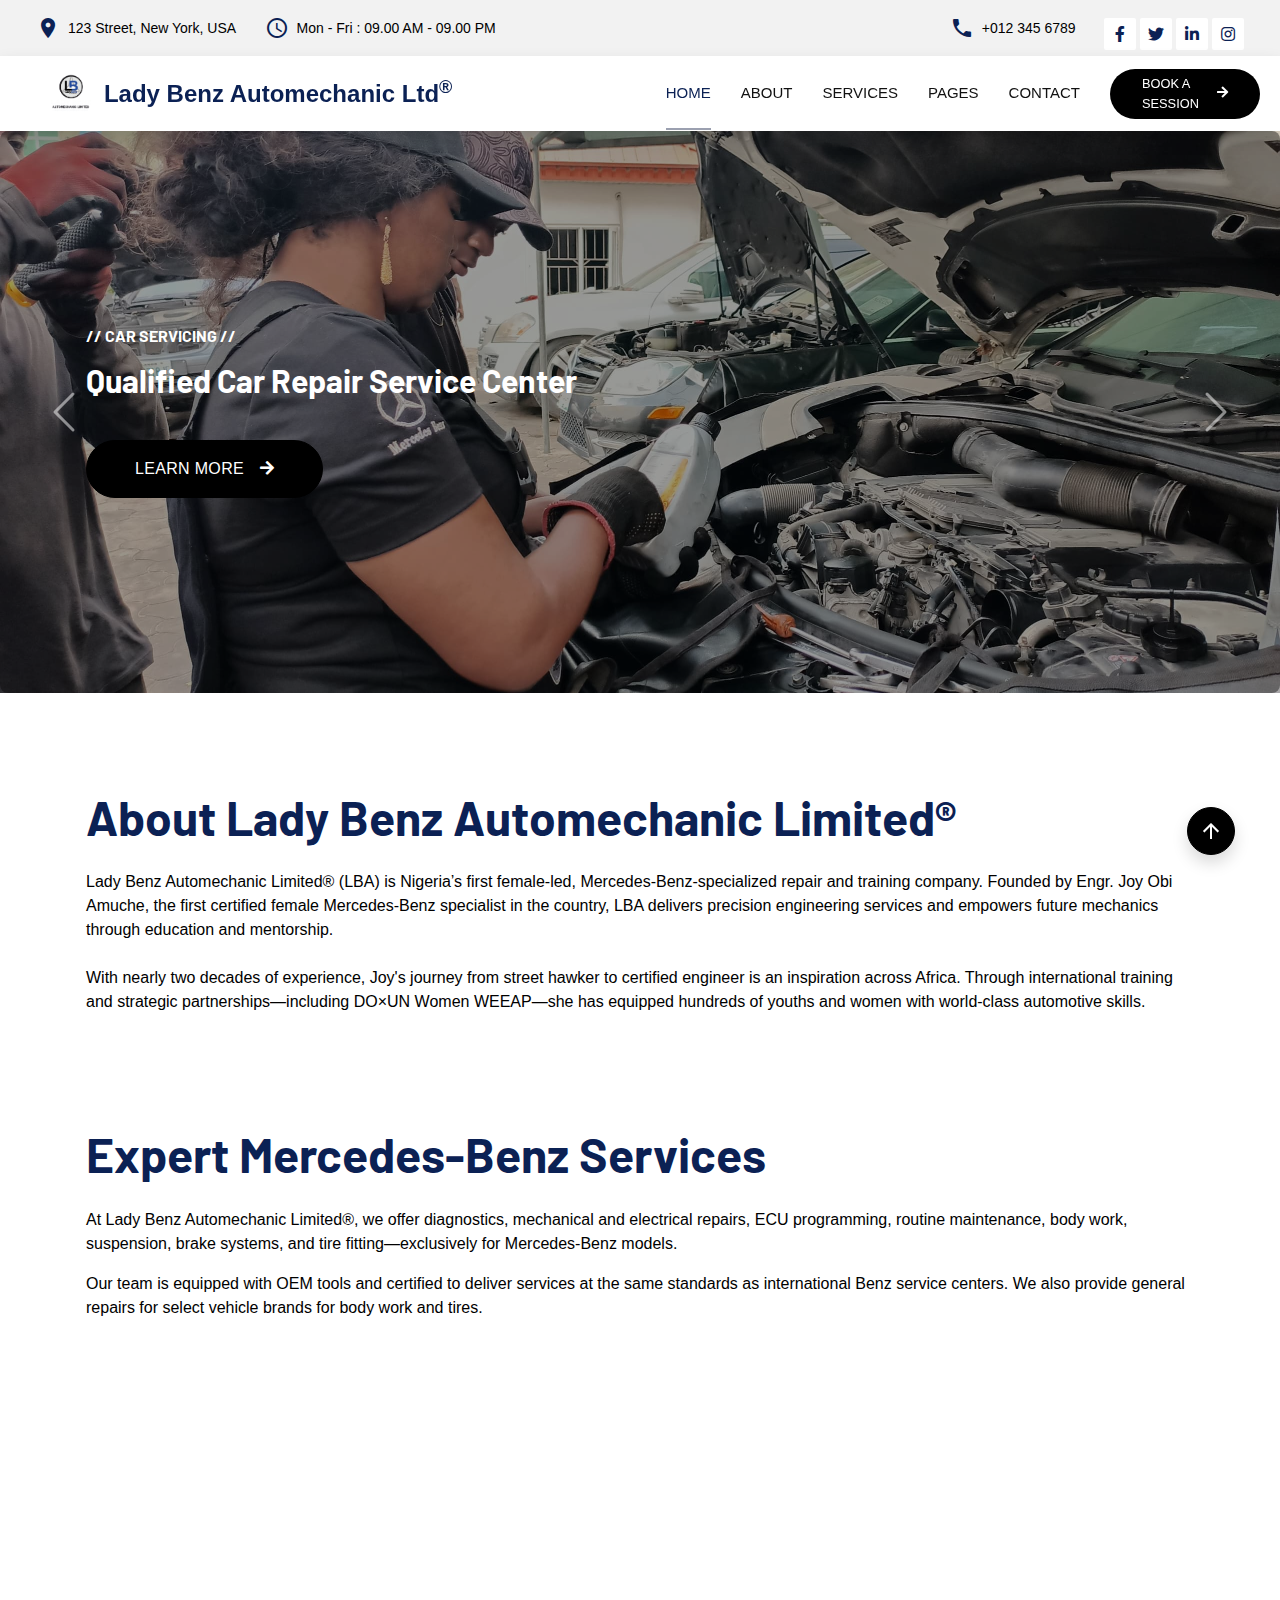
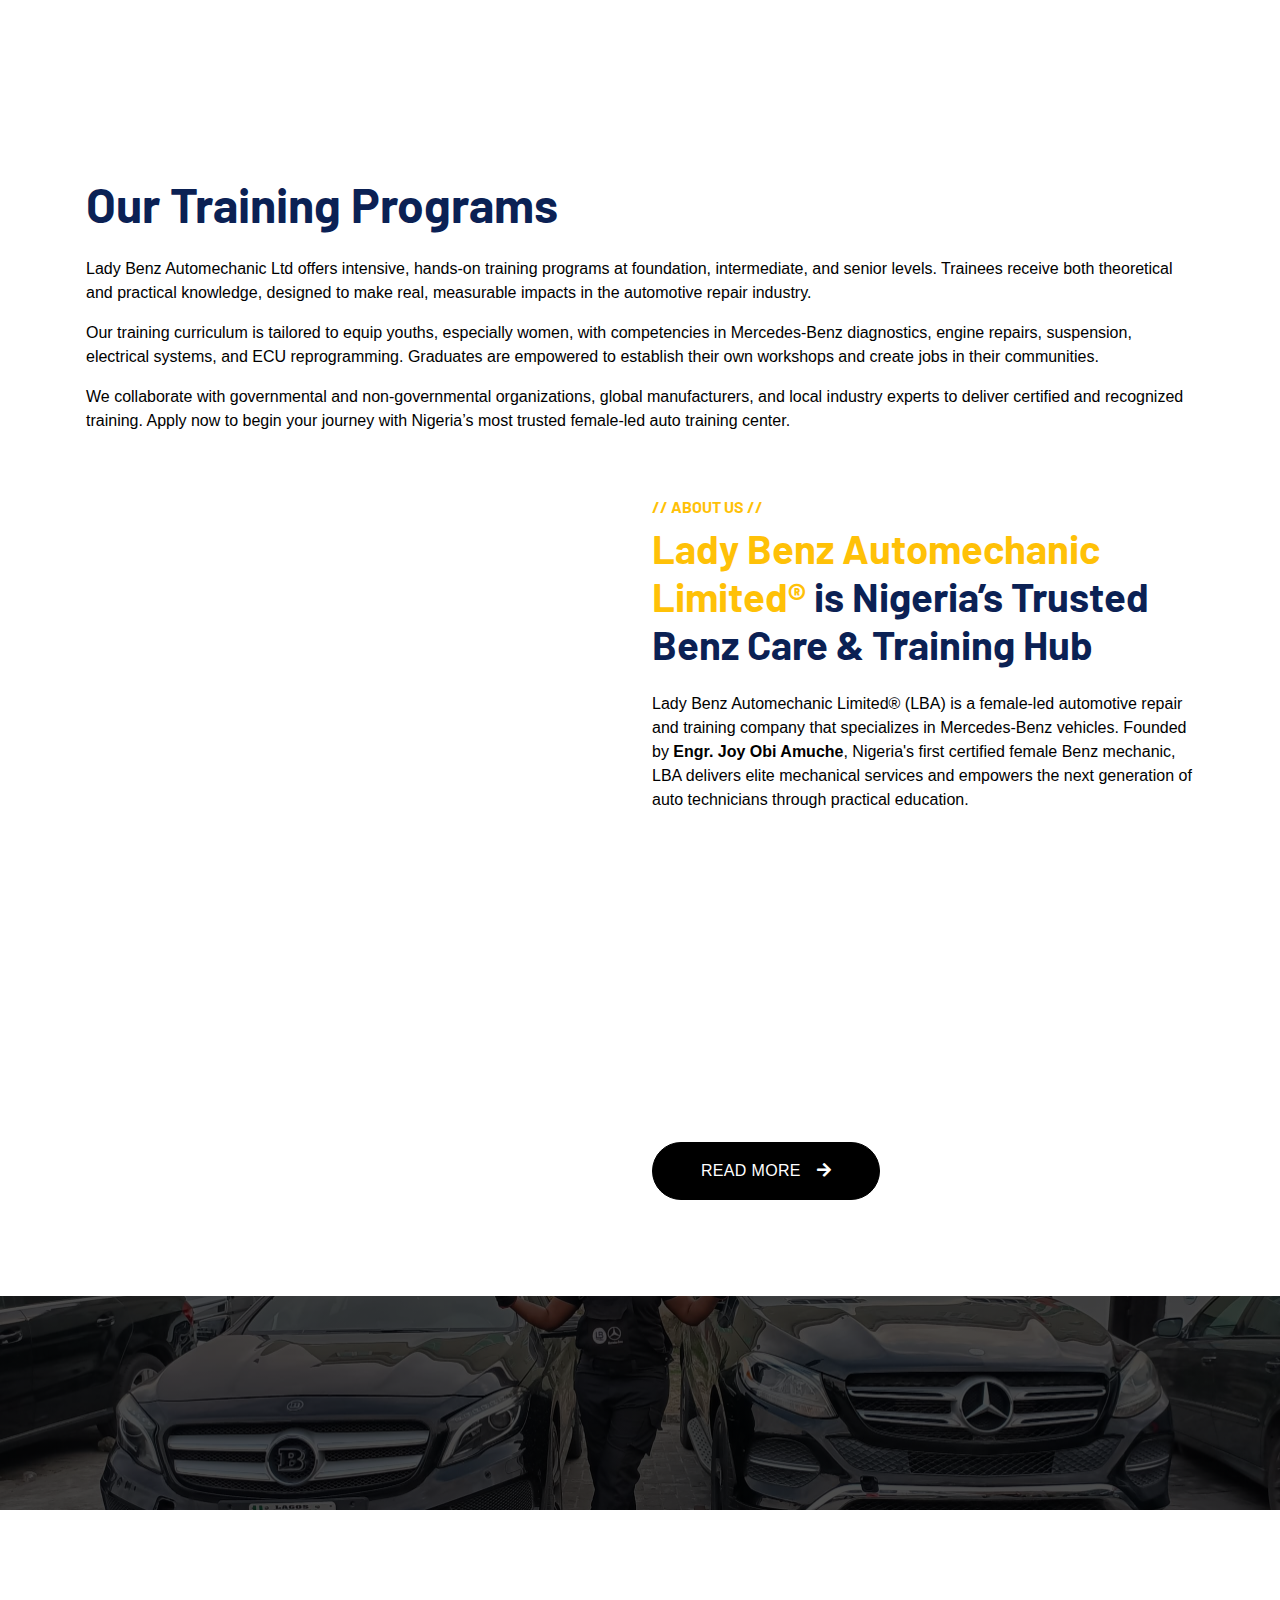
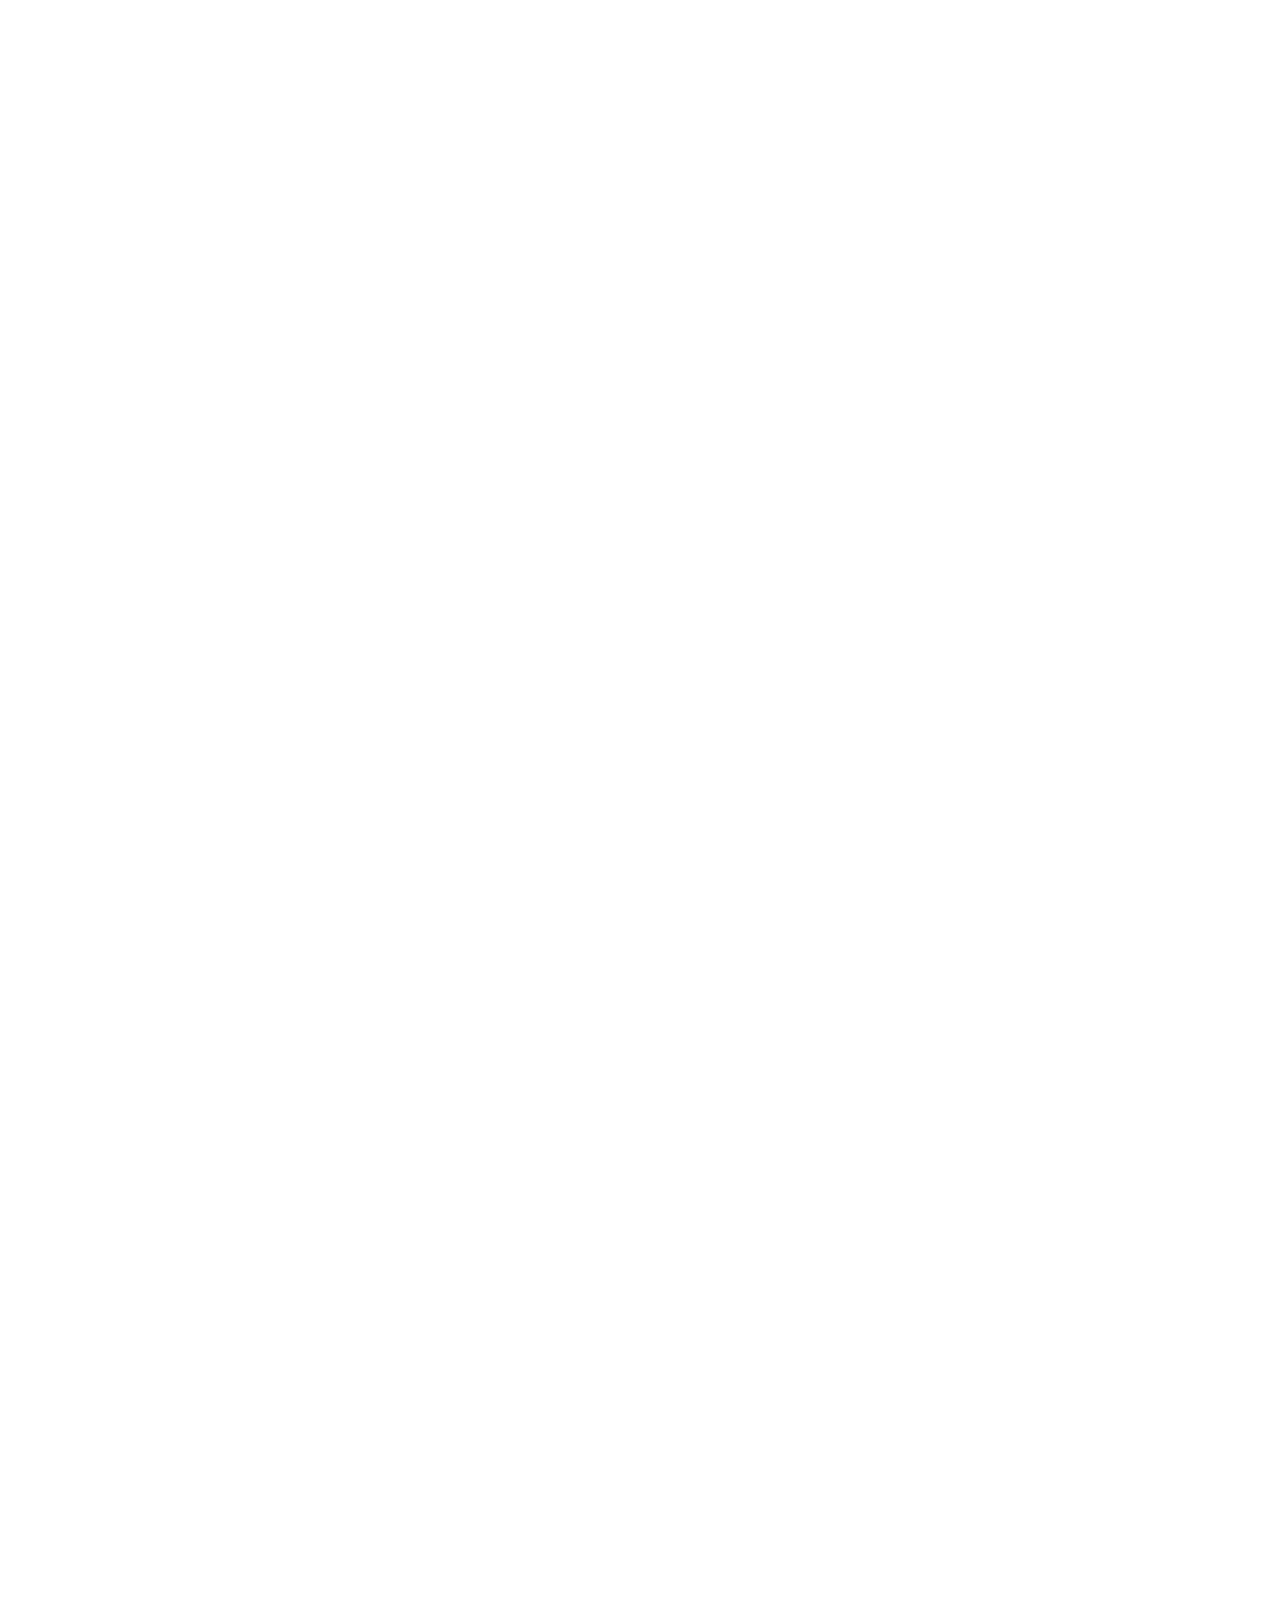
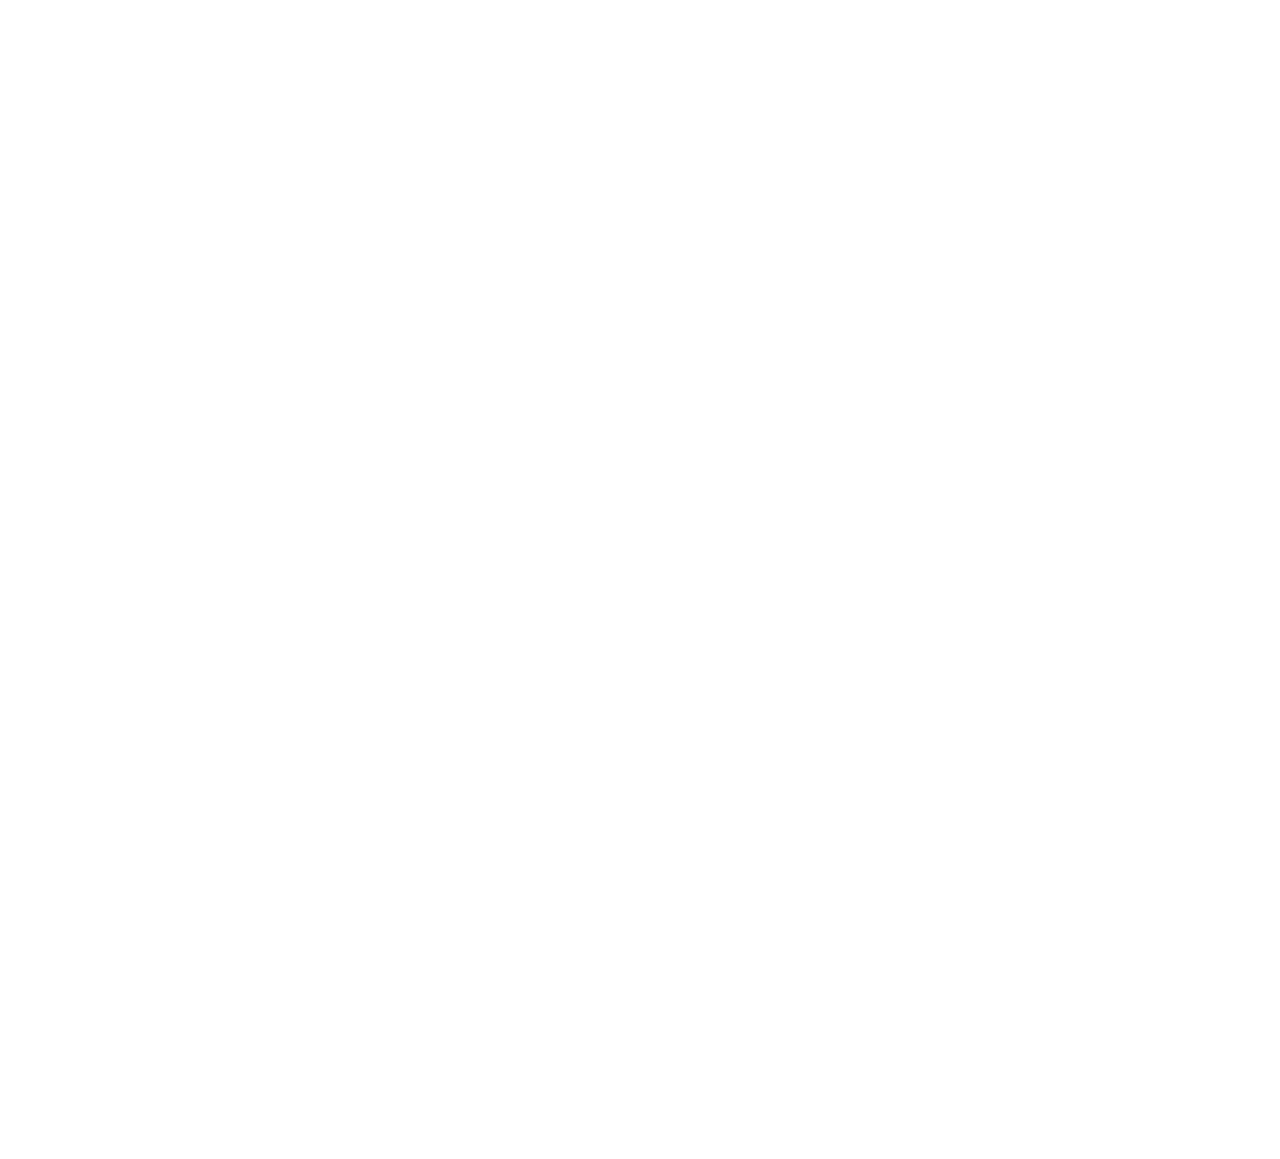
<file: index.html>
<!DOCTYPE html>
<html lang="en">

<head>
    <meta charset="utf-8">
    <title>Lady Benz Automechanic Limited® – Mercedes-Benz Repair & Training</title>
    <meta content="width=device-width, initial-scale=1.0, viewport-fit=cover" name="viewport">
    <meta content="" name="keywords">
    <meta content="" name="description">

    <!-- Favicon -->
  <link href="img/logo.png" rel="icon">

    <!-- Google Web Fonts -->
    <link rel="preconnect" href="https://fonts.googleapis.com">
    <link rel="preconnect" href="https://fonts.gstatic.com" crossorigin>
    <link href="https://fonts.googleapis.com/css2?family=Barlow:wght@600;700&family=Ubuntu:wght@400;500&display=swap" rel="stylesheet"> 

    <!-- Icon Font Stylesheet -->
    <link href="https://cdnjs.cloudflare.com/ajax/libs/font-awesome/5.10.0/css/all.min.css" rel="stylesheet">
    <link href="https://cdn.jsdelivr.net/npm/bootstrap-icons@1.4.1/font/bootstrap-icons.css" rel="stylesheet">

    <!-- Libraries Stylesheet -->
    <link href="lib/animate/animate.min.css" rel="stylesheet">
    <link href="lib/owlcarousel/assets/owl.carousel.min.css" rel="stylesheet">
    <link href="lib/tempusdominus/css/tempusdominus-bootstrap-4.min.css" rel="stylesheet" />

    <!-- Customized Bootstrap Stylesheet -->
    <link href="css/bootstrap.min.css" rel="stylesheet">

    <!-- Template Stylesheet -->
    <link href="css/style.css" rel="stylesheet">
    <!-- Add Google Material Icons for modern UI elements -->
    <link href="https://fonts.googleapis.com/icon?family=Material+Icons" rel="stylesheet">
</head>

<body>
    <!-- Spinner Start -->
    <div id="spinner" class="show bg-white position-fixed translate-middle w-100 vh-100 top-50 start-50 d-flex align-items-center justify-content-center" aria-label="Loading">
        <div class="spinner-border text-secondary" style="width: 3rem; height: 3rem;" role="status" aria-live="polite">
            <span class="visually-hidden">Loading...</span>
        </div>
    </div>
    <!-- Spinner End -->


    <!-- Topbar Start -->
    <div class="container-fluid bg-light p-0">
        <div class="row gx-0 d-none d-lg-flex align-items-center">
            <div class="col-lg-7 px-5 text-start">
                <div class="h-100 d-inline-flex align-items-center py-3 me-4">
                    <span class="material-icons text-secondary me-2" aria-hidden="true">location_on</span>
                    <small>123 Street, New York, USA</small>
                </div>
                <div class="h-100 d-inline-flex align-items-center py-3">
                    <span class="material-icons text-secondary me-2" aria-hidden="true">schedule</span>
                    <small>Mon - Fri : 09.00 AM - 09.00 PM</small>
                </div>
            </div>
            <div class="col-lg-5 px-5 text-end">
                <div class="h-100 d-inline-flex align-items-center py-3 me-4">
                    <span class="material-icons text-secondary me-2" aria-hidden="true">call</span>
                    <small>+012 345 6789</small>
                </div>
                <div class="h-100 d-inline-flex align-items-center">
                    <a class="btn btn-sm-square bg-white text-secondary me-1" href="" aria-label="Facebook"><i class="fab fa-facebook-f"></i></a>
                    <a class="btn btn-sm-square bg-white text-secondary me-1" href="" aria-label="Twitter"><i class="fab fa-twitter"></i></a>
                    <a class="btn btn-sm-square bg-white text-secondary me-1" href="" aria-label="LinkedIn"><i class="fab fa-linkedin-in"></i></a>
                    <a class="btn btn-sm-square bg-white text-secondary me-0" href="" aria-label="Instagram"><i class="fab fa-instagram"></i></a>
                </div>
            </div>
        </div>
    </div>
    <!-- Topbar End -->


    <!-- Navbar Start -->
    <nav class="navbar navbar-expand-lg bg-white navbar-light shadow sticky-top p-0">
        <a href="index.html" class="navbar-brand d-flex align-items-center px-4 px-lg-5">
            <img src="img/logo.png" alt="Lady Benz Logo" height="48" class="me-2"/>
            <span class="fs-4 text-secondary fw-bold">Lady Benz Automechanic Ltd<sup>®</sup></span>
        </a>
        <button type="button" class="navbar-toggler me-4" data-bs-toggle="collapse" data-bs-target="#navbarCollapse" aria-label="Toggle navigation">
            <span class="navbar-toggler-icon"></span>
        </button>
        <div class="collapse navbar-collapse" id="navbarCollapse">
            <div class="navbar-nav ms-auto p-4 p-lg-0">
                <a href="index.html" class="nav-item nav-link active">Home</a>
                <a href="about.html" class="nav-item nav-link">About</a>
                <a href="service.html" class="nav-item nav-link">Services</a>
                <div class="nav-item dropdown">
                    <a href="#" class="nav-link dropdown-toggle" data-bs-toggle="dropdown" aria-expanded="false">Pages</a>
                    <div class="dropdown-menu fade-up m-0">
                        <a href="booking.html" class="dropdown-item">Booking</a>
                        <a href="team.html" class="dropdown-item">Technicians</a>
                        <a href="testimonial.html" class="dropdown-item">Testimonial</a>
                        <a href="404.html" class="dropdown-item">404 Page</a>
                    </div>
                </div>
                <a href="contact.html" class="nav-item nav-link">Contact</a>
            </div>
            <a href="booking.html" class="booking-btn">Book A Session<i class="fa fa-arrow-right ms-2"></i></a>
        </div>
    </nav>
    <!-- Navbar End -->


    <!-- Remove both carousels and insert a modern hero section using your workshop images -->

    <!-- Remove from here: -->
    <!-- Carousel Start -->
    <div class="container-fluid p-0 mb-5">
        <div id="header-carousel" class="carousel slide" data-bs-ride="carousel">
            <div class="carousel-inner">
                <div class="carousel-item active">
                    <img class="w-100" src="img/IMG-20250715-WA0063.jpg" alt="Image">
                    <div class="carousel-caption d-flex align-items-center">
                        <div class="container">
                            <div class="row align-items-center justify-content-center justify-content-lg-start">
                                <div class="col-10 col-lg-7 text-center text-lg-start">
                                    <h6 class="text-white text-uppercase mb-3 animated slideInDown">// Car Servicing //</h6>
                                    <h1 class="display-3 text-white mb-4 pb-3 animated slideInDown">Qualified Car Repair Service Center</h1>
                                    <a href="" class="btn btn-primary py-3 px-5 animated slideInDown">Learn More<i class="fa fa-arrow-right ms-3"></i></a>
                                </div>
                                <!-- <div class="col-lg-5 d-none d-lg-flex animated zoomIn">
                                    <img class="img-fluid" src="img/carousel-1.png" alt="">
                                </div> -->
                            </div>
                        </div>
                    </div>
                </div>
                <div class="carousel-item">
                    <img class="w-100" src="img/IMG-20250715-WA0067.jpg" alt="Image">
                    <div class="carousel-caption d-flex align-items-center">
                        <div class="container">
                            <div class="row align-items-center justify-content-center justify-content-lg-start">
                                <div class="col-10 col-lg-7 text-center text-lg-start">
                                    <h6 class="text-white text-uppercase mb-3 animated slideInDown">// Car Servicing //</h6>
                                    <h1 class="display-3 text-white mb-4 pb-3 animated slideInDown">Qualified Car Wash Service Center</h1>
                                    <a href="" class="btn btn-primary py-3 px-5 animated slideInDown">Learn More<i class="fa fa-arrow-right ms-3"></i></a>
                                </div>
                                <!-- <div class="col-lg-5 d-none d-lg-flex animated zoomIn">
                                    <img class="img-fluid" src="img/carousel-1.png" alt="">
                                </div> -->
                            </div>
                        </div>
                    </div>
                </div>
            </div>
            <button class="carousel-control-prev" type="button" data-bs-target="#header-carousel"
                data-bs-slide="prev" aria-label="Previous Slide">
                <span class="carousel-control-prev-icon" aria-hidden="true"></span>
            </button>
            <button class="carousel-control-next" type="button" data-bs-target="#header-carousel"
                data-bs-slide="next" aria-label="Next Slide">
                <span class="carousel-control-next-icon" aria-hidden="true"></span>
            </button>
        </div>
    </div>
    <!-- Carousel End -->

    <!-- Hero Section Start -->
    
    <!-- Hero Section End -->

    <section class="container py-5">
    <h1 class="display-5 mb-4">About Lady Benz Automechanic Limited®</h1>
    <p class="mb-4">
      Lady Benz Automechanic Limited® (LBA) is Nigeria’s first female-led, Mercedes-Benz-specialized repair and training company.
      Founded by Engr. Joy Obi Amuche, the first certified female Mercedes-Benz specialist in the country, LBA delivers precision engineering services and empowers future mechanics through education and mentorship.
    </p>
    <p>
      With nearly two decades of experience, Joy's journey from street hawker to certified engineer is an inspiration across Africa. Through international training and strategic partnerships—including DO×UN Women WEEAP—she has equipped hundreds of youths and women with world-class automotive skills.
    </p>
  </section>

  <!-- Service Section Start -->
  <section class="container py-5">
    <h1 class="display-5 mb-4">Expert Mercedes-Benz Services</h1>
    <p>
      At Lady Benz Automechanic Limited®, we offer diagnostics, mechanical and electrical repairs, ECU programming, routine maintenance, body work, suspension, brake systems, and tire fitting—exclusively for Mercedes-Benz models.
    </p>
    <p>
      Our team is equipped with OEM tools and certified to deliver services at the same standards as international Benz service centers. We also provide general repairs for select vehicle brands for body work and tires.
    </p>
  </section>

  <!-- Core Services Start -->
  <div class="container-xxl py-5">
    <div class="container">
      <div class="row g-4">
        <div class="col-lg-4 col-md-6 wow fadeInUp" data-wow-delay="0.1s">
          <div class="d-flex py-5 px-4">
            <i class="fa fa-certificate fa-3x text-warning flex-shrink-0"></i>
            <div class="ps-4">
              <h5 class="mb-3">Quality Servicing</h5>
              <p>High-standard diagnostics, maintenance and performance tuning for your Mercedes.</p>
              <a class="text-secondary" href="">Read More</a>
            </div>
          </div>
        </div>
        <div class="col-lg-4 col-md-6 wow fadeInUp" data-wow-delay="0.3s">
          <div class="d-flex bg-light py-5 px-4">
            <i class="fa fa-users-cog fa-3x text-warning flex-shrink-0"></i>
            <div class="ps-4">
              <h5 class="mb-3">Expert Workers</h5>
              <p>Our certified technicians specialize in Mercedes-Benz systems and repair protocols.</p>
              <a class="text-secondary" href="">Read More</a>
            </div>
          </div>
        </div>
        <div class="col-lg-4 col-md-6 wow fadeInUp" data-wow-delay="0.5s">
          <div class="d-flex py-5 px-4">
            <i class="fa fa-tools fa-3x text-warning flex-shrink-0"></i>
            <div class="ps-4">
              <h5 class="mb-3">Modern Equipment</h5>
              <p>We use OEM tools and advanced diagnostic systems approved by Mercedes-Benz.</p>
              <a class="text-secondary" href="">Read More</a>
            </div>
          </div>
        </div>
      </div>
    </div>
  </div>
  <!-- Core Services End -->


    <!-- training.html -->
<section class="container py-5">
  <h1 class="display-5 mb-4">Our Training Programs</h1>
  <p>
    Lady Benz Automechanic Ltd offers intensive, hands-on training programs at foundation, intermediate, and senior levels.
    Trainees receive both theoretical and practical knowledge, designed to make real, measurable impacts in the automotive repair industry.
  </p>
  <p>
    Our training curriculum is tailored to equip youths, especially women, with competencies in Mercedes-Benz diagnostics, engine repairs, suspension, electrical systems, and ECU reprogramming.
    Graduates are empowered to establish their own workshops and create jobs in their communities.
  </p>
  <!-- <img src="img/IMG-20250715-WA0071.jpg" alt="Hands-on Training" class="img-fluid rounded my-4"/> -->
  <p>
    We collaborate with governmental and non-governmental organizations, global manufacturers, and local industry experts to deliver certified and recognized training.
    Apply now to begin your journey with Nigeria’s most trusted female-led auto training center.
  </p>
</section>


<!-- About Start -->
<div class="container-xxl py-5">
  <div class="container">
    <div class="row g-5">
      <div class="col-lg-6 pt-4" style="min-height: 400px;">
        <div class="position-relative h-100 wow fadeIn" data-wow-delay="0.1s">
          <img class="position-absolute img-fluid w-100 h-100" src="img/IMG-20250715-WA0099.jpg" style="object-fit: cover;" alt="Lady Benz Workshop">
          <div class="position-absolute top-0 end-0 mt-n4 me-n4 py-4 px-5" style="background: rgba(0, 0, 0, .08);">
            <h1 class="display-4 text-white mb-0">18 <span class="fs-4">Years</span></h1>
            <h4 class="text-white">Experience</h4>
          </div>
        </div>
      </div>
      <div class="col-lg-6">
        <h6 class="text-warning text-uppercase">// About Us //</h6>
        <h1 class="mb-4"><span class="text-warning">Lady Benz Automechanic Limited®</span> is Nigeria’s Trusted Benz Care & Training Hub</h1>
        <p class="mb-4">
          Lady Benz Automechanic Limited® (LBA) is a female-led automotive repair and training company that specializes in Mercedes-Benz vehicles.
          Founded by <strong>Engr. Joy Obi Amuche</strong>, Nigeria's first certified female Benz mechanic, LBA delivers elite mechanical services and empowers the next generation of auto technicians through practical education.
        </p>
        <div class="row g-4 mb-3 pb-3">
          <div class="col-12 wow fadeIn" data-wow-delay="0.1s">
            <div class="d-flex">
              <div class="bg-light d-flex flex-shrink-0 align-items-center justify-content-center mt-1" style="width: 45px; height: 45px;">
                <span class="fw-bold text-secondary">01</span>
              </div>
              <div class="ps-3">
                <h6>Certified Benz Expertise</h6>
                <span>All repairs meet OEM Mercedes-Benz standards using dealer-level diagnostics.</span>
              </div>
            </div>
          </div>
          <div class="col-12 wow fadeIn" data-wow-delay="0.3s">
            <div class="d-flex">
              <div class="bg-light d-flex flex-shrink-0 align-items-center justify-content-center mt-1" style="width: 45px; height: 45px;">
                <span class="fw-bold text-secondary">02</span>
              </div>
              <div class="ps-3">
                <h6>Empowering Auto Engineers</h6>
                <span>We’ve trained over 200 women and youths across Nigeria in auto mechanics and diagnostics.</span>
              </div>
            </div>
          </div>
          <div class="col-12 wow fadeIn" data-wow-delay="0.5s">
            <div class="d-flex">
              <div class="bg-light d-flex flex-shrink-0 align-items-center justify-content-center mt-1" style="width: 45px; height: 45px;">
                <span class="fw-bold text-secondary">03</span>
              </div>
              <div class="ps-3">
                <h6>Award-Winning Leadership</h6>
                <span>Our founder has received international recognition for innovation and gender inclusion in auto engineering.</span>
              </div>
            </div>
          </div>
        </div>
        <a href="about.html" class="btn btn-primary py-3 px-5">Read More<i class="fa fa-arrow-right ms-3"></i></a>
      </div>
    </div>
  </div>
</div>
<!-- About End -->

    <!-- Fact Start -->
    <div class="container-fluid fact bg-dark my-5 py-5">
        <div class="container">
            <div class="row g-4">
                <div class="col-md-6 col-lg-3 text-center wow fadeIn" data-wow-delay="0.1s">
                    <i class="fa fa-check fa-2x text-white mb-3"></i>
                    <h2 class="text-white mb-2" data-toggle="counter-up">1234</h2>
                    <p class="text-white mb-0">Years Experience</p>
                </div>
                <div class="col-md-6 col-lg-3 text-center wow fadeIn" data-wow-delay="0.3s">
                    <i class="fa fa-users-cog fa-2x text-white mb-3"></i>
                    <h2 class="text-white mb-2" data-toggle="counter-up">1234</h2>
                    <p class="text-white mb-0">Expert Technicians</p>
                </div>
                <div class="col-md-6 col-lg-3 text-center wow fadeIn" data-wow-delay="0.5s">
                    <i class="fa fa-users fa-2x text-white mb-3"></i>
                    <h2 class="text-white mb-2" data-toggle="counter-up">1234</h2>
                    <p class="text-white mb-0">Satisfied Clients</p>
                </div>
                <div class="col-md-6 col-lg-3 text-center wow fadeIn" data-wow-delay="0.7s">
                    <i class="fa fa-car fa-2x text-white mb-3"></i>
                    <h2 class="text-white mb-2" data-toggle="counter-up">1234</h2>
                    <p class="text-white mb-0">Complete Projects</p>
                </div>
            </div>
        </div>
    </div>
    <!-- Fact End -->


    <!-- Service Start -->
    <div class="container-xxl service py-5">
        <div class="container">
            <div class="text-center wow fadeInUp" data-wow-delay="0.1s">
                <h6 class="text-warning text-uppercase">// Our Services //</h6>
                <h1 class="mb-5">Explore Our Services</h1>
            </div>
            <div class="row g-4 wow fadeInUp" data-wow-delay="0.3s">
                <div class="col-lg-4">
                    <div class="nav w-100 nav-pills me-4">
                        <button class="nav-link w-100 d-flex align-items-center text-start p-4 mb-4 active" data-bs-toggle="pill" data-bs-target="#tab-pane-1" type="button">
                            <i class="fa fa-car-side fa-2x me-3"></i>
                            <h4 class="m-0">Diagnostic Test</h4>
                        </button>
                        <button class="nav-link w-100 d-flex align-items-center text-start p-4 mb-4" data-bs-toggle="pill" data-bs-target="#tab-pane-2" type="button">
                            <i class="fa fa-car fa-2x me-3 text-secondary"></i>
                            <h4 class="m-0">Engine Servicing</h4>
                        </button>
                        <button class="nav-link w-100 d-flex align-items-center text-start p-4 mb-4" data-bs-toggle="pill" data-bs-target="#tab-pane-3" type="button">
                            <i class="fa fa-cog fa-2x me-3 text-secondary"></i>
                            <h4 class="m-0">Tires Replacement</h4>
                        </button>
                        <button class="nav-link w-100 d-flex align-items-center text-start p-4 mb-0" data-bs-toggle="pill" data-bs-target="#tab-pane-4" type="button">
                            <i class="fa fa-oil-can fa-2x me-3 text-secondary"></i>
                            <h4 class="m-0">Oil Changing</h4>
                        </button>
                    </div>
                </div>
                <div class="col-lg-8">
                    <div class="tab-content w-100">
                        <div class="tab-pane fade show active" id="tab-pane-1">
                            <div class="row g-4">
                                <div class="col-md-6" style="min-height: 350px;">
                                    <div class="position-relative h-100">
                                        <img class="position-absolute img-fluid w-100 h-100" src="img/IMG-20250715-WA0097.jpg"
                                            style="object-fit: cover;" alt="">
                                    </div>
                                </div>
                                <div class="col-md-6">
                                    <h3 class="mb-3">15 Years Of Experience In Auto Servicing</h3>
                                    <p class="mb-4">At Lady Benz Autos, we are inclined to give you the best service we can provide. we make sure to provide the following:</p>
                                    <p><i class="fa fa-check text-success me-3"></i>Quality Servicing</p>
                                    <p><i class="fa fa-check text-success me-3"></i>Expert Workers</p>
                                    <p><i class="fa fa-check text-success me-3"></i>Modern Equipment</p>
                                    <a href="" class="btn btn-primary py-3 px-5 mt-3">Read More<i class="fa fa-arrow-right ms-3"></i></a>
                                </div>
                            </div>
                        </div>
                        <div class="tab-pane fade" id="tab-pane-2">
                            <div class="row g-4">
                                <div class="col-md-6" style="min-height: 350px;">
                                    <div class="position-relative h-100">
                                        <img class="position-absolute img-fluid w-100 h-100" src="img/service-2.jpg"
                                            style="object-fit: cover;" alt="">
                                    </div>
                                </div>
                                <div class="col-md-6">
                                    <h3 class="mb-3">15 Years Of Experience In Auto Servicing</h3>
                                    <p class="mb-4">Tempor erat elitr rebum at clita. Diam dolor diam ipsum sit. Aliqu diam amet diam et eos. Clita erat ipsum et lorem et sit, sed stet lorem sit clita duo justo magna dolore erat amet</p>
                                    <p><i class="fa fa-check text-success me-3"></i>Quality Servicing</p>
                                    <p><i class="fa fa-check text-success me-3"></i>Expert Workers</p>
                                    <p><i class="fa fa-check text-success me-3"></i>Modern Equipment</p>
                                    <a href="" class="btn btn-primary py-3 px-5 mt-3">Read More<i class="fa fa-arrow-right ms-3"></i></a>
                                </div>
                            </div>
                        </div>
                        <div class="tab-pane fade" id="tab-pane-3">
                            <div class="row g-4">
                                <div class="col-md-6" style="min-height: 350px;">
                                    <div class="position-relative h-100">
                                        <img class="position-absolute img-fluid w-100 h-100" src="img/service-3.jpg"
                                            style="object-fit: cover;" alt="">
                                    </div>
                                </div>
                                <div class="col-md-6">
                                    <h3 class="mb-3">15 Years Of Experience In Auto Servicing</h3>
                                    <p class="mb-4">Tempor erat elitr rebum at clita. Diam dolor diam ipsum sit. Aliqu diam amet diam et eos. Clita erat ipsum et lorem et sit, sed stet lorem sit clita duo justo magna dolore erat amet</p>
                                    <p><i class="fa fa-check text-success me-3"></i>Quality Servicing</p>
                                    <p><i class="fa fa-check text-success me-3"></i>Expert Workers</p>
                                    <p><i class="fa fa-check text-success me-3"></i>Modern Equipment</p>
                                    <a href="" class="btn btn-primary py-3 px-5 mt-3">Read More<i class="fa fa-arrow-right ms-3"></i></a>
                                </div>
                            </div>
                        </div>
                        <div class="tab-pane fade" id="tab-pane-4">
                            <div class="row g-4">
                                <div class="col-md-6" style="min-height: 350px;">
                                    <div class="position-relative h-100">
                                        <img class="position-absolute img-fluid w-100 h-100" src="img/service-4.jpg"
                                            style="object-fit: cover;" alt="">
                                    </div>
                                </div>
                                <div class="col-md-6">
                                    <h3 class="mb-3">15 Years Of Experience In Auto Servicing</h3>
                                    <p class="mb-4">Tempor erat elitr rebum at clita. Diam dolor diam ipsum sit. Aliqu diam amet diam et eos. Clita erat ipsum et lorem et sit, sed stet lorem sit clita duo justo magna dolore erat amet</p>
                                    <p><i class="fa fa-check text-success me-3"></i>Quality Servicing</p>
                                    <p><i class="fa fa-check text-success me-3"></i>Expert Workers</p>
                                    <p><i class="fa fa-check text-success me-3"></i>Modern Equipment</p>
                                    <a href="" class="btn btn-primary py-3 px-5 mt-3">Read More<i class="fa fa-arrow-right ms-3"></i></a>
                                </div>
                            </div>
                        </div>
                    </div>
                </div>
            </div>
        </div>
    </div>
    <!-- Service End -->


    <!-- Booking Start -->
    <div class="container-fluid bg-secondary booking my-5 wow fadeInUp" data-wow-delay="0.1s">
        <div class="container">
            <div class="row gx-5">
                <div class="col-lg-6 py-5">
                    <div class="py-5">
                        <h1 class="text-white mb-4">Certified and Award Winning Car Repair Service Provider</h1>
                        <p class="text-white mb-0">Eirmod sed tempor lorem ut dolores. Aliquyam sit sadipscing kasd ipsum. Dolor ea et dolore et at sea ea at dolor, justo ipsum duo rebum sea invidunt voluptua. Eos vero eos vero ea et dolore eirmod et. Dolores diam duo invidunt lorem. Elitr ut dolores magna sit. Sea dolore sanctus sed et. Takimata takimata sanctus sed.</p>
                    </div>
                </div>
                <div class="col-lg-6">
                    <div class="bg-secondary h-100 d-flex flex-column justify-content-center text-center p-5 wow zoomIn rounded-4 shadow" data-wow-delay="0.6s">
                        <h1 class="text-white mb-4">Book For A Service</h1>
                        <form>
                            <div class="row g-3">
                                <div class="col-12 col-sm-6">
                                    <input type="text" class="form-control border-0 rounded-3 shadow-sm" placeholder="Your Name" style="height: 55px;" required>
                                </div>
                                <div class="col-12 col-sm-6">
                                    <input type="email" class="form-control border-0 rounded-3 shadow-sm" placeholder="Your Email" style="height: 55px;" required>
                                </div>
                                <div class="col-12 col-sm-6">
                                    <select class="form-select border-0 rounded-3 shadow-sm" style="height: 55px;" required>
                                        <option selected disabled>Select A Service</option>
                                        <option value="1">Diagnostics</option>
                                        <option value="2">Engine Repair</option>
                                        <option value="3">Routine Maintenance</option>
                                    </select>
                                </div>
                                <div class="col-12 col-sm-6">
                                    <div class="date" id="date1" data-target-input="nearest">
                                        <input type="text"
                                            class="form-control border-0 rounded-3 shadow-sm datetimepicker-input"
                                            placeholder="Service Date" data-target="#date1" data-toggle="datetimepicker" style="height: 55px;" required>
                                    </div>
                                </div>
                                <div class="col-12">
                                    <textarea class="form-control border-0 rounded-3 shadow-sm vertical-center-textarea" placeholder="Special Request" rows="2"></textarea>
                                </div>
                                <div class="col-12">
                                    <button class="btn btn-light w-100 py-3 rounded-pill fw-bold" type="submit">Book Now</button>
                                </div>
                            </div>
                        </form>
                    </div>
                </div>
            </div>
        </div>
    </div>
    <!-- Booking End -->


    <!-- Team Start -->
    <div class="container-xxl py-5">
        <div class="container">
            <div class="text-center wow fadeInUp" data-wow-delay="0.1s">
                <h6 class="text-warning text-uppercase">// Our Technicians //</h6>
                <h1 class="mb-5">Our Expert Technicians</h1>
            </div>
            <div class="row g-4">
                <div class="col-lg-3 col-md-6 wow fadeInUp" data-wow-delay="0.1s">
                    <div class="team-item">
                        <div class="position-relative overflow-hidden">
                            <img class="img-fluid" src="img/team-1.jpg" alt="" style="border-radius: 50px">
                            <div class="team-overlay position-absolute start-0 top-0 w-100 h-100" style="border-radius: 50px" !important>
                                <a class="btn btn-square mx-1 rounded-circle" href=""><i class="fab fa-facebook-f"></i></a>
                                <a class="btn btn-square mx-1 rounded-circle" href=""><i class="fab fa-twitter"></i></a>
                                <a class="btn btn-square mx-1 rounded-circle" href=""><i class="fab fa-instagram"></i></a>
                            </div>
                        </div>
                        <div class="bg-light text-center p-4">
                            <h5 class="fw-bold mb-0">Full Name</h5>
                            <small>Designation</small>
                        </div>
                    </div>
                </div>
                <div class="col-lg-3 col-md-6 wow fadeInUp" data-wow-delay="0.3s">
                    <div class="team-item">
                        <div class="position-relative overflow-hidden">
                            <img class="img-fluid" src="img/team-2.jpg" alt=""  style="border-radius: 50px">
                            <div class="team-overlay position-absolute start-0 top-0 w-100 h-100"  style="border-radius: 50px" !important>
                                <a class="btn btn-square mx-1 rounded-circle" href=""><i class="fab fa-facebook-f"></i></a>
                                <a class="btn btn-square mx-1 rounded-circle" href=""><i class="fab fa-twitter"></i></a>
                                <a class="btn btn-square mx-1 rounded-circle" href=""><i class="fab fa-instagram"></i></a>
                            </div>
                        </div>
                        <div class="bg-light text-center p-4">
                            <h5 class="fw-bold mb-0">Full Name</h5>
                            <small>Designation</small>
                        </div>
                    </div>
                </div>
                <div class="col-lg-3 col-md-6 wow fadeInUp" data-wow-delay="0.5s">
                    <div class="team-item">
                        <div class="position-relative overflow-hidden">
                            <img class="img-fluid" src="img/team-3.jpg" alt=""  style="border-radius: 50px">
                            <div class="team-overlay position-absolute start-0 top-0 w-100 h-100"  style="border-radius: 50px" !important>
                                <a class="btn btn-square mx-1 rounded-circle" href=""><i class="fab fa-facebook-f"></i></a>
                                <a class="btn btn-square mx-1 rounded-circle" href=""><i class="fab fa-twitter"></i></a>
                                <a class="btn btn-square mx-1 rounded-circle" href=""><i class="fab fa-instagram"></i></a>
                            </div>
                        </div>
                        <div class="bg-light text-center p-4">
                            <h5 class="fw-bold mb-0">Full Name</h5>
                            <small>Designation</small>
                        </div>
                    </div>
                </div>
                <div class="col-lg-3 col-md-6 wow fadeInUp" data-wow-delay="0.7s">
                    <div class="team-item">
                        <div class="position-relative overflow-hidden">
                            <img class="img-fluid" src="img/team-4.jpg" alt=""  style="border-radius: 50px">
                            <div class="team-overlay position-absolute start-0 top-0 w-100 h-100"  style="border-radius: 50px" !important>
                                <a class="btn btn-square mx-1 rounded-circle" href=""><i class="fab fa-facebook-f"></i></a>
                                <a class="btn btn-square mx-1 rounded-circle" href=""><i class="fab fa-twitter"></i></a>
                                <a class="btn btn-square mx-1 rounded-circle" href=""><i class="fab fa-instagram"></i></a>
                            </div>
                        </div>
                        <div class="bg-light text-center p-4">
                            <h5 class="fw-bold mb-0">Full Name</h5>
                            <small>Designation</small>
                        </div>
                    </div>
                </div>
            </div>
        </div>
    </div>
    <!-- Team End -->


    <!-- Testimonial Start -->
    <div class="container-xxl py-5 wow fadeInUp" data-wow-delay="0.1s">
        <div class="container">
            <div class="text-center">
                <h6 class="text-warning text-uppercase">// Testimonial //</h6>
                <h1 class="mb-5">Our Clients Say!</h1>
            </div>
            <div class="owl-carousel testimonial-carousel position-relative">
                <div class="testimonial-item text-center">
                    <img class="bg-light rounded-circle p-2 mx-auto mb-3" src="img/testimonial-1.jpg" style="width: 80px; height: 80px;">
                    <h5 class="mb-0">Client Name</h5>
                    <p>Profession</p>
                    <div class="testimonial-text bg-light text-center p-4">
                    <p class="mb-0">Tempor erat elitr rebum at clita. Diam dolor diam ipsum sit diam amet diam et eos. Clita erat ipsum et lorem et sit.</p>
                    </div>
                </div>
                <div class="testimonial-item text-center">
                    <img class="bg-light rounded-circle p-2 mx-auto mb-3" src="img/testimonial-2.jpg" style="width: 80px; height: 80px;">
                    <h5 class="mb-0">Client Name</h5>
                    <p>Profession</p>
                    <div class="testimonial-text bg-light text-center p-4">
                    <p class="mb-0">Tempor erat elitr rebum at clita. Diam dolor diam ipsum sit diam amet diam et eos. Clita erat ipsum et lorem et sit.</p>
                    </div>
                </div>
                <div class="testimonial-item text-center">
                    <img class="bg-light rounded-circle p-2 mx-auto mb-3" src="img/testimonial-3.jpg" style="width: 80px; height: 80px;">
                    <h5 class="mb-0">Client Name</h5>
                    <p>Profession</p>
                    <div class="testimonial-text bg-light text-center p-4">
                    <p class="mb-0">Tempor erat elitr rebum at clita. Diam dolor diam ipsum sit diam amet diam et eos. Clita erat ipsum et lorem et sit.</p>
                    </div>
                </div>
                <div class="testimonial-item text-center">
                    <img class="bg-light rounded-circle p-2 mx-auto mb-3" src="img/testimonial-4.jpg" style="width: 80px; height: 80px;">
                    <h5 class="mb-0">Client Name</h5>
                    <p>Profession</p>
                    <div class="testimonial-text bg-light text-center p-4">
                    <p class="mb-0">Tempor erat elitr rebum at clita. Diam dolor diam ipsum sit diam amet diam et eos. Clita erat ipsum et lorem et sit.</p>
                    </div>
                </div>
            </div>
        </div>
    </div>
    <!-- Testimonial End -->
<!-- Footer Start -->
  <div class="container-fluid bg-dark text-light footer pt-5 mt-5 wow fadeIn" data-wow-delay="0.1s">
    <div class="container py-5">
      <div class="row g-5">
        <div class="col-lg-3 col-md-6">
          <h4 class="text-light mb-4">Contact</h4>
          <p><span class="material-icons me-2" aria-hidden="true">location_on</span>Abuja, Nigeria</p>
          <p><span class="material-icons me-2" aria-hidden="true">call</span>+234 813 392 0472</p>
          <p><span class="material-icons me-2" aria-hidden="true">mail</span>ladybenztraining@gmail.com</p>
          <div class="d-flex pt-2">
            <a class="btn btn-outline-light btn-social rounded-circle me-2" href="https://twitter.com/ladybenzng" aria-label="Twitter"><i class="fab fa-twitter"></i></a>
            <a class="btn btn-outline-light btn-social rounded-circle me-2" href="https://facebook.com/ladybenzng" aria-label="Facebook"><i class="fab fa-facebook-f"></i></a>
            <a class="btn btn-outline-light btn-social rounded-circle me-2" href="https://instagram.com/ladybenzng" aria-label="Instagram"><i class="fab fa-instagram"></i></a>
            <a class="btn btn-outline-light btn-social rounded-circle" href="https://linkedin.com/company/ladybenz" aria-label="LinkedIn"><i class="fab fa-linkedin-in"></i></a>
          </div>
        </div>
        <div class="col-lg-3 col-md-6">
          <h4 class="text-light mb-4">Opening Hours</h4>
          <p><strong>Mon - Fri:</strong> 09.00 AM - 06.00 PM</p>
          <p><strong>Sat:</strong> 10.00 AM - 02.00 PM</p>
          <p><strong>Sun:</strong> Closed</p>
        </div>
        <div class="col-lg-3 col-md-6">
          <h4 class="text-light mb-4">Our Services</h4>
          <a class="btn btn-link" href="#">Mercedes-Benz Diagnostics</a>
          <a class="btn btn-link" href="#">Routine Maintenance</a>
          <a class="btn btn-link" href="#">Technical Training</a>
          <a class="btn btn-link" href="#">Gearbox & Engine Repair</a>
          <a class="btn btn-link" href="#">OEM Parts Replacement</a>
        </div>
        <div class="col-lg-3 col-md-6">
          <h4 class="text-light mb-4">Newsletter</h4>
          <p>Get the latest updates from Lady Benz Automechanic Ltd®</p>
          <div class="position-relative mx-auto" style="max-width: 400px;">
            <input class="form-control border-0 w-100 py-3 ps-4 pe-5" type="text" placeholder="Your email">
            <button type="button" class="btn btn-primary py-2 position-absolute top-0 end-0 mt-2 me-2">SignUp</button>
          </div>
        </div>
      </div>
    </div>
    <div class="container">
      <div class="copyright">
        <div class="row">
          <div class="col-md-6 text-center text-md-start mb-3 mb-md-0">
            &copy; <a class="border-bottom" href="#">Lady Benz Automechanic Ltd<sup>®</sup></a>, All Rights Reserved.
          </div>
          <div class="col-md-6 text-center text-md-end">
            <div class="footer-menu">
              <a href="#">Home</a>
              <a href="#">Terms</a>
              <a href="#">Privacy</a>
              <a href="#">Contact</a>
            </div>
          </div>
        </div>
      </div>
    </div>
  </div>
  <!-- Footer End -->


    <!-- Back to Top -->
    <a href="#" class="btn btn-lg btn-primary btn-lg-square back-to-top rounded-circle shadow" aria-label="Back to top"><span class="material-icons">arrow_upward</span></a>

    <!-- JavaScript Libraries -->
    <script src="https://code.jquery.com/jquery-3.4.1.min.js"></script>
    <script src="https://cdn.jsdelivr.net/npm/bootstrap@5.0.0/dist/js/bootstrap.bundle.min.js"></script>
    <script src="lib/wow/wow.min.js"></script>
    <script src="lib/easing/easing.min.js"></script>
    <script src="lib/waypoints/waypoints.min.js"></script>
    <script src="lib/counterup/counterup.min.js"></script>
    <script src="lib/owlcarousel/owl.carousel.min.js"></script>
    <script src="lib/tempusdominus/js/moment.min.js"></script>
    <script src="lib/tempusdominus/js/moment-timezone.min.js"></script>
    <script src="lib/tempusdominus/js/tempusdominus-bootstrap-4.min.js"></script>

    <!-- Template Javascript -->
    <script src="js/main.js"></script>
    <!-- Responsive improvements -->
</body>

</html>
</file>
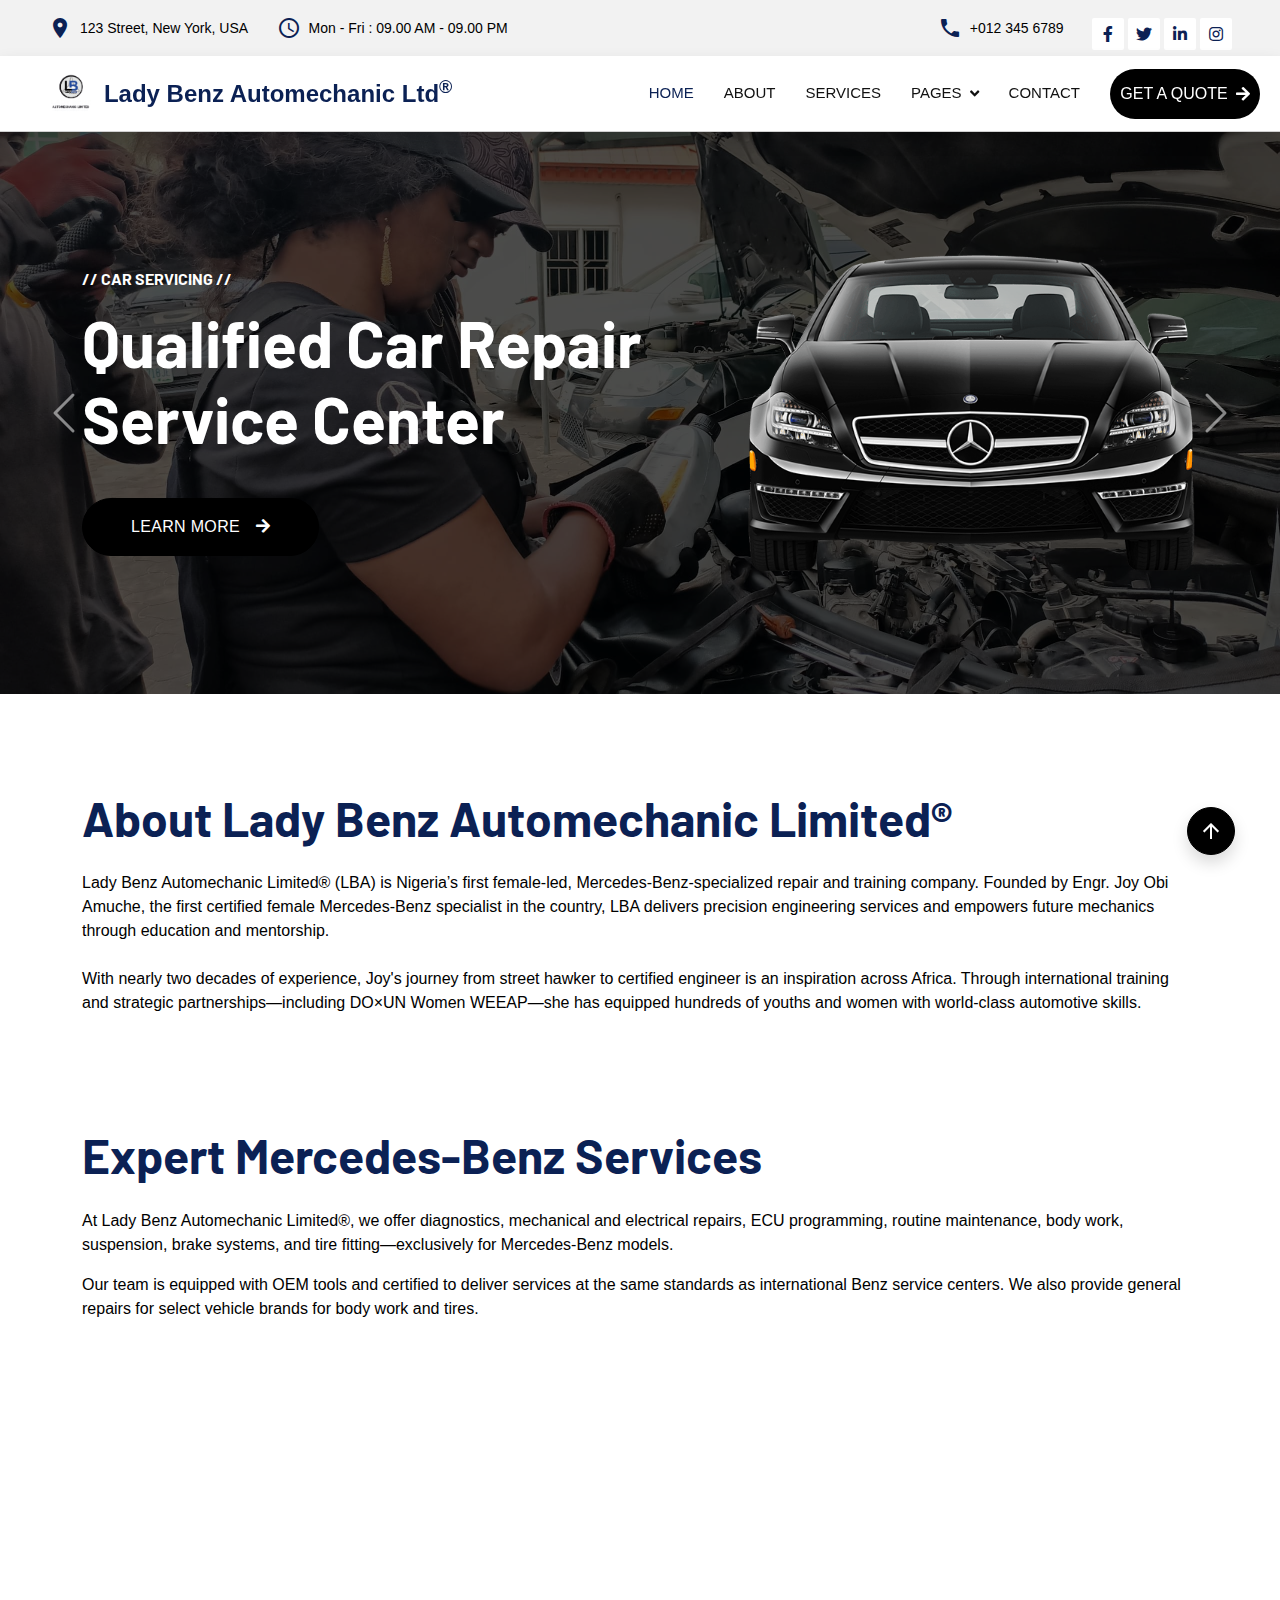
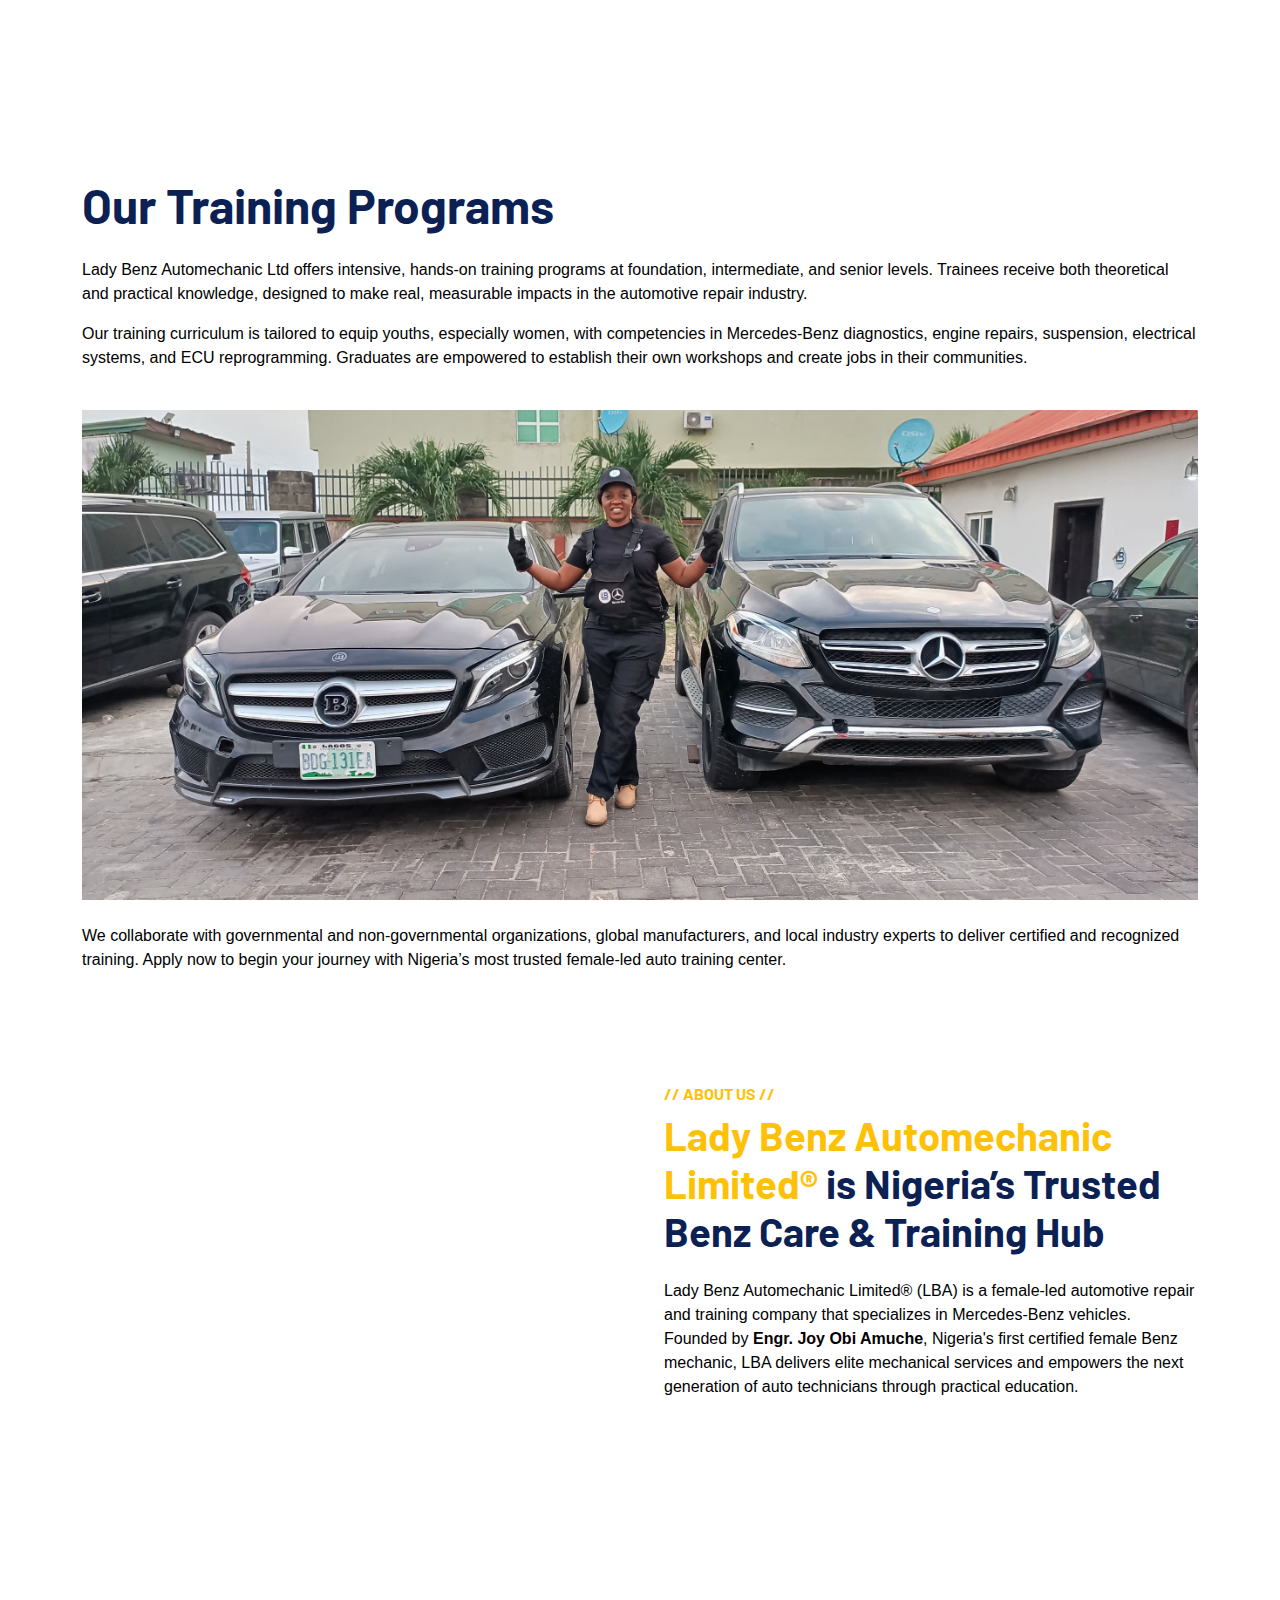
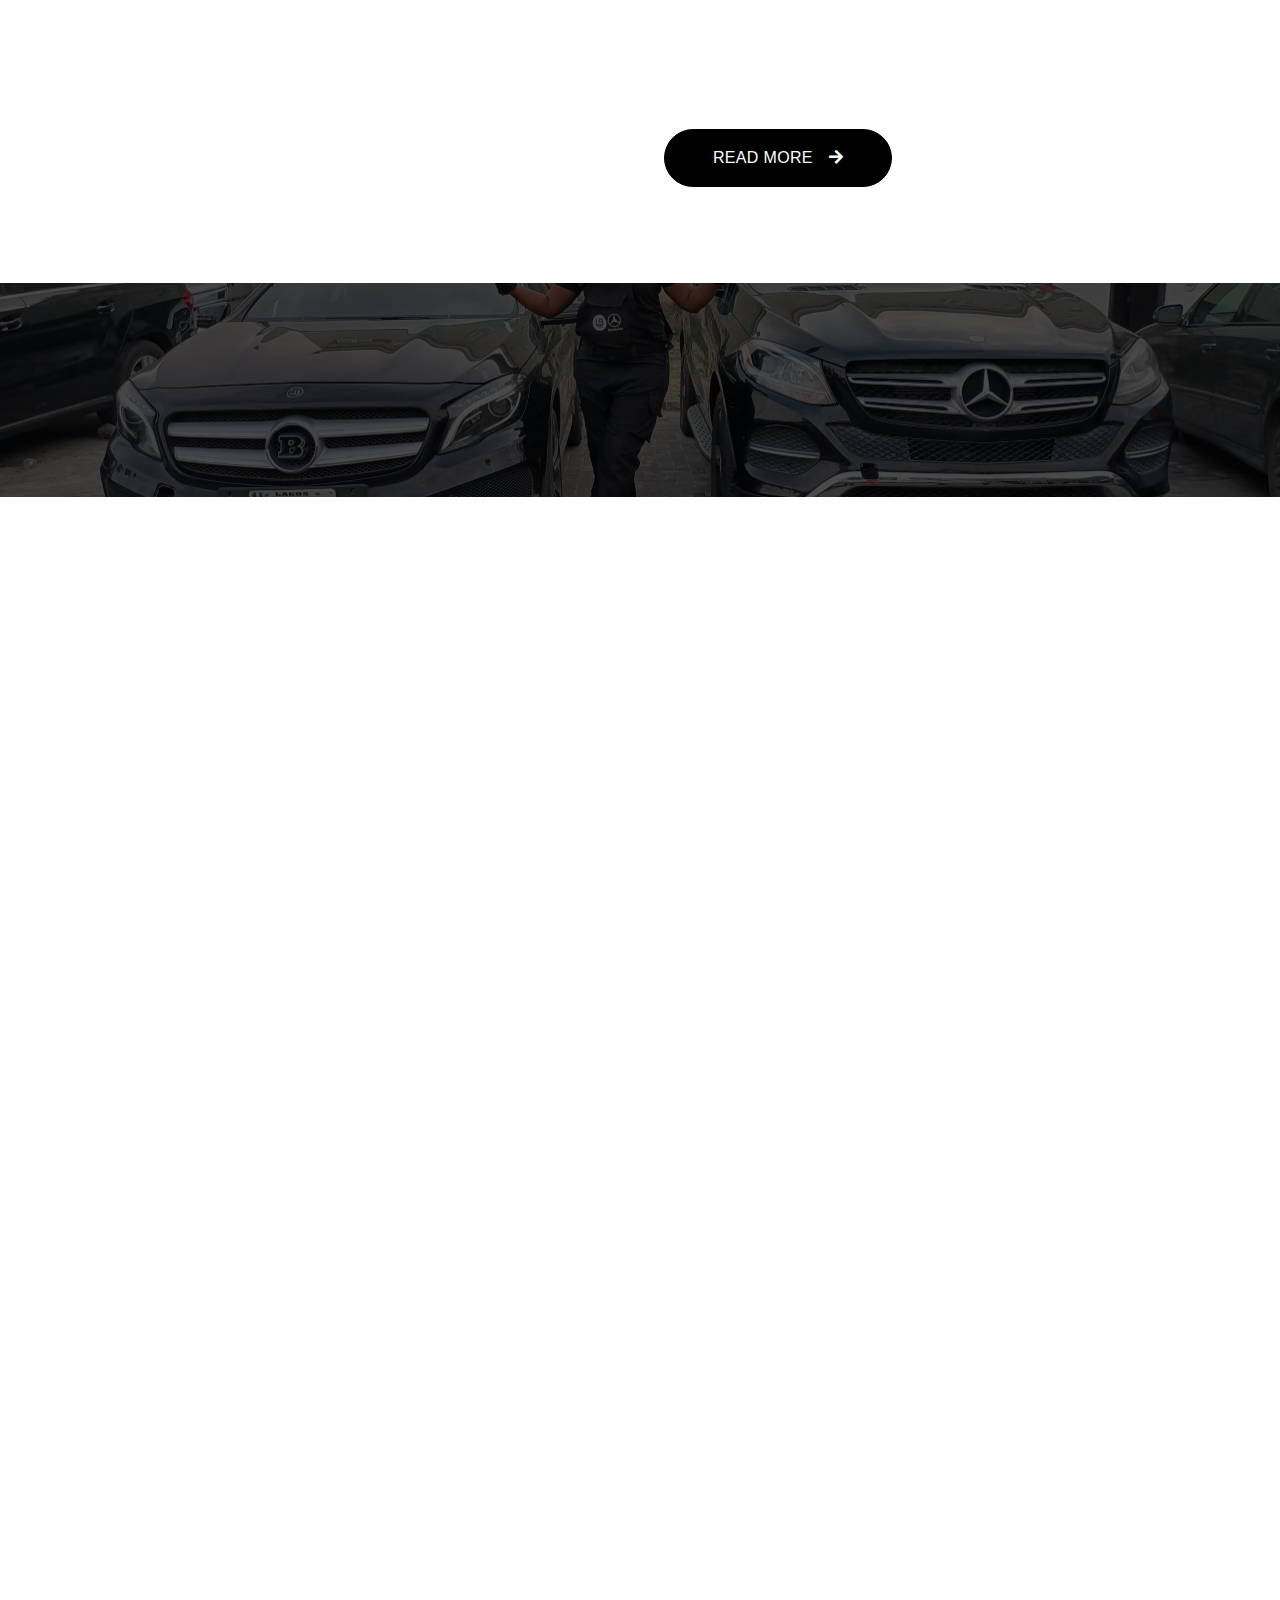
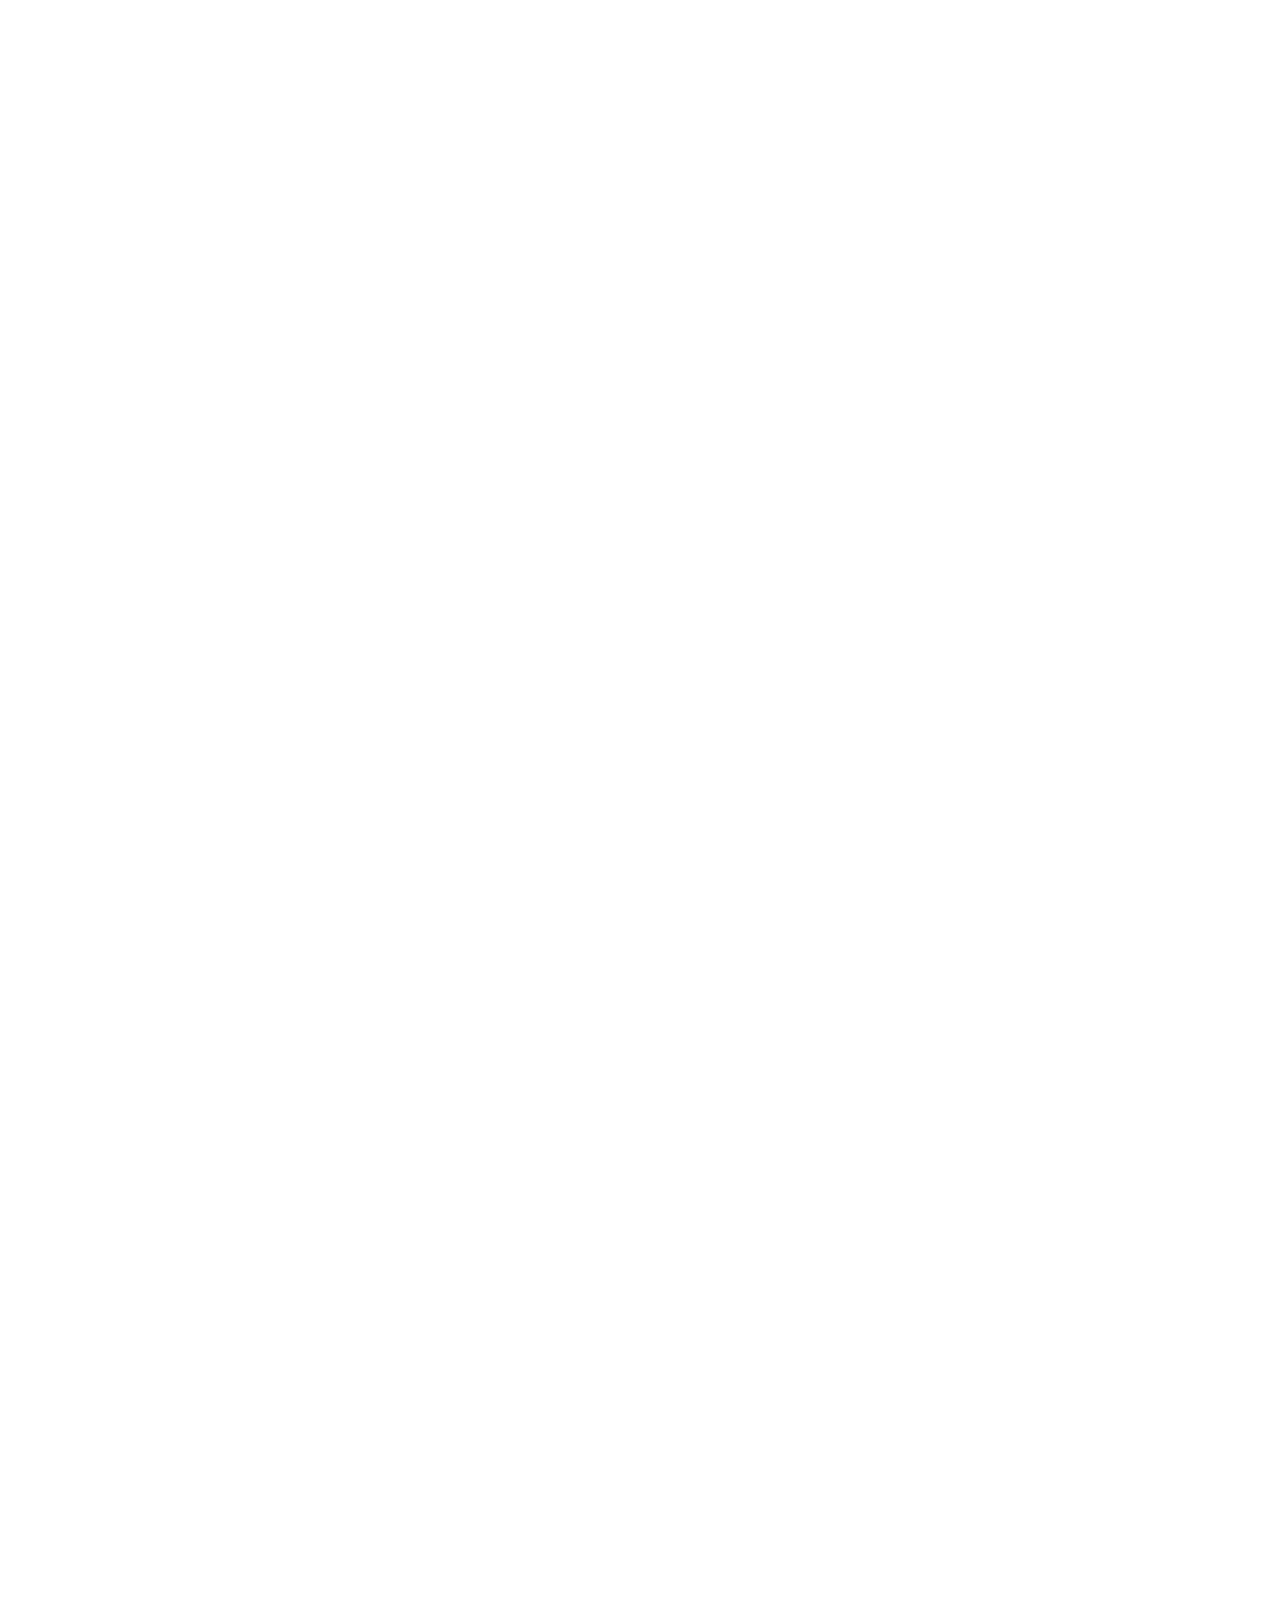
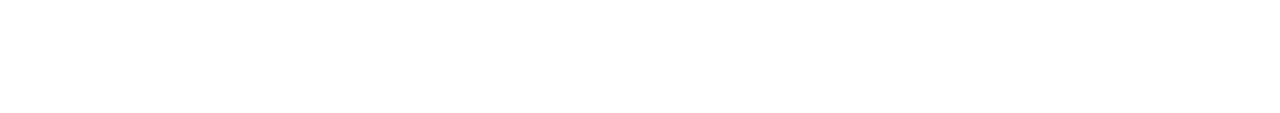
<file: carserv-1.0.0 4/index.html>
<!DOCTYPE html>
<html lang="en">

<head>
    <meta charset="utf-8">
    <title>Lady Benz Automechanic Limited® – Mercedes-Benz Repair & Training</title>
    <meta content="width=device-width, initial-scale=1.0, viewport-fit=cover" name="viewport">
    <meta content="" name="keywords">
    <meta content="" name="description">

    <!-- Favicon -->
  <link href="img/logo.png" rel="icon">

    <!-- Google Web Fonts -->
    <link rel="preconnect" href="https://fonts.googleapis.com">
    <link rel="preconnect" href="https://fonts.gstatic.com" crossorigin>
    <link href="https://fonts.googleapis.com/css2?family=Barlow:wght@600;700&family=Ubuntu:wght@400;500&display=swap" rel="stylesheet"> 

    <!-- Icon Font Stylesheet -->
    <link href="https://cdnjs.cloudflare.com/ajax/libs/font-awesome/5.10.0/css/all.min.css" rel="stylesheet">
    <link href="https://cdn.jsdelivr.net/npm/bootstrap-icons@1.4.1/font/bootstrap-icons.css" rel="stylesheet">

    <!-- Libraries Stylesheet -->
    <link href="lib/animate/animate.min.css" rel="stylesheet">
    <link href="lib/owlcarousel/assets/owl.carousel.min.css" rel="stylesheet">
    <link href="lib/tempusdominus/css/tempusdominus-bootstrap-4.min.css" rel="stylesheet" />

    <!-- Customized Bootstrap Stylesheet -->
    <link href="css/bootstrap.min.css" rel="stylesheet">

    <!-- Template Stylesheet -->
    <link href="css/style.css" rel="stylesheet">
    <!-- Add Google Material Icons for modern UI elements -->
    <link href="https://fonts.googleapis.com/icon?family=Material+Icons" rel="stylesheet">
</head>

<body>
    <!-- Spinner Start -->
    <div id="spinner" class="show bg-white position-fixed translate-middle w-100 vh-100 top-50 start-50 d-flex align-items-center justify-content-center" aria-label="Loading">
        <div class="spinner-border text-secondary" style="width: 3rem; height: 3rem;" role="status" aria-live="polite">
            <span class="visually-hidden">Loading...</span>
        </div>
    </div>
    <!-- Spinner End -->


    <!-- Topbar Start -->
    <div class="container-fluid bg-light p-0">
        <div class="row gx-0 d-none d-lg-flex align-items-center">
            <div class="col-lg-7 px-5 text-start">
                <div class="h-100 d-inline-flex align-items-center py-3 me-4">
                    <span class="material-icons text-secondary me-2" aria-hidden="true">location_on</span>
                    <small>123 Street, New York, USA</small>
                </div>
                <div class="h-100 d-inline-flex align-items-center py-3">
                    <span class="material-icons text-secondary me-2" aria-hidden="true">schedule</span>
                    <small>Mon - Fri : 09.00 AM - 09.00 PM</small>
                </div>
            </div>
            <div class="col-lg-5 px-5 text-end">
                <div class="h-100 d-inline-flex align-items-center py-3 me-4">
                    <span class="material-icons text-secondary me-2" aria-hidden="true">call</span>
                    <small>+012 345 6789</small>
                </div>
                <div class="h-100 d-inline-flex align-items-center">
                    <a class="btn btn-sm-square bg-white text-secondary me-1" href="" aria-label="Facebook"><i class="fab fa-facebook-f"></i></a>
                    <a class="btn btn-sm-square bg-white text-secondary me-1" href="" aria-label="Twitter"><i class="fab fa-twitter"></i></a>
                    <a class="btn btn-sm-square bg-white text-secondary me-1" href="" aria-label="LinkedIn"><i class="fab fa-linkedin-in"></i></a>
                    <a class="btn btn-sm-square bg-white text-secondary me-0" href="" aria-label="Instagram"><i class="fab fa-instagram"></i></a>
                </div>
            </div>
        </div>
    </div>
    <!-- Topbar End -->


    <!-- Navbar Start -->
    <nav class="navbar navbar-expand-lg bg-white navbar-light shadow sticky-top p-0">
        <a href="index.html" class="navbar-brand d-flex align-items-center px-4 px-lg-5">
            <img src="img/logo.png" alt="Lady Benz Logo" height="48" class="me-2"/>
            <span class="fs-4 text-secondary fw-bold">Lady Benz Automechanic Ltd<sup>®</sup></span>
        </a>
        <button type="button" class="navbar-toggler me-4" data-bs-toggle="collapse" data-bs-target="#navbarCollapse" aria-label="Toggle navigation">
            <span class="navbar-toggler-icon"></span>
        </button>
        <div class="collapse navbar-collapse" id="navbarCollapse">
            <div class="navbar-nav ms-auto p-4 p-lg-0">
                <a href="index.html" class="nav-item nav-link active">Home</a>
                <a href="about.html" class="nav-item nav-link">About</a>
                <a href="service.html" class="nav-item nav-link">Services</a>
                <div class="nav-item dropdown">
                    <a href="#" class="nav-link dropdown-toggle" data-bs-toggle="dropdown" aria-expanded="false">Pages</a>
                    <div class="dropdown-menu fade-up m-0">
                        <a href="booking.html" class="dropdown-item">Booking</a>
                        <a href="team.html" class="dropdown-item">Technicians</a>
                        <a href="testimonial.html" class="dropdown-item">Testimonial</a>
                        <a href="404.html" class="dropdown-item">404 Page</a>
                    </div>
                </div>
                <a href="contact.html" class="nav-item nav-link">Contact</a>
            </div>
            <a href="booking.html" class="booking-btn">Get A Quote<i class="fa fa-arrow-right ms-2"></i></a>
        </div>
    </nav>
    <!-- Navbar End -->


    <!-- Remove both carousels and insert a modern hero section using your workshop images -->

    <!-- Remove from here: -->
    <!-- Carousel Start -->
    <div class="container-fluid p-0 mb-5">
        <div id="header-carousel" class="carousel slide" data-bs-ride="carousel">
            <div class="carousel-inner">
                <div class="carousel-item active">
                    <img class="w-100" src="img/IMG-20250715-WA0063.jpg" alt="Image">
                    <div class="carousel-caption d-flex align-items-center">
                        <div class="container">
                            <div class="row align-items-center justify-content-center justify-content-lg-start">
                                <div class="col-10 col-lg-7 text-center text-lg-start">
                                    <h6 class="text-white text-uppercase mb-3 animated slideInDown">// Car Servicing //</h6>
                                    <h1 class="display-3 text-white mb-4 pb-3 animated slideInDown">Qualified Car Repair Service Center</h1>
                                    <a href="" class="btn btn-primary py-3 px-5 animated slideInDown">Learn More<i class="fa fa-arrow-right ms-3"></i></a>
                                </div>
                                <div class="col-lg-5 d-none d-lg-flex animated zoomIn">
                                    <img class="img-fluid" src="img/carousel-1.png" alt="">
                                </div>
                            </div>
                        </div>
                    </div>
                </div>
                <div class="carousel-item">
                    <img class="w-100" src="img/carousel-bg-2.jpg" alt="Image">
                    <div class="carousel-caption d-flex align-items-center">
                        <div class="container">
                            <div class="row align-items-center justify-content-center justify-content-lg-start">
                                <div class="col-10 col-lg-7 text-center text-lg-start">
                                    <h6 class="text-white text-uppercase mb-3 animated slideInDown">// Car Servicing //</h6>
                                    <h1 class="display-3 text-white mb-4 pb-3 animated slideInDown">Qualified Car Wash Service Center</h1>
                                    <a href="" class="btn btn-primary py-3 px-5 animated slideInDown">Learn More<i class="fa fa-arrow-right ms-3"></i></a>
                                </div>
                                <div class="col-lg-5 d-none d-lg-flex animated zoomIn">
                                    <img class="img-fluid" src="img/carousel-2.png" alt="">
                                </div>
                            </div>
                        </div>
                    </div>
                </div>
            </div>
            <button class="carousel-control-prev" type="button" data-bs-target="#header-carousel"
                data-bs-slide="prev" aria-label="Previous Slide">
                <span class="carousel-control-prev-icon" aria-hidden="true"></span>
            </button>
            <button class="carousel-control-next" type="button" data-bs-target="#header-carousel"
                data-bs-slide="next" aria-label="Next Slide">
                <span class="carousel-control-next-icon" aria-hidden="true"></span>
            </button>
        </div>
    </div>
    <!-- Carousel End -->

    <!-- Hero Section Start -->
    
    <!-- Hero Section End -->

    <section class="container py-5">
    <h1 class="display-5 mb-4">About Lady Benz Automechanic Limited®</h1>
    <p class="mb-4">
      Lady Benz Automechanic Limited® (LBA) is Nigeria’s first female-led, Mercedes-Benz-specialized repair and training company.
      Founded by Engr. Joy Obi Amuche, the first certified female Mercedes-Benz specialist in the country, LBA delivers precision engineering services and empowers future mechanics through education and mentorship.
    </p>
    <p>
      With nearly two decades of experience, Joy's journey from street hawker to certified engineer is an inspiration across Africa. Through international training and strategic partnerships—including DO×UN Women WEEAP—she has equipped hundreds of youths and women with world-class automotive skills.
    </p>
  </section>

  <!-- Service Section Start -->
  <section class="container py-5">
    <h1 class="display-5 mb-4">Expert Mercedes-Benz Services</h1>
    <p>
      At Lady Benz Automechanic Limited®, we offer diagnostics, mechanical and electrical repairs, ECU programming, routine maintenance, body work, suspension, brake systems, and tire fitting—exclusively for Mercedes-Benz models.
    </p>
    <p>
      Our team is equipped with OEM tools and certified to deliver services at the same standards as international Benz service centers. We also provide general repairs for select vehicle brands for body work and tires.
    </p>
  </section>

  <!-- Core Services Start -->
  <div class="container-xxl py-5">
    <div class="container">
      <div class="row g-4">
        <div class="col-lg-4 col-md-6 wow fadeInUp" data-wow-delay="0.1s">
          <div class="d-flex py-5 px-4">
            <i class="fa fa-certificate fa-3x text-warning flex-shrink-0"></i>
            <div class="ps-4">
              <h5 class="mb-3">Quality Servicing</h5>
              <p>High-standard diagnostics, maintenance and performance tuning for your Mercedes.</p>
              <a class="text-secondary" href="">Read More</a>
            </div>
          </div>
        </div>
        <div class="col-lg-4 col-md-6 wow fadeInUp" data-wow-delay="0.3s">
          <div class="d-flex bg-light py-5 px-4">
            <i class="fa fa-users-cog fa-3x text-warning flex-shrink-0"></i>
            <div class="ps-4">
              <h5 class="mb-3">Expert Workers</h5>
              <p>Our certified technicians specialize in Mercedes-Benz systems and repair protocols.</p>
              <a class="text-secondary" href="">Read More</a>
            </div>
          </div>
        </div>
        <div class="col-lg-4 col-md-6 wow fadeInUp" data-wow-delay="0.5s">
          <div class="d-flex py-5 px-4">
            <i class="fa fa-tools fa-3x text-warning flex-shrink-0"></i>
            <div class="ps-4">
              <h5 class="mb-3">Modern Equipment</h5>
              <p>We use OEM tools and advanced diagnostic systems approved by Mercedes-Benz.</p>
              <a class="text-secondary" href="">Read More</a>
            </div>
          </div>
        </div>
      </div>
    </div>
  </div>
  <!-- Core Services End -->


    <!-- training.html -->
<section class="container py-5">
  <h1 class="display-5 mb-4">Our Training Programs</h1>
  <p>
    Lady Benz Automechanic Ltd offers intensive, hands-on training programs at foundation, intermediate, and senior levels.
    Trainees receive both theoretical and practical knowledge, designed to make real, measurable impacts in the automotive repair industry.
  </p>
  <p>
    Our training curriculum is tailored to equip youths, especially women, with competencies in Mercedes-Benz diagnostics, engine repairs, suspension, electrical systems, and ECU reprogramming.
    Graduates are empowered to establish their own workshops and create jobs in their communities.
  </p>
  <img src="img/IMG-20250715-WA0071.jpg" alt="Hands-on Training" class="img-fluid rounded my-4"/>
  <p>
    We collaborate with governmental and non-governmental organizations, global manufacturers, and local industry experts to deliver certified and recognized training.
    Apply now to begin your journey with Nigeria’s most trusted female-led auto training center.
  </p>
</section>


<!-- About Start -->
<div class="container-xxl py-5">
  <div class="container">
    <div class="row g-5">
      <div class="col-lg-6 pt-4" style="min-height: 400px;">
        <div class="position-relative h-100 wow fadeIn" data-wow-delay="0.1s">
          <img class="position-absolute img-fluid w-100 h-100" src="img/IMG-20250715-WA0099.jpg" style="object-fit: cover;" alt="Lady Benz Workshop">
          <div class="position-absolute top-0 end-0 mt-n4 me-n4 py-4 px-5" style="background: rgba(0, 0, 0, .08);">
            <h1 class="display-4 text-white mb-0">18 <span class="fs-4">Years</span></h1>
            <h4 class="text-white">Experience</h4>
          </div>
        </div>
      </div>
      <div class="col-lg-6">
        <h6 class="text-warning text-uppercase">// About Us //</h6>
        <h1 class="mb-4"><span class="text-warning">Lady Benz Automechanic Limited®</span> is Nigeria’s Trusted Benz Care & Training Hub</h1>
        <p class="mb-4">
          Lady Benz Automechanic Limited® (LBA) is a female-led automotive repair and training company that specializes in Mercedes-Benz vehicles.
          Founded by <strong>Engr. Joy Obi Amuche</strong>, Nigeria's first certified female Benz mechanic, LBA delivers elite mechanical services and empowers the next generation of auto technicians through practical education.
        </p>
        <div class="row g-4 mb-3 pb-3">
          <div class="col-12 wow fadeIn" data-wow-delay="0.1s">
            <div class="d-flex">
              <div class="bg-light d-flex flex-shrink-0 align-items-center justify-content-center mt-1" style="width: 45px; height: 45px;">
                <span class="fw-bold text-secondary">01</span>
              </div>
              <div class="ps-3">
                <h6>Certified Benz Expertise</h6>
                <span>All repairs meet OEM Mercedes-Benz standards using dealer-level diagnostics.</span>
              </div>
            </div>
          </div>
          <div class="col-12 wow fadeIn" data-wow-delay="0.3s">
            <div class="d-flex">
              <div class="bg-light d-flex flex-shrink-0 align-items-center justify-content-center mt-1" style="width: 45px; height: 45px;">
                <span class="fw-bold text-secondary">02</span>
              </div>
              <div class="ps-3">
                <h6>Empowering Auto Engineers</h6>
                <span>We’ve trained over 200 women and youths across Nigeria in auto mechanics and diagnostics.</span>
              </div>
            </div>
          </div>
          <div class="col-12 wow fadeIn" data-wow-delay="0.5s">
            <div class="d-flex">
              <div class="bg-light d-flex flex-shrink-0 align-items-center justify-content-center mt-1" style="width: 45px; height: 45px;">
                <span class="fw-bold text-secondary">03</span>
              </div>
              <div class="ps-3">
                <h6>Award-Winning Leadership</h6>
                <span>Our founder has received international recognition for innovation and gender inclusion in auto engineering.</span>
              </div>
            </div>
          </div>
        </div>
        <a href="about.html" class="btn btn-primary py-3 px-5">Read More<i class="fa fa-arrow-right ms-3"></i></a>
      </div>
    </div>
  </div>
</div>
<!-- About End -->

    <!-- Fact Start -->
    <div class="container-fluid fact bg-dark my-5 py-5">
        <div class="container">
            <div class="row g-4">
                <div class="col-md-6 col-lg-3 text-center wow fadeIn" data-wow-delay="0.1s">
                    <i class="fa fa-check fa-2x text-white mb-3"></i>
                    <h2 class="text-white mb-2" data-toggle="counter-up">1234</h2>
                    <p class="text-white mb-0">Years Experience</p>
                </div>
                <div class="col-md-6 col-lg-3 text-center wow fadeIn" data-wow-delay="0.3s">
                    <i class="fa fa-users-cog fa-2x text-white mb-3"></i>
                    <h2 class="text-white mb-2" data-toggle="counter-up">1234</h2>
                    <p class="text-white mb-0">Expert Technicians</p>
                </div>
                <div class="col-md-6 col-lg-3 text-center wow fadeIn" data-wow-delay="0.5s">
                    <i class="fa fa-users fa-2x text-white mb-3"></i>
                    <h2 class="text-white mb-2" data-toggle="counter-up">1234</h2>
                    <p class="text-white mb-0">Satisfied Clients</p>
                </div>
                <div class="col-md-6 col-lg-3 text-center wow fadeIn" data-wow-delay="0.7s">
                    <i class="fa fa-car fa-2x text-white mb-3"></i>
                    <h2 class="text-white mb-2" data-toggle="counter-up">1234</h2>
                    <p class="text-white mb-0">Complete Projects</p>
                </div>
            </div>
        </div>
    </div>
    <!-- Fact End -->


    <!-- Service Start -->
    <div class="container-xxl service py-5">
        <div class="container">
            <div class="text-center wow fadeInUp" data-wow-delay="0.1s">
                <h6 class="text-warning text-uppercase">// Our Services //</h6>
                <h1 class="mb-5">Explore Our Services</h1>
            </div>
            <div class="row g-4 wow fadeInUp" data-wow-delay="0.3s">
                <div class="col-lg-4">
                    <div class="nav w-100 nav-pills me-4">
                        <button class="nav-link w-100 d-flex align-items-center text-start p-4 mb-4 active" data-bs-toggle="pill" data-bs-target="#tab-pane-1" type="button">
                            <i class="fa fa-car-side fa-2x me-3"></i>
                            <h4 class="m-0">Diagnostic Test</h4>
                        </button>
                        <button class="nav-link w-100 d-flex align-items-center text-start p-4 mb-4" data-bs-toggle="pill" data-bs-target="#tab-pane-2" type="button">
                            <i class="fa fa-car fa-2x me-3 text-secondary"></i>
                            <h4 class="m-0">Engine Servicing</h4>
                        </button>
                        <button class="nav-link w-100 d-flex align-items-center text-start p-4 mb-4" data-bs-toggle="pill" data-bs-target="#tab-pane-3" type="button">
                            <i class="fa fa-cog fa-2x me-3 text-secondary"></i>
                            <h4 class="m-0">Tires Replacement</h4>
                        </button>
                        <button class="nav-link w-100 d-flex align-items-center text-start p-4 mb-0" data-bs-toggle="pill" data-bs-target="#tab-pane-4" type="button">
                            <i class="fa fa-oil-can fa-2x me-3 text-secondary"></i>
                            <h4 class="m-0">Oil Changing</h4>
                        </button>
                    </div>
                </div>
                <div class="col-lg-8">
                    <div class="tab-content w-100">
                        <div class="tab-pane fade show active" id="tab-pane-1">
                            <div class="row g-4">
                                <div class="col-md-6" style="min-height: 350px;">
                                    <div class="position-relative h-100">
                                        <img class="position-absolute img-fluid w-100 h-100" src="img/IMG-20250715-WA0097.jpg"
                                            style="object-fit: cover;" alt="">
                                    </div>
                                </div>
                                <div class="col-md-6">
                                    <h3 class="mb-3">15 Years Of Experience In Auto Servicing</h3>
                                    <p class="mb-4">At Lady Benz Autos, we are inclined to give you the best service we can provide. we make sure to provide the following:</p>
                                    <p><i class="fa fa-check text-success me-3"></i>Quality Servicing</p>
                                    <p><i class="fa fa-check text-success me-3"></i>Expert Workers</p>
                                    <p><i class="fa fa-check text-success me-3"></i>Modern Equipment</p>
                                    <a href="" class="btn btn-primary py-3 px-5 mt-3">Read More<i class="fa fa-arrow-right ms-3"></i></a>
                                </div>
                            </div>
                        </div>
                        <div class="tab-pane fade" id="tab-pane-2">
                            <div class="row g-4">
                                <div class="col-md-6" style="min-height: 350px;">
                                    <div class="position-relative h-100">
                                        <img class="position-absolute img-fluid w-100 h-100" src="img/service-2.jpg"
                                            style="object-fit: cover;" alt="">
                                    </div>
                                </div>
                                <div class="col-md-6">
                                    <h3 class="mb-3">15 Years Of Experience In Auto Servicing</h3>
                                    <p class="mb-4">Tempor erat elitr rebum at clita. Diam dolor diam ipsum sit. Aliqu diam amet diam et eos. Clita erat ipsum et lorem et sit, sed stet lorem sit clita duo justo magna dolore erat amet</p>
                                    <p><i class="fa fa-check text-success me-3"></i>Quality Servicing</p>
                                    <p><i class="fa fa-check text-success me-3"></i>Expert Workers</p>
                                    <p><i class="fa fa-check text-success me-3"></i>Modern Equipment</p>
                                    <a href="" class="btn btn-primary py-3 px-5 mt-3">Read More<i class="fa fa-arrow-right ms-3"></i></a>
                                </div>
                            </div>
                        </div>
                        <div class="tab-pane fade" id="tab-pane-3">
                            <div class="row g-4">
                                <div class="col-md-6" style="min-height: 350px;">
                                    <div class="position-relative h-100">
                                        <img class="position-absolute img-fluid w-100 h-100" src="img/service-3.jpg"
                                            style="object-fit: cover;" alt="">
                                    </div>
                                </div>
                                <div class="col-md-6">
                                    <h3 class="mb-3">15 Years Of Experience In Auto Servicing</h3>
                                    <p class="mb-4">Tempor erat elitr rebum at clita. Diam dolor diam ipsum sit. Aliqu diam amet diam et eos. Clita erat ipsum et lorem et sit, sed stet lorem sit clita duo justo magna dolore erat amet</p>
                                    <p><i class="fa fa-check text-success me-3"></i>Quality Servicing</p>
                                    <p><i class="fa fa-check text-success me-3"></i>Expert Workers</p>
                                    <p><i class="fa fa-check text-success me-3"></i>Modern Equipment</p>
                                    <a href="" class="btn btn-primary py-3 px-5 mt-3">Read More<i class="fa fa-arrow-right ms-3"></i></a>
                                </div>
                            </div>
                        </div>
                        <div class="tab-pane fade" id="tab-pane-4">
                            <div class="row g-4">
                                <div class="col-md-6" style="min-height: 350px;">
                                    <div class="position-relative h-100">
                                        <img class="position-absolute img-fluid w-100 h-100" src="img/service-4.jpg"
                                            style="object-fit: cover;" alt="">
                                    </div>
                                </div>
                                <div class="col-md-6">
                                    <h3 class="mb-3">15 Years Of Experience In Auto Servicing</h3>
                                    <p class="mb-4">Tempor erat elitr rebum at clita. Diam dolor diam ipsum sit. Aliqu diam amet diam et eos. Clita erat ipsum et lorem et sit, sed stet lorem sit clita duo justo magna dolore erat amet</p>
                                    <p><i class="fa fa-check text-success me-3"></i>Quality Servicing</p>
                                    <p><i class="fa fa-check text-success me-3"></i>Expert Workers</p>
                                    <p><i class="fa fa-check text-success me-3"></i>Modern Equipment</p>
                                    <a href="" class="btn btn-primary py-3 px-5 mt-3">Read More<i class="fa fa-arrow-right ms-3"></i></a>
                                </div>
                            </div>
                        </div>
                    </div>
                </div>
            </div>
        </div>
    </div>
    <!-- Service End -->


    <!-- Booking Start -->
    <div class="container-fluid bg-secondary booking my-5 wow fadeInUp" data-wow-delay="0.1s">
        <div class="container">
            <div class="row gx-5">
                <div class="col-lg-6 py-5">
                    <div class="py-5">
                        <h1 class="text-white mb-4">Certified and Award Winning Car Repair Service Provider</h1>
                        <p class="text-white mb-0">Eirmod sed tempor lorem ut dolores. Aliquyam sit sadipscing kasd ipsum. Dolor ea et dolore et at sea ea at dolor, justo ipsum duo rebum sea invidunt voluptua. Eos vero eos vero ea et dolore eirmod et. Dolores diam duo invidunt lorem. Elitr ut dolores magna sit. Sea dolore sanctus sed et. Takimata takimata sanctus sed.</p>
                    </div>
                </div>
                <div class="col-lg-6">
                    <div class="bg-secondary h-100 d-flex flex-column justify-content-center text-center p-5 wow zoomIn rounded-4 shadow" data-wow-delay="0.6s">
                        <h1 class="text-white mb-4">Book For A Service</h1>
                        <form>
                            <div class="row g-3">
                                <div class="col-12 col-sm-6">
                                    <input type="text" class="form-control border-0 rounded-3 shadow-sm" placeholder="Your Name" style="height: 55px;" required>
                                </div>
                                <div class="col-12 col-sm-6">
                                    <input type="email" class="form-control border-0 rounded-3 shadow-sm" placeholder="Your Email" style="height: 55px;" required>
                                </div>
                                <div class="col-12 col-sm-6">
                                    <select class="form-select border-0 rounded-3 shadow-sm" style="height: 55px;" required>
                                        <option selected disabled>Select A Service</option>
                                        <option value="1">Diagnostics</option>
                                        <option value="2">Engine Repair</option>
                                        <option value="3">Routine Maintenance</option>
                                    </select>
                                </div>
                                <div class="col-12 col-sm-6">
                                    <div class="date" id="date1" data-target-input="nearest">
                                        <input type="text"
                                            class="form-control border-0 rounded-3 shadow-sm datetimepicker-input"
                                            placeholder="Service Date" data-target="#date1" data-toggle="datetimepicker" style="height: 55px;" required>
                                    </div>
                                </div>
                                <div class="col-12">
                                    <textarea class="form-control border-0 rounded-3 shadow-sm vertical-center-textarea" placeholder="Special Request" rows="2"></textarea>
                                </div>
                                <div class="col-12">
                                    <button class="btn btn-light w-100 py-3 rounded-pill fw-bold" type="submit">Book Now</button>
                                </div>
                            </div>
                        </form>
                    </div>
                </div>
            </div>
        </div>
    </div>
    <!-- Booking End -->


    <!-- Team Start -->
    <div class="container-xxl py-5">
        <div class="container">
            <div class="text-center wow fadeInUp" data-wow-delay="0.1s">
                <h6 class="text-warning text-uppercase">// Our Technicians //</h6>
                <h1 class="mb-5">Our Expert Technicians</h1>
            </div>
            <div class="row g-4">
                <div class="col-lg-3 col-md-6 wow fadeInUp" data-wow-delay="0.1s">
                    <div class="team-item">
                        <div class="position-relative overflow-hidden">
                            <img class="img-fluid" src="img/team-1.jpg" alt="" style="border-radius: 50px">
                            <div class="team-overlay position-absolute start-0 top-0 w-100 h-100" style="border-radius: 50px" !important>
                                <a class="btn btn-square mx-1 rounded-circle" href=""><i class="fab fa-facebook-f"></i></a>
                                <a class="btn btn-square mx-1 rounded-circle" href=""><i class="fab fa-twitter"></i></a>
                                <a class="btn btn-square mx-1 rounded-circle" href=""><i class="fab fa-instagram"></i></a>
                            </div>
                        </div>
                        <div class="bg-light text-center p-4">
                            <h5 class="fw-bold mb-0">Full Name</h5>
                            <small>Designation</small>
                        </div>
                    </div>
                </div>
                <div class="col-lg-3 col-md-6 wow fadeInUp" data-wow-delay="0.3s">
                    <div class="team-item">
                        <div class="position-relative overflow-hidden">
                            <img class="img-fluid" src="img/team-2.jpg" alt=""  style="border-radius: 50px">
                            <div class="team-overlay position-absolute start-0 top-0 w-100 h-100"  style="border-radius: 50px" !important>
                                <a class="btn btn-square mx-1 rounded-circle" href=""><i class="fab fa-facebook-f"></i></a>
                                <a class="btn btn-square mx-1 rounded-circle" href=""><i class="fab fa-twitter"></i></a>
                                <a class="btn btn-square mx-1 rounded-circle" href=""><i class="fab fa-instagram"></i></a>
                            </div>
                        </div>
                        <div class="bg-light text-center p-4">
                            <h5 class="fw-bold mb-0">Full Name</h5>
                            <small>Designation</small>
                        </div>
                    </div>
                </div>
                <div class="col-lg-3 col-md-6 wow fadeInUp" data-wow-delay="0.5s">
                    <div class="team-item">
                        <div class="position-relative overflow-hidden">
                            <img class="img-fluid" src="img/team-3.jpg" alt=""  style="border-radius: 50px">
                            <div class="team-overlay position-absolute start-0 top-0 w-100 h-100"  style="border-radius: 50px" !important>
                                <a class="btn btn-square mx-1 rounded-circle" href=""><i class="fab fa-facebook-f"></i></a>
                                <a class="btn btn-square mx-1 rounded-circle" href=""><i class="fab fa-twitter"></i></a>
                                <a class="btn btn-square mx-1 rounded-circle" href=""><i class="fab fa-instagram"></i></a>
                            </div>
                        </div>
                        <div class="bg-light text-center p-4">
                            <h5 class="fw-bold mb-0">Full Name</h5>
                            <small>Designation</small>
                        </div>
                    </div>
                </div>
                <div class="col-lg-3 col-md-6 wow fadeInUp" data-wow-delay="0.7s">
                    <div class="team-item">
                        <div class="position-relative overflow-hidden">
                            <img class="img-fluid" src="img/team-4.jpg" alt=""  style="border-radius: 50px">
                            <div class="team-overlay position-absolute start-0 top-0 w-100 h-100"  style="border-radius: 50px" !important>
                                <a class="btn btn-square mx-1 rounded-circle" href=""><i class="fab fa-facebook-f"></i></a>
                                <a class="btn btn-square mx-1 rounded-circle" href=""><i class="fab fa-twitter"></i></a>
                                <a class="btn btn-square mx-1 rounded-circle" href=""><i class="fab fa-instagram"></i></a>
                            </div>
                        </div>
                        <div class="bg-light text-center p-4">
                            <h5 class="fw-bold mb-0">Full Name</h5>
                            <small>Designation</small>
                        </div>
                    </div>
                </div>
            </div>
        </div>
    </div>
    <!-- Team End -->


    <!-- Testimonial Start -->
    <div class="container-xxl py-5 wow fadeInUp" data-wow-delay="0.1s">
        <div class="container">
            <div class="text-center">
                <h6 class="text-warning text-uppercase">// Testimonial //</h6>
                <h1 class="mb-5">Our Clients Say!</h1>
            </div>
            <div class="owl-carousel testimonial-carousel position-relative">
                <div class="testimonial-item text-center">
                    <img class="bg-light rounded-circle p-2 mx-auto mb-3" src="img/testimonial-1.jpg" style="width: 80px; height: 80px;">
                    <h5 class="mb-0">Client Name</h5>
                    <p>Profession</p>
                    <div class="testimonial-text bg-light text-center p-4">
                    <p class="mb-0">Tempor erat elitr rebum at clita. Diam dolor diam ipsum sit diam amet diam et eos. Clita erat ipsum et lorem et sit.</p>
                    </div>
                </div>
                <div class="testimonial-item text-center">
                    <img class="bg-light rounded-circle p-2 mx-auto mb-3" src="img/testimonial-2.jpg" style="width: 80px; height: 80px;">
                    <h5 class="mb-0">Client Name</h5>
                    <p>Profession</p>
                    <div class="testimonial-text bg-light text-center p-4">
                    <p class="mb-0">Tempor erat elitr rebum at clita. Diam dolor diam ipsum sit diam amet diam et eos. Clita erat ipsum et lorem et sit.</p>
                    </div>
                </div>
                <div class="testimonial-item text-center">
                    <img class="bg-light rounded-circle p-2 mx-auto mb-3" src="img/testimonial-3.jpg" style="width: 80px; height: 80px;">
                    <h5 class="mb-0">Client Name</h5>
                    <p>Profession</p>
                    <div class="testimonial-text bg-light text-center p-4">
                    <p class="mb-0">Tempor erat elitr rebum at clita. Diam dolor diam ipsum sit diam amet diam et eos. Clita erat ipsum et lorem et sit.</p>
                    </div>
                </div>
                <div class="testimonial-item text-center">
                    <img class="bg-light rounded-circle p-2 mx-auto mb-3" src="img/testimonial-4.jpg" style="width: 80px; height: 80px;">
                    <h5 class="mb-0">Client Name</h5>
                    <p>Profession</p>
                    <div class="testimonial-text bg-light text-center p-4">
                    <p class="mb-0">Tempor erat elitr rebum at clita. Diam dolor diam ipsum sit diam amet diam et eos. Clita erat ipsum et lorem et sit.</p>
                    </div>
                </div>
            </div>
        </div>
    </div>
    <!-- Testimonial End -->
<!-- Footer Start -->
  <div class="container-fluid bg-dark text-light footer pt-5 mt-5 wow fadeIn" data-wow-delay="0.1s">
    <div class="container py-5">
      <div class="row g-5">
        <div class="col-lg-3 col-md-6">
          <h4 class="text-light mb-4">Contact</h4>
          <p><span class="material-icons me-2" aria-hidden="true">location_on</span>Abuja, Nigeria</p>
          <p><span class="material-icons me-2" aria-hidden="true">call</span>+234 813 392 0472</p>
          <p><span class="material-icons me-2" aria-hidden="true">mail</span>ladybenztraining@gmail.com</p>
          <div class="d-flex pt-2">
            <a class="btn btn-outline-light btn-social rounded-circle me-2" href="https://twitter.com/ladybenzng" aria-label="Twitter"><i class="fab fa-twitter"></i></a>
            <a class="btn btn-outline-light btn-social rounded-circle me-2" href="https://facebook.com/ladybenzng" aria-label="Facebook"><i class="fab fa-facebook-f"></i></a>
            <a class="btn btn-outline-light btn-social rounded-circle me-2" href="https://instagram.com/ladybenzng" aria-label="Instagram"><i class="fab fa-instagram"></i></a>
            <a class="btn btn-outline-light btn-social rounded-circle" href="https://linkedin.com/company/ladybenz" aria-label="LinkedIn"><i class="fab fa-linkedin-in"></i></a>
          </div>
        </div>
        <div class="col-lg-3 col-md-6">
          <h4 class="text-light mb-4">Opening Hours</h4>
          <p><strong>Mon - Fri:</strong> 09.00 AM - 06.00 PM</p>
          <p><strong>Sat:</strong> 10.00 AM - 02.00 PM</p>
          <p><strong>Sun:</strong> Closed</p>
        </div>
        <div class="col-lg-3 col-md-6">
          <h4 class="text-light mb-4">Our Services</h4>
          <a class="btn btn-link" href="#">Mercedes-Benz Diagnostics</a>
          <a class="btn btn-link" href="#">Routine Maintenance</a>
          <a class="btn btn-link" href="#">Technical Training</a>
          <a class="btn btn-link" href="#">Gearbox & Engine Repair</a>
          <a class="btn btn-link" href="#">OEM Parts Replacement</a>
        </div>
        <div class="col-lg-3 col-md-6">
          <h4 class="text-light mb-4">Newsletter</h4>
          <p>Get the latest updates from Lady Benz Automechanic Ltd®</p>
          <div class="position-relative mx-auto" style="max-width: 400px;">
            <input class="form-control border-0 w-100 py-3 ps-4 pe-5" type="text" placeholder="Your email">
            <button type="button" class="btn btn-primary py-2 position-absolute top-0 end-0 mt-2 me-2">SignUp</button>
          </div>
        </div>
      </div>
    </div>
    <div class="container">
      <div class="copyright">
        <div class="row">
          <div class="col-md-6 text-center text-md-start mb-3 mb-md-0">
            &copy; <a class="border-bottom" href="#">Lady Benz Automechanic Ltd<sup>®</sup></a>, All Rights Reserved.
          </div>
          <div class="col-md-6 text-center text-md-end">
            <div class="footer-menu">
              <a href="#">Home</a>
              <a href="#">Terms</a>
              <a href="#">Privacy</a>
              <a href="#">Contact</a>
            </div>
          </div>
        </div>
      </div>
    </div>
  </div>
  <!-- Footer End -->


    <!-- Back to Top -->
    <a href="#" class="btn btn-lg btn-primary btn-lg-square back-to-top rounded-circle shadow" aria-label="Back to top"><span class="material-icons">arrow_upward</span></a>

    <!-- JavaScript Libraries -->
    <script src="https://code.jquery.com/jquery-3.4.1.min.js"></script>
    <script src="https://cdn.jsdelivr.net/npm/bootstrap@5.0.0/dist/js/bootstrap.bundle.min.js"></script>
    <script src="lib/wow/wow.min.js"></script>
    <script src="lib/easing/easing.min.js"></script>
    <script src="lib/waypoints/waypoints.min.js"></script>
    <script src="lib/counterup/counterup.min.js"></script>
    <script src="lib/owlcarousel/owl.carousel.min.js"></script>
    <script src="lib/tempusdominus/js/moment.min.js"></script>
    <script src="lib/tempusdominus/js/moment-timezone.min.js"></script>
    <script src="lib/tempusdominus/js/tempusdominus-bootstrap-4.min.js"></script>

    <!-- Template Javascript -->
    <script src="js/main.js"></script>
    <!-- Responsive improvements -->
</body>

</html>
</file>
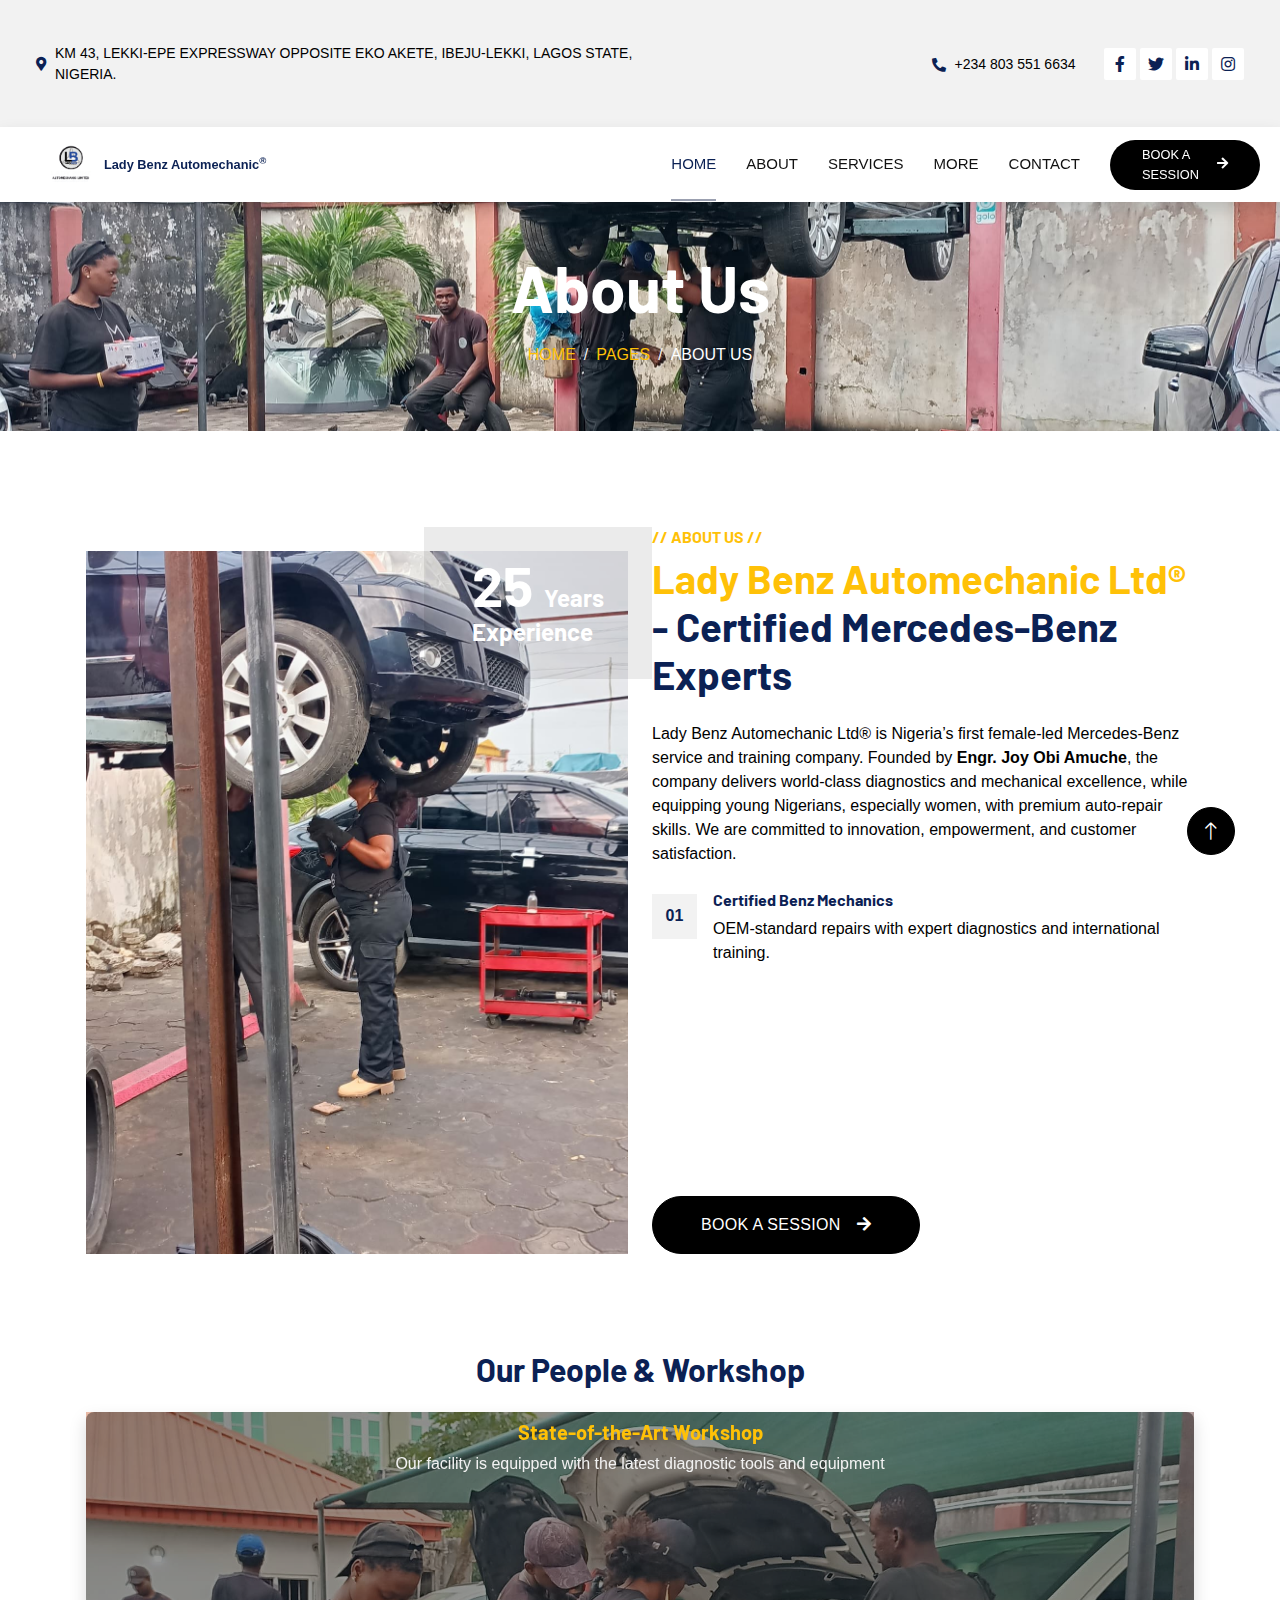
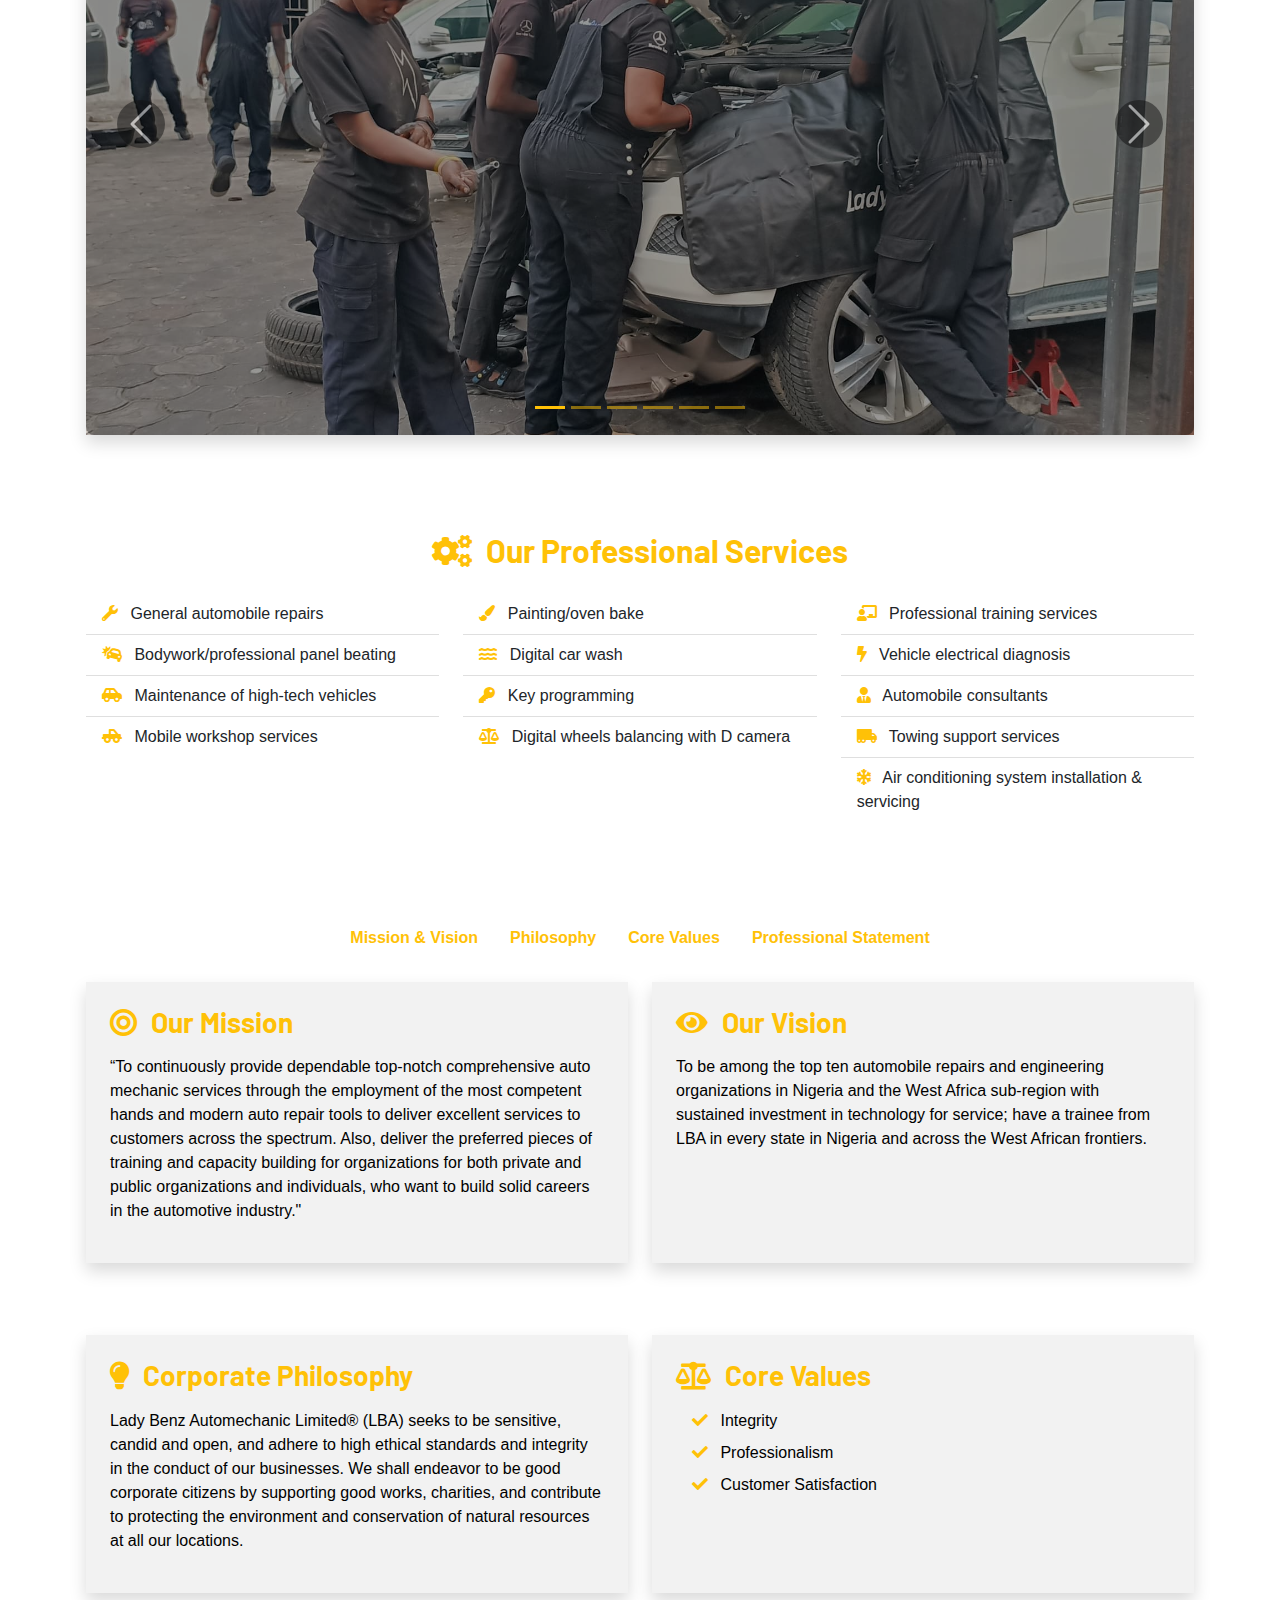
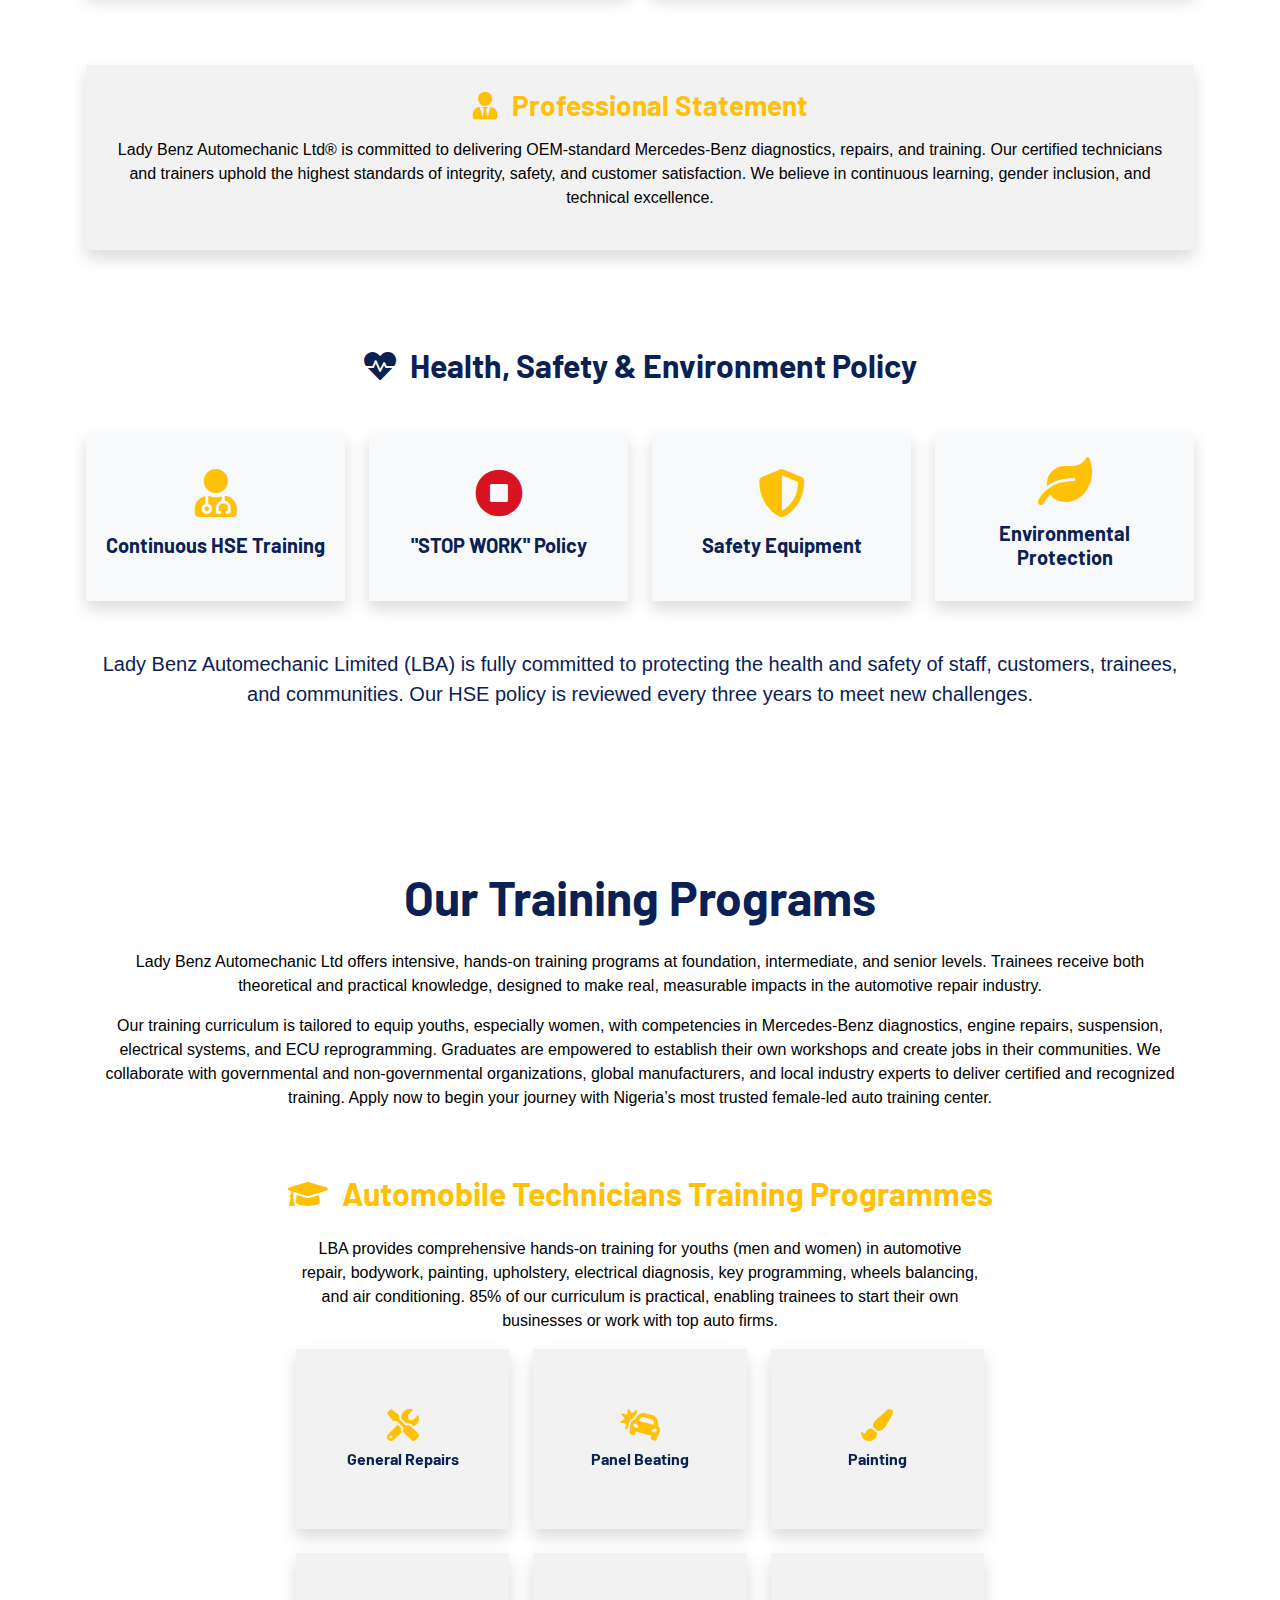
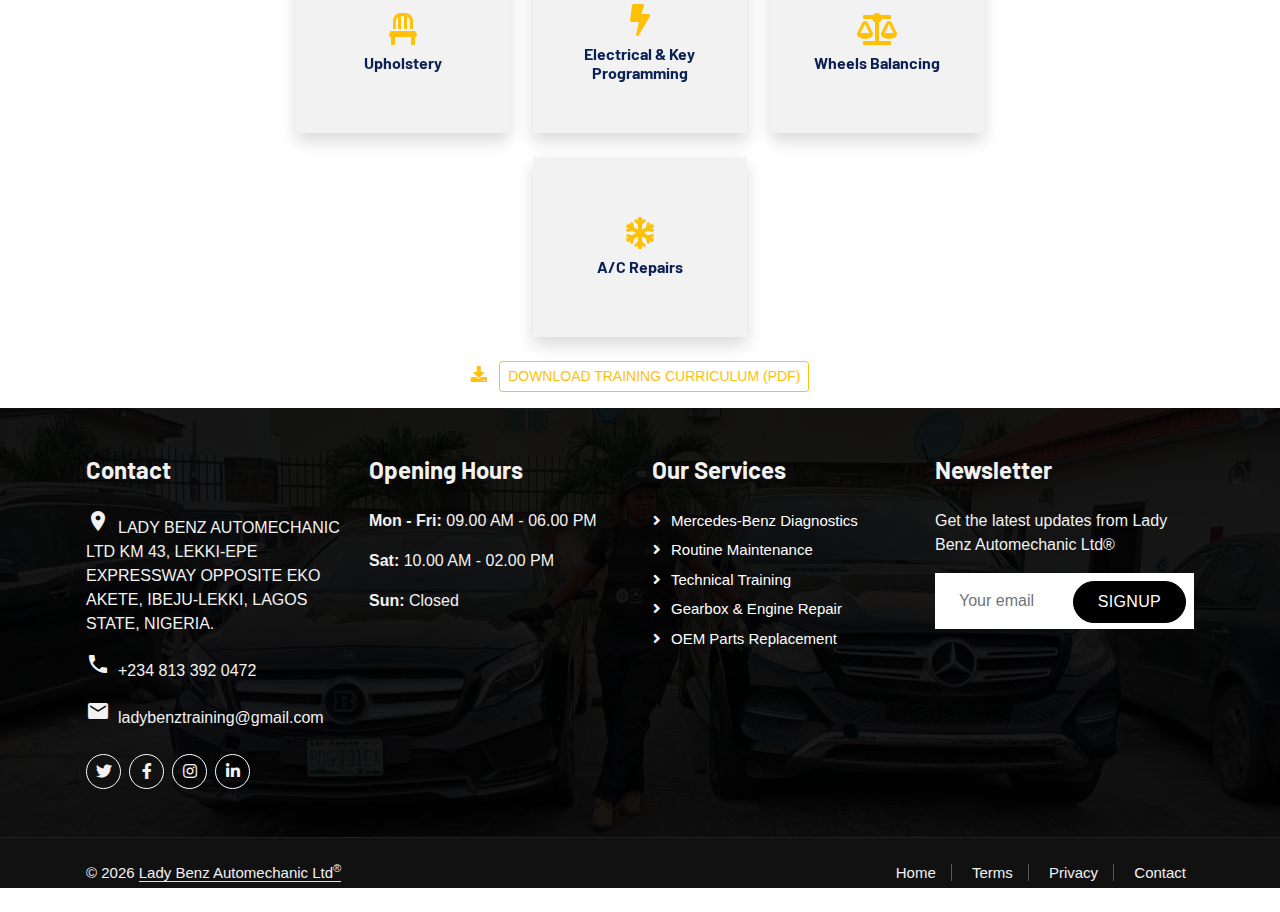
<file: about.html>
<!DOCTYPE html>
<html lang="en">

<head>
    <meta charset="utf-8">
    <title>Lady Benz Automechanic Limited® – Mercedes-Benz Repair & Training</title>
    <meta content="width=device-width, initial-scale=1.0, viewport-fit=cover" name="viewport">
    <meta content="" name="keywords">
    <meta content="" name="description">

    <!-- Favicon -->
  <link href="img/logo.png" rel="icon">

    <!-- Google Web Fonts -->
    <link rel="preconnect" href="https://fonts.googleapis.com">
    <link rel="preconnect" href="https://fonts.gstatic.com" crossorigin>
    <link href="https://fonts.googleapis.com/css2?family=Barlow:wght@600;700&family=Ubuntu:wght@400;500&display=swap" rel="stylesheet"> 

    <!-- Icon Font Stylesheet -->
    <link href="https://cdnjs.cloudflare.com/ajax/libs/font-awesome/5.10.0/css/all.min.css" rel="stylesheet">
    <link href="https://cdn.jsdelivr.net/npm/bootstrap-icons@1.10.5/font/bootstrap-icons.css" rel="stylesheet">

    <!-- Libraries Stylesheet -->
    <link href="lib/animate/animate.min.css" rel="stylesheet">
    <link href="lib/owlcarousel/assets/owl.carousel.min.css" rel="stylesheet">
    <link href="lib/tempusdominus/css/tempusdominus-bootstrap-4.min.css" rel="stylesheet" />

    <!-- Customized Bootstrap Stylesheet -->
    <link href="css/bootstrap.min.css" rel="stylesheet">
    <!-- <link href="https://cdn.jsdelivr.net/npm/bootstrap@5.3.0/dist/css/bootstrap.min.css" rel="stylesheet"> -->
     <script src="https://cdn.jsdelivr.net/npm/bootstrap@5.0.0/dist/js/bootstrap.bundle.min.js"></script>

    <!-- Template Stylesheet -->
    <link href="css/style.css" rel="stylesheet">
    <!-- Add Google Material Icons for modern UI elements -->
    <link href="https://fonts.googleapis.com/icon?family=Material+Icons" rel="stylesheet">
</head>

<body>
    <!-- Spinner Start -->
    <div id="spinner" class="show bg-white position-fixed translate-middle w-100 vh-100 top-50 start-50 d-flex align-items-center justify-content-center" aria-label="Loading">
        <div class="spinner-border text-secondary" style="width: 3rem; height: 3rem;" role="status" aria-live="polite">
            <span class="visually-hidden">Loading...</span>
        </div>
    </div>
    <!-- Spinner End -->
     <!-- Topbar Start -->
    <div class="container-fluid bg-light p-0">
        <div class="row gx-0 d-none d-lg-flex">
            <div class="col-lg-7 px-5 text-start">
                <div class="h-100 d-inline-flex align-items-center py-3 me-4">
                    <small class="fa fa-map-marker-alt text-secondary me-2"></small>
                    <small> KM 43, LEKKI-EPE EXPRESSWAY OPPOSITE EKO AKETE, IBEJU-LEKKI, LAGOS STATE, NIGERIA.</small>
                </div>
                <div class="h-100 d-inline-flex align-items-center py-3">
                    <small class="far fa-clock text-secondary me-2"></small>
                    <small>MON - FRI : 09.00 AM - 09.00 PM</small>
                </div>
            </div>
            <div class="col-lg-5 px-5 text-end">
                <div class="h-100 d-inline-flex align-items-center py-3 me-4">
                    <small class="fa fa-phone-alt text-secondary me-2"></small>
                    <small>+234 803 551 6634</small>
                </div>
                <div class="h-100 d-inline-flex align-items-center">
                    <a class="btn btn-sm-square bg-white text-secondary me-1" href="https://facebook.com/ladybenzng"><i class="fab fa-facebook-f"></i></a>
                    <a class="btn btn-sm-square bg-white text-secondary me-1" href="https://twitter.com/ladybenzng"><i class="fab fa-twitter"></i></a>
                    <a class="btn btn-sm-square bg-white text-secondary me-1" href="https://linkedin.com/company/ladybenz"><i class="fab fa-linkedin-in"></i></a>
                    <a class="btn btn-sm-square bg-white text-secondary me-0" href="https://instagram.com/ladybenzng"><i class="fab fa-instagram"></i></a>
                </div>
            </div>
        </div>
    </div>
    <!-- Topbar End -->


    <!-- Navbar Start -->
    <nav class="navbar navbar-expand-lg bg-white navbar-light shadow sticky-top p-0">
        <a href="index.html" class="navbar-brand d-flex align-items-center px-4 px-lg-5">
            <img src="img/logo.png" alt="Lady Benz Logo" height="48" class="me-2"/>
            <span class="font-size-1 text-secondary fw-bold">Lady Benz Automechanic<sup>®</sup></span>
        </a>
        <button type="button" class="navbar-toggler me-4" data-bs-toggle="collapse" data-bs-target="#navbarCollapse" aria-label="Toggle navigation" id="menuToggle">
            <span class="navbar-toggler-icon"></span>
            <span class="close-icon d-none" style="font-size : 1.5rem;">&times;</span>
        </button>
        <div class="collapse navbar-collapse" id="navbarCollapse">
            <div class="navbar-nav ms-auto p-4 p-lg-0">
                <a href="index.html" class="nav-item nav-link active">Home</a>
                <a href="about.html" class="nav-item nav-link">About</a>
                <a href="service.html" class="nav-item nav-link">Services</a>
                <div class="nav-item dropdown">
                    <a href="#" class="nav-link dropdown-toggle" data-bs-toggle="dropdown" aria-expanded="false">More</a>
                    <div class="dropdown-menu fade-up m-0">
                        <a href="booking.html" class="dropdown-item">Booking</a>
                        <!-- <a href="team.html" class="dropdown-item">Technicians</a> -->
                        <a href="testimonial.html" class="dropdown-item">Testimonial</a>
                        <a href="#faq" class="dropdown-item">FAQ</a>
                        <!-- <a href="training.html" class="dropdown-item">Training</a> -->
                        <a href="gallery.html" class="dropdown-item"></a>
                    </div>
                </div>
                <a href="contact.html" class="nav-item nav-link">Contact</a>
            </div>
            <a href="booking.html" class="booking-btn">Book A Session<i class="fa fa-arrow-right ms-2"></i></a>
        </div>
    </nav>
    <!-- Navbar End -->

<!-- Page Header Start -->
    <div class="container-fluid page-header mb-5 p-0" style="background-image: url(img/IMG-20250715-WA0107.jpg);">
        <div class="container-fluid page-header-inner py-5">
            <div class="container text-center">
                <h1 class="display-3 text-white mb-3 animated slideInDown">About Us</h1>
                <nav aria-label="breadcrumb">
                    <ol class="breadcrumb justify-content-center text-uppercase">
                        <li class="breadcrumb-item text-secondary"><a href="#" class="text-warning">Home</a></li>
                        <li class="breadcrumb-item text-secondary"><a href="#" class="text-warning">Pages</a></li>
                        <li class="breadcrumb-item text-white active" aria-current="page">About Us</li>
                    </ol>
                </nav>
            </div>
        </div>
    </div>
    <!-- Page Header End -->

  <!-- About Start -->
  <div class="container-xxl py-5">
    <div class="container">
      <div class="row g-5">
        <div class="col-lg-6 pt-4" style="min-height: 400px;">
          <div class="position-relative h-100 wow fadeIn" data-wow-delay="0.1s">
            <img class="position-absolute img-fluid w-100 h-100" src="img/IMG-20250715-WA0099.jpg" style="object-fit: cover;" alt="Lady Benz Workshop">
            <div class="position-absolute top-0 end-0 mt-n4 me-n4 py-4 px-5" style="background: rgba(0, 0, 0, .08);">
              <h1 class="display-4 text-white mb-0">25 <span class="fs-4">Years</span></h1>
              <h4 class="text-white">Experience</h4>
            </div>
          </div>
        </div>
        <div class="col-lg-6">

          <h6 class="text-warning text-uppercase text-center text-lg-start">// About Us //</h6>
          <h1 class="mb-4 text-center text-lg-start"><span class="text-warning">Lady Benz Automechanic Ltd®</span> - Certified Mercedes-Benz Experts</h1>
          <p class="mb-4">
            Lady Benz Automechanic Ltd® is Nigeria’s first female-led Mercedes-Benz service and training company. Founded by <strong>Engr. Joy Obi Amuche</strong>, the company delivers world-class diagnostics and mechanical excellence, while equipping young Nigerians, especially women, with premium auto-repair skills. We are committed to innovation, empowerment, and customer satisfaction.
          </p>
          <div class="row g-4 mb-3 pb-3">
            <div class="col-12 wow fadeIn" data-wow-delay="0.1s">
              <div class="d-flex">
                <div class="bg-light d-flex flex-shrink-0 align-items-center justify-content-center mt-1" style="width: 45px; height: 45px;">
                  <span class="fw-bold text-secondary">01</span>
                </div>
                <div class="ps-3">
                  <h6>Certified Benz Mechanics</h6>
                  <span>OEM-standard repairs with expert diagnostics and international training.</span>
                </div>
              </div>
            </div>
            <div class="col-12 wow fadeIn" data-wow-delay="0.3s">
              <div class="d-flex">
                <div class="bg-light d-flex flex-shrink-0 align-items-center justify-content-center mt-1" style="width: 45px; height: 45px;">
                  <span class="fw-bold text-secondary">02</span>
                </div>
                <div class="ps-3">
                  <h6>Hands-On Training</h6>
                  <span>We’ve trained over 200 women and youths across Nigeria in Benz-specific auto tech.</span>
                </div>
              </div>
            </div>
            <div class="col-12 wow fadeIn" data-wow-delay="0.5s">
              <div class="d-flex">
                <div class="bg-light d-flex flex-shrink-0 align-items-center justify-content-center mt-1" style="width: 45px; height: 45px;">
                  <span class="fw-bold text-secondary">03</span>
                </div>
                <div class="ps-3">
                  <h6>Trusted & Recognized</h6>
                  <span>Globally featured, including in DO UN Women, Vanguard, and Leading Ladies Africa.</span>
                </div>
              </div>
            </div>
          </div>
          <a href="contact.html" class="btn btn-primary py-3 px-5">Book A Session<i class="fa fa-arrow-right ms-3"></i></a>
        </div>
      </div>
    </div>
  </div>
  <!-- About End -->
   
<!-- Lady Benz Gallery Section Start -->
<div class="container py-5">
  <h2 class="mb-4 text-secondary text-center">Our People & Workshop</h2>

  <div id="ladyBenzCarousel" class="carousel slide carousel-fade" data-bs-ride="carousel" data-bs-interval="5000">
    <div class="carousel-inner rounded shadow" style="background: #111;">
      
      <!-- Slide 1 -->
      <div class="carousel-item active">
        <img src="img/work11.jpeg" class="d-block w-100 carousel-img" alt="Modern Mercedes-Benz Workshop Interior">
        <div class="carousel-caption d-md-block">
          <h5 class="fw-bold text-warning">State-of-the-Art Workshop</h5>
          <p class="text-light">Our facility is equipped with the latest diagnostic tools and equipment</p>
        </div>
      </div>
      
      <!-- Slide 2 -->
      <div class="carousel-item">
        <img src="img/work9.jpeg" class="d-block w-100 carousel-img" alt="Mercedes-Benz Diagnostics Training">
        <div class="carousel-caption d-md-block">
          <h5 class="fw-bold text-warning">Professional Training</h5>
          <p class="text-light">Hands-on training sessions for aspiring auto technicians</p>
        </div>
      </div>

      <!-- Slide 3 -->
      <div class="carousel-item">
        <img src="img/work10.jpeg" class="d-block w-100 carousel-img" alt="Lady Benz Team at Work">
        <div class="carousel-caption d-md-block">
          <h5 class="fw-bold text-warning">Dedicated Team</h5>
          <p class="text-light">Our skilled technicians are committed to excellence</p>
        </div>
      </div>

      <!-- Slide 4 -->
      <div class="carousel-item">
        <img src="img/work12.jpeg" class="d-block w-100 carousel-img" alt="Lady Benz Team Training Session">
        <div class="carousel-caption d-md-block">
          <h5 class="fw-bold text-warning">Empowering</h5>
          <p class="text-light">Empowering the next generation of women in auto mechanics</p>
        </div>
      </div>

      <!-- Slide 5 -->
      <div class="carousel-item">
        <img src="img/work13.jpeg" class="d-block w-100 carousel-img" alt="Lady Benz Innovative Solutions">
        <div class="carousel-caption d-md-block">
          <h5 class="fw-bold text-warning">Innovative Solutions</h5>
          <p class="text-light">We provide innovative solutions for all your Mercedes-Benz needs</p>
        </div>
      </div>

      <!-- Slide 6 -->
      <div class="carousel-item">
        <img src="img/work8.jpeg" class="d-block w-100 carousel-img" alt="Lady Benz Community Impact">
        <div class="carousel-caption d-md-block">
          <h5 class="fw-bold text-warning">Community Impact</h5>
          <p class="text-light">Making a difference in the automotive industry and our community</p>
        </div>
      </div>

    </div>

    <!-- Controls -->
    <button class="carousel-control-prev" type="button" data-bs-target="#ladyBenzCarousel" data-bs-slide="prev">
      <span class="carousel-control-prev-icon p-2 bg-dark rounded-circle"></span>
      <span class="visually-hidden">Previous</span>
    </button>
    <button class="carousel-control-next" type="button" data-bs-target="#ladyBenzCarousel" data-bs-slide="next">
      <span class="carousel-control-next-icon p-2 bg-dark rounded-circle"></span>
      <span class="visually-hidden">Next</span>
    </button>

    <!-- Indicators -->
    <div class="carousel-indicators">
      <button type="button" data-bs-target="#ladyBenzCarousel" data-bs-slide-to="0" class="active bg-warning"></button>
      <button type="button" data-bs-target="#ladyBenzCarousel" data-bs-slide-to="1" class="bg-warning"></button>
      <button type="button" data-bs-target="#ladyBenzCarousel" data-bs-slide-to="2" class="bg-warning"></button>
      <button type="button" data-bs-target="#ladyBenzCarousel" data-bs-slide-to="3" class="bg-warning"></button>
      <button type="button" data-bs-target="#ladyBenzCarousel" data-bs-slide-to="4" class="bg-warning"></button>
      <button type="button" data-bs-target="#ladyBenzCarousel" data-bs-slide-to="5" class="bg-warning"></button>
    </div>
  </div>
</div>
<!-- Lady Benz Gallery Section End -->




<!-- Professional Services Section Start -->
<section class="container py-5">
  <h2 class="text-warning mb-4 text-center"><i class="fa fa-cogs me-2"></i> Our Professional Services</h2>
  <div class="row g-4">
    <div class="col-md-4">
      <ul class="list-group list-group-flush">
        <li class="list-group-item"><i class="fa fa-wrench text-warning me-2"></i> General automobile repairs</li>
        <li class="list-group-item"><i class="fa fa-car-crash text-warning me-2"></i> Bodywork/professional panel beating</li>
        <li class="list-group-item"><i class="fa fa-car-side text-warning me-2"></i> Maintenance of high-tech vehicles</li>
        <li class="list-group-item"><i class="fa fa-truck-pickup text-warning me-2"></i> Mobile workshop services</li>
      </ul>
    </div>
    <div class="col-md-4">
      <ul class="list-group list-group-flush">
        <li class="list-group-item"><i class="fa fa-paint-brush text-warning me-2"></i> Painting/oven bake</li>
        <li class="list-group-item"><i class="fa fa-water text-warning me-2"></i> Digital car wash</li>
        <li class="list-group-item"><i class="fa fa-key text-warning me-2"></i> Key programming</li>
        <li class="list-group-item"><i class="fa fa-balance-scale text-warning me-2"></i> Digital wheels balancing with D camera</li>
      </ul>
    </div>
    <div class="col-md-4">
      <ul class="list-group list-group-flush">
        <li class="list-group-item"><i class="fa fa-chalkboard-teacher text-warning me-2"></i> Professional training services</li>
        <li class="list-group-item"><i class="fa fa-bolt text-warning me-2"></i> Vehicle electrical diagnosis</li>
        <li class="list-group-item"><i class="fa fa-user-tie text-warning me-2"></i> Automobile consultants</li>
        <li class="list-group-item"><i class="fa fa-truck-moving text-warning me-2"></i> Towing support services</li>
        <li class="list-group-item"><i class="fa fa-snowflake text-warning me-2"></i> Air conditioning system installation & servicing</li>
      </ul>
    </div>
  </div>
</section>
<!-- Professional Services Section End -->

<!-- Mission & Vision Section Start -->
<section class="container py-5" id="mission-vision">
  <nav class="nav justify-content-center mb-4 animate__animated animate__fadeInDown">
    <a class="nav-link text-warning fw-bold" href="#mission-vision">Mission & Vision</a>
    <a class="nav-link text-warning fw-bold" href="#philosophy">Philosophy</a>
    <a class="nav-link text-warning fw-bold" href="#core-values">Core Values</a>
    <a class="nav-link text-warning fw-bold" href="#statement">Professional Statement</a>
  </nav>
  <div class="row g-4 align-items-stretch">
    <div class="col-md-6">

      <div class="bg-light rounded p-4 h-100 shadow animate__animated animate__fadeInLeft " id="mission">
        <h3 class="text-warning mb-3 text-center text-md-start"><i class="fa fa-bullseye me-2"></i> Our Mission</h3>
        <p>

          “To continuously provide dependable top-notch comprehensive auto mechanic services through the employment of the most competent hands and modern auto repair tools to deliver excellent services to customers across the spectrum. Also, deliver the preferred pieces of training and capacity building for organizations for both private and public organizations and individuals, who want to build solid careers in the automotive industry."
        </p>
      </div>
    </div>
    <br>
    <div class="col-md-6">
      <div class="bg-light rounded p-4 h-100 shadow animate__animated animate__fadeInRight" id="vision">

        <h3 class="text-warning mb-3 text-center text-md-start"><i class="fa fa-eye me-2"></i> Our Vision</h3>
        <p>
          To be among the top ten automobile repairs and engineering organizations in Nigeria and the West Africa sub-region with sustained investment in technology for service; have a trainee from LBA in every state in Nigeria and across the West African frontiers.
        </p>
      </div>
    </div>
  </div>
  <br>
  <div class="row g-4 align-items-stretch mt-4">
    <div class="col-md-6">
      <div class="bg-light rounded p-4 h-100 shadow animate__animated animate__fadeInLeft" id="philosophy">
        <h3 class="text-warning mb-3 text-center text-md-start"><i class="fa fa-lightbulb me-2"></i> Corporate Philosophy</h3>
        <p>
          Lady Benz Automechanic Limited® (LBA) seeks to be sensitive, candid and open, and adhere to high ethical standards and integrity in the conduct of our businesses. We shall endeavor to be good corporate citizens by supporting good works, charities, and contribute to protecting the environment and conservation of natural resources at all our locations.
        </p>
      </div>
    </div>
    <div class="col-md-6">
      <div class="bg-light rounded p-4 h-100 shadow animate__animated animate__fadeInRight" id="core-values">
        <h3 class="text-warning mb-3"><i class="fa fa-balance-scale me-2"></i> Core Values</h3>
        <ul class="list-unstyled text-start ms-3">
          <li class="mb-2 animate__animated animate__fadeInUp"><i class="fa fa-check text-warning me-2"></i> Integrity</li>
          <li class="mb-2 animate__animated animate__fadeInUp" style="animation-delay:0.1s;"><i class="fa fa-check text-warning me-2"></i> Professionalism</li>
          <li class="mb-2 animate__animated animate__fadeInUp" style="animation-delay:0.2s;"><i class="fa fa-check text-warning me-2"></i> Customer Satisfaction</li>
        </ul>
      </div>
    </div>
  </div>
  <br>
  <div class="row g-4 align-items-stretch mt-4">
    <div class="col-md-12">
      <div class="bg-light rounded p-4 h-100 shadow animate__animated animate__fadeInUp" id="statement text-center">
        <h3 class="text-warning mb-3 text-center"><i class="fa fa-user-tie me-2 text-center"></i> Professional Statement</h3>
        <p class="text-center">
          Lady Benz Automechanic Ltd® is committed to delivering OEM-standard Mercedes-Benz diagnostics, repairs, and training. Our certified technicians and trainers uphold the highest standards of integrity, safety, and customer satisfaction. We believe in continuous learning, gender inclusion, and technical excellence.
        </p>
      </div>
    </div>
  </div>
</section>
<!-- Mission & Vision Section End -->

<!-- HSE Policy Section Start -->
<section class="container py-5">
  <h2 class=" mb-5 text-center animate__animated animate__fadeInDown">
    <i class="fa fa-heartbeat me-2"></i> Health, Safety & Environment Policy
  </h2>
  <div class="row g-4 justify-content-center">
    <!-- Card 1 -->
    <div class="col-12 col-md-6 col-lg-3">
      <div class="hse-card card h-100 text-center shadow border-0 animate__animated animate__fadeInUp" tabindex="0">
        <div class="card-body d-flex flex-column align-items-center justify-content-center py-4 px-3">
          <i class="fa fa-user-md fa-3x text-warning mb-3"></i>
          <h5 class="card-title mb-2">Continuous HSE Training</h5>
          <p class="card-text hse-hover-content">
            All staff and trainees receive regular Health, Safety & Environment training and assessments to ensure best practices and compliance with global standards.
          </p>
        </div>
      </div>
    </div>
    <!-- Card 2 -->
    <div class="col-12 col-md-6 col-lg-3">
      <div class="hse-card card h-100 text-center shadow border-0 animate__animated animate__fadeInUp" style="animation-delay:0.1s;" tabindex="0">
        <div class="card-body d-flex flex-column align-items-center justify-content-center py-4 px-3">
          <i class="fa fa-stop-circle fa-3x text-primary mb-3"></i>
          <h5 class="card-title mb-2">"STOP WORK" Policy</h5>
          <p class="card-text hse-hover-content">
            Every employee and trainee has the authority to stop any work they believe is unsafe, ensuring a culture of safety and accountability at all times.
          </p>
        </div>
      </div>
    </div>
    <!-- Card 3 -->
    <div class="col-12 col-md-6 col-lg-3">
      <div class="hse-card card h-100 text-center shadow border-0 animate__animated animate__fadeInUp" style="animation-delay:0.2s;" tabindex="0">
        <div class="card-body d-flex flex-column align-items-center justify-content-center py-4 px-3">
          <i class="fas fa-shield-alt fa-3x text-warning mb-3"></i>
          <h5 class="card-title mb-2">Safety Equipment</h5>
          <p class="card-text hse-hover-content">
            We provide and maintain modern safety equipment and secure environments for all operations, minimizing risks and protecting everyone on site.
          </p>
        </div>
      </div>
    </div>
    <!-- Card 4 -->
    <div class="col-12 col-md-6 col-lg-3">
      <div class="hse-card card h-100 text-center shadow border-0 animate__animated animate__fadeInUp" style="animation-delay:0.3s;" tabindex="0">
        <div class="card-body d-flex flex-column align-items-center justify-content-center py-4 px-3">
          <i class="fa fa-leaf fa-3x text-warning mb-3"></i>
          <h5 class="card-title mb-2">Environmental Protection</h5>
          <p class="card-text hse-hover-content">
            We comply with all environmental regulations, promote eco-friendly practices, and regularly review our HSE policy to meet new challenges.
          </p>
        </div>
      </div>
    </div>
  </div>
  <div class="text-center mt-5">
    <p class="lead text-secondary animate__animated animate__fadeInUp">
      Lady Benz Automechanic Limited (LBA) is fully committed to protecting the health and safety of staff, customers, trainees, and communities. Our HSE policy is reviewed every three years to meet new challenges.
    </p>
  </div>
</section>
<!-- HSE Policy Section End -->


<!-- Training Programmes Section Start -->

<section class="container py-5">
    <!-- training.html -->
<section class="container py-5 text-center">
  <h1 class="display-5 mb-4">Our Training Programs</h1>
  <p>
    Lady Benz Automechanic Ltd offers intensive, hands-on training programs at foundation, intermediate, and senior levels.
    Trainees receive both theoretical and practical knowledge, designed to make real, measurable impacts in the automotive repair industry.
  </p>
  <p>
    Our training curriculum is tailored to equip youths, especially women, with competencies in Mercedes-Benz diagnostics, engine repairs, suspension, electrical systems, and ECU reprogramming.
    Graduates are empowered to establish their own workshops and create jobs in their communities.
    We collaborate with governmental and non-governmental organizations, global manufacturers, and local industry experts to deliver certified and recognized training.
    Apply now to begin your journey with Nigeria’s most trusted female-led auto training center.
  </p>
  
<section class="container py-5 text-center">
  <h2 class="text-warning mb-4 animate__animated animate__fadeInDown text-center">
    <i class="fa fa-graduation-cap me-2"></i> Automobile Technicians Training Programmes
  </h2>
  <div class="row g-4 justify-content-center">
    <div class="col-md-8">
      <p class="animate__animated animate__fadeInUp">
        LBA provides comprehensive hands-on training for youths (men and women) in automotive repair, bodywork, painting, upholstery, electrical diagnosis, key programming, wheels balancing, and air conditioning. 85% of our curriculum is practical, enabling trainees to start their own businesses or work with top auto firms.
      </p>
      <div class="row row-cols-1 row-cols-md-3 g-4 justify-content-center">
        <!-- Flip Card 1 -->
        <div class="col">
          <div class="flip-card h-100 animate__animated animate__zoomIn" tabindex="0">
            <div class="flip-card-inner">
              <div class="flip-card-front d-flex flex-column align-items-center justify-content-center p-4 bg-light rounded shadow">
                <i class="fa fa-tools fa-2x text-warning mb-2"></i>
                <h6 class="mb-0">General Repairs</h6>
              </div>
              <div class="flip-card-back d-flex flex-column align-items-center justify-content-center p-4 bg-warning rounded shadow">
                <p class="mb-0 text-dark">Comprehensive mechanical and electrical repairs for all Mercedes-Benz models.</p>
              </div>
            </div>
          </div>
        </div>
        <!-- Flip Card 2 -->
        <div class="col">
          <div class="flip-card h-100 animate__animated animate__zoomIn" tabindex="0" style="animation-delay:0.1s;">
            <div class="flip-card-inner">
              <div class="flip-card-front d-flex flex-column align-items-center justify-content-center p-4 bg-light rounded shadow">
                <i class="fa fa-car-crash fa-2x text-warning mb-2"></i>
                <h6 class="mb-0">Panel Beating</h6>
              </div>
              <div class="flip-card-back d-flex flex-column align-items-center justify-content-center p-4 bg-warning rounded shadow">
                <p class="mb-0 text-dark">Professional bodywork and panel beating for accident and cosmetic repairs.</p>
              </div>
            </div>
          </div>
        </div>
        <!-- Flip Card 3 -->
        <div class="col">
          <div class="flip-card h-100 animate__animated animate__zoomIn" tabindex="0" style="animation-delay:0.2s;">
            <div class="flip-card-inner">
              <div class="flip-card-front d-flex flex-column align-items-center justify-content-center p-4 bg-light rounded shadow">
                <i class="fa fa-paint-brush fa-2x text-warning mb-2"></i>
                <h6 class="mb-0">Painting</h6>
              </div>
              <div class="flip-card-back d-flex flex-column align-items-center justify-content-center p-4 bg-warning rounded shadow">
                <p class="mb-0 text-dark">High-quality painting and oven bake finishing for all vehicle types.</p>
              </div>
            </div>
          </div>
        </div>
        <!-- Flip Card 4 -->
        <div class="col">
          <div class="flip-card h-100 animate__animated animate__zoomIn" tabindex="0" style="animation-delay:0.3s;">
            <div class="flip-card-inner">
              <div class="flip-card-front d-flex flex-column align-items-center justify-content-center p-4 bg-light rounded shadow">
                <i class="fa fa-chair fa-2x text-warning mb-2"></i>
                <h6 class="mb-0">Upholstery</h6>
              </div>
              <div class="flip-card-back d-flex flex-column align-items-center justify-content-center p-4 bg-warning rounded shadow">
                <p class="mb-0 text-dark">Expert car upholstery restoration and interior upgrades.</p>
              </div>
            </div>
          </div>
        </div>
        <!-- Flip Card 5 -->
        <div class="col">
          <div class="flip-card h-100 animate__animated animate__zoomIn" tabindex="0" style="animation-delay:0.4s;">
            <div class="flip-card-inner">
              <div class="flip-card-front d-flex flex-column align-items-center justify-content-center p-4 bg-light rounded shadow">
                <i class="fa fa-bolt fa-2x text-warning mb-2"></i>
                <h6 class="mb-0">Electrical & Key Programming</h6>
              </div>
              <div class="flip-card-back d-flex flex-column align-items-center justify-content-center p-4 bg-warning rounded shadow">
                <p class="mb-0 text-dark">Advanced diagnostics, electrical repairs, and key programming.</p>
              </div>
            </div>
          </div>
        </div>
        <!-- Flip Card 6 -->
        <div class="col">
          <div class="flip-card h-100 animate__animated animate__zoomIn" tabindex="0" style="animation-delay:0.5s;">
            <div class="flip-card-inner">
              <div class="flip-card-front d-flex flex-column align-items-center justify-content-center p-4 bg-light rounded shadow">
                <i class="fa fa-balance-scale fa-2x text-warning mb-2"></i>
                <h6 class="mb-0">Wheels Balancing</h6>
              </div>
              <div class="flip-card-back d-flex flex-column align-items-center justify-content-center p-4 bg-warning rounded shadow">
                <p class="mb-0 text-dark">Digital wheels balancing with D camera for smooth rides.</p>
              </div>
            </div>
          </div>
        </div>
        <!-- Flip Card 7 -->
        <div class="col">
          <div class="flip-card h-100 animate__animated animate__zoomIn" tabindex="0" style="animation-delay:0.6s;">
            <div class="flip-card-inner">
              <div class="flip-card-front d-flex flex-column align-items-center justify-content-center p-4 bg-light rounded shadow">
                <i class="fa fa-snowflake fa-2x text-warning mb-2"></i>
                <h6 class="mb-0">A/C Repairs</h6>
              </div>
              <div class="flip-card-back d-flex flex-column align-items-center justify-content-center p-4 bg-warning rounded shadow">
                <p class="mb-0 text-dark">Air conditioning repairs and installation for all models.</p>
              </div>
            </div>
          </div>
        </div>
      </div>
      <p class="mt-4 animate__animated animate__fadeInUp">
        <i class="fa fa-download text-warning me-2"></i>
        <a href="docs/LBA_Training_Curriculum.pdf" class="btn btn-outline-warning btn-sm" download>
          Download Training Curriculum (PDF)
        </a>
      </p>
    </div>
  </div>
  </div>
</section>
    
</section>
<!-- Training Programmes Section End -->

  <!-- Team 
  <div class="container-xxl py-5 text-center">
    <div class="container">
      <div class="text-center mb-5">
        <h6 class="text-warning text-uppercase">// Our Team //</h6>
        <h1 class="mb-0">Meet Our Expert Team</h1>
      </div>
      <div class="row g-4"> 
        <div class="col-lg-3 col-md-6">
          <div class="team-item text-center">
            <img class="img-fluid mb-4" src="img/founder.jpg" alt="Engr. Joy Obi Amuche">
            <h5 class="mb-0">Engr. Joy Obi Amuche</h5>
            <p class="text-secondary">Founder & CEO</p>
            <div class="d-flex justify-content-center mt-3">
              <a class="btn btn-outline-secondary btn-social rounded-circle me-2" href="https://twitter.com/ladybenzng" aria-label="Twitter"><i class="fab fa-twitter"></i></a>
              <a class="btn btn-outline-secondary btn-social rounded-circle me-2" href="https://facebook.com/ladybenzng" aria-label="Facebook"><i class="fab fa-facebook-f"></i></a>
              <a class="btn btn-outline-secondary btn-social rounded-circle me-2" href="https://instagram.com/ladybenzng" aria-label="Instagram"><i class="fab fa-instagram"></i></a>
              <a class="btn btn-outline-secondary btn-social rounded-circle" href="https://linkedin.com/company/ladybenz" aria-label="LinkedIn"><i class="fab fa-linkedin-in"></i></a>
            </div>
          </div>
         </div>
        </div>
      </div>
</section>
Start -->

<!-- Footer Start -->
<footer class="container-fluid footer bg-dark text-light p-0 m-0" style="width: 100vw; margin-left: calc(-50vw + 50%) !important; margin-right: calc(-50vw + 50%) !important; overflow-x: hidden;">
    <div class="container py-5">
      <div class="row g-5">
        <div class="col-lg-3 col-md-6">
          <h4 class="text-light mb-4">Contact</h4>
          <p><span class="material-icons me-2" aria-hidden="true">location_on</span>LADY BENZ AUTOMECHANIC LTD KM 43, LEKKI-EPE EXPRESSWAY OPPOSITE EKO AKETE, IBEJU-LEKKI, LAGOS STATE, NIGERIA.</p>
          <p><span class="material-icons me-2" aria-hidden="true">call</span>+234 813 392 0472</p>
          <p><span class="material-icons me-2" aria-hidden="true">mail</span>ladybenztraining@gmail.com</p>
          <div class="d-flex pt-2">
            <a class="btn btn-outline-light btn-social rounded-circle me-2" href="https://twitter.com/ladybenzng" aria-label="Twitter"><i class="fab fa-twitter"></i></a>
            <a class="btn btn-outline-light btn-social rounded-circle me-2" href="https://facebook.com/ladybenzng" aria-label="Facebook"><i class="fab fa-facebook-f"></i></a>
            <a class="btn btn-outline-light btn-social rounded-circle me-2" href="https://instagram.com/ladybenzng" aria-label="Instagram"><i class="fab fa-instagram"></i></a>
            <a class="btn btn-outline-light btn-social rounded-circle" href="https://linkedin.com/company/ladybenz" aria-label="LinkedIn"><i class="fab fa-linkedin-in"></i></a>
          </div>
        </div>
        <div class="col-lg-3 col-md-6">
          <h4 class="text-light mb-4">Opening Hours</h4>
          <p><strong>Mon - Fri:</strong> 09.00 AM - 06.00 PM</p>
          <p><strong>Sat:</strong> 10.00 AM - 02.00 PM</p>
          <p><strong>Sun:</strong> Closed</p>
        </div>
        <div class="col-lg-3 col-md-6">
          <h4 class="text-light mb-4">Our Services</h4>
          <a class="btn btn-link" href="#">Mercedes-Benz Diagnostics</a>
          <a class="btn btn-link" href="#">Routine Maintenance</a>
          <a class="btn btn-link" href="#">Technical Training</a>
          <a class="btn btn-link" href="#">Gearbox & Engine Repair</a>
          <a class="btn btn-link" href="#">OEM Parts Replacement</a>
        </div>
        <div class="col-lg-3 col-md-6">
          <h4 class="text-light mb-4">Newsletter</h4>
          <p>Get the latest updates from Lady Benz Automechanic Ltd®</p>
          <div class="position-relative mx-auto" style="max-width: 400px;">
            <input class="form-control border-0 w-100 py-3 ps-4 pe-5" type="text" placeholder="Your email">
            <button type="button" class="btn btn-primary py-2 px-4 position-absolute top-0 end-0 mt-2 me-2">SignUp</button>
          </div>
        </div>
      </div>
    </div>
    <div class="container-fluid copyright bg-dark py-4 px-0 m-0 border-top border-secondary">
        <div class="container">
            <div class="row">
                <div class="col-md-6 text-center text-md-start mb-3 mb-md-0">
                    &copy; <script>document.write(new Date().getFullYear())</script>
                    <a class="border-bottom" href="#">Lady Benz Automechanic Ltd<sup>®</sup></a>
                </div>
                <div class="col-md-6 text-center text-md-end">
                    <div class="footer-menu">
                        <a href="#" class="mx-2">Home</a>
                        <a href="#" class="mx-2">Terms</a>
                        <a href="#" class="mx-2">Privacy</a>
                        <a href="#" class="mx-2">Contact</a>
                    </div>
                </div>
            </div>
        </div>
    </div>
  </footer>
  <!-- Footer End -->
   

    <!-- Back to Top -->
    <a href="#" class="btn btn-lg btn-primary btn-lg-square back-to-top"><i class="bi bi-arrow-up"></i></a>


    <!-- JavaScript Libraries -->
    <script src="https://code.jquery.com/jquery-3.4.1.min.js"></script>
    <script src="https://cdn.jsdelivr.net/npm/bootstrap@5.0.0/dist/js/bootstrap.bundle.min.js"></script>
    <script src="lib/wow/wow.min.js"></script>
    <script src="lib/easing/easing.min.js"></script>
    <script src="lib/waypoints/waypoints.min.js"></script>
    <script src="lib/counterup/counterup.min.js"></script>
    <script src="lib/owlcarousel/owl.carousel.min.js"></script>
    <script src="lib/tempusdominus/js/moment.min.js"></script>
    <script src="lib/tempusdominus/js/moment-timezone.min.js"></script>
    <script src="lib/tempusdominus/js/tempusdominus-bootstrap-4.min.js"></script>

    <!-- Template Javascript -->
    <script src="js/main.js"></script>
</body>

</html>

<!-- Improvements & Fixes Summary:
1. Fixed Topbar contact info and social links to match real company details.
2. Improved carousel caption visibility for better UX (use d-none d-md-block and bg-dark bg-opacity-50).
3. Fixed footer contact info, newsletter form (added <form> and type="email"), and made service links point to service.html.
4. Improved accessibility: added aria-labels, required attribute for newsletter input, and used correct icons.
5. Set consistent opening hours and contact details across the page.
-->
</file>
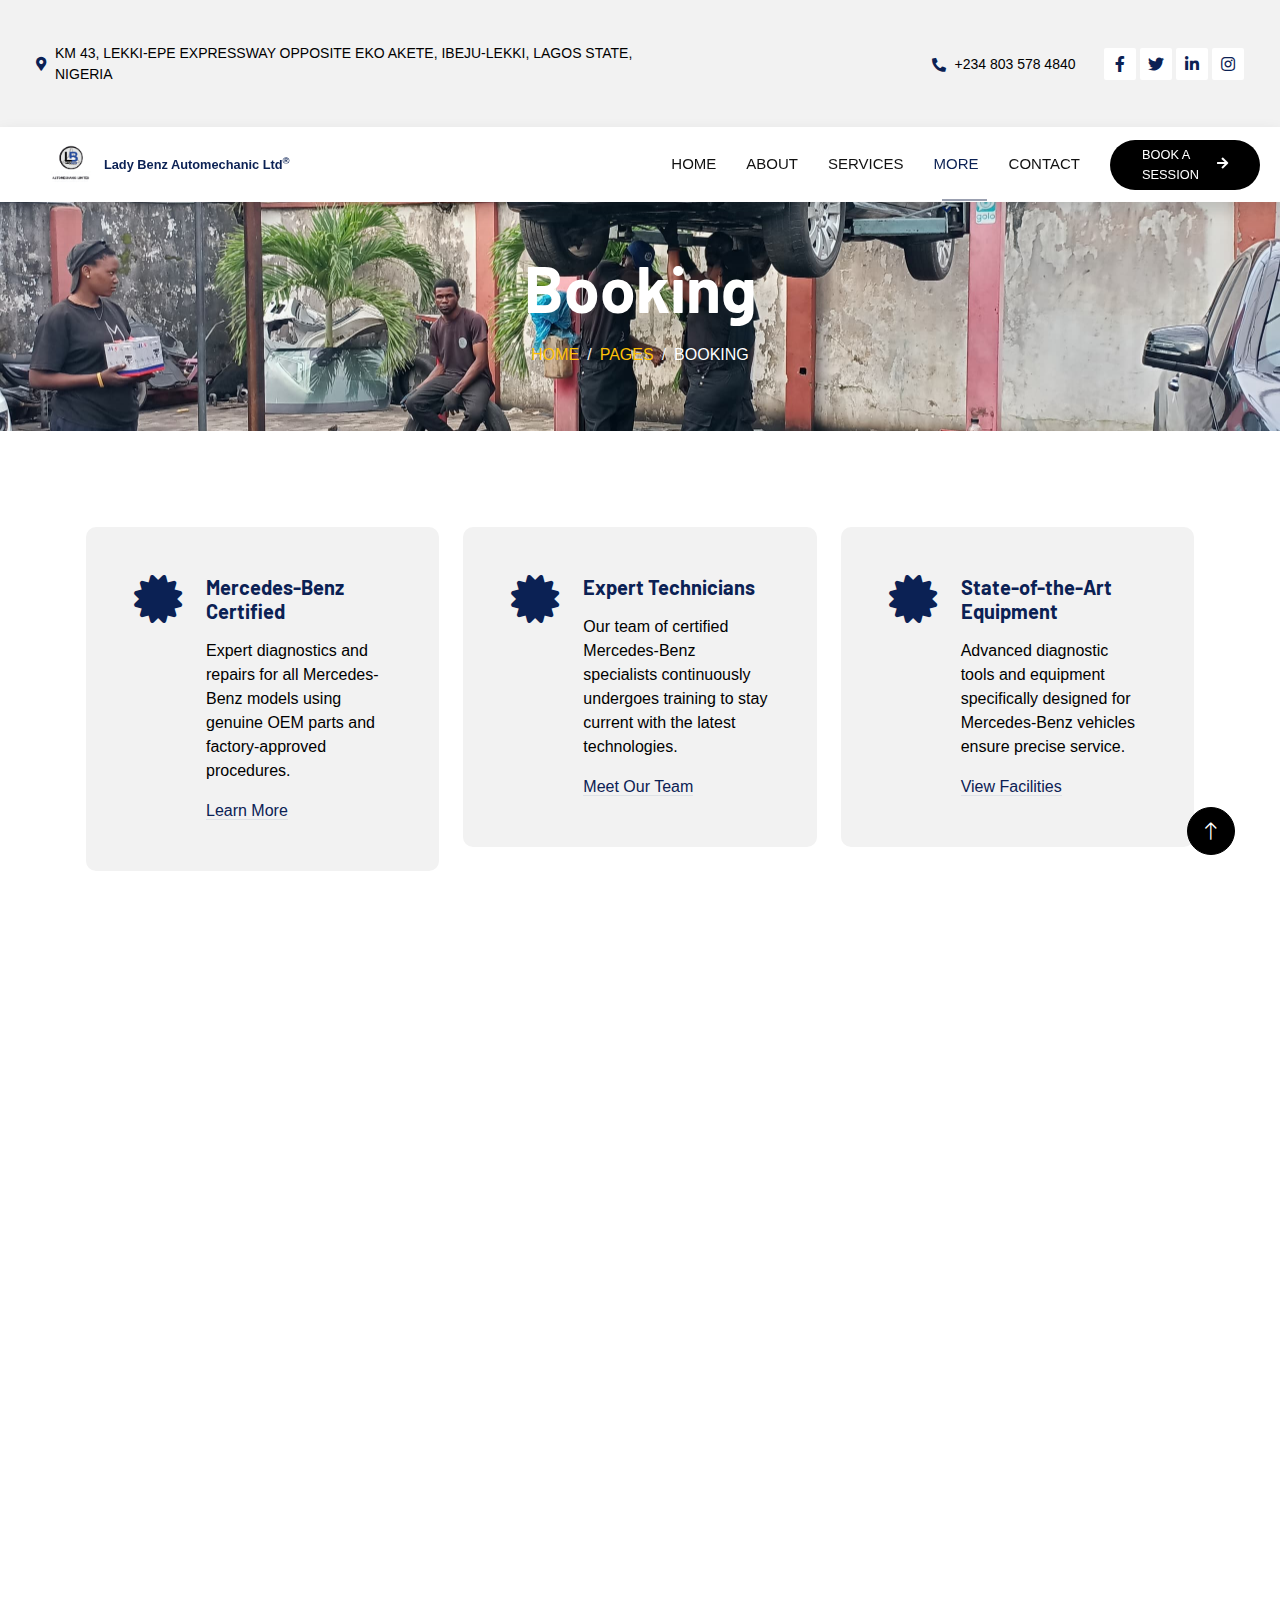
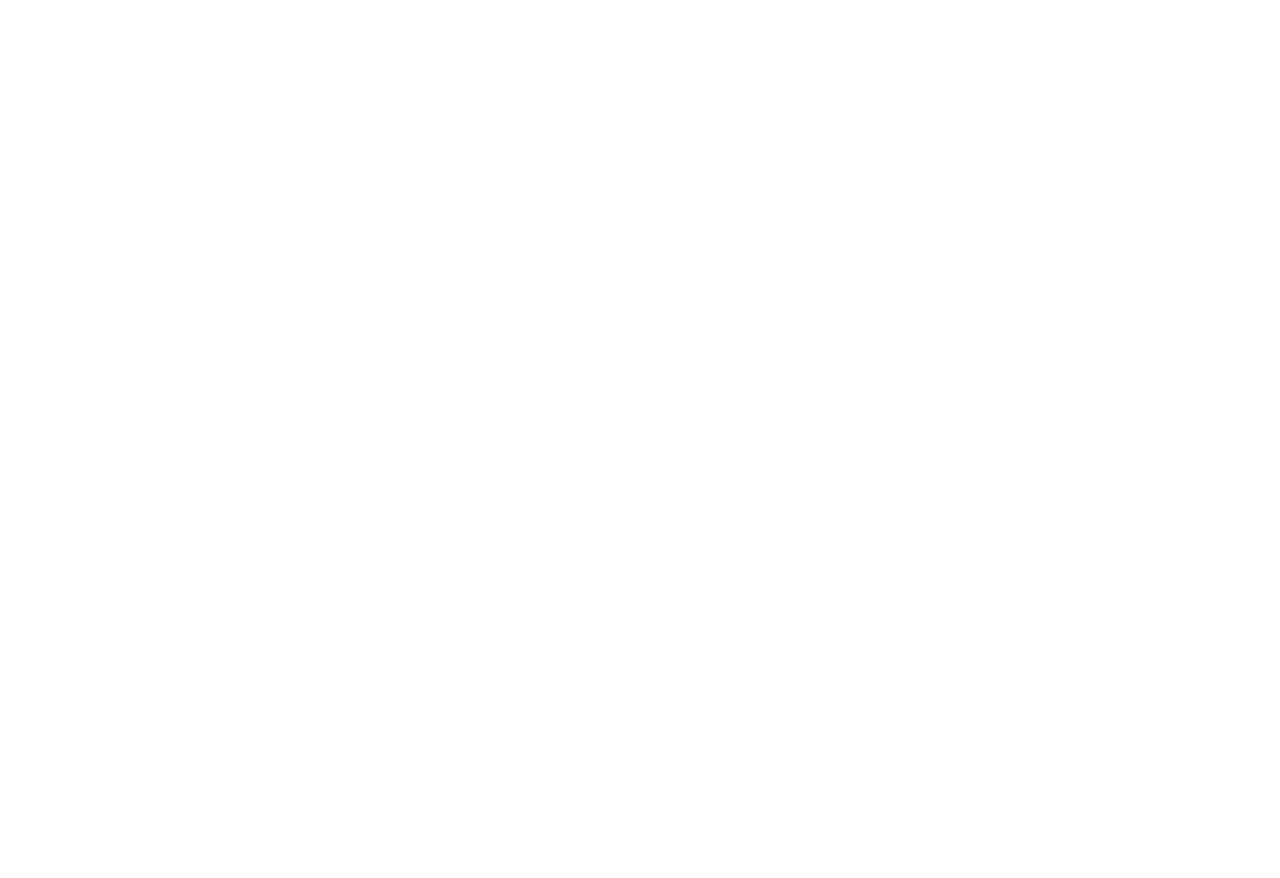
<file: booking.html>
<!DOCTYPE html>
<html lang="en">

<head>
    <meta charset="utf-8">
    <title>Lady Benz Automechanic Ltd</title>
    <meta content="width=device-width, initial-scale=1.0" name="viewport">
    <meta content="" name="keywords">
    <meta content="" name="description">

    <!-- Favicon -->
    <link href="img/logo.png" rel="icon">

    <!-- Google Web Fonts -->
    <link rel="preconnect" href="https://fonts.googleapis.com">
    <link rel="preconnect" href="https://fonts.gstatic.com" crossorigin>
    <link href="https://fonts.googleapis.com/css2?family=Barlow:wght@600;700&family=Ubuntu:wght@400;500&display=swap" rel="stylesheet"> 

    <!-- Icon Font Stylesheet -->
    <link href="https://cdnjs.cloudflare.com/ajax/libs/font-awesome/5.10.0/css/all.min.css" rel="stylesheet">
    <link href="https://cdn.jsdelivr.net/npm/bootstrap-icons@1.4.1/font/bootstrap-icons.css" rel="stylesheet">

    <!-- Libraries Stylesheet -->
    <link href="lib/animate/animate.min.css" rel="stylesheet">
    <link href="lib/owlcarousel/assets/owl.carousel.min.css" rel="stylesheet">
    <link href="lib/tempusdominus/css/tempusdominus-bootstrap-4.min.css" rel="stylesheet" />

    <!-- Customized Bootstrap Stylesheet -->
    <link href="css/bootstrap.min.css" rel="stylesheet">

    <!-- Template Stylesheet -->
    <link href="css/style.css" rel="stylesheet">
</head>

<body>
    <!-- Spinner Start -->
    <div id="spinner" class="show bg-white position-fixed translate-middle w-100 vh-100 top-50 start-50 d-flex align-items-center justify-content-center">
        <div class="spinner-border text-secondary" style="width: 3rem; height: 3rem;" role="status">
            <span class="sr-only">Loading...</span>
        </div>
    </div>
    <!-- Spinner End -->


    <!-- Topbar Start -->
    <div class="container-fluid bg-light p-0">
        <div class="row gx-0 d-none d-lg-flex">
            <div class="col-lg-7 px-5 text-start">
                <div class="h-100 d-inline-flex align-items-center py-3 me-4">
                    <small class="fa fa-map-marker-alt text-secondary me-2"></small>
                    <small>KM 43, LEKKI-EPE EXPRESSWAY OPPOSITE EKO AKETE, IBEJU-LEKKI, LAGOS STATE, NIGERIA</small>
                </div>
                <div class="h-100 d-inline-flex align-items-center py-3">
                    <small class="far fa-clock text-secondary me-2"></small>
                    <small>MON - FRI: 09:00 AM - 06:00 PM</small>
                </div>
            </div>
            <div class="col-lg-5 px-5 text-end">
                <div class="h-100 d-inline-flex align-items-center py-3 me-4">
                    <small class="fa fa-phone-alt text-secondary me-2"></small>
                    <small>+234 803 578 4840</small>
                </div>
                <div class="h-100 d-inline-flex align-items-center">
                    <a class="btn btn-sm-square bg-white text-secondary me-1" href="https://facebook.com/ladybenztraining"><i class="fab fa-facebook-f"></i></a>
                    <a class="btn btn-sm-square bg-white text-secondary me-1" href="https://twitter.com/ladybenzauto"><i class="fab fa-twitter"></i></a>
                    <a class="btn btn-sm-square bg-white text-secondary me-1" href="https://linkedin.com/company/lady-benz-automechanic"><i class="fab fa-linkedin-in"></i></a>
                    <a class="btn btn-sm-square bg-white text-secondary me-0" href="https://instagram.com/ladybenzautomechanic"><i class="fab fa-instagram"></i></a>
                </div>
            </div>
        </div>
    </div>
    <!-- Topbar End -->


    <!-- Navbar Start -->
    <nav class="navbar navbar-expand-lg bg-white navbar-light shadow sticky-top p-0">
        <a href="index.html" class="navbar-brand d-flex align-items-center px-4 px-lg-5">
            <img src="img/logo.png" alt="Lady Benz Logo" height="48" class="me-2"/>
            <span class="font-size-1 text-secondary fw-bold">Lady Benz Automechanic Ltd<sup>®</sup></span>
        </a>
        <button type="button" class="navbar-toggler me-4" data-bs-toggle="collapse" data-bs-target="#navbarCollapse">
            <span class="navbar-toggler-icon"></span>
        </button>
        <div class="collapse navbar-collapse" id="navbarCollapse">
            <div class="navbar-nav ms-auto p-4 p-lg-0">
                <a href="index.html" class="nav-item nav-link">Home</a>
                <a href="about.html" class="nav-item nav-link">About</a>
                <a href="service.html" class="nav-item nav-link">Services</a>
                <div class="nav-item dropdown">
                    <a href="#" class="nav-link dropdown-toggle active" data-bs-toggle="dropdown">More</a>
                    <div class="dropdown-menu fade-up m-0">
                        <a href="booking.html" class="dropdown-item active">Booking</a>
                        <a href="team.html" class="dropdown-item">Technicians</a>
                        <a href="testimonial.html" class="dropdown-item">Testimonial</a>
                        <a href="404.html" class="dropdown-item">404 Page</a>
                    </div>
                </div>
                <a href="contact.html" class="nav-item nav-link">Contact</a>
            </div>
            <a href="booking.html" class="booking-btn">Book A Session<i class="fa fa-arrow-right ms-2"></i></a>
        </div>
        </div>
    </nav>
    <!-- Navbar End -->


    <!-- Page Header Start -->
    <div class="container-fluid page-header mb-5 p-0" style="background-image: url(img/IMG-20250715-WA0107.jpg);">
        <div class="container-fluid page-header-inner py-5">
            <div class="container text-center">
                <h1 class="display-3 text-white mb-3 animated slideInDown">Booking</h1>
                <nav aria-label="breadcrumb">
                    <ol class="breadcrumb justify-content-center text-uppercase">
                        <li class="breadcrumb-item"><a href="#" class="text-warning">Home</a></li>
                        <li class="breadcrumb-item"><a href="#" class="text-warning">Pages</a></li>
                        <li class="breadcrumb-item text-white active" aria-current="page">Booking</li>
                    </ol>
                </nav>
            </div>
        </div>
    </div>
    <!-- Page Header End -->


        <!-- Service Start -->
    <div class="container-xxl py-5">
        <div class="container">
            <div class="row g-4">
                <div class="col-lg-4 col-md-6 wow fadeInUp" data-wow-delay="0.1s">
                    <div class="d-flex flex-column flex-lg-row bg-light py-5 px-5 service-card">
                        <i class="fa fa-certificate fa-3x text-secondary flex-shrink-0 mb-3 mb-lg-0 mx-auto mx-lg-0"></i>
                        <div class="ps-4">
                            <h5 class="mb-3 text-center text-lg-start">Mercedes-Benz Certified</h5>
                            <p class="text-center text-lg-start">Expert diagnostics and repairs for all Mercedes-Benz models using genuine OEM parts and factory-approved procedures.</p>
                            <div class="text-center text-lg-start">
                            <a class="text-secondary border-bottom" href="service.html#certification">Learn More</a>
                            </div>
                        </div>
                    </div>
                </div>
                <div class="col-lg-4 col-md-6 wow fadeInUp" data-wow-delay="0.3s">
                    <div class="d-flex flex-column flex-lg-row bg-light py-5 px-5 service-card">
                        <i class="fa fa-certificate fa-3x text-secondary flex-shrink-0 mb-3 mb-lg-0 mx-auto mx-lg-0"></i>
                        <div class="ps-4">
                            <h5 class="mb-3 text-center text-lg-start">Expert Technicians</h5>
                            <p class="text-center text-lg-start">Our team of certified Mercedes-Benz specialists continuously undergoes training to stay current with the latest technologies.</p>
                             <div class="text-center text-lg-start">
                            <a class="text-secondary border-bottom" href="team.html">Meet Our Team</a>
                            </div>
                        </div>
                    </div>
                </div>
                <div class="col-lg-4 col-md-6 wow fadeInUp" data-wow-delay="0.5s">
                    <div class="d-flex flex-column flex-lg-row bg-light py-5 px-5 service-card">
                        <i class="fa fa-certificate fa-3x text-secondary flex-shrink-0 mb-3 mb-lg-0 mx-auto mx-lg-0"></i>
                        <div class="ps-4">
                            <h5 class="mb-3 text-center text-lg-start">State-of-the-Art Equipment</h5>
                            <p class="text-center text-lg-start">Advanced diagnostic tools and equipment specifically designed for Mercedes-Benz vehicles ensure precise service.</p>
                            <div class="text-center text-lg-start">
                            <a class="text-secondary border-bottom" href="service.html#facilities">View Facilities</a>
                            </div>
                        </div>
                    </div>
                </div>
            </div>
        </div>
    </div>
    <!-- Service End -->
    



    <!-- Booking Start -->
    <div class="container-fluid bg-secondary booking my-5 wow fadeInUp" data-wow-delay="0.1s">
        <div class="container">
            <div class="row gx-5">
                <div class="col-lg-6 py-5">
                    <div class="py-5">
                        <h1 class="text-white mb-4 text-center text-lg-start">Nigeria's Leading Mercedes-Benz Service & Training Center</h1>
                        <p class="text-white mb-0">
                            Lady Benz Automechanic Ltd® offers certified diagnostics, engine and gearbox repairs, routine maintenance, and OEM parts replacement for all Mercedes-Benz models. 
                            Our award-winning team, led by Engr. Joy Obi Amuche, delivers world-class service and empowers the next generation of auto engineers through hands-on training.
                        </p>
                        <ul class="list-unstyled text-white mt-4">
                            <li><i class="fa fa-check text-warning me-2"></i>OEM Mercedes-Benz Diagnostics</li>
                            <li><i class="fa fa-check text-warning me-2"></i>Certified Technicians</li>
                            <li><i class="fa fa-check text-warning me-2"></i>Genuine Parts</li>
                            <li><i class="fa fa-check text-warning me-2"></i>Professional Training</li>
                        </ul>
                    </div>
                </div>
                <div class="col-lg-6">
                    <div class="bg-secondary h-100 d-flex flex-column justify-content-center text-center p-5 wow zoomIn rounded-4 shadow" data-wow-delay="0.6s">
                        <h1 class="text-white mb-4">Book For A Service</h1>
                        <form id="bookingForm" action="send-booking.php" method="POST">
                            <div class="row g-3">
                                <div class="col-12 col-sm-6">
                                    <input type="text" class="form-control border-0 rounded-3 shadow-sm" 
                                           name="name" placeholder="Your Name" style="height: 55px;" 
                                           required>
                                </div>
                                <div class="col-12 col-sm-6">
                                    <input type="email" class="form-control border-0 rounded-3 shadow-sm" 
                                           name="email" placeholder="Your Email" style="height: 55px;" 
                                           required>
                                </div>
                                <div class="col-12 col-sm-6">
                                    <input type="tel" class="form-control border-0 rounded-3 shadow-sm" 
                                           name="phone" placeholder="Your Phone" style="height: 55px;" 
                                           required pattern="[0-9+\s-()]{10,}">
                                </div>
                                <div class="col-12 col-sm-6">
                                    <select class="form-select border-0 rounded-3 shadow-sm" 
                                            name="service" style="height: 55px;" required>
                                      <option value="" selected disabled>Select A Service</option>
                                      <option value="Mercedes-Benz Diagnostics">Mercedes-Benz Diagnostics</option>
                                      <option value="Engine & Gearbox Repair">Engine & Gearbox Repair</option>
                                      <option value="Routine Maintenance">Routine Maintenance</option>
                                      <option value="ECU Programming">ECU Programming</option>
                                      <option value="Bodywork & Paint">Bodywork & Paint</option>
                                      <option value="Technical Training">Technical Training</option>
                                      <option value="OEM Parts Replacement">OEM Parts Replacement</option>
                                    </select>
                                </div>
                                <div class="col-12 col-sm-6">
                                    <input type="date" class="form-control border-0 rounded-3 shadow-sm"
                                           name="preferred_date" style="height: 55px;" required
                                           min="<?php echo date('Y-m-d'); ?>">
                                </div>
                                <div class="col-12 col-sm-6">
                                    <input type="time" class="form-control border-0 rounded-3 shadow-sm"
                                           name="preferred_time" style="height: 55px;" required
                                           min="09:00" max="18:00">
                                </div>
                                <div class="col-12">
                                    <textarea class="form-control border-0 rounded-3 shadow-sm" 
                                              name="message" rows="3" 
                                              placeholder="Describe your car issue or request (e.g. model, year, symptoms)" required></textarea>
                                </div>
                                <div class="col-12">
                                    <button class="btn btn-warning w-100 py-3 rounded-pill fw-bold" 
                                            type="submit" id="submitBtn">
                                      Book Now
                                      <i class="fa fa-arrow-right ms-2"></i>
                                    </button>
                                </div>
                            </div>
                        </form>
                        <div id="bookingStatus" class="mt-3" role="alert"></div>
                    </div>
                </div>
            </div>
        </div>
    </div>
    <!-- Booking End -->


    <!-- Call To Action Start -->
    <div class="container-xxl py-5 wow fadeInUp" data-wow-delay="0.1s">
        <div class="container">
            <div class="row g-4">
                <div class="col-lg-8 col-md-6">
                    <h6 class="text-secondary text-uppercase text-center text-lg-start">// Need More Information? //</h6>
                    <h1 class="mb-4 text-center text-lg-start">Have Questions About Our Services?</h1>
                    <p class="mb-0">Our customer service team is available during business hours to answer any questions about our Mercedes-Benz services, training programs, or booking process. We can also provide detailed quotes and technical consultations for complex repairs.</p>
                </div>
                <div class="col-lg-4 col-md-6">
                    <div class="bg-secondary d-flex flex-column justify-content-center text-center h-100 p-4">
                        <h3 class="text-white mb-4"><i class="fa fa-phone-alt me-3"></i>+234 803 578 4840</h3>
                        <a href="contact.html" class="btn btn-warning py-3 px-5 rounded-pill">Contact Us<i class="fa fa-arrow-right ms-3"></i></a>
                    </div>
                </div>
            </div>
        </div>
    </div>
    <!-- Call To Action End -->


    <!-- Footer Start -->
    <div class="container-fluid bg-dark text-light footer pt-5 mt-5 wow fadeIn" data-wow-delay="0.1s">
        <div class="container py-5">
            <div class="row g-5">
                <div class="col-lg-3 col-md-6">
                    <h4 class="text-light mb-4">Contact Us</h4>
                    <p class="mb-2"><i class="fa fa-map-marker-alt me-3"></i>LADY BENZ AUTOMECHANIC LTD KM 43, LEKKI-EPE EXPRESSWAY OPPOSITE EKO AKETE, IBEJU-LEKKI, LAGOS STATE, NIGERIA</p>
                    <p class="mb-2"><i class="fa fa-phone-alt me-3"></i>+234 803 578 4840</p>
                    <p class="mb-2"><i class="fa fa-envelope me-3"></i>info@ladybenzautomechanic.com</p>
                    <div class="d-flex pt-2">
                        <a class="btn btn-outline-light btn-social" href="https://twitter.com/ladybenzauto"><i class="fab fa-twitter"></i></a>
                        <a class="btn btn-outline-light btn-social" href="https://facebook.com/ladybenztraining"><i class="fab fa-facebook-f"></i></a>
                        <a class="btn btn-outline-light btn-social" href="https://youtube.com/@ladybenzautomechanic"><i class="fab fa-youtube"></i></a>
                        <a class="btn btn-outline-light btn-social" href="https://linkedin.com/company/lady-benz-automechanic"><i class="fab fa-linkedin-in"></i></a>
                    </div>
                </div>
                <div class="col-lg-3 col-md-6">
                    <h4 class="text-light mb-4">Business Hours</h4>
                    <h6 class="text-light">Monday - Friday:</h6>
                    <p class="mb-4">09:00 AM - 06:00 PM</p>
                    <h6 class="text-light">Saturday:</h6>
                    <p class="mb-0">09:00 AM - 02:00 PM</p>
                    <h6 class="text-light">Sunday:</h6>
                    <p class="mb-0">Closed</p>
                </div>
                <div class="col-lg-3 col-md-6">
                    <h4 class="text-light mb-4">Our Services</h4>
                    <a class="btn btn-link" href="service.html#diagnostics">Mercedes-Benz Diagnostics</a>
                    <a class="btn btn-link" href="service.html#engine">Engine & Transmission</a>
                    <a class="btn btn-link" href="service.html#maintenance">Preventive Maintenance</a>
                    <a class="btn btn-link" href="service.html#programming">ECU Programming</a>
                    <a class="btn btn-link" href="service.html#training">Technical Training</a>
                </div>
                <div class="col-lg-3 col-md-6">
                    <h4 class="text-light mb-4">Newsletter</h4>
                    <p>Subscribe to receive updates about our services, training programs, and special offers.</p>
                    <div class="position-relative mx-auto" style="max-width: 400px;">
                        <input class="form-control border-0 w-100 py-3 ps-4 pe-5" type="email" placeholder="Your email">
                        <button type="button" class="btn btn-warning py-2 position-absolute top-0 end-0 mt-2 me-2">Subscribe</button>
                    </div>
                </div>
            </div>
        </div>
        <div class="container">
            <div class="copyright">
                <div class="row">
                    <div class="col-md-6 text-center text-md-start mb-3 mb-md-0">
                        &copy; <a class="border-bottom" href="#">Lady Benz Automechanic Ltd</a>, All Rights Reserved.
                    </div>
                    <div class="col-md-6 text-center text-md-end">
                        <div class="footer-menu">
                            <a href="index.html">Home</a>
                            <a href="privacy.html">Privacy</a>
                            <a href="terms.html">Terms</a>
                            <a href="faq.html">FAQs</a>
                        </div>
                    </div>
                </div>
            </div>
        </div>
    </div>
    <!-- Footer End -->


    <!-- Back to Top -->
    <a href="#" class="btn btn-lg btn-primary btn-lg-square back-to-top"><i class="bi bi-arrow-up"></i></a>


    <!-- JavaScript Libraries -->
    <script src="https://code.jquery.com/jquery-3.4.1.min.js"></script>
    <script src="https://cdn.jsdelivr.net/npm/bootstrap@5.0.0/dist/js/bootstrap.bundle.min.js"></script>
    <script src="lib/wow/wow.min.js"></script>
    <script src="lib/easing/easing.min.js"></script>
    <script src="lib/waypoints/waypoints.min.js"></script>
    <script src="lib/counterup/counterup.min.js"></script>
    <script src="lib/owlcarousel/owl.carousel.min.js"></script>
    <script src="lib/tempusdominus/js/moment.min.js"></script>
    <script src="lib/tempusdominus/js/moment-timezone.min.js"></script>
    <script src="lib/tempusdominus/js/tempusdominus-bootstrap-4.min.js"></script>

    <!-- Template Javascript -->
    <script src="js/main.js"></script>
    <script>
document.getElementById('bookingForm').addEventListener('submit', function(e) {
  e.preventDefault();
  
  const form = this;
  const status = document.getElementById('bookingStatus');
  const submitBtn = document.getElementById('submitBtn');
  
  // Show loading state
  status.innerHTML = '<div class="alert alert-info">Sending your booking request...</div>';
  submitBtn.disabled = true;
  
  fetch('send-booking.php', {
    method: 'POST',
    body: new FormData(form)
  })
  .then(response => response.json())
  .then(data => {
    if(data.success) {
      status.innerHTML = '<div class="alert alert-success">Your booking has been sent successfully! We will contact you soon.</div>';
      form.reset();
      
      // Scroll status into view
      status.scrollIntoView({ behavior: 'smooth', block: 'center' });
      
      // Clear success message after 5 seconds
      setTimeout(() => {
        status.innerHTML = '';
      }, 5000);
    } else {
      throw new Error(data.message || 'Booking failed');
    }
  })
  .catch(error => {
    status.innerHTML = `<div class="alert alert-danger">
      ${error.message || 'There was an error sending your booking. Please try again or contact us directly.'}
    </div>`;
  })
  .finally(() => {
    submitBtn.disabled = false;
  });
});

// Validate time input to business hours
document.querySelector('input[name="preferred_time"]').addEventListener('change', function(e) {
  const time = e.target.value;
  const hour = parseInt(time.split(':')[0]);
  
  if (hour < 9 || hour >= 18) {
    alert('Please select a time between 9:00 AM and 6:00 PM');
    e.target.value = '09:00';
  }
});

// Prevent past dates
document.querySelector('input[name="preferred_date"]').min = new Date().toISOString().split('T')[0];
</script>
</body>

</html>
</file>
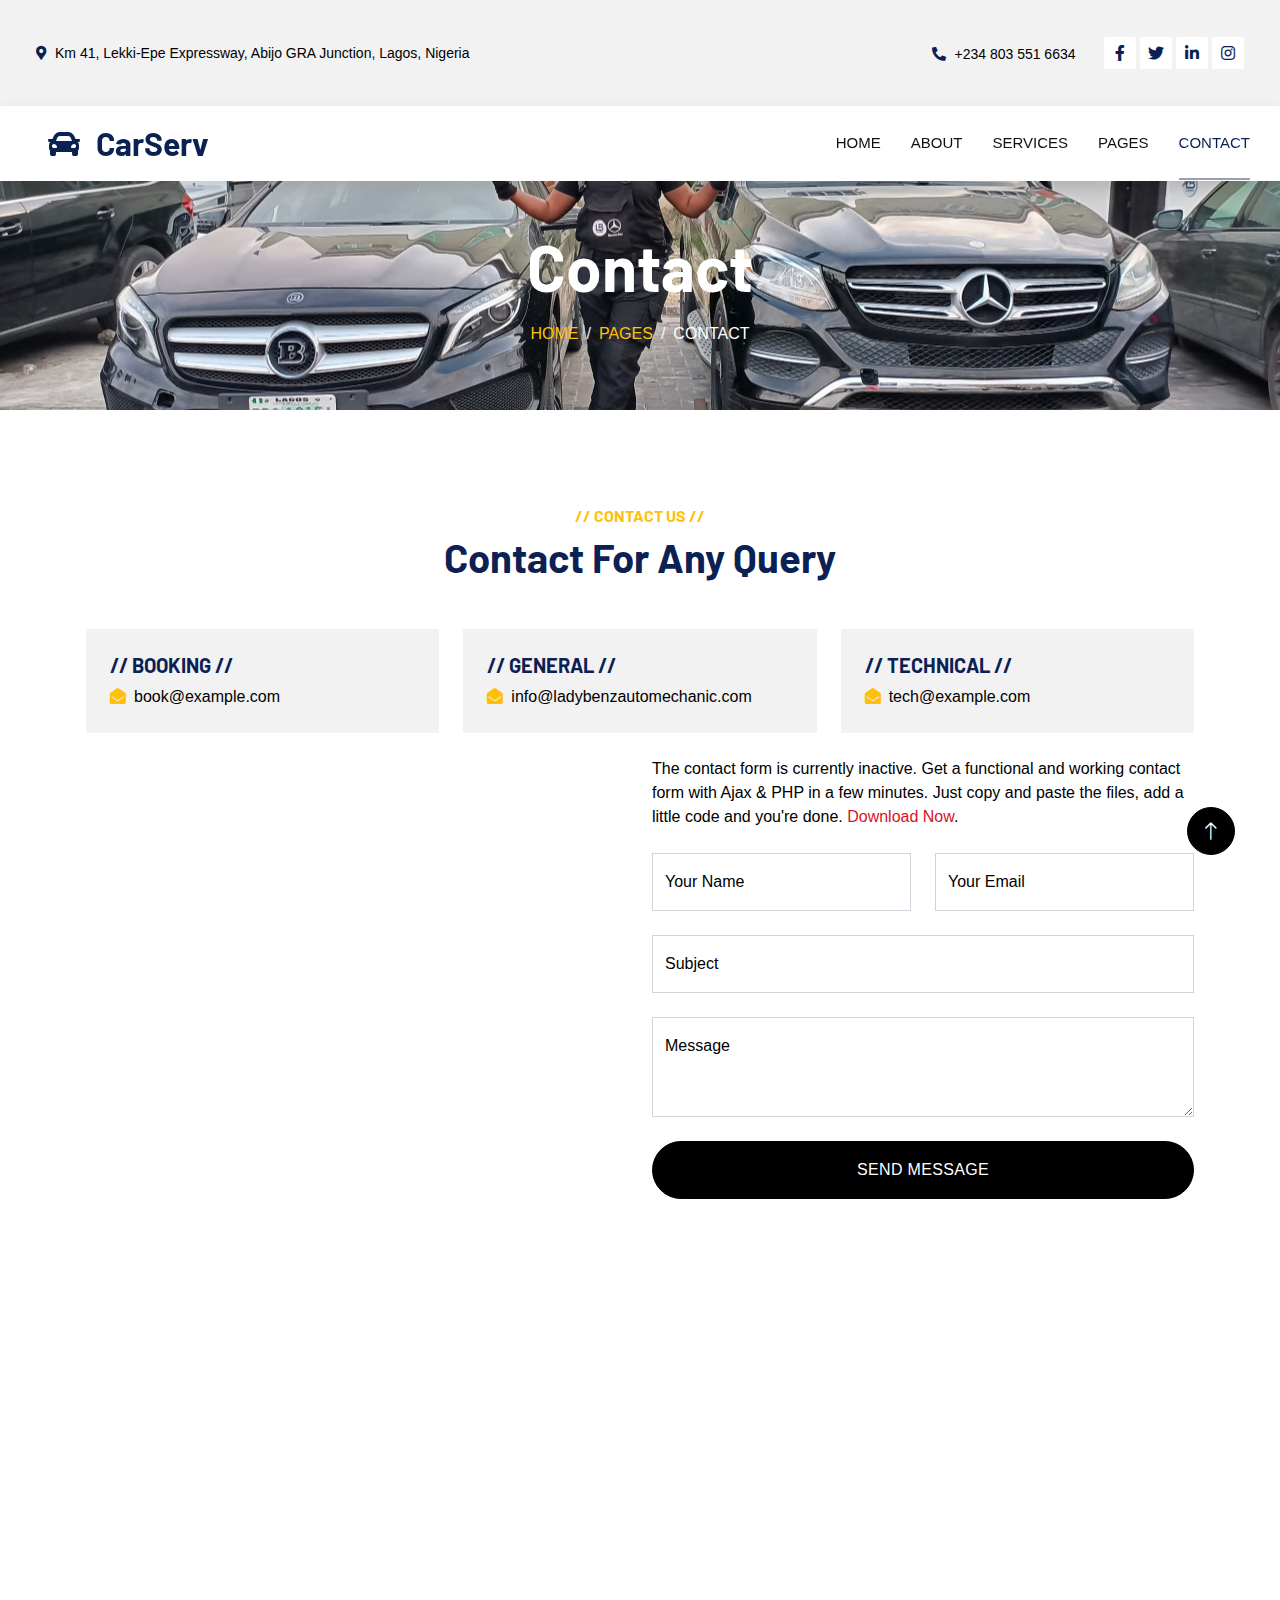
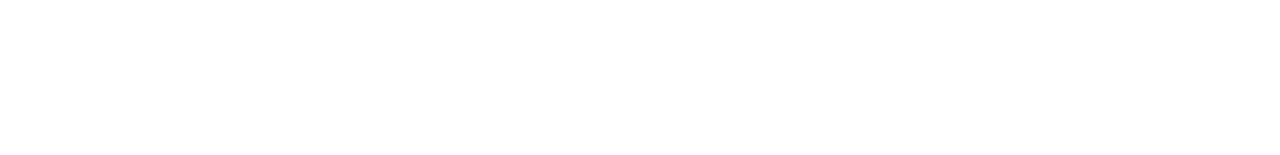
<file: contact.html>
<!DOCTYPE html>
<html lang="en">

<head>
    <meta charset="utf-8">
    <title>CarServ - Car Repair HTML Template</title>
    <meta content="width=device-width, initial-scale=1.0" name="viewport">
    <meta content="" name="keywords">
    <meta content="" name="description">

    <!-- Favicon -->
    <link href="img/logo.png" rel="icon">

    <!-- Google Web Fonts -->
    <link rel="preconnect" href="https://fonts.googleapis.com">
    <link rel="preconnect" href="https://fonts.gstatic.com" crossorigin>
    <link href="https://fonts.googleapis.com/css2?family=Barlow:wght@600;700&family=Ubuntu:wght@400;500&display=swap" rel="stylesheet"> 

    <!-- Icon Font Stylesheet -->
    <link href="https://cdnjs.cloudflare.com/ajax/libs/font-awesome/5.10.0/css/all.min.css" rel="stylesheet">
    <link href="https://cdn.jsdelivr.net/npm/bootstrap-icons@1.4.1/font/bootstrap-icons.css" rel="stylesheet">

    <!-- Libraries Stylesheet -->
    <link href="lib/animate/animate.min.css" rel="stylesheet">
    <link href="lib/owlcarousel/assets/owl.carousel.min.css" rel="stylesheet">
    <link href="lib/tempusdominus/css/tempusdominus-bootstrap-4.min.css" rel="stylesheet" />

    <!-- Customized Bootstrap Stylesheet -->
    <link href="css/bootstrap.min.css" rel="stylesheet">

    <!-- Template Stylesheet -->
    <link href="css/style.css" rel="stylesheet">

</head>

<body>
    <!-- Spinner Start -->
    <div id="spinner" class="show bg-white position-fixed translate-middle w-100 vh-100 top-50 start-50 d-flex align-items-center justify-content-center">
        <div class="spinner-border text-secondary" style="width: 3rem; height: 3rem;" role="status">
            <span class="sr-only">Loading...</span>
        </div>
    </div>
    <!-- Spinner End -->


    <!-- Topbar Start -->
    <div class="container-fluid bg-light p-0">
        <div class="row gx-0 d-none d-lg-flex">
            <div class="col-lg-7 px-5 text-start">
                <div class="h-100 d-inline-flex align-items-center py-3 me-4">
                    <small class="fa fa-map-marker-alt text-secondary me-2"></small>
                    <small>Km 41, Lekki-Epe Expressway, Abijo GRA Junction, Lagos, Nigeria</small>
                </div>
                <div class="h-100 d-inline-flex align-items-center py-3">
                    <small class="far fa-clock text-secondary me-2"></small>
                    <small>Mon - Fri : 09.00 AM - 09.00 PM</small>
                </div>
            </div>
            <div class="col-lg-5 px-5 text-end">
                <div class="h-100 d-inline-flex align-items-center py-3 me-4">
                    <small class="fa fa-phone-alt text-secondary me-2"></small>
                    <small>+234 803 551 6634</small>
                </div>
                <div class="h-100 d-inline-flex align-items-center">
                    <a class="btn btn-sm-square bg-white text-secondary me-1" href=""><i class="fab fa-facebook-f"></i></a>
                    <a class="btn btn-sm-square bg-white text-secondary me-1" href=""><i class="fab fa-twitter"></i></a>
                    <a class="btn btn-sm-square bg-white text-secondary me-1" href=""><i class="fab fa-linkedin-in"></i></a>
                    <a class="btn btn-sm-square bg-white text-secondary me-0" href=""><i class="fab fa-instagram"></i></a>
                </div>
            </div>
        </div>
    </div>
    <!-- Topbar End -->


    <!-- Navbar Start -->
    <nav class="navbar navbar-expand-lg bg-white navbar-light shadow sticky-top p-0">
        <a href="index.html" class="navbar-brand d-flex align-items-center px-4 px-lg-5">
            <h2 class="m-0 text-secondary"><i class="fa fa-car me-3"></i>CarServ</h2>
        </a>
        <button type="button" class="navbar-toggler me-4" data-bs-toggle="collapse" data-bs-target="#navbarCollapse">
            <span class="navbar-toggler-icon"></span>
        </button>
        <div class="collapse navbar-collapse" id="navbarCollapse">
            <div class="navbar-nav ms-auto p-4 p-lg-0">
                <a href="index.html" class="nav-item nav-link">Home</a>
                <a href="about.html" class="nav-item nav-link">About</a>
                <a href="service.html" class="nav-item nav-link">Services</a>
                <div class="nav-item dropdown">
                    <a href="#" class="nav-link dropdown-toggle" data-bs-toggle="dropdown">Pages</a>
                    <div class="dropdown-menu fade-up m-0">
                        <a href="booking.html" class="dropdown-item">Booking</a>
                        <a href="team.html" class="dropdown-item">Technicians</a>
                        <a href="testimonial.html" class="dropdown-item">Testimonial</a>
                        <a href="404.html" class="dropdown-item">404 Page</a>
                    </div>
                </div>
                <a href="contact.html" class="nav-item nav-link active">Contact</a>
            </div>
            <!-- <a href="" class="btn btn-primary btn-sm px-2 py-1 rounded-pill ms-3 d-inline-flex align-items-center me-2 ms-0 px-lg-3" style="max-height: 50px">Get A Quote<i class="fa fa-arrow-right ms-3"></i></a>
        </div> -->
    </nav>
    <!-- Navbar End -->


    <!-- Page Header Start -->
    <div class="container-fluid page-header mb-5 p-0" style="background-image: url(img/IMG-20250715-WA0071.jpg);">
        <div class="container-fluid page-header-inner py-5">
            <div class="container text-center">
                <h1 class="display-3 text-white mb-3 animated slideInDown">Contact</h1>
                <nav aria-label="breadcrumb">
                    <ol class="breadcrumb justify-content-center text-uppercase">
                        <li class="breadcrumb-item"><a href="#" class="text-warning">Home</a></li>
                        <li class="breadcrumb-item"><a href="#" class="text-warning">Pages</a></li>
                        <li class="breadcrumb-item text-white active" aria-current="page">Contact</li>
                    </ol>
                </nav>
            </div>
        </div>
    </div>
    <!-- Page Header End -->


    <!-- Contact Start -->
    <div class="container-xxl py-5">
        <div class="container">
            <div class="text-center wow fadeInUp" data-wow-delay="0.1s">
                <h6 class="text-warning text-uppercase">// Contact Us //</h6>
                <h1 class="mb-5">Contact For Any Query</h1>
            </div>
            <div class="row g-4">
                <div class="col-12">
                    <div class="row gy-4">
                        <div class="col-md-4">
                            <div class="bg-light d-flex flex-column justify-content-center p-4">
                                <h5 class="text-uppercase">// Booking //</h5>
                                <p class="m-0"><i class="fa fa-envelope-open text-warning me-2"></i>book@example.com</p>
                            </div>
                        </div>
                        <div class="col-md-4">
                            <div class="bg-light d-flex flex-column justify-content-center p-4">
                                <h5 class="text-uppercase">// General //</h5>
                                <p class="m-0"><i class="fa fa-envelope-open text-warning me-2"></i>info@ladybenzautomechanic.com</p>
                            </div>
                        </div>
                        <div class="col-md-4">
                            <div class="bg-light d-flex flex-column justify-content-center p-4">
                                <h5 class="text-uppercase">// Technical //</h5>
                                <p class="m-0"><i class="fa fa-envelope-open text-warning me-2"></i>tech@example.com</p>
                            </div>
                        </div>
                    </div>
                </div>
                <div class="col-md-6 wow fadeIn" data-wow-delay="0.1s">
                    <iframe class="position-relative rounded w-100 h-100"
                        src="https://www.google.com/maps/embed?pb=!1m18!1m12!1m3!1d3001156.4288297426!2d-78.01371936852176!3d42.72876761954724!2m3!1f0!2f0!3f0!3m2!1i1024!2i768!4f13.1!3m3!1m2!1s0x4ccc4bf0f123a5a9%3A0xddcfc6c1de189567!2sNew%20York%2C%20USA!5e0!3m2!1sen!2sbd!4v1603794290143!5m2!1sen!2sbd"
                        frameborder="0" style="min-height: 350px; border:0;" allowfullscreen="" aria-hidden="false"
                        tabindex="0"></iframe>
                </div>
                <div class="col-md-6">
                    <div class="wow fadeInUp" data-wow-delay="0.2s">
                        <p class="mb-4">The contact form is currently inactive. Get a functional and working contact form with Ajax & PHP in a few minutes. Just copy and paste the files, add a little code and you're done. <a href="https://htmlcodex.com/contact-form">Download Now</a>.</p>
                        <form>
                            <div class="row g-3">
                                <div class="col-md-6">
                                    <div class="form-floating">
                                        <input type="text" class="form-control" id="name" placeholder="Your Name">
                                        <label for="name">Your Name</label>
                                    </div>
                                </div>
                                <div class="col-md-6">
                                    <div class="form-floating">
                                        <input type="email" class="form-control" id="email" placeholder="Your Email">
                                        <label for="email">Your Email</label>
                                    </div>
                                </div>
                                <div class="col-12">
                                    <div class="form-floating">
                                        <input type="text" class="form-control" id="subject" placeholder="Subject">
                                        <label for="subject">Subject</label>
                                    </div>
                                </div>
                                <div class="col-12">
                                    <div class="form-floating">
                                        <textarea class="form-control" placeholder="Leave a message here" id="message" style="height: 100px"></textarea>
                                        <label for="message">Message</label>
                                    </div>
                                </div>
                                <div class="col-12">
                                    <button class="btn btn-primary w-100 py-3" type="submit">Send Message</button>
                                </div>
                            </div>
                        </form>
                    </div>
                </div>
            </div>
        </div>
    </div>
    <!-- Contact End -->


    <!-- Footer Start -->
    <div class="container-fluid bg-dark text-light footer pt-5 mt-5 wow fadeIn" data-wow-delay="0.1s">
        <div class="container py-5">
            <div class="row g-5">
                <div class="col-lg-3 col-md-6">
                    <h4 class="text-light mb-4">Address</h4>
                    <p class="mb-2"><i class="fa fa-map-marker-alt me-3"></i>Km 41, Lekki-Epe Expressway, Abijo GRA Junction, Lagos, Nigeria</p>
                    <p class="mb-2"><i class="fa fa-phone-alt me-3"></i>+234 803 551 66340</p>
                    <p class="mb-2" style="font-size=1rem; !important"><i class="fa fa-envelope me-3"></i>info@ladybenzautomechanic.com</p>
                    <div class="d-flex pt-2">
                        <a class="btn btn-outline-light btn-social" href=""><i class="fab fa-twitter"></i></a>
                        <a class="btn btn-outline-light btn-social" href=""><i class="fab fa-facebook-f"></i></a>
                        <a class="btn btn-outline-light btn-social" href=""><i class="fab fa-youtube"></i></a>
                        <a class="btn btn-outline-light btn-social" href=""><i class="fab fa-linkedin-in"></i></a>
                    </div>
                </div>
                <div class="col-lg-3 col-md-6">
                    <h4 class="text-light mb-4">Opening Hours</h4>
                    <h6 class="text-light">Monday - Friday:</h6>
                    <p class="mb-4">09.00 AM - 09.00 PM</p>
                    <h6 class="text-light">Saturday - Sunday:</h6>
                    <p class="mb-0">09.00 AM - 12.00 PM</p>
                </div>
                <div class="col-lg-3 col-md-6">
                    <h4 class="text-light mb-4">Services</h4>
                    <a class="btn btn-link" href="">Diagnostic Test</a>
                    <a class="btn btn-link" href="">Engine Servicing</a>
                    <a class="btn btn-link" href="">Tires Replacement</a>
                    <a class="btn btn-link" href="">Oil Changing</a>
                    <a class="btn btn-link" href="">Vacuam Cleaning</a>
                </div>
                <div class="col-lg-3 col-md-6">
                    <h4 class="text-light mb-4">Newsletter</h4>
                    <p>Dolor amet sit justo amet elitr clita ipsum elitr est.</p>
                    <div class="position-relative mx-auto" style="max-width: 400px;">
                        <input class="form-control border-0 w-100 py-3 ps-4 pe-5" type="text" placeholder="Your email">
                        <button type="button" class="btn btn-primary py-2 px-4 position-absolute top-0 end-0 mt-2 me-2">SignUp</button>
                    </div>
                </div>
            </div>
        </div>
        <div class="container">
            <div class="copyright">
                <div class="row">
                    <div class="col-md-6 text-center text-md-start mb-3 mb-md-0">
                        &copy; <a class="border-bottom" href="#">Your Site Name</a>, All Right Reserved.

                        <!--/*** This template is free as long as you keep the footer author’s credit link/attribution link/backlink. If you'd like to use the template without the footer author’s credit link/attribution link/backlink, you can purchase the Credit Removal License from "https://htmlcodex.com/credit-removal". Thank you for your support. ***/-->
                        Designed By <a class="border-bottom" href="https://htmlcodex.com">HTML Codex</a>
                    </div>
                    <div class="col-md-6 text-center text-md-end">
                        <div class="footer-menu">
                            <a href="">Home</a>
                            <a href="">Cookies</a>
                            <a href="">Help</a>
                            <a href="">FQAs</a>
                        </div>
                    </div>
                </div>
            </div>
        </div>
    </div>
    <!-- Footer End -->


    <!-- Back to Top -->
    <a href="#" class="btn btn-lg btn-primary btn-lg-square back-to-top"><i class="bi bi-arrow-up"></i></a>


    <!-- JavaScript Libraries -->
    <script src="https://code.jquery.com/jquery-3.4.1.min.js"></script>
    <script src="https://cdn.jsdelivr.net/npm/bootstrap@5.0.0/dist/js/bootstrap.bundle.min.js"></script>
    <script src="lib/wow/wow.min.js"></script>
    <script src="lib/easing/easing.min.js"></script>
    <script src="lib/waypoints/waypoints.min.js"></script>
    <script src="lib/counterup/counterup.min.js"></script>
    <script src="lib/owlcarousel/owl.carousel.min.js"></script>
    <script src="lib/tempusdominus/js/moment.min.js"></script>
    <script src="lib/tempusdominus/js/moment-timezone.min.js"></script>
    <script src="lib/tempusdominus/js/tempusdominus-bootstrap-4.min.js"></script>

    <!-- Template Javascript -->
    <script src="js/main.js"></script>
</body>

</html>
</file>
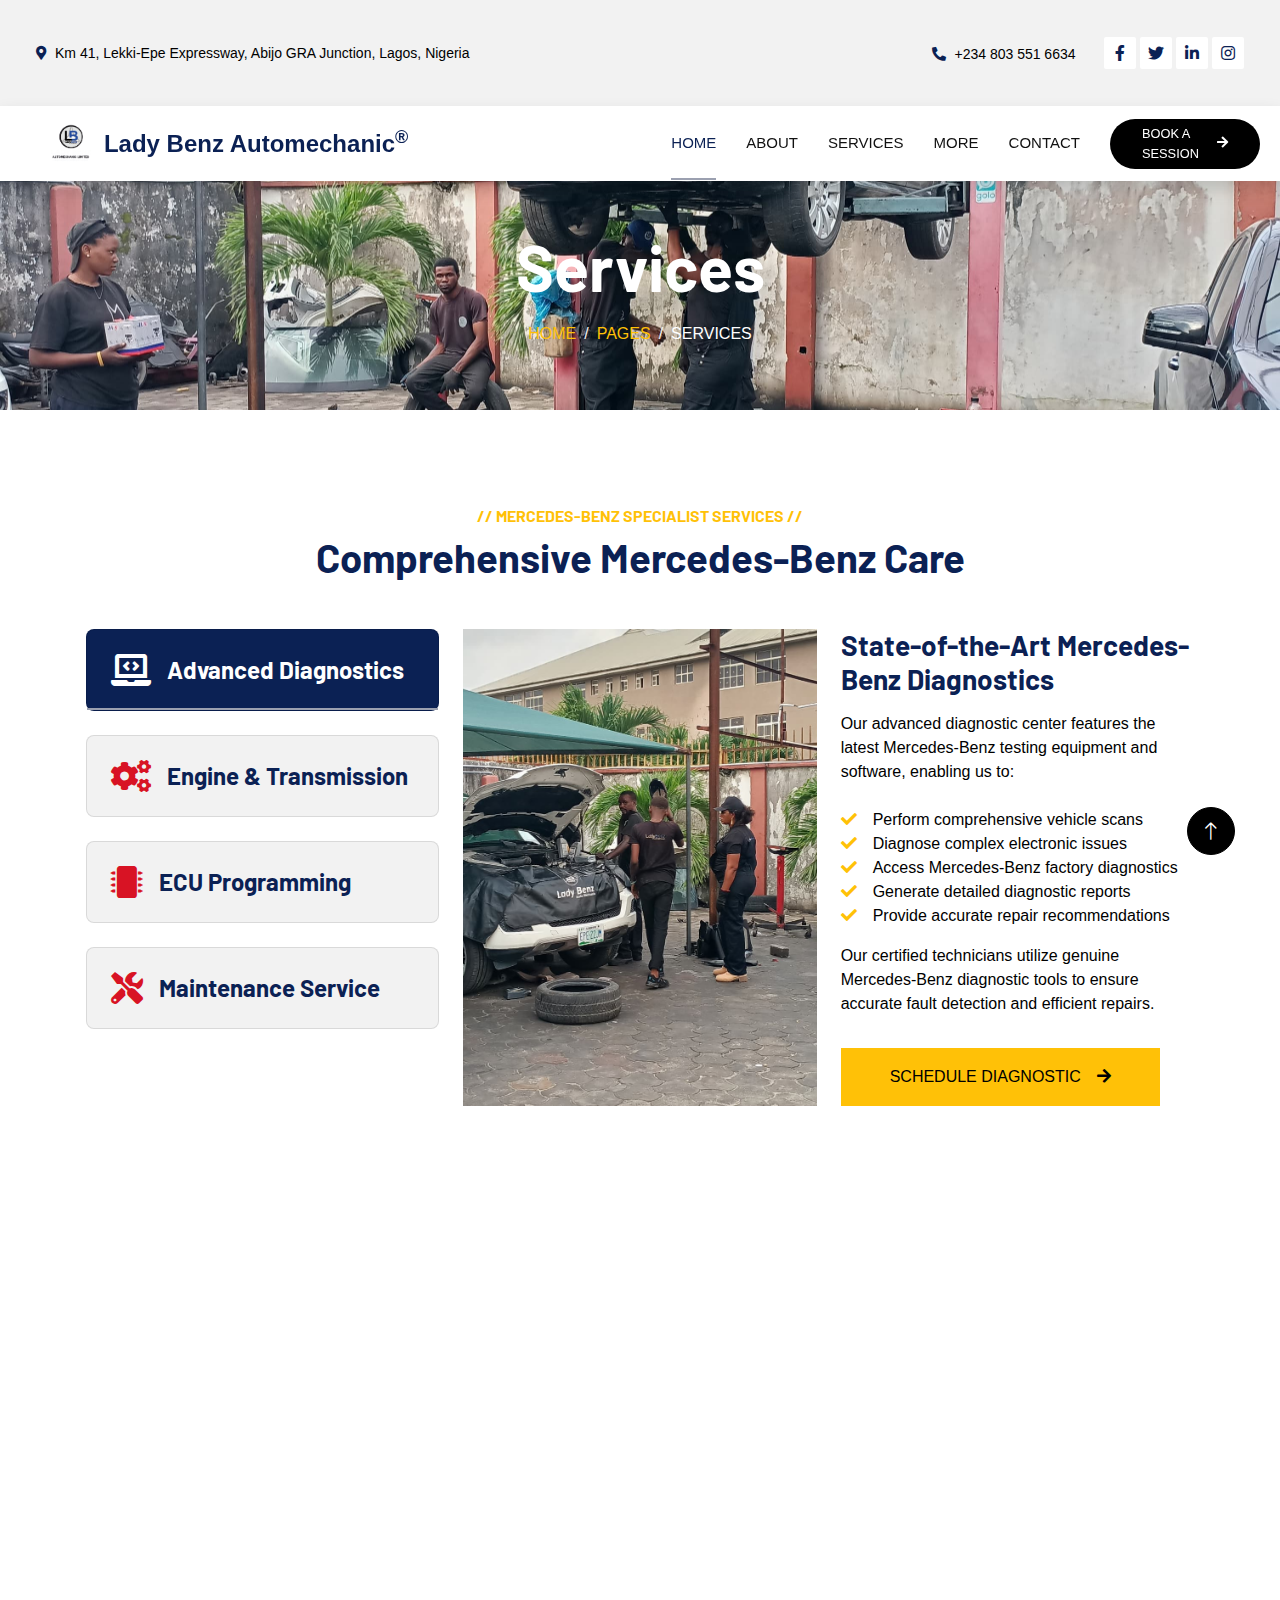
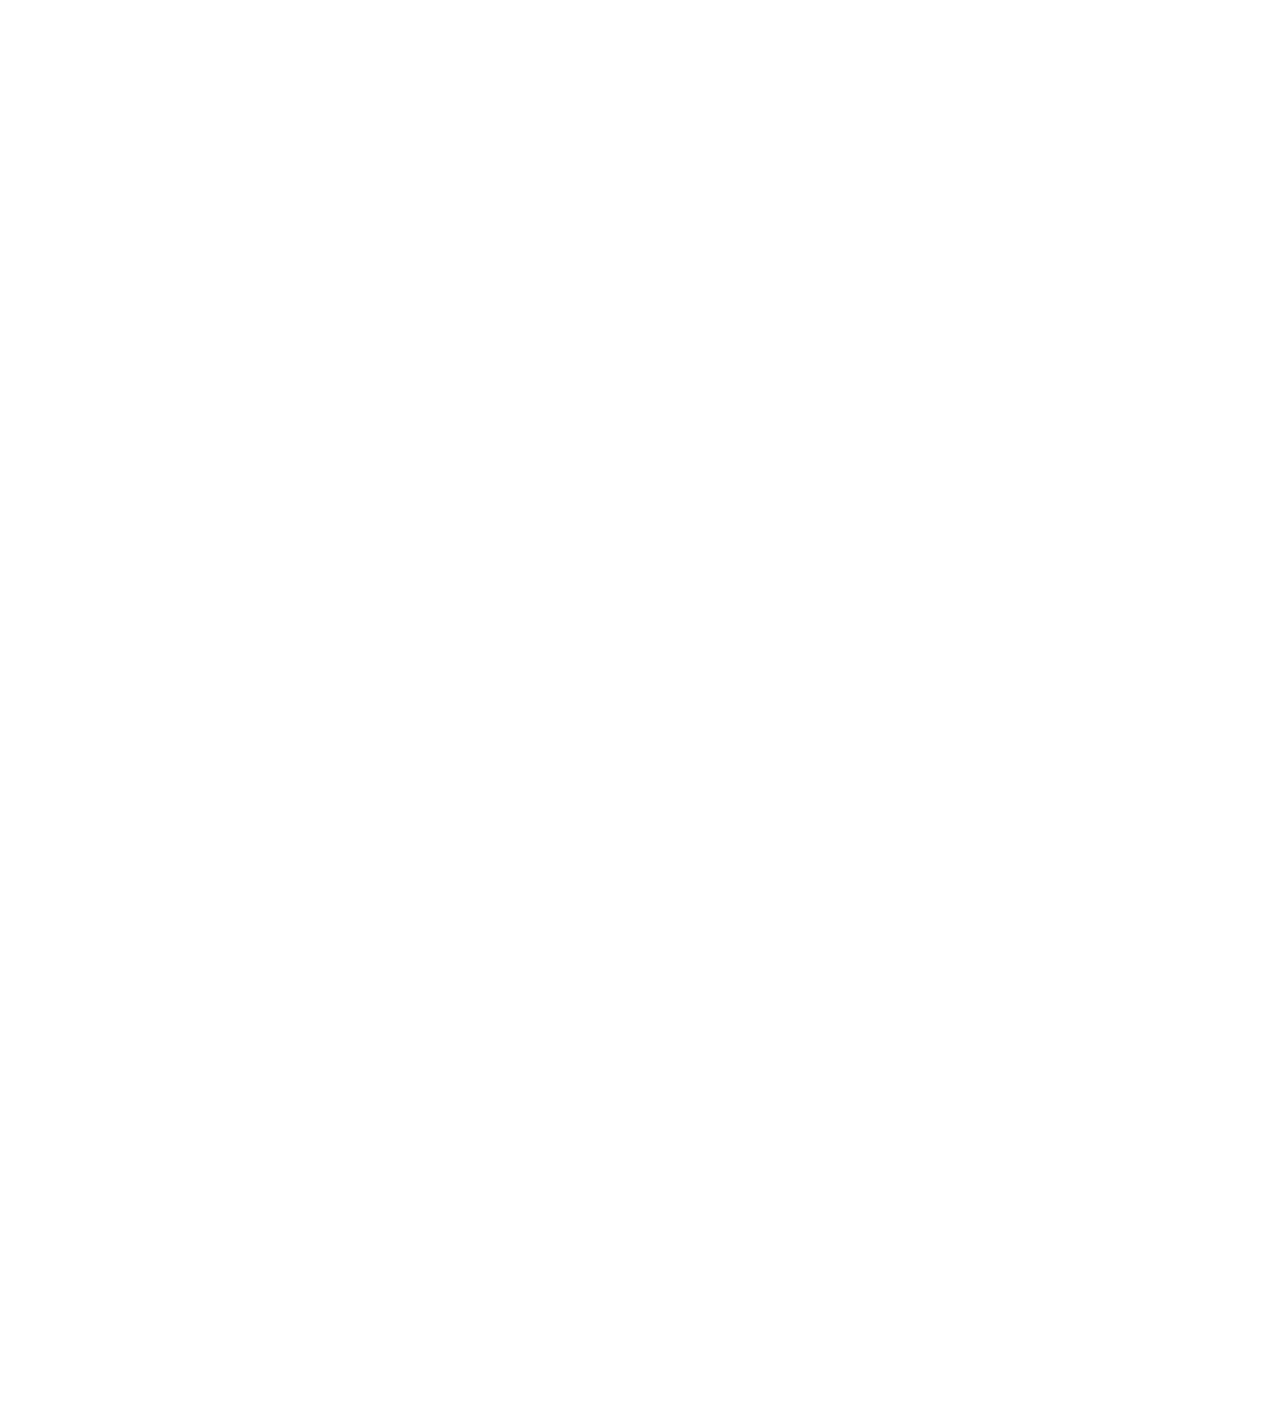
<file: service.html>
<!DOCTYPE html>
<html lang="en">

<head>
    <meta charset="utf-8">
    <title>Lady Benz Automechanic Limited® – Mercedes-Benz Repair & Training</title>
    <meta content="width=device-width, initial-scale=1.0, viewport-fit=cover" name="viewport">
    <meta content="" name="keywords">
    <meta content="" name="description">

    <!-- Favicon -->
  <link href="img/logo.png" rel="icon">

    <!-- Google Web Fonts -->
    <link rel="preconnect" href="https://fonts.googleapis.com">
    <link rel="preconnect" href="https://fonts.gstatic.com" crossorigin>
    <link href="https://fonts.googleapis.com/css2?family=Barlow:wght@600;700&family=Ubuntu:wght@400;500&display=swap" rel="stylesheet"> 

    <!-- Icon Font Stylesheet -->
    <link href="https://cdnjs.cloudflare.com/ajax/libs/font-awesome/5.10.0/css/all.min.css" rel="stylesheet">
    <link href="https://cdn.jsdelivr.net/npm/bootstrap-icons@1.10.5/font/bootstrap-icons.css" rel="stylesheet">

    <!-- Libraries Stylesheet -->
    <link href="lib/animate/animate.min.css" rel="stylesheet">
    <link href="lib/owlcarousel/assets/owl.carousel.min.css" rel="stylesheet">
    <link href="lib/tempusdominus/css/tempusdominus-bootstrap-4.min.css" rel="stylesheet" />

    <!-- Customized Bootstrap Stylesheet -->
    <link href="css/bootstrap.min.css" rel="stylesheet">
    <!-- <link href="https://cdn.jsdelivr.net/npm/bootstrap@5.3.0/dist/css/bootstrap.min.css" rel="stylesheet"> -->
     <script src="https://cdn.jsdelivr.net/npm/bootstrap@5.0.0/dist/js/bootstrap.bundle.min.js"></script>

    <!-- Template Stylesheet -->
    <link href="css/style.css" rel="stylesheet">
    <!-- Add Google Material Icons for modern UI elements -->
    <link href="https://fonts.googleapis.com/icon?family=Material+Icons" rel="stylesheet">
</head>

<body>
    <!-- Spinner Start -->
    <div id="spinner" class="show bg-white position-fixed translate-middle w-100 vh-100 top-50 start-50 d-flex align-items-center justify-content-center" aria-label="Loading">
        <div class="spinner-border text-secondary" style="width: 3rem; height: 3rem;" role="status" aria-live="polite">
            <span class="visually-hidden">Loading...</span>
        </div>
    </div>
    <!-- Spinner End -->
     <!-- Topbar Start -->
    <div class="container-fluid bg-light p-0">
        <div class="row gx-0 d-none d-lg-flex">
            <div class="col-lg-7 px-5 text-start">
                <div class="h-100 d-inline-flex align-items-center py-3 me-4">
                    <small class="fa fa-map-marker-alt text-secondary me-2"></small>
                    <small>Km 41, Lekki-Epe Expressway, Abijo GRA Junction, Lagos, Nigeria</small>
                </div>
                <div class="h-100 d-inline-flex align-items-center py-3">
                    <small class="far fa-clock text-secondary me-2"></small>
                    <small>Mon - Fri : 09.00 AM - 09.00 PM</small>
                </div>
            </div>
            <div class="col-lg-5 px-5 text-end">
                <div class="h-100 d-inline-flex align-items-center py-3 me-4">
                    <small class="fa fa-phone-alt text-secondary me-2"></small>
                    <small>+234 803 551 6634</small>
                </div>
                <div class="h-100 d-inline-flex align-items-center">
                    <a class="btn btn-sm-square bg-white text-secondary me-1" href="https://facebook.com/ladybenzng"><i class="fab fa-facebook-f"></i></a>
                    <a class="btn btn-sm-square bg-white text-secondary me-1" href="https://twitter.com/ladybenzng"><i class="fab fa-twitter"></i></a>
                    <a class="btn btn-sm-square bg-white text-secondary me-1" href="https://linkedin.com/company/ladybenz"><i class="fab fa-linkedin-in"></i></a>
                    <a class="btn btn-sm-square bg-white text-secondary me-0" href="https://instagram.com/ladybenzng"><i class="fab fa-instagram"></i></a>
                </div>
            </div>
        </div>
    </div>
    <!-- Topbar End -->


    <!-- Navbar Start -->
    <nav class="navbar navbar-expand-lg bg-white navbar-light shadow sticky-top p-0">
        <a href="index.html" class="navbar-brand d-flex align-items-center px-4 px-lg-5">
            <img src="img/logo.png" alt="Lady Benz Logo" height="48" class="me-2"/>
            <span class="fs-4 text-secondary fw-bold">Lady Benz Automechanic<sup>®</sup></span>
        </a>
        <button type="button" class="navbar-toggler me-4" data-bs-toggle="collapse" data-bs-target="#navbarCollapse" aria-label="Toggle navigation" id="menuToggle">
            <span class="navbar-toggler-icon"></span>
            <span class="close-icon d-none" style="font-size : 1.5rem;">&times;</span>
        </button>
        <div class="collapse navbar-collapse" id="navbarCollapse">
            <div class="navbar-nav ms-auto p-4 p-lg-0">
                <a href="index.html" class="nav-item nav-link active">Home</a>
                <a href="about.html" class="nav-item nav-link">About</a>
                <a href="service.html" class="nav-item nav-link">Services</a>
                <div class="nav-item dropdown">
                    <a href="#" class="nav-link dropdown-toggle" data-bs-toggle="dropdown" aria-expanded="false">More</a>
                    <div class="dropdown-menu fade-up m-0">
                        <a href="booking.html" class="dropdown-item">Booking</a>
                        <!-- <a href="team.html" class="dropdown-item">Technicians</a> -->
                        <a href="testimonial.html" class="dropdown-item">Testimonial</a>
                        <a href="#faq" class="dropdown-item">FAQ</a>
                        <!-- <a href="training.html" class="dropdown-item">Training</a> -->
                        <a href="gallery.html" class="dropdown-item"></a>
                    </div>
                </div>
                <a href="contact.html" class="nav-item nav-link">Contact</a>
            </div>
            <a href="booking.html" class="booking-btn">Book A Session<i class="fa fa-arrow-right ms-2"></i></a>
        </div>
    </nav>
    <!-- Navbar End -->



    <!-- Page Header Start -->
    <div class="container-fluid page-header mb-5 p-0" style="background-image: url(img/IMG-20250715-WA0107.jpg);">
        <div class="container-fluid page-header-inner py-5">
            <div class="container text-center">
                <h1 class="display-3 text-white mb-3 animated slideInDown">Services</h1>
                <nav aria-label="breadcrumb">
                    <ol class="breadcrumb justify-content-center text-uppercase">
                        <li class="breadcrumb-item text-secondary"><a href="#" class="text-warning">Home</a></li>
                        <li class="breadcrumb-item text-secondary"><a href="#" class="text-warning">Pages</a></li>
                        <li class="breadcrumb-item text-white active" aria-current="page">Services</li>
                    </ol>
                </nav>
            </div>
        </div>
    </div>
    <!-- Page Header End -->


    <!-- Service Start -->
    <div class="container-xxl service py-5">
        <div class="container">
            <div class="text-center wow fadeInUp" data-wow-delay="0.1s">
                <h6 class="text-warning text-uppercase">// Mercedes-Benz Specialist Services //</h6>
                <h1 class="mb-5">Comprehensive Mercedes-Benz Care</h1>
            </div>
            <div class="row g-4 wow fadeInUp" data-wow-delay="0.3s">
                <div class="col-lg-4">
                    <div class="nav w-100 nav-pills me-4">
                        <button class="nav-link w-100 d-flex align-items-center text-start p-4 mb-4 active" data-bs-toggle="pill" data-bs-target="#tab-pane-1" type="button">
                            <i class="fa fa-laptop-code fa-2x me-3"></i>
                            <h4 class="m-0">Advanced Diagnostics</h4>
                        </button>
                        <button class="nav-link w-100 d-flex align-items-center text-start p-4 mb-4" data-bs-toggle="pill" data-bs-target="#tab-pane-2" type="button">
                            <i class="fa fa-cogs fa-2x me-3"></i>
                            <h4 class="m-0">Engine & Transmission</h4>
                        </button>
                        <button class="nav-link w-100 d-flex align-items-center text-start p-4 mb-4" data-bs-toggle="pill" data-bs-target="#tab-pane-3" type="button">
                            <i class="fa fa-microchip fa-2x me-3"></i>
                            <h4 class="m-0">ECU Programming</h4>
                        </button>
                        <button class="nav-link w-100 d-flex align-items-center text-start p-4 mb-0" data-bs-toggle="pill" data-bs-target="#tab-pane-4" type="button">
                            <i class="fa fa-tools fa-2x me-3"></i>
                            <h4 class="m-0">Maintenance Service</h4>
                        </button>
                    </div>
                </div>
                <div class="col-lg-8">
                    <div class="tab-content w-100">
                        <div class="tab-pane fade show active" id="tab-pane-1">
                            <div class="row g-4">
                                <div class="col-md-6" style="min-height: 350px;">
                                    <div class="position-relative h-100">
                                        <img class="position-absolute img-fluid w-100 h-100" 
                                             src="img/work8.jpeg"
                                             style="object-fit: cover;" 
                                             alt="Mercedes-Benz diagnostic testing">
                                    </div>
                                </div>
                                <div class="col-md-6">
                                    <h3 class="mb-3">State-of-the-Art Mercedes-Benz Diagnostics</h3>
                                    <p class="mb-4">Our advanced diagnostic center features the latest Mercedes-Benz testing equipment and software, enabling us to:</p>
                                    <ul class="list-unstyled">
                                        <li><i class="fa fa-check text-warning me-3"></i>Perform comprehensive vehicle scans</li>
                                        <li><i class="fa fa-check text-warning me-3"></i>Diagnose complex electronic issues</li>
                                        <li><i class="fa fa-check text-warning me-3"></i>Access Mercedes-Benz factory diagnostics</li>
                                        <li><i class="fa fa-check text-warning me-3"></i>Generate detailed diagnostic reports</li>
                                        <li><i class="fa fa-check text-warning me-3"></i>Provide accurate repair recommendations</li>
                                    </ul>
                                    <p class="mt-3">Our certified technicians utilize genuine Mercedes-Benz diagnostic tools to ensure accurate fault detection and efficient repairs.</p>
                                    <a href="booking.html" class="btn btn-warning py-3 px-5 mt-3">Schedule Diagnostic<i class="fa fa-arrow-right ms-3"></i></a>
                                </div>
                            </div>
                        </div>
                        <div class="tab-pane fade" id="tab-pane-2">
                            <div class="row g-4">
                                <div class="col-md-6" style="min-height: 350px;">
                                    <div class="position-relative h-100">
                                        <img class="position-absolute img-fluid w-100 h-100" src="img/work10.jpeg"
                                            style="object-fit: cover;" alt="">
                                    </div>
                                </div>
                                <div class="col-md-6">
                                    <h3 class="mb-3">Engine & Transmission Services</h3>
                                    <p class="mb-4">Our comprehensive engine and transmission services include:</p>
                                    <ul class="list-unstyled">
                                        <li><i class="fa fa-check text-warning me-3"></i>Engine diagnostics and tune-ups</li>
                                        <li><i class="fa fa-check text-warning me-3"></i>Transmission fluid changes</li>
                                        <li><i class="fa fa-check text-warning me-3"></i>Clutch replacement and adjustment</li>
                                        <li><i class="fa fa-check text-warning me-3"></i>Timing belt and chain replacement</li>
                                        <li><i class="fa fa-check text-warning me-3"></i>Engine and transmission mounts replacement</li>
                                    </ul>
                                    <p class="mt-3">We use advanced diagnostic equipment and genuine Mercedes-Benz parts to ensure your engine and transmission are in optimal condition.</p>
                                    <a href="booking.html" class="btn btn-warning py-3 px-5 mt-3">Schedule Service<i class="fa fa-arrow-right ms-3"></i></a>
                                </div>
                            </div>
                        </div>
                        <div class="tab-pane fade" id="tab-pane-3">
                            <div class="row g-4">
                                <div class="col-md-6" style="min-height: 350px;">
                                    <div class="position-relative h-100">
                                        <img class="position-absolute img-fluid w-100 h-100" src="img/work8.jpeg"
                                            style="object-fit: cover;" alt="">
                                    </div>
                                </div>
                                <div class="col-md-6">
                                    <h3 class="mb-3">ECU Programming & Chip Tuning</h3>
                                    <p class="mb-4">Our ECU programming and chip tuning services offer:</p>
                                    <ul class="list-unstyled">
                                        <li><i class="fa fa-check text-warning me-3"></i>ECU diagnostics and fault code reading</li>
                                        <li><i class="fa fa-check text-warning me-3"></i>Reprogramming of engine control units</li>
                                        <li><i class="fa fa-check text-warning me-3"></i>Performance chip tuning</li>
                                        <li><i class="fa fa-check text-warning me-3"></i>DPF regeneration and tuning</li>
                                        <li><i class="fa fa-check text-warning me-3"></i>AdBlue removal and tuning</li>
                                    </ul>
                                    <p class="mt-3">We utilize state-of-the-art equipment and software to ensure precise ECU programming and optimal vehicle performance.</p>
                                    <a href="booking.html" class="btn btn-warning py-3 px-5 mt-3">Schedule ECU Service<i class="fa fa-arrow-right ms-3"></i></a>
                                </div>
                            </div>
                        </div>
                        <div class="tab-pane fade" id="tab-pane-4">
                            <div class="row g-4">
                                <div class="col-md-6" style="min-height: 350px;">
                                    <div class="position-relative h-100">
                                        <img class="position-absolute img-fluid w-100 h-100" src="img/IMG-20250715-WA0097.jpg"
                                            style="object-fit: cover;" alt="">
                                    </div>
                                </div>
                                <div class="col-md-6">
                                    <h3 class="mb-3">Comprehensive Maintenance Service</h3>
                                    <p class="mb-4">Our maintenance service includes a thorough inspection and servicing of your vehicle's essential systems:</p>
                                    <ul class="list-unstyled">
                                        <li><i class="fa fa-check text-warning me-3"></i>Oil and filter changes</li>
                                        <li><i class="fa fa-check text-warning me-3"></i>Brake system inspection and service</li>
                                        <li><i class="fa fa-check text-warning me-3"></i>Suspension and steering components check</li>
                                        <li><i class="fa fa-check text-warning me-3"></i>Fluid level checks and top-ups</li>
                                        <li><i class="fa fa-check text-warning me-3"></i>Battery health check and replacement</li>
                                    </ul>
                                    <p class="mt-3">We ensure your vehicle receives the highest level of care using genuine Mercedes-Benz parts and fluids.</p>
                                    <a href="booking.html" class="btn btn-warning py-3 px-5 mt-3">Schedule Maintenance<i class="fa fa-arrow-right ms-3"></i></a>
                                </div>
                            </div>
                        </div>
                    </div>
                </div>
            </div>
        </div>
    </div>
    <!-- Service End -->


        <!-- Booking Start -->
    <div class="container-fluid bg-secondary booking my-5 wow fadeInUp" data-wow-delay="0.1s">
        <div class="container">
            <div class="row gx-5">
                <div class="col-lg-6 py-5">
                    <div class="py-5">
                        <h1 class="text-white mb-4">Mercedes-Benz Certified Service Center in Abuja</h1>
                        <p class="text-white mb-0">Lady Benz Automechanic Ltd® is Abuja's premier Mercedes-Benz specialist, offering manufacturer-approved diagnostics, repairs, and maintenance services. Our award-winning team, led by Engr. Joy Obi Amuche, combines advanced technical expertise with genuine Mercedes-Benz parts to deliver exceptional service quality.</p>
                        <ul class="list-unstyled text-white mt-4">
                            <li><i class="fa fa-check text-warning me-2"></i>Factory-trained Mercedes-Benz technicians</li>
                            <li><i class="fa fa-check text-warning me-2"></i>Genuine OEM parts and specialized tools</li>
                            <li><i class="fa fa-check text-warning me-2"></i>Comprehensive warranty on all repairs</li>
                            <li><i class="fa fa-check text-warning me-2"></i>State-of-the-art diagnostic equipment</li>
                        </ul>
                    </div>
                </div>
                <div class="col-lg-6">
                    <div class="bg-secondary h-100 d-flex flex-column justify-content-center text-center p-5 wow zoomIn rounded-4 shadow" data-wow-delay="0.6s">
                        <h1 class="text-white mb-4">Book For A Service</h1>
                        <form id="bookingForm" action="send-booking.php" method="POST">
                            <div class="row g-3">
                                <div class="col-12 col-sm-6">
                                    <input type="text" class="form-control border-0 rounded-3 shadow-sm" 
                                           name="name" placeholder="Your Name" style="height: 55px;" 
                                           required>
                                </div>
                                <div class="col-12 col-sm-6">
                                    <input type="email" class="form-control border-0 rounded-3 shadow-sm" 
                                           name="email" placeholder="Your Email" style="height: 55px;" 
                                           required>
                                </div>
                                <div class="col-12 col-sm-6">
                                    <input type="tel" class="form-control border-0 rounded-3 shadow-sm" 
                                           name="phone" placeholder="Your Phone" style="height: 55px;" 
                                           required pattern="[0-9+\s-()]{10,}">
                                </div>
                                <div class="col-12 col-sm-6">
                                    <select class="form-select border-0 rounded-3 shadow-sm" 
                                            name="service" style="height: 55px;" required>
                                        <option value="" selected disabled>Select A Service</option>
                                        <option value="Mercedes-Benz Diagnostics">Mercedes-Benz Diagnostics</option>
                                        <option value="Engine & Gearbox Repair">Engine & Gearbox Repair</option>
                                        <option value="Routine Maintenance">Routine Maintenance</option>
                                        <option value="ECU Programming">ECU Programming</option>
                                        <option value="Bodywork & Paint">Bodywork & Paint</option>
                                        <option value="Technical Training">Technical Training</option>
                                        <option value="OEM Parts Replacement">OEM Parts Replacement</option>
                                    </select>
                                </div>
                                <div class="col-12 col-sm-6">
                                    <input type="date" class="form-control border-0 rounded-3 shadow-sm"
                                           name="preferred_date" style="height: 55px;" required
                                           min="<?php echo date('Y-m-d'); ?>">
                                </div>
                                <div class="col-12 col-sm-6">
                                    <input type="time" class="form-control border-0 rounded-3 shadow-sm"
                                           name="preferred_time" style="height: 55px;" required
                                           min="09:00" max="18:00">
                                </div>
                                <div class="col-12">
                                    <textarea class="form-control border-0 rounded-3 shadow-sm" 
                                              name="message" rows="3" 
                                              placeholder="Describe your car issue or request (e.g. model, year, symptoms)" required></textarea>
                                </div>
                                <div class="col-12">
                                    <button class="btn btn-warning w-100 py-3 rounded-pill fw-bold" 
                                            type="submit" id="submitBtn">
                                        Book Now
                                        <i class="fa fa-arrow-right ms-2"></i>
                                    </button>
                                </div>
                            </div>
                        </form>
                        <div id="bookingStatus" class="mt-3" role="alert"></div>
                    </div>
                </div>
            </div>
        </div>
    </div>
    <!-- Booking End -->


       <!-- Testimonial Start -->
    <div class="container-xxl py-5 wow fadeInUp" data-wow-delay="0.1s">
        <div class="container">
            <div class="text-center">
                <h6 class="text-warning text-uppercase">// Client Testimonials //</h6>
                <h1 class="mb-5">What Our Clients Say</h1>
            </div>
            <div class="owl-carousel testimonial-carousel position-relative">
                <div class="testimonial-item text-center">
                    <img class="bg-light rounded-circle p-2 mx-auto mb-3" src="img/clients/business executive headshot 2.jpeg" style="width: 80px; height: 80px;" alt="Chioma Adenuga testimonial">
                    <h5 class="mb-0">Chima Adenuga</h5>
                    <p>Business Executive</p>
                    <div class="testimonial-text bg-light text-center p-4">
                        <p class="mb-0">"Outstanding service! Lady Benz diagnosed and fixed my ML350's transmission issues when two other workshops couldn't. Their expertise with Mercedes-Benz vehicles is exceptional. Highly recommend their professional team."</p>
                        <div class="mt-3">
                            <i class="fa fa-star text-warning"></i>
                            <i class="fa fa-star text-warning"></i>
                            <i class="fa fa-star text-warning"></i>
                            <i class="fa fa-star text-warning"></i>
                            <i class="fa fa-star text-warning"></i>
                        </div>
                    </div>
                </div>
                
                <div class="testimonial-item text-center">
                    <img class="bg-light rounded-circle p-2 mx-auto mb-3" src="img/clients/banker headshot.jpeg" style="width: 80px; height: 80px;" alt="Oluwaseun Adebayo testimonial">
                    <h5 class="mb-0">Oluwaseun Adebayo</h5>
                    <p>Bank Manager</p>
                    <div class="testimonial-text bg-light text-center p-4">
                        <p class="mb-0">"Engr. Joy and her team are true Mercedes specialists. They performed a complete diagnostic on my E-Class and provided detailed explanations of every issue. Their attention to detail and use of genuine parts is commendable."</p>
                        <div class="mt-3">
                            <i class="fa fa-star text-warning"></i>
                            <i class="fa fa-star text-warning"></i>
                            <i class="fa fa-star text-warning"></i>
                            <i class="fa fa-star text-warning"></i>
                            <i class="fa fa-star text-warning"></i>
                        </div>
                    </div>
                </div>
                
                <div class="testimonial-item text-center">
                    <img class="bg-light rounded-circle p-2 mx-auto mb-3" src="img/clients/banker headshot.jpeg" style="width: 80px; height: 80px;" alt="Ibrahim Hassan testimonial">
                    <h5 class="mb-0">Ibrahim Hassan</h5>
                    <p>Company Director</p>
                    <div class="testimonial-text bg-light text-center p-4">
                        <p class="mb-0">"Best Mercedes service center in Abuja! They've been maintaining my S-Class for 3 years now. Their ECU programming and diagnostic capabilities are top-notch. The team is professional and their facility is well-equipped."</p>
                        <div class="mt-3">
                            <i class="fa fa-star text-warning"></i>
                            <i class="fa fa-star text-warning"></i>
                            <i class="fa fa-star text-warning"></i>
                            <i class="fa fa-star text-warning"></i>
                            <i class="fa fa-star text-warning"></i>
                        </div>
                    </div>
                </div>
                
                <div class="testimonial-item text-center">
                    <img class="bg-light rounded-circle p-2 mx-auto mb-3" src="img/clients/doctor headshot 1.jpeg" style="width: 80px; height: 80px;" alt="Aisha Mohammed testimonial">
                    <h5 class="mb-0">Aisha Mohammed</h5>
                    <p>Medical Doctor</p>
                    <div class="testimonial-text bg-light text-center p-4">
                        <p class="mb-0">"Lady Benz is simply the best! They've been servicing my GLC 300 since 2023. Their technical knowledge, honest advice, and excellent customer service sets them apart. The workshop is clean and well-organized."</p>
                        <div class="mt-3">
                            <i class="fa fa-star text-warning"></i>
                            <i class="fa fa-star text-warning"></i>
                            <i class="fa fa-star text-warning"></i>
                            <i class="fa fa-star text-warning"></i>
                            <i class="fa fa-star text-warning"></i>
                        </div>
                    </div>
                </div>
            </div>
        </div>
    </div>
    <!-- Testimonial End -->


    <!-- Footer Start -->
    <div class="container-fluid bg-dark text-light footer pt-5 mt-5 wow fadeIn" data-wow-delay="0.1s">
        <div class="container py-5">
            <div class="row g-5">
                <div class="col-lg-3 col-md-6">
                    <h4 class="text-light mb-4">Address</h4>
                    <p class="mb-2"><i class="fa fa-map-marker-alt me-3"></i>Km 41, Lekki-Epe Expressway, Abijo GRA Junction, Lagos, Nigeria</p>
                    <p class="mb-2"><i class="fa fa-phone-alt me-3"></i>+234 803 551 6634</p>
                    <p class="mb-2"><i class="fa fa-envelope me-3"></i>info@ladybenzautomechanic.com</p>
                    <div class="d-flex pt-2">
                        <a class="btn btn-outline-light btn-social" href="https://twitter.com/ladybenzng"><i class="fab fa-twitter"></i></a>
                        <a class="btn btn-outline-light btn-social" href="https://facebook.com/ladybenzng"><i class="fab fa-facebook-f"></i></a>
                        <a class="btn btn-outline-light btn-social" href="#"><i class="fab fa-youtube"></i></a>
                        <a class="btn btn-outline-light btn-social" href="https://linkedin.com/company/ladybenz"><i class="fab fa-linkedin-in"></i></a>
                    </div>
                </div>
                <div class="col-lg-3 col-md-6">
                    <h4 class="text-light mb-4">Opening Hours</h4>
                    <h6 class="text-light">Monday - Friday:</h6>
                    <p class="mb-4">09.00 AM - 09.00 PM</p>
                    <h6 class="text-light">Saturday - Sunday:</h6>
                    <p class="mb-0">09.00 AM - 12.00 PM</p>
                </div>
                <div class="col-lg-3 col-md-6">
                    <h4 class="text-light mb-4">Services</h4>
                    <a class="btn btn-link" href="">Diagnostic Test</a>
                    <a class="btn btn-link" href="">Engine Servicing</a>
                    <a class="btn btn-link" href="">Tires Replacement</a>
                    <a class="btn btn-link" href="">Oil Changing</a>
                    <a class="btn btn-link" href="">Vacuum Cleaning</a>
                </div>
                <div class="col-lg-3 col-md-6">
                    <h4 class="text-light mb-4">Newsletter</h4>
                    <p>Subscribe for updates and offers from Lady Benz Automechanic Ltd.</p>
                    <div class="position-relative mx-auto" style="max-width: 400px;">
                        <input class="form-control border-0 w-100 py-3 ps-4 pe-5" type="text" placeholder="Your email">
                        <button type="button" class="btn btn-primary py-2 px-4 position-absolute top-0 end-0 mt-2 me-2">SignUp</button>
                    </div>
                </div>
            </div>
        </div>
        <div class="container">
            <div class="copyright">
                <div class="row">
                    <div class="col-md-6 text-center text-md-start mb-3 mb-md-0">
                        &copy; <a class="border-bottom" href="#">Lady Benz Automechanic Ltd</a>, All Rights Reserved.
                        Designed By <a class="border-bottom" href="https://htmlcodex.com">HTML Codex</a>
                    </div>
                    <div class="col-md-6 text-center text-md-end">
                        <div class="footer-menu">
                            <a href="index.html">Home</a>
                            <a href="#">Cookies</a>
                            <a href="#">Help</a>
                            <a href="#">FAQs</a>
                        </div>
                    </div>
                </div>
            </div>
        </div>
    </div>
    <!-- Footer End -->


    <!-- Back to Top -->
    <a href="#" class="btn btn-lg btn-primary btn-lg-square back-to-top"><i class="bi bi-arrow-up"></i></a>


    <!-- JavaScript Libraries -->
    <script src="https://code.jquery.com/jquery-3.4.1.min.js"></script>
    <script src="https://cdn.jsdelivr.net/npm/bootstrap@5.0.0/dist/js/bootstrap.bundle.min.js"></script>
    <script src="lib/wow/wow.min.js"></script>
    <script src="lib/easing/easing.min.js"></script>
    <script src="lib/waypoints/waypoints.min.js"></script>
    <script src="lib/counterup/counterup.min.js"></script>
    <script src="lib/owlcarousel/owl.carousel.min.js"></script>
    <script src="lib/tempusdominus/js/moment.min.js"></script>
    <script src="lib/tempusdominus/js/moment-timezone.min.js"></script>
    <script src="lib/tempusdominus/js/tempusdominus-bootstrap-4.min.js"></script>

    <!-- Template Javascript -->
    <script src="js/main.js"></script>
</body>

</html>
</file>
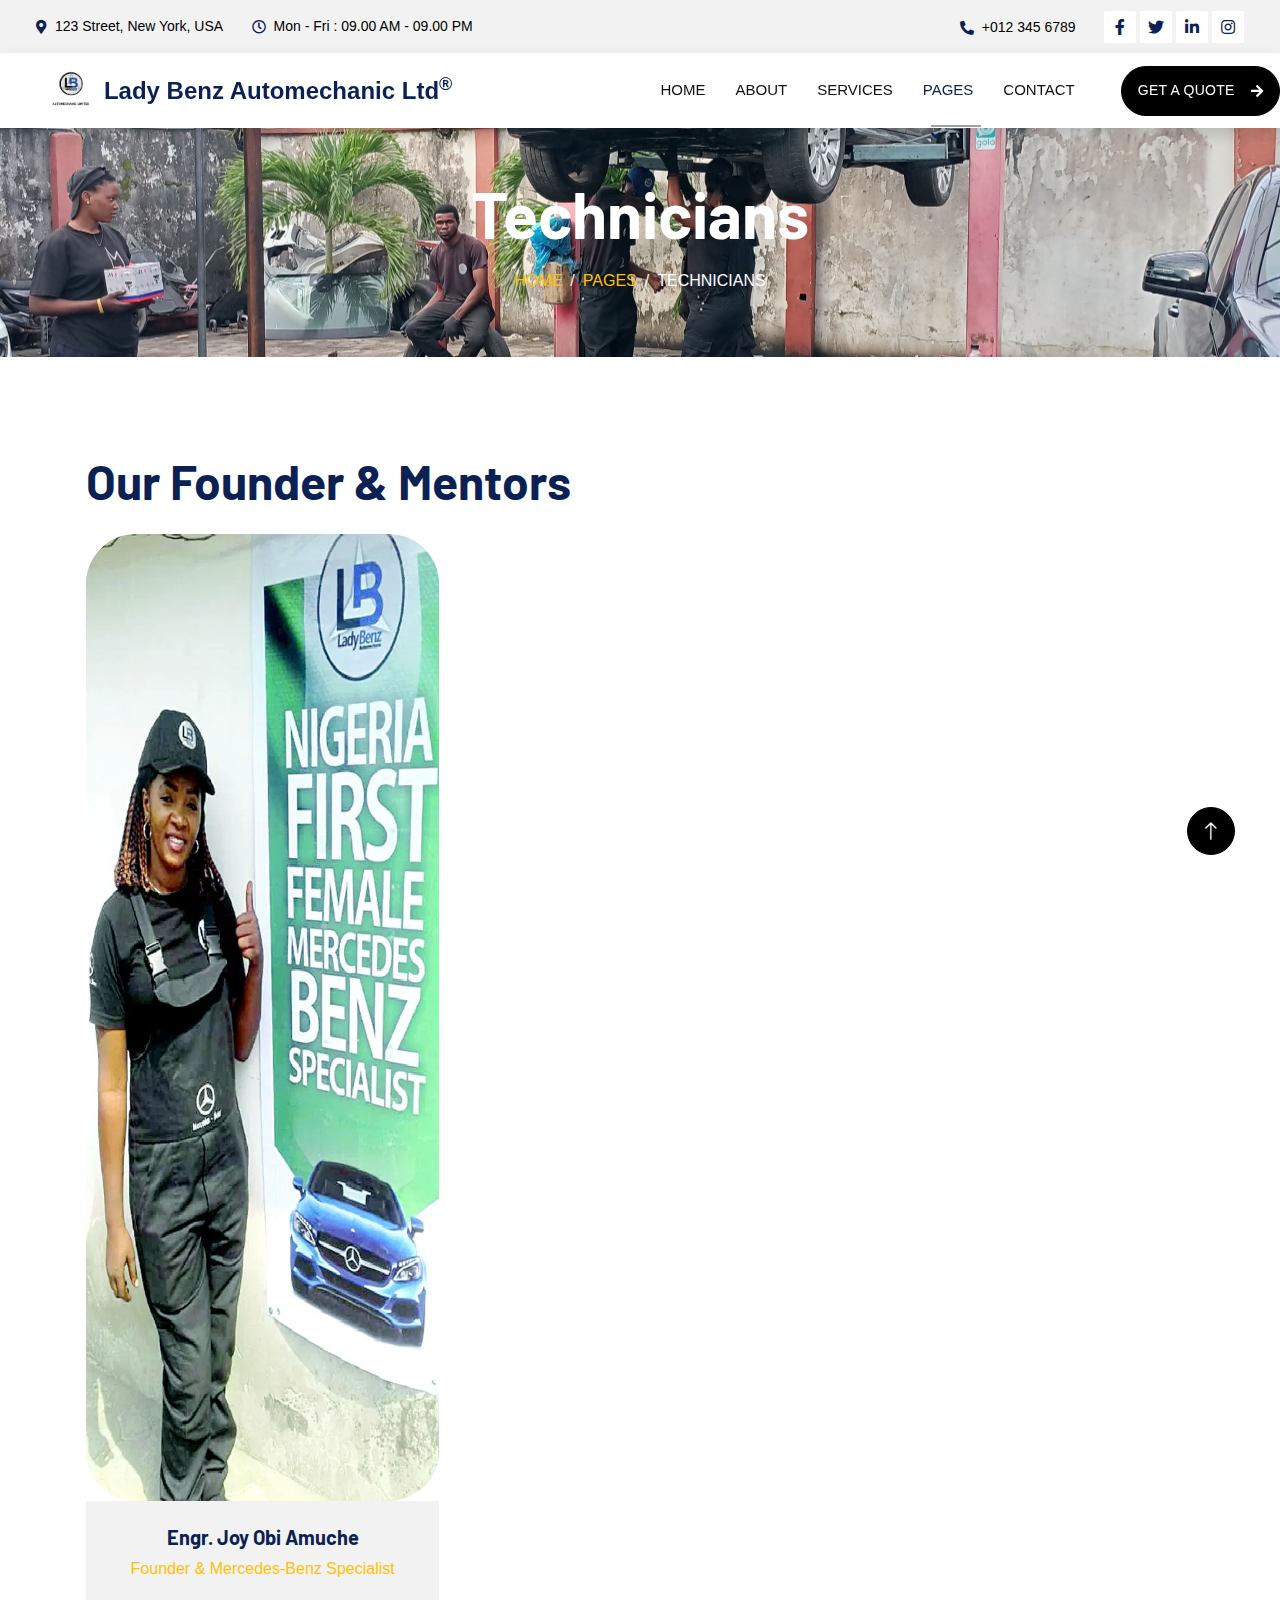
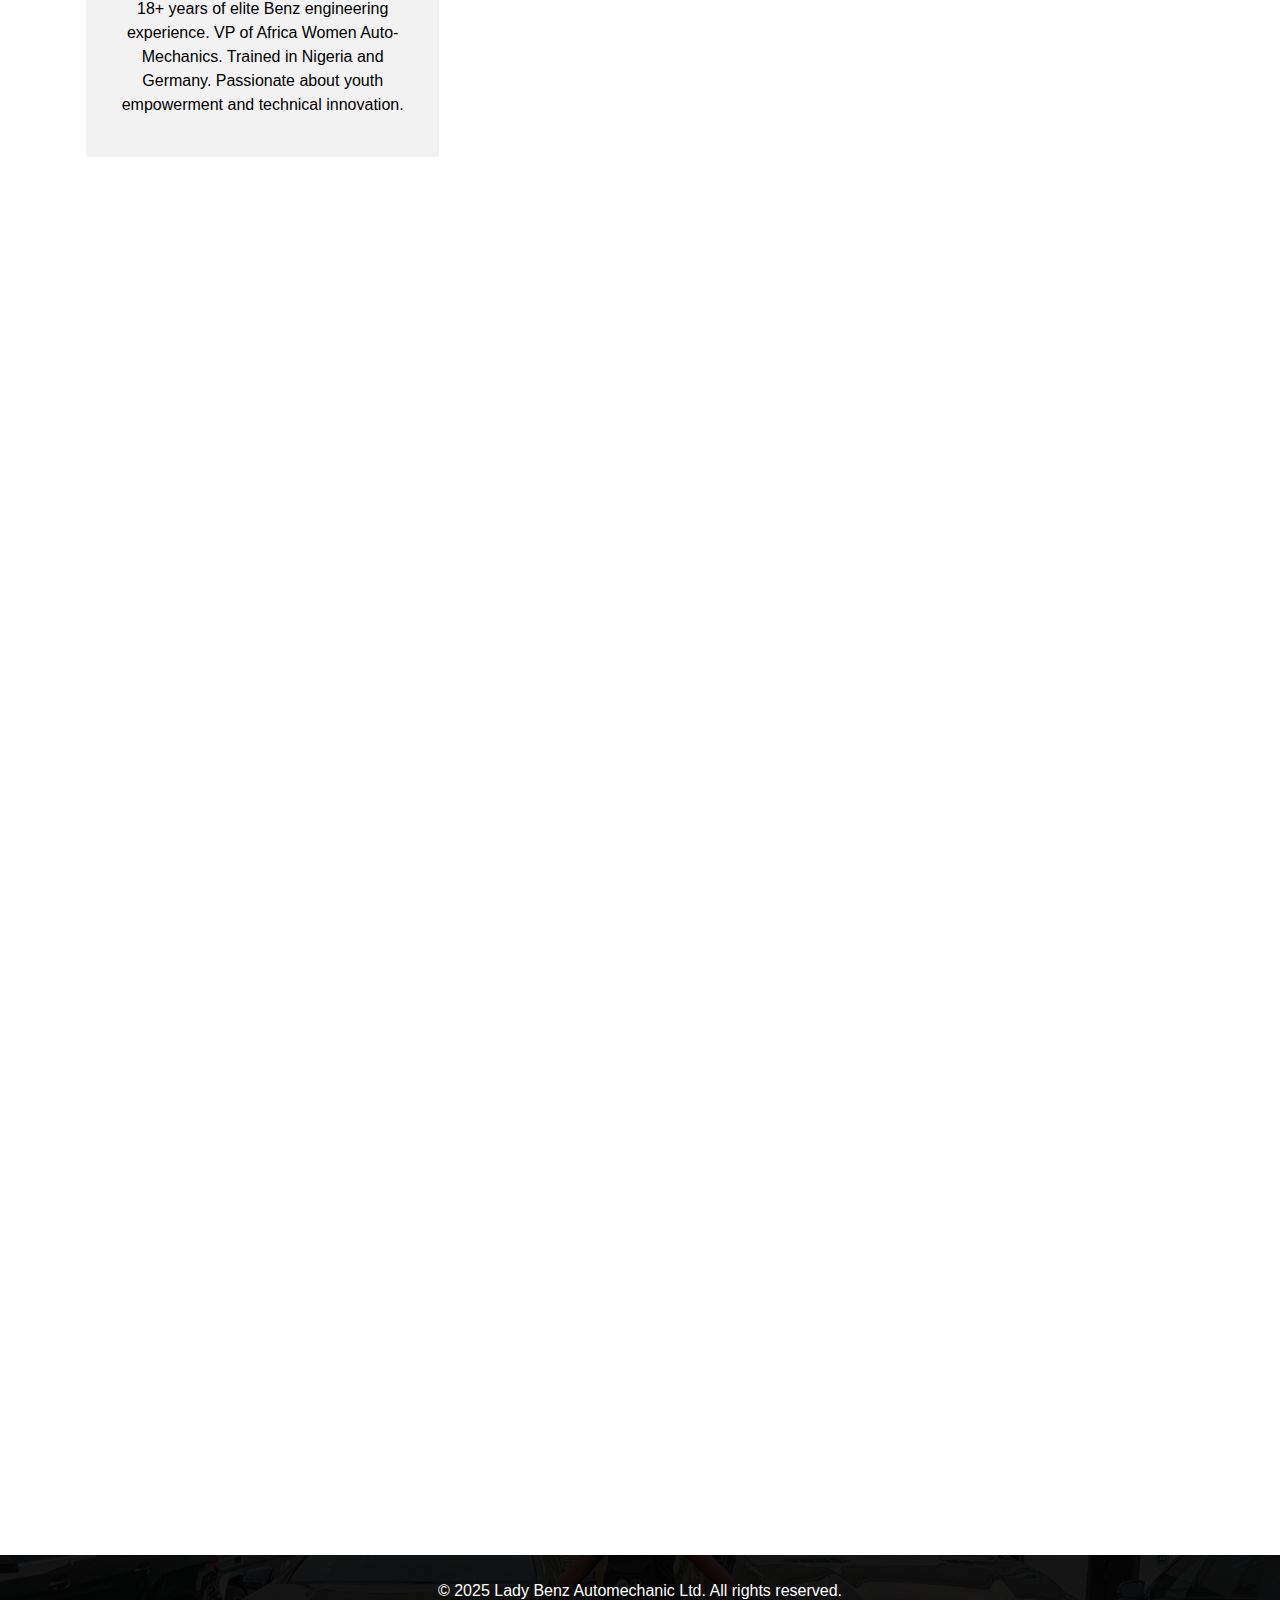
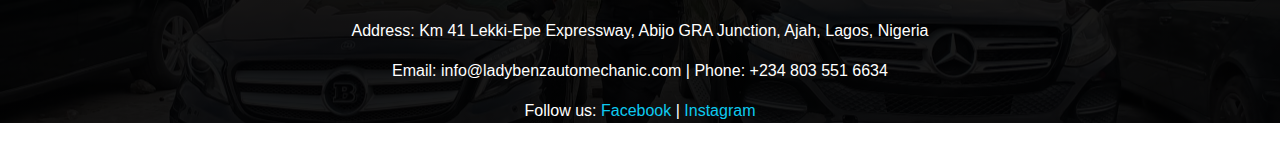
<file: team.html>
<!DOCTYPE html>
<html lang="en">

<head>
    <meta charset="utf-8">
    <title>Lady Benz Automechanic Ltd</title>
    <meta content="width=device-width, initial-scale=1.0" name="viewport">
    <meta content="" name="keywords">
    <meta content="" name="description">

    <!-- Favicon -->
    <link href="img/logo.png" rel="icon">

    <!-- Google Web Fonts -->
    <link rel="preconnect" href="https://fonts.googleapis.com">
    <link rel="preconnect" href="https://fonts.gstatic.com" crossorigin>
    <link href="https://fonts.googleapis.com/css2?family=Barlow:wght@600;700&family=Ubuntu:wght@400;500&display=swap" rel="stylesheet"> 

    <!-- Icon Font Stylesheet -->
    <link href="https://cdnjs.cloudflare.com/ajax/libs/font-awesome/5.10.0/css/all.min.css" rel="stylesheet">
    <link href="https://cdn.jsdelivr.net/npm/bootstrap-icons@1.4.1/font/bootstrap-icons.css" rel="stylesheet">

    <!-- Libraries Stylesheet -->
    <link href="lib/animate/animate.min.css" rel="stylesheet">
    <link href="lib/owlcarousel/assets/owl.carousel.min.css" rel="stylesheet">
    <link href="lib/tempusdominus/css/tempusdominus-bootstrap-4.min.css" rel="stylesheet" />

    <!-- Customized Bootstrap Stylesheet -->
    <link href="css/bootstrap.min.css" rel="stylesheet">

    <!-- Template Stylesheet -->
    <link href="css/style.css" rel="stylesheet">
</head>

<body>
    <!-- Spinner Start -->
    <div id="spinner" class="show bg-white position-fixed translate-middle w-100 vh-100 top-50 start-50 d-flex align-items-center justify-content-center">
        <div class="spinner-border text-secondary" style="width: 3rem; height: 3rem;" role="status">
            <span class="sr-only">Loading...</span>
        </div>
    </div>
    <!-- Spinner End -->


    <!-- Topbar Start -->
    <div class="container-fluid bg-light p-0">
        <div class="row gx-0 d-none d-lg-flex">
            <div class="col-lg-7 px-5 text-start">
                <div class="h-100 d-inline-flex align-items-center py-3 me-4">
                    <small class="fa fa-map-marker-alt text-secondary me-2"></small>
                    <small>123 Street, New York, USA</small>
                </div>
                <div class="h-100 d-inline-flex align-items-center py-3">
                    <small class="far fa-clock text-secondary me-2"></small>
                    <small>Mon - Fri : 09.00 AM - 09.00 PM</small>
                </div>
            </div>
            <div class="col-lg-5 px-5 text-end">
                <div class="h-100 d-inline-flex align-items-center py-3 me-4">
                    <small class="fa fa-phone-alt text-secondary me-2"></small>
                    <small>+012 345 6789</small>
                </div>
                <div class="h-100 d-inline-flex align-items-center">
                    <a class="btn btn-sm-square bg-white text-secondary me-1" href=""><i class="fab fa-facebook-f"></i></a>
                    <a class="btn btn-sm-square bg-white text-secondary me-1" href=""><i class="fab fa-twitter"></i></a>
                    <a class="btn btn-sm-square bg-white text-secondary me-1" href=""><i class="fab fa-linkedin-in"></i></a>
                    <a class="btn btn-sm-square bg-white text-secondary me-0" href=""><i class="fab fa-instagram"></i></a>
                </div>
            </div>
        </div>
    </div>
    <!-- Topbar End -->


    <!-- Navbar Start -->
  <nav class="navbar navbar-expand-lg bg-white navbar-light shadow sticky-top p-0">
        <a href="index.html" class="navbar-brand d-flex align-items-center px-4 px-lg-5">
            <img src="img/logo.png" alt="Lady Benz Logo" height="48" class="me-2"/>
            <span class="fs-4 text-secondary fw-bold">Lady Benz Automechanic Ltd<sup>®</sup></span>
        </a>
        <button type="button" class="navbar-toggler me-4" data-bs-toggle="collapse" data-bs-target="#navbarCollapse">
            <span class="navbar-toggler-icon"></span>
        </button>
        <div class="collapse navbar-collapse" id="navbarCollapse">
            <div class="navbar-nav ms-auto p-4 p-lg-0">
                <a href="index.html" class="nav-item nav-link">Home</a>
                <a href="about.html" class="nav-item nav-link">About</a>
                <a href="service.html" class="nav-item nav-link">Services</a>
                <div class="nav-item dropdown">
                    <a href="#" class="nav-link dropdown-toggle active" data-bs-toggle="dropdown">Pages</a>
                    <div class="dropdown-menu fade-up m-0">
                        <a href="booking.html" class="dropdown-item">Booking</a>
                        <a href="team.html" class="dropdown-item active">Technicians</a>
                        <a href="testimonial.html" class="dropdown-item">Testimonial</a>
                        <a href="404.html" class="dropdown-item">404 Page</a>
                    </div>
                </div>
                <a href="contact.html" class="nav-item nav-link">Contact</a>
            </div>
            <a href="" class="btn btn-primary btn-sm px-3 py-1 rounded-pill ms-3 d-inline-flex align-items-center ms-0" style="max-height: 50px">Get A Quote<i class="fa fa-arrow-right ms-3"></i></a>
        </div>
    </nav>
    <!-- Navbar End -->


    <!-- Page Header Start -->
    <div class="container-fluid page-header mb-5 p-0" style="background-image: url(img/IMG-20250715-WA0107.jpg);">
        <div class="container-fluid page-header-inner py-5">
            <div class="container text-center">
                <h1 class="display-3 text-white mb-3 animated slideInDown">Technicians</h1>
                <nav aria-label="breadcrumb">
                    <ol class="breadcrumb justify-content-center text-uppercase">
                        <li class="breadcrumb-item"><a href="#" class="text-warning">Home</a></li>
                        <li class="breadcrumb-item"><a href="#" class="text-warning">Pages</a></li>
                        <li class="breadcrumb-item text-white active" aria-current="page">Technicians</li>
                    </ol>
                </nav>
            </div>
        </div>
    </div>
    <!-- Page Header End -->

    <!-- team.html -->
<section class="container py-5">
  <h1 class="display-5 mb-4">Our Founder & Mentors</h1>
  <div class="row g-4">
    <div class="col-lg-4 col-md-6">
      <div class="team-item position-relative rounded overflow-hidden">
        <img class="img-fluid w-100 h-300" src="img/founder.jpg" alt="Joy Obi Amuche">
        <div class="team-text bg-light text-center p-4">
          <h5>Engr. Joy Obi Amuche</h5>
          <p class="text-warning">Founder & Mercedes-Benz Specialist</p>
          <p>18+ years of elite Benz engineering experience. VP of Africa Women Auto-Mechanics. Trained in Nigeria and Germany. Passionate about youth empowerment and technical innovation.</p>
        </div>
      </div>
    </div>
  </div>
</section>



    <!-- Team Start -->
    <div class="container-xxl py-5">
        <div class="container">
            <div class="text-center wow fadeInUp" data-wow-delay="0.1s">
                <h6 class="text-warning text-uppercase">// Our Technicians //</h6>
                <h1 class="mb-5">Our Expert Technicians</h1>
            </div>
            <div class="row g-4">
                <div class="col-lg-3 col-md-6 wow fadeInUp" data-wow-delay="0.1s">
                    <div class="team-item">
                        <div class="position-relative overflow-hidden">
                            <img class="img-fluid" src="img/team-1.jpg" alt="" style="border-radius: 50px;">
                            <div class="team-overlay position-absolute start-0 top-0 w-100 h-100" style="border-radius: 50px;">
                               <a class="btn btn-square mx-1 rounded-circle" href=""><i class="fab fa-facebook-f"></i></a>
                                <a class="btn btn-square mx-1 rounded-circle" href=""><i class="fab fa-twitter"></i></a>
                                <a class="btn btn-square mx-1 rounded-circle" href=""><i class="fab fa-instagram"></i></a>
                            </div>
                        </div>
                        <div class="text-center p-4">
                            <h5 class="fw-bold mb-0">Full Name</h5>
                            <small>Designation</small>
                        </div>
                    </div>
                </div>
                <div class="col-lg-3 col-md-6 wow fadeInUp" data-wow-delay="0.3s">
                    <div class="team-item">
                        <div class="position-relative overflow-hidden">
                            <img class="img-fluid" src="img/team-2.jpg" alt="" style="border-radius: 50px;">
                            <div class="team-overlay position-absolute start-0 top-0 w-100 h-100" style="border-radius: 50px;">
                                <a class="btn btn-square mx-1 rounded-circle" href=""><i class="fab fa-facebook-f"></i></a>
                                <a class="btn btn-square mx-1 rounded-circle" href=""><i class="fab fa-twitter"></i></a>
                                <a class="btn btn-square mx-1 rounded-circle" href=""><i class="fab fa-instagram"></i></a>
                            </div>
                        </div>
                        <div class="text-center p-4">
                            <h5 class="fw-bold mb-0">Full Name</h5>
                            <small>Designation</small>
                        </div>
                    </div>
                </div>
                <div class="col-lg-3 col-md-6 wow fadeInUp" data-wow-delay="0.5s">
                    <div class="team-item">
                        <div class="position-relative overflow-hidden">
                            <img class="img-fluid" src="img/team-3.jpg" alt="" style="border-radius: 50px;">
                            <div class="team-overlay position-absolute start-0 top-0 w-100 h-100" style="border-radius: 50px;">
                                <a class="btn btn-square mx-1 rounded-circle" href=""><i class="fab fa-facebook-f"></i></a>
                                <a class="btn btn-square mx-1 rounded-circle" href=""><i class="fab fa-twitter"></i></a>
                                <a class="btn btn-square mx-1 rounded-circle" href=""><i class="fab fa-instagram"></i></a>
                            </div>
                        </div>
                        <div class="text-center p-4">
                            <h5 class="fw-bold mb-0">Full Name</h5>
                            <small>Designation</small>
                        </div>
                    </div>
                </div>
                <div class="col-lg-3 col-md-6 wow fadeInUp" data-wow-delay="0.7s">
                    <div class="team-item">
                        <div class="position-relative overflow-hidden">
                            <img class="img-fluid" src="img/team-4.jpg" alt="" style="border-radius: 50px;">
                            <div class="team-overlay position-absolute start-0 top-0 w-100 h-100" style="border-radius: 50px;">
                                <a class="btn btn-square mx-1 rounded-circle" href=""><i class="fab fa-facebook-f"></i></a>
                                <a class="btn btn-square mx-1 rounded-circle" href=""><i class="fab fa-twitter"></i></a>
                                <a class="btn btn-square mx-1 rounded-circle" href=""><i class="fab fa-instagram"></i></a>
                            </div>
                        </div>
                        <div class="text-center p-4">
                            <h5 class="fw-bold mb-0">Full Name</h5>
                            <small>Designation</small>
                        </div>
                    </div>
                </div>
                <div class="col-lg-3 col-md-6 wow fadeInUp" data-wow-delay="0.1s">
                    <div class="team-item">
                        <div class="position-relative overflow-hidden">
                            <img class="img-fluid" src="img/team-2.jpg" alt="" style="border-radius: 50px;">
                            <div class="team-overlay position-absolute start-0 top-0 w-100 h-100" style="border-radius: 50px;">
                                <a class="btn btn-square mx-1 rounded-circle" href=""><i class="fab fa-facebook-f"></i></a>
                                <a class="btn btn-square mx-1 rounded-circle" href=""><i class="fab fa-twitter"></i></a>
                                <a class="btn btn-square mx-1 rounded-circle" href=""><i class="fab fa-instagram"></i></a>
                            </div>
                        </div>
                        <div class="text-center p-4">
                            <h5 class="fw-bold mb-0">Full Name</h5>
                            <small>Designation</small>
                        </div>
                    </div>
                </div>
                <div class="col-lg-3 col-md-6 wow fadeInUp" data-wow-delay="0.3s">
                    <div class="team-item">
                        <div class="position-relative overflow-hidden">
                            <img class="img-fluid" src="img/team-3.jpg" alt="" style="border-radius: 50px;">
                            <div class="team-overlay position-absolute start-0 top-0 w-100 h-100" style="border-radius: 50px;">
                               <a class="btn btn-square mx-1 rounded-circle" href=""><i class="fab fa-facebook-f"></i></a>
                                <a class="btn btn-square mx-1 rounded-circle" href=""><i class="fab fa-twitter"></i></a>
                                <a class="btn btn-square mx-1 rounded-circle" href=""><i class="fab fa-instagram"></i></a>
                            </div>
                        </div>
                        <div class="text-center p-4">
                            <h5 class="fw-bold mb-0">Full Name</h5>
                            <small>Designation</small>
                        </div>
                    </div>
                </div>
                <div class="col-lg-3 col-md-6 wow fadeInUp" data-wow-delay="0.5s">
                    <div class="team-item">
                        <div class="position-relative overflow-hidden">
                            <img class="img-fluid" src="img/team-4.jpg" alt="" style="border-radius: 50px;">
                            <div class="team-overlay position-absolute start-0 top-0 w-100 h-100" style="border-radius: 50px;">
                                <a class="btn btn-square mx-1 rounded-circle" href=""><i class="fab fa-facebook-f"></i></a>
                                <a class="btn btn-square mx-1 rounded-circle" href=""><i class="fab fa-twitter"></i></a>
                                <a class="btn btn-square mx-1 rounded-circle" href=""><i class="fab fa-instagram"></i></a>
                            </div>
                        </div>
                        <div class="text-center p-4">
                            <h5 class="fw-bold mb-0">Full Name</h5>
                            <small>Designation</small>
                        </div>
                    </div>
                </div>
                <div class="col-lg-3 col-md-6 wow fadeInUp" data-wow-delay="0.7s">
                    <div class="team-item">
                        <div class="position-relative overflow-hidden">
                            <img class="img-fluid" src="img/team-1.jpg" alt="" style="border-radius: 50px;">
                            <div class="team-overlay position-absolute start-0 top-0 w-100 h-100" style="border-radius: 50px;">
                                <a class="btn btn-square mx-1 rounded-circle" href=""><i class="fab fa-facebook-f"></i></a>
                                <a class="btn btn-square mx-1 rounded-circle" href=""><i class="fab fa-twitter"></i></a>
                                <a class="btn btn-square mx-1 rounded-circle" href=""><i class="fab fa-instagram"></i></a>
                            </div>
                        </div>
                        <div class="text-center p-4">
                            <h5 class="fw-bold mb-0">Full Name</h5>
                            <small>Designation</small>
                        </div>
                    </div>
                </div>
            </div>
        </div>
    </div>
    <!-- Team End -->


    <!-- Footer Start -->
    <div class="container-fluid bg-dark text-light footer pt-5 mt-5 wow fadeIn" data-wow-delay="0.1s">
        <div class="container py-5">
            <div class="row g-5">
                <div class="col-lg-3 col-md-6">
                    <h4 class="text-light mb-4">Address</h4>
                    <p class="mb-2"><i class="fa fa-map-marker-alt me-3"></i>123 Street, New York, USA</p>
                    <p class="mb-2"><i class="fa fa-phone-alt me-3"></i>+012 345 67890</p>
                    <p class="mb-2"><i class="fa fa-envelope me-3"></i>info@example.com</p>
                    <div class="d-flex pt-2">
                        <a class="btn btn-outline-light btn-social" href=""><i class="fab fa-twitter"></i></a>
                        <a class="btn btn-outline-light btn-social" href=""><i class="fab fa-facebook-f"></i></a>
                        <a class="btn btn-outline-light btn-social" href=""><i class="fab fa-youtube"></i></a>
                        <a class="btn btn-outline-light btn-social" href=""><i class="fab fa-linkedin-in"></i></a>
                    </div>
                </div>
                <div class="col-lg-3 col-md-6">
                    <h4 class="text-light mb-4">Opening Hours</h4>
                    <h6 class="text-light">Monday - Friday:</h6>
                    <p class="mb-4">09.00 AM - 09.00 PM</p>
                    <h6 class="text-light">Saturday - Sunday:</h6>
                    <p class="mb-0">09.00 AM - 12.00 PM</p>
                </div>
                <div class="col-lg-3 col-md-6">
                    <h4 class="text-light mb-4">Services</h4>
                    <a class="btn btn-link" href="">Diagnostic Test</a>
                    <a class="btn btn-link" href="">Engine Servicing</a>
                    <a class="btn btn-link" href="">Tires Replacement</a>
                    <a class="btn btn-link" href="">Oil Changing</a>
                    <a class="btn btn-link" href="">Vacuam Cleaning</a>
                </div>
                <div class="col-lg-3 col-md-6">
                    <h4 class="text-light mb-4">Newsletter</h4>
                    <p>Dolor amet sit justo amet elitr clita ipsum elitr est.</p>
                    <div class="position-relative mx-auto" style="max-width: 400px;">
                        <input class="form-control border-0 w-100 py-3 ps-4 pe-5" type="text" placeholder="Your email">
                        <button type="button" class="btn btn-primary py-2 position-absolute top-0 end-0 mt-2 me-2">SignUp</button>
                    </div>
                </div>
            </div>
        </div>
        <div class="container">
            <div class="copyright">
                <div class="row">
                    <div class="col-md-6 text-center text-md-start mb-3 mb-md-0">
                        &copy; <a class="border-bottom" href="#">Your Site Name</a>, All Right Reserved.

                        <!--/*** This template is free as long as you keep the footer author’s credit link/attribution link/backlink. If you'd like to use the template without the footer author’s credit link/attribution link/backlink, you can purchase the Credit Removal License from "https://htmlcodex.com/credit-removal". Thank you for your support. ***/-->
                        Designed By <a class="border-bottom" href="https://htmlcodex.com">HTML Codex</a>
                    </div>
                    <div class="col-md-6 text-center text-md-end">
                        <div class="footer-menu">
                            <a href="">Home</a>
                            <a href="">Cookies</a>
                            <a href="">Help</a>
                            <a href="">FQAs</a>
                        </div>
                    </div>
                </div>
            </div>
        </div>
    </div>
    <!-- Footer End -->


    <!-- Back to Top -->
    <a href="#" class="btn btn-lg btn-primary btn-lg-square back-to-top"><i class="bi bi-arrow-up"></i></a>

 <!-- Footer Contact -->
  <footer class="footer bg-dark text-white py-4">
    <div class="container text-center">
      <p>&copy; 2025 Lady Benz Automechanic Ltd. All rights reserved.</p>
      <p>Address: Km 41 Lekki-Epe Expressway, Abijo GRA Junction, Ajah, Lagos, Nigeria</p>
      <p>Email: info@ladybenzautomechanic.com | Phone: +234 803 551 6634</p>
      <p>Follow us: <a href="#" class="text-info">Facebook</a> | <a href="#" class="text-info">Instagram</a></p>
    </div>
  </footer>
</body>
</html>
    <!-- JavaScript Libraries -->
    <script src="https://code.jquery.com/jquery-3.4.1.min.js"></script>
    <script src="https://cdn.jsdelivr.net/npm/bootstrap@5.0.0/dist/js/bootstrap.bundle.min.js"></script>
    <script src="lib/wow/wow.min.js"></script>
    <script src="lib/easing/easing.min.js"></script>
    <script src="lib/waypoints/waypoints.min.js"></script>
    <script src="lib/counterup/counterup.min.js"></script>
    <script src="lib/owlcarousel/owl.carousel.min.js"></script>
    <script src="lib/tempusdominus/js/moment.min.js"></script>
    <script src="lib/tempusdominus/js/moment-timezone.min.js"></script>
    <script src="lib/tempusdominus/js/tempusdominus-bootstrap-4.min.js"></script>

    <!-- Template Javascript -->
    <script src="js/main.js"></script>
</body>

</html>
</file>
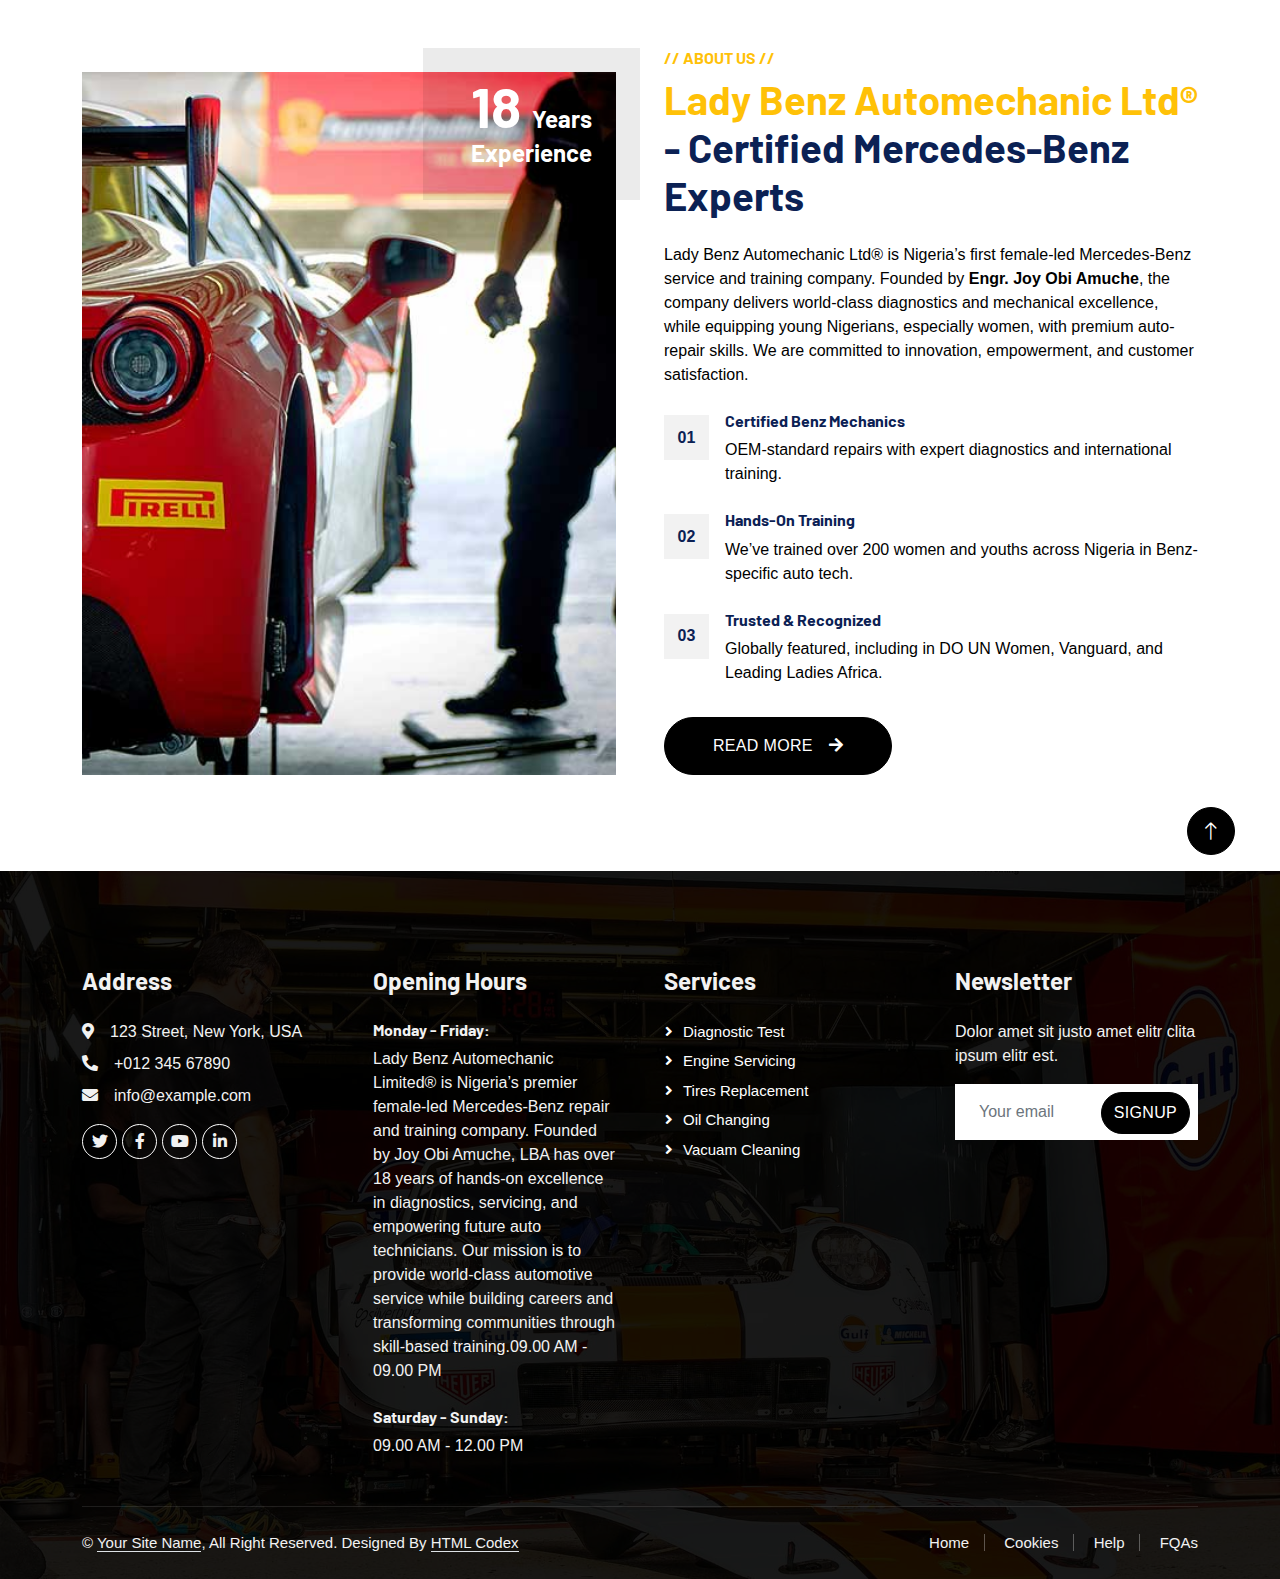
<file: carserv-1.0.0 4/about.html>
<!DOCTYPE html>
<html lang="en">

<head>
    <meta charset="utf-8">
    <title>Lady Benz Automechanic Ltd</title>
    <meta content="width=device-width, initial-scale=1.0" name="viewport">
    <meta content="Mercedes-Benz mechanic training Nigeria" name="keywords">
    <meta content="Lady Benz Automechanic Ltd - Nigeria’s first female-led auto mechanic and training center specializing in Mercedes-Benz service." name="description">

    <link href="img/logo.png" rel="icon">

    <link rel="preconnect" href="https://fonts.googleapis.com">
    <link rel="preconnect" href="https://fonts.gstatic.com" crossorigin>
    <link href="https://fonts.googleapis.com/css2?family=Barlow:wght@600;700&family=Ubuntu:wght@400;500&display=swap" rel="stylesheet">

    <link href="https://cdnjs.cloudflare.com/ajax/libs/font-awesome/5.10.0/css/all.min.css" rel="stylesheet">
    <link href="https://cdn.jsdelivr.net/npm/bootstrap-icons@1.4.1/font/bootstrap-icons.css" rel="stylesheet">

    <link href="lib/animate/animate.min.css" rel="stylesheet">
    <link href="lib/owlcarousel/assets/owl.carousel.min.css" rel="stylesheet">
    <link href="lib/tempusdominus/css/tempusdominus-bootstrap-4.min.css" rel="stylesheet" />

    <link href="css/bootstrap.min.css" rel="stylesheet">
    <link href="css/style.css" rel="stylesheet">
</head>

<body>
  <!-- Content omitted for brevity. All previous sections remain unchanged -->

  <!-- About Start -->
  <div class="container-xxl py-5">
    <div class="container">
      <div class="row g-5">
        <div class="col-lg-6 pt-4" style="min-height: 400px;">
          <div class="position-relative h-100 wow fadeIn" data-wow-delay="0.1s">
            <img class="position-absolute img-fluid w-100 h-100" src="img/about.jpg" style="object-fit: cover;" alt="Lady Benz Workshop">
            <div class="position-absolute top-0 end-0 mt-n4 me-n4 py-4 px-5" style="background: rgba(0, 0, 0, .08);">
              <h1 class="display-4 text-white mb-0">18 <span class="fs-4">Years</span></h1>
              <h4 class="text-white">Experience</h4>
            </div>
          </div>
        </div>
        <div class="col-lg-6">
          <h6 class="text-warning text-uppercase">// About Us //</h6>
          <h1 class="mb-4"><span class="text-warning">Lady Benz Automechanic Ltd®</span> - Certified Mercedes-Benz Experts</h1>
          <p class="mb-4">
            Lady Benz Automechanic Ltd® is Nigeria’s first female-led Mercedes-Benz service and training company. Founded by <strong>Engr. Joy Obi Amuche</strong>, the company delivers world-class diagnostics and mechanical excellence, while equipping young Nigerians, especially women, with premium auto-repair skills. We are committed to innovation, empowerment, and customer satisfaction.
          </p>
          <div class="row g-4 mb-3 pb-3">
            <div class="col-12 wow fadeIn" data-wow-delay="0.1s">
              <div class="d-flex">
                <div class="bg-light d-flex flex-shrink-0 align-items-center justify-content-center mt-1" style="width: 45px; height: 45px;">
                  <span class="fw-bold text-secondary">01</span>
                </div>
                <div class="ps-3">
                  <h6>Certified Benz Mechanics</h6>
                  <span>OEM-standard repairs with expert diagnostics and international training.</span>
                </div>
              </div>
            </div>
            <div class="col-12 wow fadeIn" data-wow-delay="0.3s">
              <div class="d-flex">
                <div class="bg-light d-flex flex-shrink-0 align-items-center justify-content-center mt-1" style="width: 45px; height: 45px;">
                  <span class="fw-bold text-secondary">02</span>
                </div>
                <div class="ps-3">
                  <h6>Hands-On Training</h6>
                  <span>We’ve trained over 200 women and youths across Nigeria in Benz-specific auto tech.</span>
                </div>
              </div>
            </div>
            <div class="col-12 wow fadeIn" data-wow-delay="0.5s">
              <div class="d-flex">
                <div class="bg-light d-flex flex-shrink-0 align-items-center justify-content-center mt-1" style="width: 45px; height: 45px;">
                  <span class="fw-bold text-secondary">03</span>
                </div>
                <div class="ps-3">
                  <h6>Trusted & Recognized</h6>
                  <span>Globally featured, including in DO UN Women, Vanguard, and Leading Ladies Africa.</span>
                </div>
              </div>
            </div>
          </div>
          <a href="about.html" class="btn btn-primary py-3 px-5">Read More<i class="fa fa-arrow-right ms-3"></i></a>
        </div>
      </div>
    </div>
  </div>
  <!-- About End -->



  

    <!-- Footer Start -->
    <div class="container-fluid bg-dark text-light footer pt-5 mt-5 wow fadeIn" data-wow-delay="0.1s">
        <div class="container py-5">
            <div class="row g-5">
                <div class="col-lg-3 col-md-6">
                    <h4 class="text-light mb-4">Address</h4>
                    <p class="mb-2"><i class="fa fa-map-marker-alt me-3"></i>123 Street, New York, USA</p>
                    <p class="mb-2"><i class="fa fa-phone-alt me-3"></i>+012 345 67890</p>
                    <p class="mb-2"><i class="fa fa-envelope me-3"></i>info@example.com</p>
                    <div class="d-flex pt-2">
                        <a class="btn btn-outline-light btn-social" href=""><i class="fab fa-twitter"></i></a>
                        <a class="btn btn-outline-light btn-social" href=""><i class="fab fa-facebook-f"></i></a>
                        <a class="btn btn-outline-light btn-social" href=""><i class="fab fa-youtube"></i></a>
                        <a class="btn btn-outline-light btn-social" href=""><i class="fab fa-linkedin-in"></i></a>
                    </div>
                </div>
                <div class="col-lg-3 col-md-6">
                    <h4 class="text-light mb-4">Opening Hours</h4>
                    <h6 class="text-light">Monday - Friday:</h6>
                    <p class="mb-4">Lady Benz Automechanic Limited® is Nigeria’s premier female-led Mercedes-Benz repair and training company. Founded by Joy Obi Amuche, LBA has over 18 years of hands-on excellence in diagnostics, servicing, and empowering future auto technicians. Our mission is to provide world-class automotive service while building careers and transforming communities through skill-based training.09.00 AM - 09.00 PM</p>
                    <h6 class="text-light">Saturday - Sunday:</h6>
                    <p class="mb-0">09.00 AM - 12.00 PM</p>
                </div>
                <div class="col-lg-3 col-md-6">
                    <h4 class="text-light mb-4">Services</h4>
                    <a class="btn btn-link" href="">Diagnostic Test</a>
                    <a class="btn btn-link" href="">Engine Servicing</a>
                    <a class="btn btn-link" href="">Tires Replacement</a>
                    <a class="btn btn-link" href="">Oil Changing</a>
                    <a class="btn btn-link" href="">Vacuam Cleaning</a>
                </div>
                <div class="col-lg-3 col-md-6">
                    <h4 class="text-light mb-4">Newsletter</h4>
                    <p>Dolor amet sit justo amet elitr clita ipsum elitr est.</p>
                    <div class="position-relative mx-auto" style="max-width: 400px;">
                        <input class="form-control border-0 w-100 py-3 ps-4 pe-5" type="text" placeholder="Your email">
                        <button type="button" class="btn btn-primary py-2 position-absolute top-0 end-0 mt-2 me-2">SignUp</button>
                    </div>
                </div>
            </div>
        </div>
        <div class="container">
            <div class="copyright">
                <div class="row">
                    <div class="col-md-6 text-center text-md-start mb-3 mb-md-0">
                        &copy; <a class="border-bottom" href="#">Your Site Name</a>, All Right Reserved.

                        <!--/*** This template is free as long as you keep the footer author’s credit link/attribution link/backlink. If you'd like to use the template without the footer author’s credit link/attribution link/backlink, you can purchase the Credit Removal License from "https://htmlcodex.com/credit-removal". Thank you for your support. ***/-->
                        Designed By <a class="border-bottom" href="https://htmlcodex.com">HTML Codex</a>
                    </div>
                    <div class="col-md-6 text-center text-md-end">
                        <div class="footer-menu">
                            <a href="">Home</a>
                            <a href="">Cookies</a>
                            <a href="">Help</a>
                            <a href="">FQAs</a>
                        </div>
                    </div>
                </div>
            </div>
        </div>
    </div>
    <!-- Footer End -->


    <!-- Back to Top -->
    <a href="#" class="btn btn-lg btn-primary btn-lg-square back-to-top"><i class="bi bi-arrow-up"></i></a>


    <!-- JavaScript Libraries -->
    <script src="https://code.jquery.com/jquery-3.4.1.min.js"></script>
    <script src="https://cdn.jsdelivr.net/npm/bootstrap@5.0.0/dist/js/bootstrap.bundle.min.js"></script>
    <script src="lib/wow/wow.min.js"></script>
    <script src="lib/easing/easing.min.js"></script>
    <script src="lib/waypoints/waypoints.min.js"></script>
    <script src="lib/counterup/counterup.min.js"></script>
    <script src="lib/owlcarousel/owl.carousel.min.js"></script>
    <script src="lib/tempusdominus/js/moment.min.js"></script>
    <script src="lib/tempusdominus/js/moment-timezone.min.js"></script>
    <script src="lib/tempusdominus/js/tempusdominus-bootstrap-4.min.js"></script>

    <!-- Template Javascript -->
    <script src="js/main.js"></script>
</body>

</html>
</file>
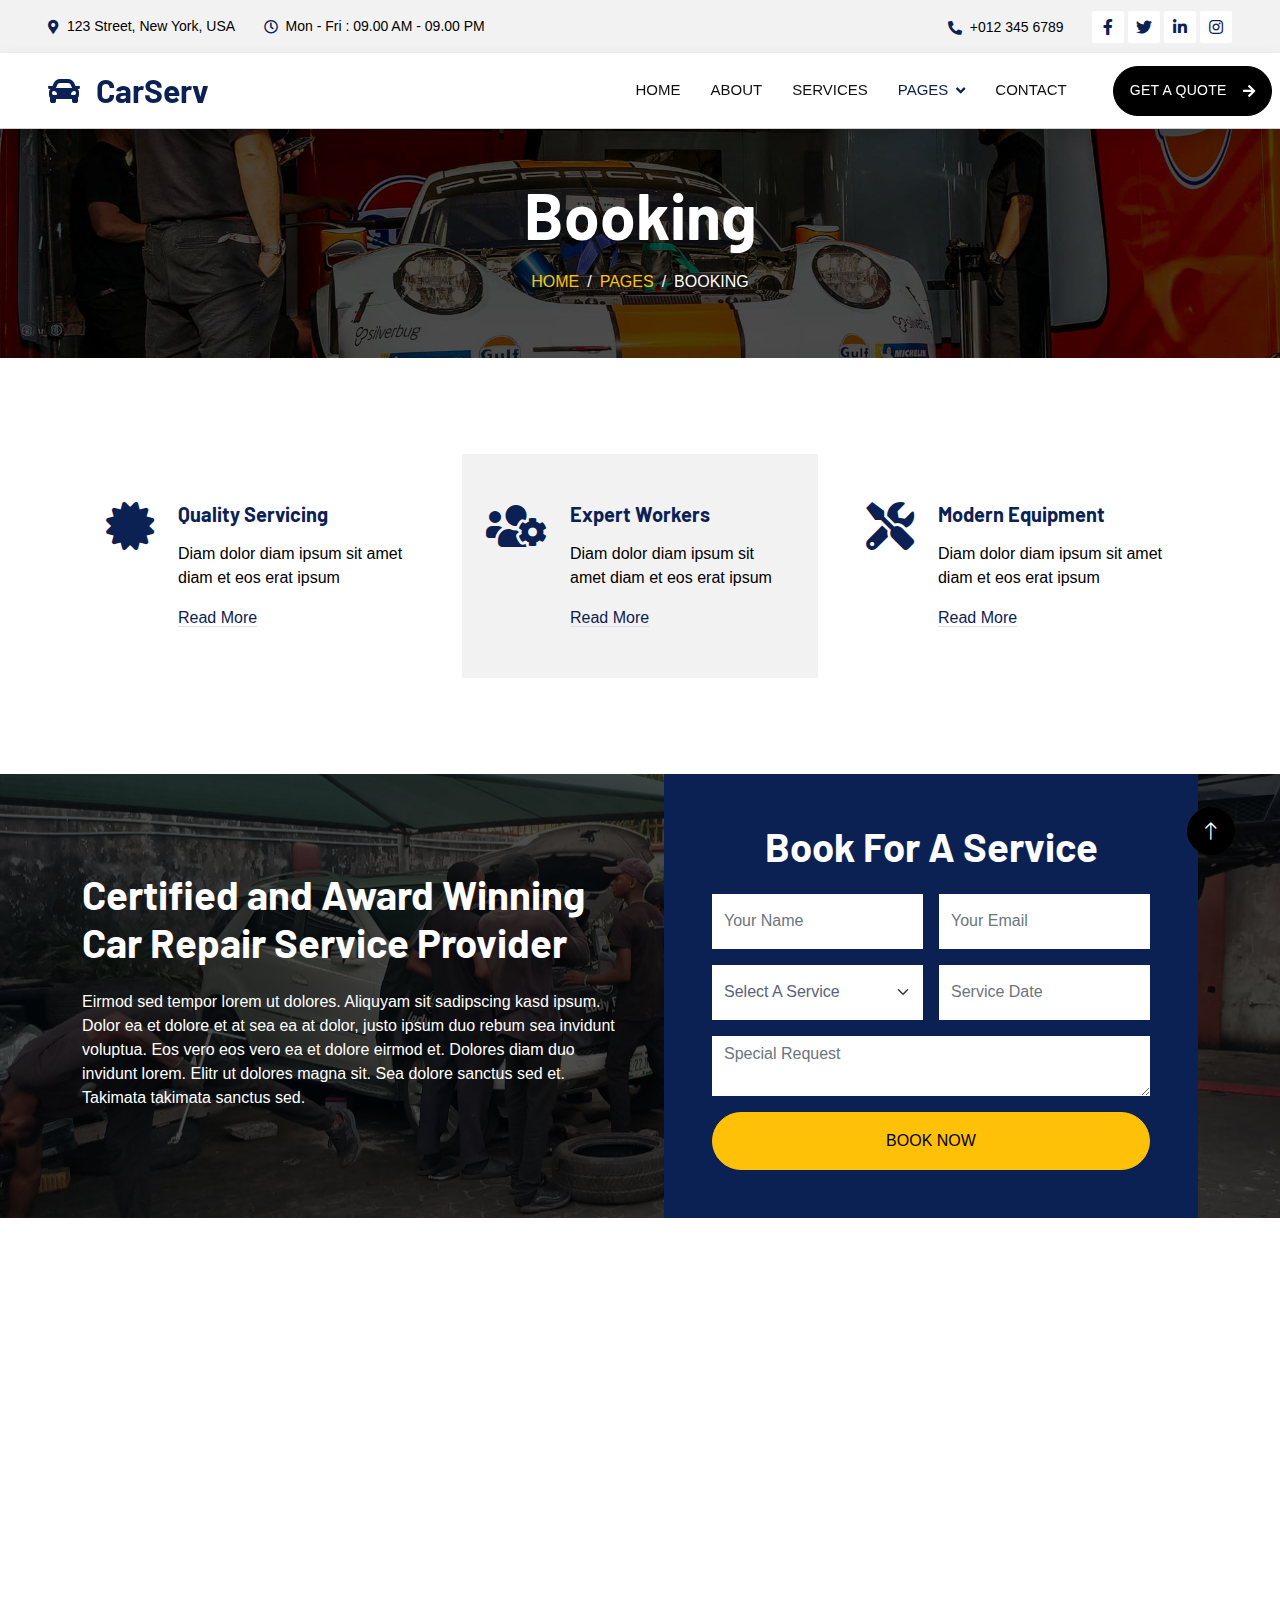
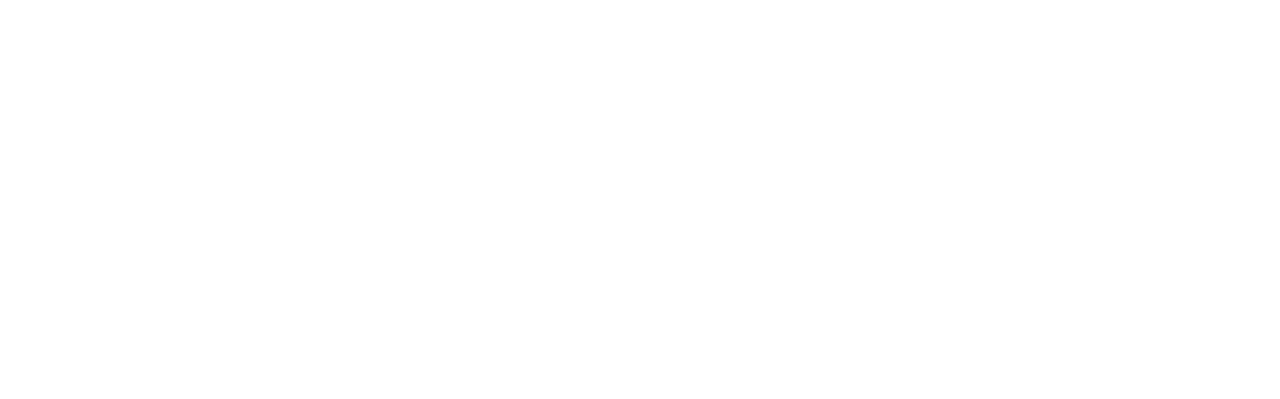
<file: carserv-1.0.0 4/booking.html>
<!DOCTYPE html>
<html lang="en">

<head>
    <meta charset="utf-8">
    <title>CarServ - Car Repair HTML Template</title>
    <meta content="width=device-width, initial-scale=1.0" name="viewport">
    <meta content="" name="keywords">
    <meta content="" name="description">

    <!-- Favicon -->
    <link href="img/favicon.ico" rel="icon">

    <!-- Google Web Fonts -->
    <link rel="preconnect" href="https://fonts.googleapis.com">
    <link rel="preconnect" href="https://fonts.gstatic.com" crossorigin>
    <link href="https://fonts.googleapis.com/css2?family=Barlow:wght@600;700&family=Ubuntu:wght@400;500&display=swap" rel="stylesheet"> 

    <!-- Icon Font Stylesheet -->
    <link href="https://cdnjs.cloudflare.com/ajax/libs/font-awesome/5.10.0/css/all.min.css" rel="stylesheet">
    <link href="https://cdn.jsdelivr.net/npm/bootstrap-icons@1.4.1/font/bootstrap-icons.css" rel="stylesheet">

    <!-- Libraries Stylesheet -->
    <link href="lib/animate/animate.min.css" rel="stylesheet">
    <link href="lib/owlcarousel/assets/owl.carousel.min.css" rel="stylesheet">
    <link href="lib/tempusdominus/css/tempusdominus-bootstrap-4.min.css" rel="stylesheet" />

    <!-- Customized Bootstrap Stylesheet -->
    <link href="css/bootstrap.min.css" rel="stylesheet">

    <!-- Template Stylesheet -->
    <link href="css/style.css" rel="stylesheet">
</head>

<body>
    <!-- Spinner Start -->
    <div id="spinner" class="show bg-white position-fixed translate-middle w-100 vh-100 top-50 start-50 d-flex align-items-center justify-content-center">
        <div class="spinner-border text-secondary" style="width: 3rem; height: 3rem;" role="status">
            <span class="sr-only">Loading...</span>
        </div>
    </div>
    <!-- Spinner End -->


    <!-- Topbar Start -->
    <div class="container-fluid bg-light p-0">
        <div class="row gx-0 d-none d-lg-flex">
            <div class="col-lg-7 px-5 text-start">
                <div class="h-100 d-inline-flex align-items-center py-3 me-4">
                    <small class="fa fa-map-marker-alt text-secondary me-2"></small>
                    <small>123 Street, New York, USA</small>
                </div>
                <div class="h-100 d-inline-flex align-items-center py-3">
                    <small class="far fa-clock text-secondary me-2"></small>
                    <small>Mon - Fri : 09.00 AM - 09.00 PM</small>
                </div>
            </div>
            <div class="col-lg-5 px-5 text-end">
                <div class="h-100 d-inline-flex align-items-center py-3 me-4">
                    <small class="fa fa-phone-alt text-secondary me-2"></small>
                    <small>+012 345 6789</small>
                </div>
                <div class="h-100 d-inline-flex align-items-center">
                    <a class="btn btn-sm-square bg-white text-secondary me-1" href=""><i class="fab fa-facebook-f"></i></a>
                    <a class="btn btn-sm-square bg-white text-secondary me-1" href=""><i class="fab fa-twitter"></i></a>
                    <a class="btn btn-sm-square bg-white text-secondary me-1" href=""><i class="fab fa-linkedin-in"></i></a>
                    <a class="btn btn-sm-square bg-white text-secondary me-0" href=""><i class="fab fa-instagram"></i></a>
                </div>
            </div>
        </div>
    </div>
    <!-- Topbar End -->


    <!-- Navbar Start -->
    <nav class="navbar navbar-expand-lg bg-white navbar-light shadow sticky-top p-0">
        <a href="index.html" class="navbar-brand d-flex align-items-center px-4 px-lg-5">
            <h2 class="m-0 text-secondary"><i class="fa fa-car me-3"></i>CarServ</h2>
        </a>
        <button type="button" class="navbar-toggler me-4" data-bs-toggle="collapse" data-bs-target="#navbarCollapse">
            <span class="navbar-toggler-icon"></span>
        </button>
        <div class="collapse navbar-collapse" id="navbarCollapse">
            <div class="navbar-nav ms-auto p-4 p-lg-0">
                <a href="index.html" class="nav-item nav-link">Home</a>
                <a href="about.html" class="nav-item nav-link">About</a>
                <a href="service.html" class="nav-item nav-link">Services</a>
                <div class="nav-item dropdown">
                    <a href="#" class="nav-link dropdown-toggle active" data-bs-toggle="dropdown">Pages</a>
                    <div class="dropdown-menu fade-up m-0">
                        <a href="booking.html" class="dropdown-item active">Booking</a>
                        <a href="team.html" class="dropdown-item">Technicians</a>
                        <a href="testimonial.html" class="dropdown-item">Testimonial</a>
                        <a href="404.html" class="dropdown-item">404 Page</a>
                    </div>
                </div>
                <a href="contact.html" class="nav-item nav-link">Contact</a>
            </div>
            <a href="" class="btn btn-primary btn-sm px-2 py-1 rounded-pill ms-3 d-inline-flex align-items-center me-2 ms-0 px-lg-3" style="max-height: 50px">Get A Quote<i class="fa fa-arrow-right ms-3"></i></a>
        </div>
        </div>
    </nav>
    <!-- Navbar End -->


    <!-- Page Header Start -->
    <div class="container-fluid page-header mb-5 p-0" style="background-image: url(img/carousel-bg-1.jpg);">
        <div class="container-fluid page-header-inner py-5">
            <div class="container text-center">
                <h1 class="display-3 text-white mb-3 animated slideInDown">Booking</h1>
                <nav aria-label="breadcrumb">
                    <ol class="breadcrumb justify-content-center text-uppercase">
                        <li class="breadcrumb-item"><a href="#" class="text-warning">Home</a></li>
                        <li class="breadcrumb-item"><a href="#" class="text-warning">Pages</a></li>
                        <li class="breadcrumb-item text-white active" aria-current="page">Booking</li>
                    </ol>
                </nav>
            </div>
        </div>
    </div>
    <!-- Page Header End -->


    <!-- Service Start -->
    <div class="container-xxl py-5">
        <div class="container">
            <div class="row g-4">
                <div class="col-lg-4 col-md-6 wow fadeInUp" data-wow-delay="0.1s">
                    <div class="d-flex py-5 px-4">
                        <i class="fa fa-certificate fa-3x text-secondary flex-shrink-0"></i>
                        <div class="ps-4">
                            <h5 class="mb-3">Quality Servicing</h5>
                            <p>Diam dolor diam ipsum sit amet diam et eos erat ipsum</p>
                            <a class="text-secondary border-bottom" href="">Read More</a>
                        </div>
                    </div>
                </div>
                <div class="col-lg-4 col-md-6 wow fadeInUp" data-wow-delay="0.3s">
                    <div class="d-flex bg-light py-5 px-4">
                        <i class="fa fa-users-cog fa-3x text-secondary flex-shrink-0"></i>
                        <div class="ps-4">
                            <h5 class="mb-3">Expert Workers</h5>
                            <p>Diam dolor diam ipsum sit amet diam et eos erat ipsum</p>
                            <a class="text-secondary border-bottom" href="">Read More</a>
                        </div>
                    </div>
                </div>
                <div class="col-lg-4 col-md-6 wow fadeInUp" data-wow-delay="0.5s">
                    <div class="d-flex py-5 px-4">
                        <i class="fa fa-tools fa-3x text-secondary flex-shrink-0"></i>
                        <div class="ps-4">
                            <h5 class="mb-3">Modern Equipment</h5>
                            <p>Diam dolor diam ipsum sit amet diam et eos erat ipsum</p>
                            <a class="text-secondary border-bottom" href="">Read More</a>
                        </div>
                    </div>
                </div>
            </div>
        </div>
    </div>
    <!-- Service End -->


    <!-- Booking Start -->
    <div class="container-fluid bg-secondary booking my-5 wow fadeInUp" data-wow-delay="0.1s">
        <div class="container">
            <div class="row gx-5">
                <div class="col-lg-6 py-5">
                    <div class="py-5">
                        <h1 class="text-white mb-4">Certified and Award Winning Car Repair Service Provider</h1>
                        <p class="text-white mb-0">Eirmod sed tempor lorem ut dolores. Aliquyam sit sadipscing kasd ipsum. Dolor ea et dolore et at sea ea at dolor, justo ipsum duo rebum sea invidunt voluptua. Eos vero eos vero ea et dolore eirmod et. Dolores diam duo invidunt lorem. Elitr ut dolores magna sit. Sea dolore sanctus sed et. Takimata takimata sanctus sed.</p>
                    </div>
                </div>
                <div class="col-lg-6">
                    <div class="bg-secondary h-100 d-flex flex-column justify-content-center text-center p-5 wow zoomIn" data-wow-delay="0.6s">
                        <h1 class="text-white mb-4">Book For A Service</h1>
                        <form>
                            <div class="row g-3">
                                <div class="col-12 col-sm-6">
                                    <input type="text" class="form-control border-0" placeholder="Your Name" style="height: 55px;">
                                </div>
                                <div class="col-12 col-sm-6">
                                    <input type="email" class="form-control border-0" placeholder="Your Email" style="height: 55px;">
                                </div>
                                <div class="col-12 col-sm-6">
                                    <select class="form-select border-0" style="height: 55px;">
                                        <option selected>Select A Service</option>
                                        <option value="1">Service 1</option>
                                        <option value="2">Service 2</option>
                                        <option value="3">Service 3</option>
                                    </select>
                                </div>
                                <div class="col-12 col-sm-6">
                                    <div class="date" id="date1" data-target-input="nearest">
                                        <input type="text"
                                            class="form-control border-0 datetimepicker-input"
                                            placeholder="Service Date" data-target="#date1" data-toggle="datetimepicker" style="height: 55px;">
                                    </div>
                                </div>
                                <div class="col-12">
                                    <textarea class="form-control border-0" placeholder="Special Request"></textarea>
                                </div>
                                <div class="col-12">
                                    <button class="btn btn-warning w-100 py-3 rounded-pill" type="submit">Book Now</button>
                                </div>
                            </div>
                        </form>
                    </div>
                </div>
            </div>
        </div>
    </div>
    <!-- Booking End -->


    <!-- Call To Action Start -->
    <div class="container-xxl py-5 wow fadeInUp" data-wow-delay="0.1s">
        <div class="container">
            <div class="row g-4">
                <div class="col-lg-8 col-md-6">
                    <h6 class="text-secondary text-uppercase">// Call To Action //</h6>
                    <h1 class="mb-4">Have Any Pre Booking Question?</h1>
                    <p class="mb-0">Lorem diam ea sit dolor labore. Clita et dolor erat sed est lorem sed et sit. Diam sed duo magna erat et stet clita ea magna ea sed, sit labore magna lorem tempor justo rebum dolores. Eos dolor sea erat amet et, lorem labore lorem at dolores. Stet ea ut justo et, clita et et ipsum diam.</p>
                </div>
                <div class="col-lg-4 col-md-6">
                    <div class="bg-secondary d-flex flex-column justify-content-center text-center h-100 p-4">
                        <h3 class="text-white mb-4"><i class="fa fa-phone-alt me-3"></i>+012 345 6789</h3>
                        <a href="" class="btn btn-warning py-3 px-5 rounded-pill">Contact Us<i class="fa fa-arrow-right ms-3"></i></a>
                    </div>
                </div>
            </div>
        </div>
    </div>
    <!-- Call To Action End -->


    <!-- Footer Start -->
    <div class="container-fluid bg-dark text-light footer pt-5 mt-5 wow fadeIn" data-wow-delay="0.1s">
        <div class="container py-5">
            <div class="row g-5">
                <div class="col-lg-3 col-md-6">
                    <h4 class="text-light mb-4">Address</h4>
                    <p class="mb-2"><i class="fa fa-map-marker-alt me-3"></i>123 Street, New York, USA</p>
                    <p class="mb-2"><i class="fa fa-phone-alt me-3"></i>+012 345 67890</p>
                    <p class="mb-2"><i class="fa fa-envelope me-3"></i>info@example.com</p>
                    <div class="d-flex pt-2">
                        <a class="btn btn-outline-light btn-social" href=""><i class="fab fa-twitter"></i></a>
                        <a class="btn btn-outline-light btn-social" href=""><i class="fab fa-facebook-f"></i></a>
                        <a class="btn btn-outline-light btn-social" href=""><i class="fab fa-youtube"></i></a>
                        <a class="btn btn-outline-light btn-social" href=""><i class="fab fa-linkedin-in"></i></a>
                    </div>
                </div>
                <div class="col-lg-3 col-md-6">
                    <h4 class="text-light mb-4">Opening Hours</h4>
                    <h6 class="text-light">Monday - Friday:</h6>
                    <p class="mb-4">09.00 AM - 09.00 PM</p>
                    <h6 class="text-light">Saturday - Sunday:</h6>
                    <p class="mb-0">09.00 AM - 12.00 PM</p>
                </div>
                <div class="col-lg-3 col-md-6">
                    <h4 class="text-light mb-4">Services</h4>
                    <a class="btn btn-link" href="">Diagnostic Test</a>
                    <a class="btn btn-link" href="">Engine Servicing</a>
                    <a class="btn btn-link" href="">Tires Replacement</a>
                    <a class="btn btn-link" href="">Oil Changing</a>
                    <a class="btn btn-link" href="">Vacuam Cleaning</a>
                </div>
                <div class="col-lg-3 col-md-6">
                    <h4 class="text-light mb-4">Newsletter</h4>
                    <p>Dolor amet sit justo amet elitr clita ipsum elitr est.</p>
                    <div class="position-relative mx-auto" style="max-width: 400px;">
                        <input class="form-control border-0 w-100 py-3 ps-4 pe-5" type="text" placeholder="Your email">
                        <button type="button" class="btn btn-primary py-2 position-absolute top-0 end-0 mt-2 me-2">SignUp</button>
                    </div>
                </div>
            </div>
        </div>
        <div class="container">
            <div class="copyright">
                <div class="row">
                    <div class="col-md-6 text-center text-md-start mb-3 mb-md-0">
                        &copy; <a class="border-bottom" href="#">Your Site Name</a>, All Right Reserved.

                        <!--/*** This template is free as long as you keep the footer author’s credit link/attribution link/backlink. If you'd like to use the template without the footer author’s credit link/attribution link/backlink, you can purchase the Credit Removal License from "https://htmlcodex.com/credit-removal". Thank you for your support. ***/-->
                        Designed By <a class="border-bottom" href="https://htmlcodex.com">HTML Codex</a>
                    </div>
                    <div class="col-md-6 text-center text-md-end">
                        <div class="footer-menu">
                            <a href="">Home</a>
                            <a href="">Cookies</a>
                            <a href="">Help</a>
                            <a href="">FQAs</a>
                        </div>
                    </div>
                </div>
            </div>
        </div>
    </div>
    <!-- Footer End -->


    <!-- Back to Top -->
    <a href="#" class="btn btn-lg btn-primary btn-lg-square back-to-top"><i class="bi bi-arrow-up"></i></a>


    <!-- JavaScript Libraries -->
    <script src="https://code.jquery.com/jquery-3.4.1.min.js"></script>
    <script src="https://cdn.jsdelivr.net/npm/bootstrap@5.0.0/dist/js/bootstrap.bundle.min.js"></script>
    <script src="lib/wow/wow.min.js"></script>
    <script src="lib/easing/easing.min.js"></script>
    <script src="lib/waypoints/waypoints.min.js"></script>
    <script src="lib/counterup/counterup.min.js"></script>
    <script src="lib/owlcarousel/owl.carousel.min.js"></script>
    <script src="lib/tempusdominus/js/moment.min.js"></script>
    <script src="lib/tempusdominus/js/moment-timezone.min.js"></script>
    <script src="lib/tempusdominus/js/tempusdominus-bootstrap-4.min.js"></script>

    <!-- Template Javascript -->
    <script src="js/main.js"></script>
</body>

</html>
</file>
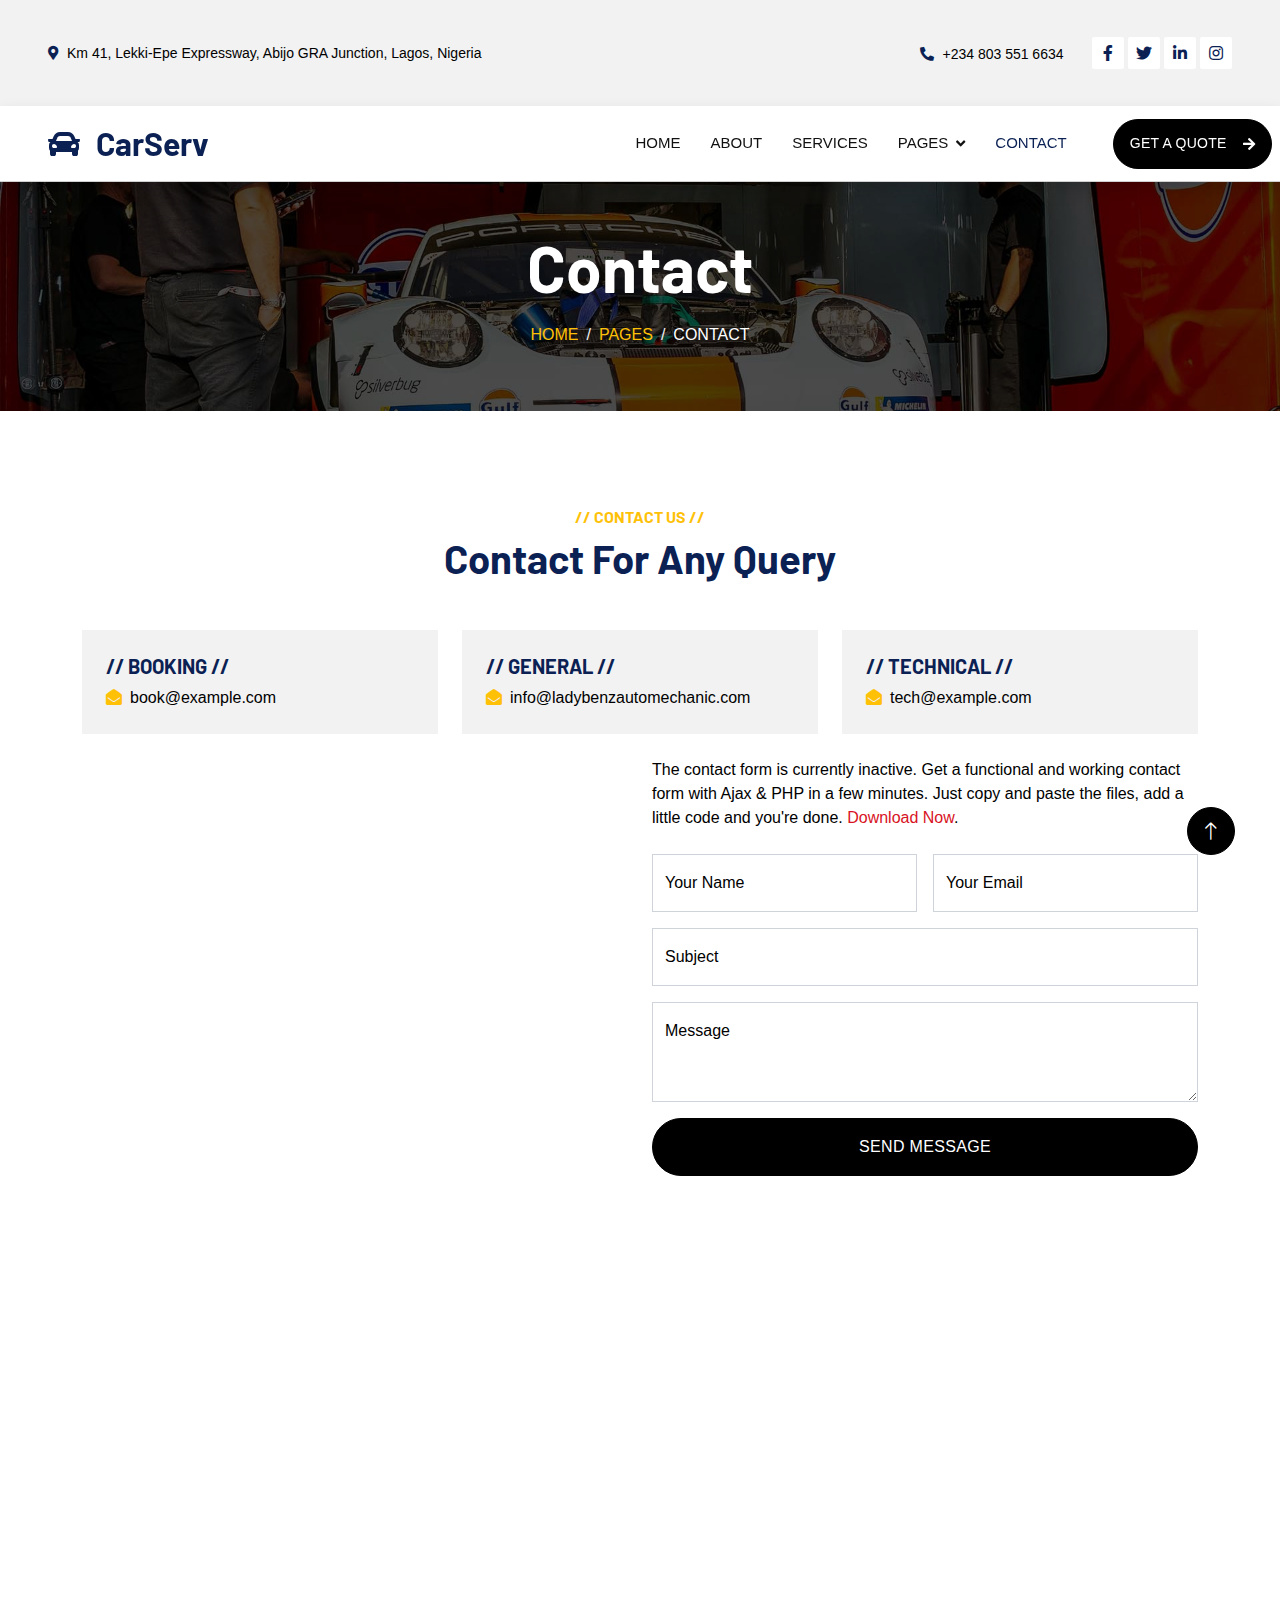
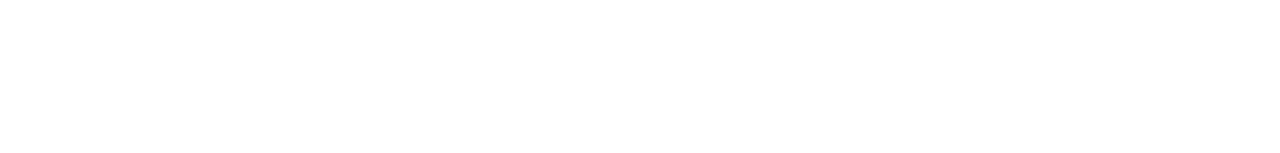
<file: carserv-1.0.0 4/contact.html>
<!DOCTYPE html>
<html lang="en">

<head>
    <meta charset="utf-8">
    <title>CarServ - Car Repair HTML Template</title>
    <meta content="width=device-width, initial-scale=1.0" name="viewport">
    <meta content="" name="keywords">
    <meta content="" name="description">

    <!-- Favicon -->
    <link href="img/logo.png" rel="icon">

    <!-- Google Web Fonts -->
    <link rel="preconnect" href="https://fonts.googleapis.com">
    <link rel="preconnect" href="https://fonts.gstatic.com" crossorigin>
    <link href="https://fonts.googleapis.com/css2?family=Barlow:wght@600;700&family=Ubuntu:wght@400;500&display=swap" rel="stylesheet"> 

    <!-- Icon Font Stylesheet -->
    <link href="https://cdnjs.cloudflare.com/ajax/libs/font-awesome/5.10.0/css/all.min.css" rel="stylesheet">
    <link href="https://cdn.jsdelivr.net/npm/bootstrap-icons@1.4.1/font/bootstrap-icons.css" rel="stylesheet">

    <!-- Libraries Stylesheet -->
    <link href="lib/animate/animate.min.css" rel="stylesheet">
    <link href="lib/owlcarousel/assets/owl.carousel.min.css" rel="stylesheet">
    <link href="lib/tempusdominus/css/tempusdominus-bootstrap-4.min.css" rel="stylesheet" />

    <!-- Customized Bootstrap Stylesheet -->
    <link href="css/bootstrap.min.css" rel="stylesheet">

    <!-- Template Stylesheet -->
    <link href="css/style.css" rel="stylesheet">

</head>

<body>
    <!-- Spinner Start -->
    <div id="spinner" class="show bg-white position-fixed translate-middle w-100 vh-100 top-50 start-50 d-flex align-items-center justify-content-center">
        <div class="spinner-border text-secondary" style="width: 3rem; height: 3rem;" role="status">
            <span class="sr-only">Loading...</span>
        </div>
    </div>
    <!-- Spinner End -->


    <!-- Topbar Start -->
    <div class="container-fluid bg-light p-0">
        <div class="row gx-0 d-none d-lg-flex">
            <div class="col-lg-7 px-5 text-start">
                <div class="h-100 d-inline-flex align-items-center py-3 me-4">
                    <small class="fa fa-map-marker-alt text-secondary me-2"></small>
                    <small>Km 41, Lekki-Epe Expressway, Abijo GRA Junction, Lagos, Nigeria</small>
                </div>
                <div class="h-100 d-inline-flex align-items-center py-3">
                    <small class="far fa-clock text-secondary me-2"></small>
                    <small>Mon - Fri : 09.00 AM - 09.00 PM</small>
                </div>
            </div>
            <div class="col-lg-5 px-5 text-end">
                <div class="h-100 d-inline-flex align-items-center py-3 me-4">
                    <small class="fa fa-phone-alt text-secondary me-2"></small>
                    <small>+234 803 551 6634</small>
                </div>
                <div class="h-100 d-inline-flex align-items-center">
                    <a class="btn btn-sm-square bg-white text-secondary me-1" href=""><i class="fab fa-facebook-f"></i></a>
                    <a class="btn btn-sm-square bg-white text-secondary me-1" href=""><i class="fab fa-twitter"></i></a>
                    <a class="btn btn-sm-square bg-white text-secondary me-1" href=""><i class="fab fa-linkedin-in"></i></a>
                    <a class="btn btn-sm-square bg-white text-secondary me-0" href=""><i class="fab fa-instagram"></i></a>
                </div>
            </div>
        </div>
    </div>
    <!-- Topbar End -->


    <!-- Navbar Start -->
    <nav class="navbar navbar-expand-lg bg-white navbar-light shadow sticky-top p-0">
        <a href="index.html" class="navbar-brand d-flex align-items-center px-4 px-lg-5">
            <h2 class="m-0 text-secondary"><i class="fa fa-car me-3"></i>CarServ</h2>
        </a>
        <button type="button" class="navbar-toggler me-4" data-bs-toggle="collapse" data-bs-target="#navbarCollapse">
            <span class="navbar-toggler-icon"></span>
        </button>
        <div class="collapse navbar-collapse" id="navbarCollapse">
            <div class="navbar-nav ms-auto p-4 p-lg-0">
                <a href="index.html" class="nav-item nav-link">Home</a>
                <a href="about.html" class="nav-item nav-link">About</a>
                <a href="service.html" class="nav-item nav-link">Services</a>
                <div class="nav-item dropdown">
                    <a href="#" class="nav-link dropdown-toggle" data-bs-toggle="dropdown">Pages</a>
                    <div class="dropdown-menu fade-up m-0">
                        <a href="booking.html" class="dropdown-item">Booking</a>
                        <a href="team.html" class="dropdown-item">Technicians</a>
                        <a href="testimonial.html" class="dropdown-item">Testimonial</a>
                        <a href="404.html" class="dropdown-item">404 Page</a>
                    </div>
                </div>
                <a href="contact.html" class="nav-item nav-link active">Contact</a>
            </div>
            <a href="" class="btn btn-primary btn-sm px-2 py-1 rounded-pill ms-3 d-inline-flex align-items-center me-2 ms-0 px-lg-3" style="max-height: 50px">Get A Quote<i class="fa fa-arrow-right ms-3"></i></a>
        </div>
    </nav>
    <!-- Navbar End -->


    <!-- Page Header Start -->
    <div class="container-fluid page-header mb-5 p-0" style="background-image: url(img/carousel-bg-1.jpg);">
        <div class="container-fluid page-header-inner py-5">
            <div class="container text-center">
                <h1 class="display-3 text-white mb-3 animated slideInDown">Contact</h1>
                <nav aria-label="breadcrumb">
                    <ol class="breadcrumb justify-content-center text-uppercase">
                        <li class="breadcrumb-item"><a href="#" class="text-warning">Home</a></li>
                        <li class="breadcrumb-item"><a href="#" class="text-warning">Pages</a></li>
                        <li class="breadcrumb-item text-white active" aria-current="page">Contact</li>
                    </ol>
                </nav>
            </div>
        </div>
    </div>
    <!-- Page Header End -->


    <!-- Contact Start -->
    <div class="container-xxl py-5">
        <div class="container">
            <div class="text-center wow fadeInUp" data-wow-delay="0.1s">
                <h6 class="text-warning text-uppercase">// Contact Us //</h6>
                <h1 class="mb-5">Contact For Any Query</h1>
            </div>
            <div class="row g-4">
                <div class="col-12">
                    <div class="row gy-4">
                        <div class="col-md-4">
                            <div class="bg-light d-flex flex-column justify-content-center p-4">
                                <h5 class="text-uppercase">// Booking //</h5>
                                <p class="m-0"><i class="fa fa-envelope-open text-warning me-2"></i>book@example.com</p>
                            </div>
                        </div>
                        <div class="col-md-4">
                            <div class="bg-light d-flex flex-column justify-content-center p-4">
                                <h5 class="text-uppercase">// General //</h5>
                                <p class="m-0"><i class="fa fa-envelope-open text-warning me-2"></i>info@ladybenzautomechanic.com</p>
                            </div>
                        </div>
                        <div class="col-md-4">
                            <div class="bg-light d-flex flex-column justify-content-center p-4">
                                <h5 class="text-uppercase">// Technical //</h5>
                                <p class="m-0"><i class="fa fa-envelope-open text-warning me-2"></i>tech@example.com</p>
                            </div>
                        </div>
                    </div>
                </div>
                <div class="col-md-6 wow fadeIn" data-wow-delay="0.1s">
                    <iframe class="position-relative rounded w-100 h-100"
                        src="https://www.google.com/maps/embed?pb=!1m18!1m12!1m3!1d3001156.4288297426!2d-78.01371936852176!3d42.72876761954724!2m3!1f0!2f0!3f0!3m2!1i1024!2i768!4f13.1!3m3!1m2!1s0x4ccc4bf0f123a5a9%3A0xddcfc6c1de189567!2sNew%20York%2C%20USA!5e0!3m2!1sen!2sbd!4v1603794290143!5m2!1sen!2sbd"
                        frameborder="0" style="min-height: 350px; border:0;" allowfullscreen="" aria-hidden="false"
                        tabindex="0"></iframe>
                </div>
                <div class="col-md-6">
                    <div class="wow fadeInUp" data-wow-delay="0.2s">
                        <p class="mb-4">The contact form is currently inactive. Get a functional and working contact form with Ajax & PHP in a few minutes. Just copy and paste the files, add a little code and you're done. <a href="https://htmlcodex.com/contact-form">Download Now</a>.</p>
                        <form>
                            <div class="row g-3">
                                <div class="col-md-6">
                                    <div class="form-floating">
                                        <input type="text" class="form-control" id="name" placeholder="Your Name">
                                        <label for="name">Your Name</label>
                                    </div>
                                </div>
                                <div class="col-md-6">
                                    <div class="form-floating">
                                        <input type="email" class="form-control" id="email" placeholder="Your Email">
                                        <label for="email">Your Email</label>
                                    </div>
                                </div>
                                <div class="col-12">
                                    <div class="form-floating">
                                        <input type="text" class="form-control" id="subject" placeholder="Subject">
                                        <label for="subject">Subject</label>
                                    </div>
                                </div>
                                <div class="col-12">
                                    <div class="form-floating">
                                        <textarea class="form-control" placeholder="Leave a message here" id="message" style="height: 100px"></textarea>
                                        <label for="message">Message</label>
                                    </div>
                                </div>
                                <div class="col-12">
                                    <button class="btn btn-primary w-100 py-3" type="submit">Send Message</button>
                                </div>
                            </div>
                        </form>
                    </div>
                </div>
            </div>
        </div>
    </div>
    <!-- Contact End -->


    <!-- Footer Start -->
    <div class="container-fluid bg-dark text-light footer pt-5 mt-5 wow fadeIn" data-wow-delay="0.1s">
        <div class="container py-5">
            <div class="row g-5">
                <div class="col-lg-3 col-md-6">
                    <h4 class="text-light mb-4">Address</h4>
                    <p class="mb-2"><i class="fa fa-map-marker-alt me-3"></i>Km 41, Lekki-Epe Expressway, Abijo GRA Junction, Lagos, Nigeria</p>
                    <p class="mb-2"><i class="fa fa-phone-alt me-3"></i>+234 803 551 66340</p>
                    <p class="mb-2"><i class="fa fa-envelope me-3"></i>info@ladybenzautomechanic.com</p>
                    <div class="d-flex pt-2">
                        <a class="btn btn-outline-light btn-social" href=""><i class="fab fa-twitter"></i></a>
                        <a class="btn btn-outline-light btn-social" href=""><i class="fab fa-facebook-f"></i></a>
                        <a class="btn btn-outline-light btn-social" href=""><i class="fab fa-youtube"></i></a>
                        <a class="btn btn-outline-light btn-social" href=""><i class="fab fa-linkedin-in"></i></a>
                    </div>
                </div>
                <div class="col-lg-3 col-md-6">
                    <h4 class="text-light mb-4">Opening Hours</h4>
                    <h6 class="text-light">Monday - Friday:</h6>
                    <p class="mb-4">09.00 AM - 09.00 PM</p>
                    <h6 class="text-light">Saturday - Sunday:</h6>
                    <p class="mb-0">09.00 AM - 12.00 PM</p>
                </div>
                <div class="col-lg-3 col-md-6">
                    <h4 class="text-light mb-4">Services</h4>
                    <a class="btn btn-link" href="">Diagnostic Test</a>
                    <a class="btn btn-link" href="">Engine Servicing</a>
                    <a class="btn btn-link" href="">Tires Replacement</a>
                    <a class="btn btn-link" href="">Oil Changing</a>
                    <a class="btn btn-link" href="">Vacuam Cleaning</a>
                </div>
                <div class="col-lg-3 col-md-6">
                    <h4 class="text-light mb-4">Newsletter</h4>
                    <p>Dolor amet sit justo amet elitr clita ipsum elitr est.</p>
                    <div class="position-relative mx-auto" style="max-width: 400px;">
                        <input class="form-control border-0 w-100 py-3 ps-4 pe-5" type="text" placeholder="Your email">
                        <button type="button" class="btn btn-primary py-2 position-absolute top-0 end-0 mt-2 me-2">SignUp</button>
                    </div>
                </div>
            </div>
        </div>
        <div class="container">
            <div class="copyright">
                <div class="row">
                    <div class="col-md-6 text-center text-md-start mb-3 mb-md-0">
                        &copy; <a class="border-bottom" href="#">Your Site Name</a>, All Right Reserved.

                        <!--/*** This template is free as long as you keep the footer author’s credit link/attribution link/backlink. If you'd like to use the template without the footer author’s credit link/attribution link/backlink, you can purchase the Credit Removal License from "https://htmlcodex.com/credit-removal". Thank you for your support. ***/-->
                        Designed By <a class="border-bottom" href="https://htmlcodex.com">HTML Codex</a>
                    </div>
                    <div class="col-md-6 text-center text-md-end">
                        <div class="footer-menu">
                            <a href="">Home</a>
                            <a href="">Cookies</a>
                            <a href="">Help</a>
                            <a href="">FQAs</a>
                        </div>
                    </div>
                </div>
            </div>
        </div>
    </div>
    <!-- Footer End -->


    <!-- Back to Top -->
    <a href="#" class="btn btn-lg btn-primary btn-lg-square back-to-top"><i class="bi bi-arrow-up"></i></a>


    <!-- JavaScript Libraries -->
    <script src="https://code.jquery.com/jquery-3.4.1.min.js"></script>
    <script src="https://cdn.jsdelivr.net/npm/bootstrap@5.0.0/dist/js/bootstrap.bundle.min.js"></script>
    <script src="lib/wow/wow.min.js"></script>
    <script src="lib/easing/easing.min.js"></script>
    <script src="lib/waypoints/waypoints.min.js"></script>
    <script src="lib/counterup/counterup.min.js"></script>
    <script src="lib/owlcarousel/owl.carousel.min.js"></script>
    <script src="lib/tempusdominus/js/moment.min.js"></script>
    <script src="lib/tempusdominus/js/moment-timezone.min.js"></script>
    <script src="lib/tempusdominus/js/tempusdominus-bootstrap-4.min.js"></script>

    <!-- Template Javascript -->
    <script src="js/main.js"></script>
</body>

</html>
</file>
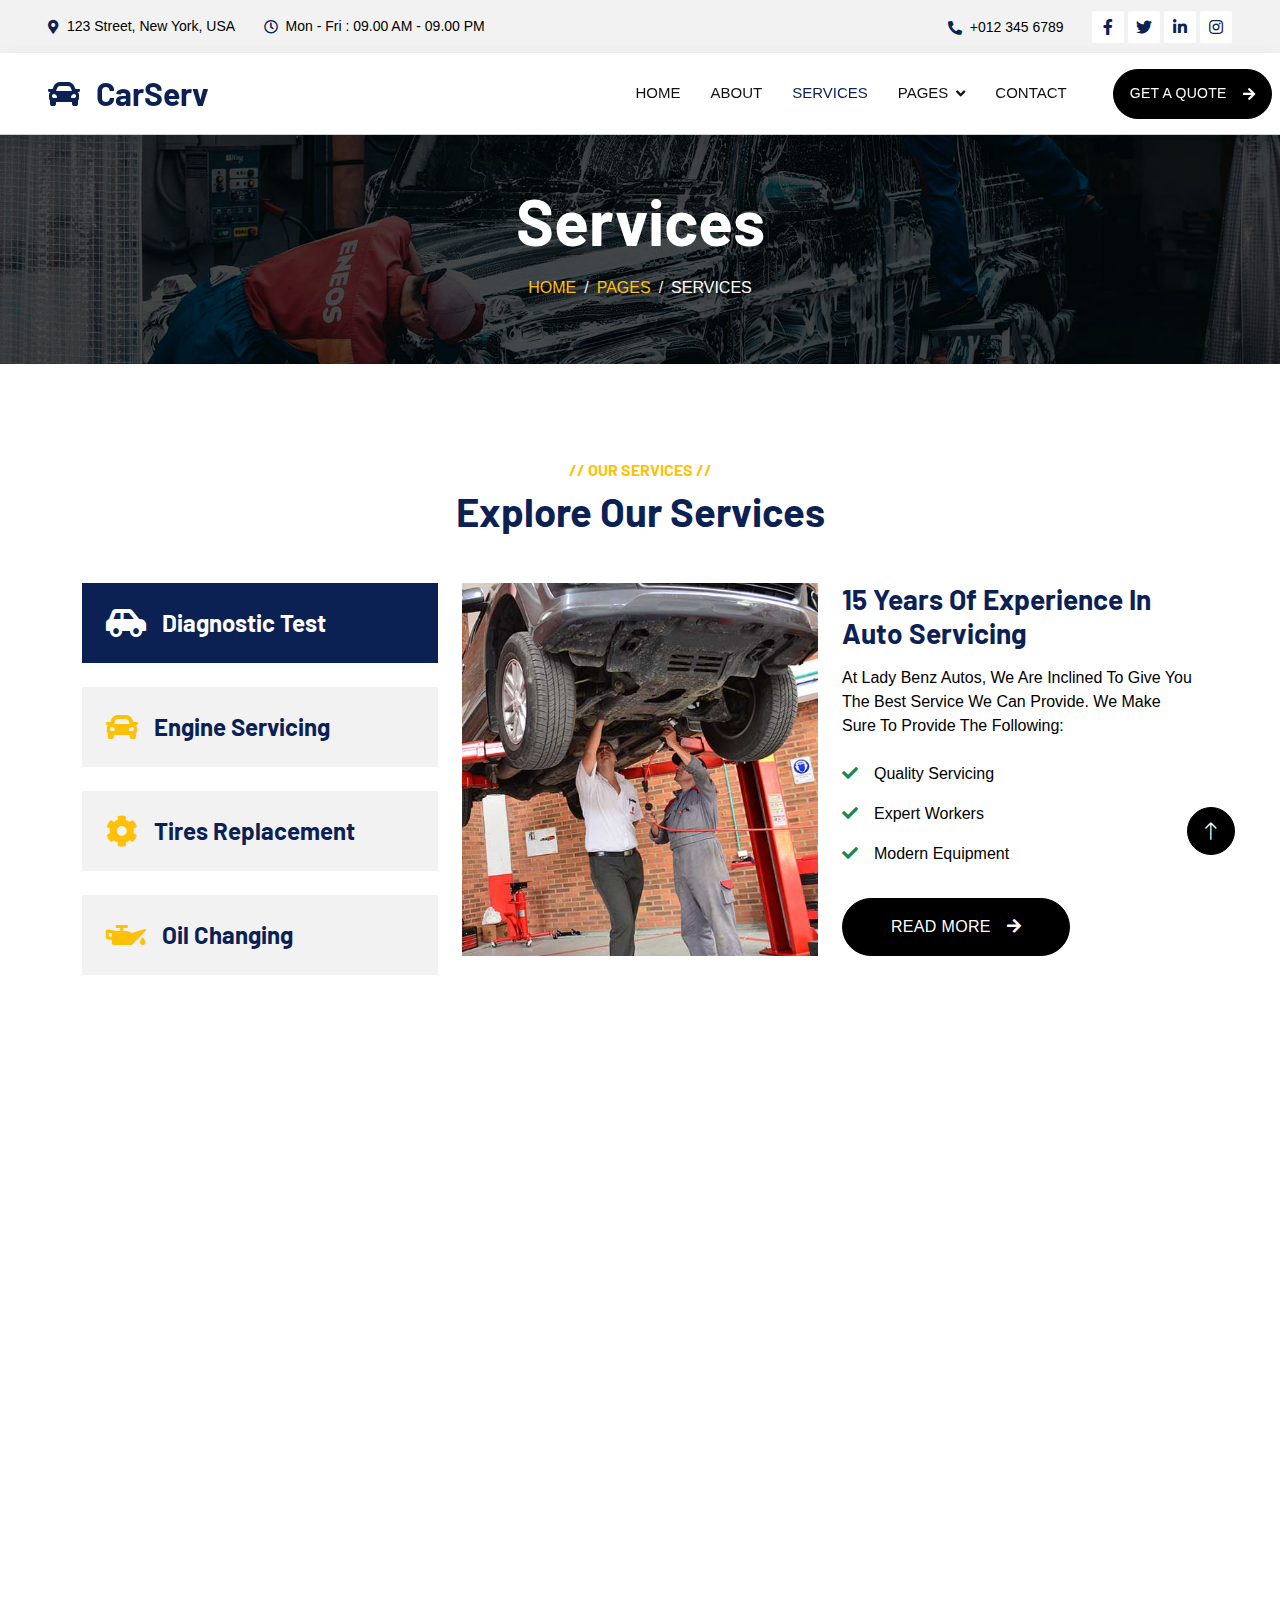
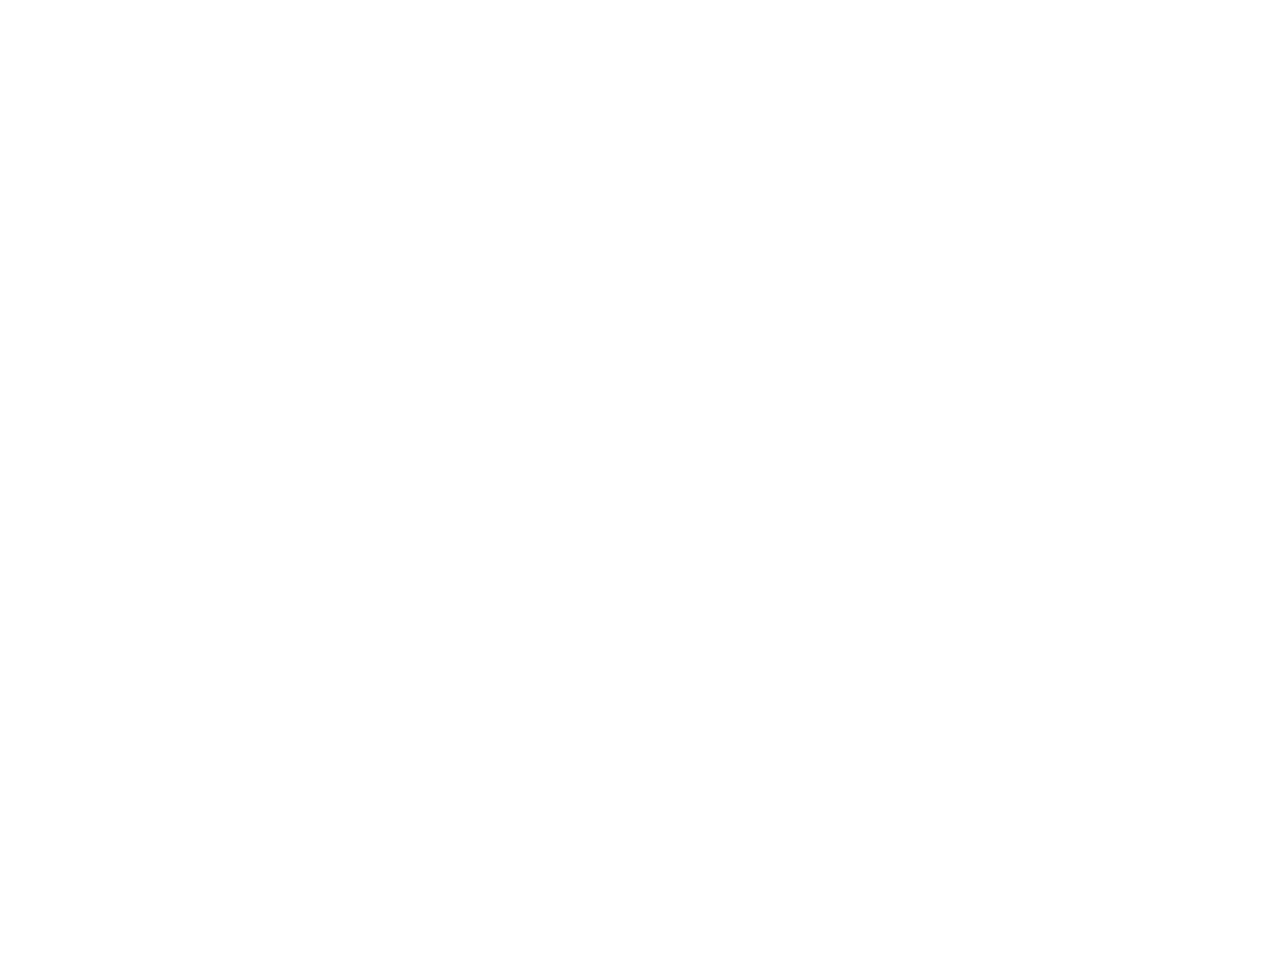
<file: carserv-1.0.0 4/service.html>
<!DOCTYPE html>
<html lang="en">

<head>
    <meta charset="utf-8">
    <title>CarServ - Car Repair HTML Template</title>
    <meta content="width=device-width, initial-scale=1.0" name="viewport">
    <meta content="" name="keywords">
    <meta content="" name="description">

    <!-- Favicon -->
    <link href="img/logo.png" rel="icon">

    <!-- Google Web Fonts -->
    <link rel="preconnect" href="https://fonts.googleapis.com">
    <link rel="preconnect" href="https://fonts.gstatic.com" crossorigin>
    <link href="https://fonts.googleapis.com/css2?family=Barlow:wght@600;700&family=Ubuntu:wght@400;500&display=swap" rel="stylesheet"> 

    <!-- Icon Font Stylesheet -->
    <link href="https://cdnjs.cloudflare.com/ajax/libs/font-awesome/5.10.0/css/all.min.css" rel="stylesheet">
    <link href="https://cdn.jsdelivr.net/npm/bootstrap-icons@1.4.1/font/bootstrap-icons.css" rel="stylesheet">

    <!-- Libraries Stylesheet -->
    <link href="lib/animate/animate.min.css" rel="stylesheet">
    <link href="lib/owlcarousel/assets/owl.carousel.min.css" rel="stylesheet">
    <link href="lib/tempusdominus/css/tempusdominus-bootstrap-4.min.css" rel="stylesheet" />

    <!-- Customized Bootstrap Stylesheet -->
    <link href="css/bootstrap.min.css" rel="stylesheet">

    <!-- Template Stylesheet -->
    <link href="css/style.css" rel="stylesheet">
</head>

<body>
    <!-- Spinner Start -->
    <div id="spinner" class="show bg-white position-fixed translate-middle w-100 vh-100 top-50 start-50 d-flex align-items-center justify-content-center">
        <div class="spinner-border text-secondary" style="width: 3rem; height: 3rem;" role="status">
            <span class="sr-only">Loading...</span>
        </div>
    </div>
    <!-- Spinner End -->


    <!-- Topbar Start -->
    <div class="container-fluid bg-light p-0">
        <div class="row gx-0 d-none d-lg-flex">
            <div class="col-lg-7 px-5 text-start">
                <div class="h-100 d-inline-flex align-items-center py-3 me-4">
                    <small class="fa fa-map-marker-alt text-secondary me-2"></small>
                    <small>123 Street, New York, USA</small>
                </div>
                <div class="h-100 d-inline-flex align-items-center py-3">
                    <small class="far fa-clock text-secondary me-2"></small>
                    <small>Mon - Fri : 09.00 AM - 09.00 PM</small>
                </div>
            </div>
            <div class="col-lg-5 px-5 text-end">
                <div class="h-100 d-inline-flex align-items-center py-3 me-4">
                    <small class="fa fa-phone-alt text-secondary me-2"></small>
                    <small>+012 345 6789</small>
                </div>
                <div class="h-100 d-inline-flex align-items-center">
                    <a class="btn btn-sm-square bg-white text-secondary me-1" href=""><i class="fab fa-facebook-f"></i></a>
                    <a class="btn btn-sm-square bg-white text-secondary me-1" href=""><i class="fab fa-twitter"></i></a>
                    <a class="btn btn-sm-square bg-white text-secondary me-1" href=""><i class="fab fa-linkedin-in"></i></a>
                    <a class="btn btn-sm-square bg-white text-secondary me-0" href=""><i class="fab fa-instagram"></i></a>
                </div>
            </div>
        </div>
    </div>
    <!-- Topbar End -->


    <!-- Navbar Start -->
    <nav class="navbar navbar-expand-lg bg-white navbar-light shadow sticky-top p-0">
        <a href="index.html" class="navbar-brand d-flex align-items-center px-4 px-lg-5">
            <h2 class="m-0 text-secondary"><i class="fa fa-car me-3"></i>CarServ</h2>
        </a>
        <button type="button" class="navbar-toggler me-4" data-bs-toggle="collapse" data-bs-target="#navbarCollapse">
            <span class="navbar-toggler-icon"></span>
        </button>
        <div class="collapse navbar-collapse btn-sm py-1 align-items-center" id="navbarCollapse">
            <div class="navbar-nav ms-auto p-4 p-lg-0">
                <a href="index.html" class="nav-item nav-link">Home</a>
                <a href="about.html" class="nav-item nav-link">About</a>
                <a href="service.html" class="nav-item nav-link active">Services</a>
                <div class="nav-item dropdown">
                    <a href="#" class="nav-link dropdown-toggle" data-bs-toggle="dropdown">Pages</a>
                    <div class="dropdown-menu fade-up m-0">
                        <a href="booking.html" class="dropdown-item">Booking</a>
                        <a href="team.html" class="dropdown-item">Technicians</a>
                        <a href="testimonial.html" class="dropdown-item">Testimonial</a>
                        <a href="404.html" class="dropdown-item">404 Page</a>
                    </div>
                </div>
                <a href="contact.html" class="nav-item nav-link">Contact</a>
            </div>
            <a href="" class="btn btn-primary btn-sm px-3 py-1 rounded-pill ms-3 d-inline-flex align-items-center ms-0" style="max-height: 50px">Get A Quote<i class="fa fa-arrow-right ms-3"></i></a>
        </div>
    </nav>
    <!-- Navbar End -->


    <!-- Page Header Start -->
    <div class="container-fluid page-header mb-5 p-0" style="background-image: url(img/carousel-bg-2.jpg);">
        <div class="container-fluid page-header-inner py-5">
            <div class="container text-center">
                <h1 class="display-3 text-white mb-3 animated slideInDown">Services</h1>
                <nav aria-label="breadcrumb">
                    <ol class="breadcrumb justify-content-center text-uppercase">
                        <li class="breadcrumb-item text-secondary"><a href="#" class="text-warning">Home</a></li>
                        <li class="breadcrumb-item text-secondary"><a href="#" class="text-warning">Pages</a></li>
                        <li class="breadcrumb-item text-white active" aria-current="page">Services</li>
                    </ol>
                </nav>
            </div>
        </div>
    </div>
    <!-- Page Header End -->


    <!-- Service Start -->
    <div class="container-xxl service py-5">
        <div class="container">
            <div class="text-center wow fadeInUp" data-wow-delay="0.1s">
                <h6 class="text-warning text-uppercase">// Our Services //</h6>
                <h1 class="mb-5">Explore Our Services</h1>
            </div>
            <div class="row g-4 wow fadeInUp" data-wow-delay="0.3s">
                <div class="col-lg-4">
                    <div class="nav w-100 nav-pills me-4">
                        <button class="nav-link w-100 d-flex align-items-center text-start p-4 mb-4 active" data-bs-toggle="pill" data-bs-target="#tab-pane-1" type="button">
                            <i class="fa fa-car-side fa-2x me-3"></i>
                            <h4 class="m-0">Diagnostic Test</h4>
                        </button>
                        <button class="nav-link w-100 d-flex align-items-center text-start p-4 mb-4" data-bs-toggle="pill" data-bs-target="#tab-pane-2" type="button">
                            <i class="fa fa-car fa-2x me-3 text-warning"></i>
                            <h4 class="m-0">Engine Servicing</h4>
                        </button>
                        <button class="nav-link w-100 d-flex align-items-center text-start p-4 mb-4" data-bs-toggle="pill" data-bs-target="#tab-pane-3" type="button">
                            <i class="fa fa-cog fa-2x me-3 text-warning"></i>
                            <h4 class="m-0">Tires Replacement</h4>
                        </button>
                        <button class="nav-link w-100 d-flex align-items-center text-start p-4 mb-0" data-bs-toggle="pill" data-bs-target="#tab-pane-4" type="button">
                            <i class="fa fa-oil-can fa-2x me-3 text-warning"></i>
                            <h4 class="m-0">Oil Changing</h4>
                        </button>
                    </div>
                </div>
                <div class="col-lg-8">
                    <div class="tab-content w-100">
                        <div class="tab-pane fade show active" id="tab-pane-1">
                            <div class="row g-4">
                                <div class="col-md-6" style="min-height: 350px;">
                                    <div class="position-relative h-100">
                                        <img class="position-absolute img-fluid w-100 h-100" src="img/service-1.jpg"
                                            style="object-fit: cover;" alt="">
                                    </div>
                                </div>
                                <div class="col-md-6">
                                    <h3 class="mb-3">15 Years Of Experience In Auto Servicing</h3>
                                    <p class="mb-4 text-capitalize">At Lady Benz Autos, we are inclined to give you the best service we can provide. we make sure to provide the following:</p>
                                    <p><i class="fa fa-check text-success me-3"></i>Quality Servicing</p>
                                    <p><i class="fa fa-check text-success me-3"></i>Expert Workers</p>
                                    <p><i class="fa fa-check text-success me-3"></i>Modern Equipment</p>
                                    <a href="" class="btn btn-primary py-3 px-5 mt-3">Read More<i class="fa fa-arrow-right ms-3"></i></a>
                                </div>
                            </div>
                        </div>
                        <div class="tab-pane fade" id="tab-pane-2">
                            <div class="row g-4">
                                <div class="col-md-6" style="min-height: 350px;">
                                    <div class="position-relative h-100">
                                        <img class="position-absolute img-fluid w-100 h-100" src="img/service-2.jpg"
                                            style="object-fit: cover;" alt="">
                                    </div>
                                </div>
                                <div class="col-md-6">
                                    <h3 class="mb-3">15 Years Of Experience In Auto Servicing</h3>
                                    <p class="mb-4">Tempor erat elitr rebum at clita. Diam dolor diam ipsum sit. Aliqu diam amet diam et eos. Clita erat ipsum et lorem et sit, sed stet lorem sit clita duo justo magna dolore erat amet</p>
                                    <p><i class="fa fa-check text-success me-3"></i>Quality Servicing</p>
                                    <p><i class="fa fa-check text-success me-3"></i>Expert Workers</p>
                                    <p><i class="fa fa-check text-success me-3"></i>Modern Equipment</p>
                                    <a href="" class="btn btn-primary py-3 px-5 mt-3">Read More<i class="fa fa-arrow-right ms-3"></i></a>
                                </div>
                            </div>
                        </div>
                        <div class="tab-pane fade" id="tab-pane-3">
                            <div class="row g-4">
                                <div class="col-md-6" style="min-height: 350px;">
                                    <div class="position-relative h-100">
                                        <img class="position-absolute img-fluid w-100 h-100" src="img/service-3.jpg"
                                            style="object-fit: cover;" alt="">
                                    </div>
                                </div>
                                <div class="col-md-6">
                                    <h3 class="mb-3">15 Years Of Experience In Auto Servicing</h3>
                                    <p class="mb-4">Tempor erat elitr rebum at clita. Diam dolor diam ipsum sit. Aliqu diam amet diam et eos. Clita erat ipsum et lorem et sit, sed stet lorem sit clita duo justo magna dolore erat amet</p>
                                    <p><i class="fa fa-check text-success me-3"></i>Quality Servicing</p>
                                    <p><i class="fa fa-check text-success me-3"></i>Expert Workers</p>
                                    <p><i class="fa fa-check text-success me-3"></i>Modern Equipment</p>
                                    <a href="" class="btn btn-primary py-3 px-5 mt-3">Read More<i class="fa fa-arrow-right ms-3"></i></a>
                                </div>
                            </div>
                        </div>
                        <div class="tab-pane fade" id="tab-pane-4">
                            <div class="row g-4">
                                <div class="col-md-6" style="min-height: 350px;">
                                    <div class="position-relative h-100">
                                        <img class="position-absolute img-fluid w-100 h-100" src="img/service-4.jpg"
                                            style="object-fit: cover;" alt="">
                                    </div>
                                </div>
                                <div class="col-md-6">
                                    <h3 class="mb-3">15 Years Of Experience In Auto Servicing</h3>
                                    <p class="mb-4">Tempor erat elitr rebum at clita. Diam dolor diam ipsum sit. Aliqu diam amet diam et eos. Clita erat ipsum et lorem et sit, sed stet lorem sit clita duo justo magna dolore erat amet</p>
                                    <p><i class="fa fa-check text-success me-3"></i>Quality Servicing</p>
                                    <p><i class="fa fa-check text-success me-3"></i>Expert Workers</p>
                                    <p><i class="fa fa-check text-success me-3"></i>Modern Equipment</p>
                                    <a href="" class="btn btn-primary py-3 px-5 mt-3">Read More<i class="fa fa-arrow-right ms-3"></i></a>
                                </div>
                            </div>
                        </div>
                    </div>
                </div>
            </div>
        </div>
    </div>
    <!-- Service End -->


    <!-- Booking Start -->
    <div class="container-fluid bg-secondary booking my-5 wow fadeInUp" data-wow-delay="0.1s">
        <div class="container">
            <div class="row gx-5">
                <div class="col-lg-6 py-5">
                    <div class="py-5">
                        <h1 class="text-white mb-4">Certified and Award Winning Car Repair Service Provider</h1>
                        <p class="text-white mb-0">Eirmod sed tempor lorem ut dolores. Aliquyam sit sadipscing kasd ipsum. Dolor ea et dolore et at sea ea at dolor, justo ipsum duo rebum sea invidunt voluptua. Eos vero eos vero ea et dolore eirmod et. Dolores diam duo invidunt lorem. Elitr ut dolores magna sit. Sea dolore sanctus sed et. Takimata takimata sanctus sed.</p>
                    </div>
                </div>
                <div class="col-lg-6">
                    <div class="bg-secondary h-100 d-flex flex-column justify-content-center text-center p-5 wow zoomIn" data-wow-delay="0.6s">
                        <h1 class="text-white mb-4">Book For A Service</h1>
                        <form>
                            <div class="row g-3">
                                <div class="col-12 col-sm-6">
                                    <input type="text" class="form-control border-0 rounded-3" placeholder="Your Name" style="height: 55px;">
                                </div>
                                <div class="col-12 col-sm-6">
                                    <input type="email" class="form-control border-0 rounded-3" placeholder="Your Email" style="height: 55px;">
                                </div>
                                <div class="col-12 col-sm-6">
                                    <select class="form-select border-0 rounded-3" style="height: 55px;">
                                        <option selected>Select A Service</option>
                                        <option value="1">Service 1</option>
                                        <option value="2">Service 2</option>
                                        <option value="3">Service 3</option>
                                    </select>
                                </div>
                                <div class="col-12 col-sm-6">
                                    <div class="date" id="date1" data-target-input="nearest">
                                        <input type="text"
                                            class="form-control border-0 datetimepicker-input rounded-3"
                                            placeholder="Service Date" data-target="#date1" data-toggle="datetimepicker" style="height: 55px;">
                                    </div>
                                </div>
                                <div class="col-12">
                                    <textarea class="form-control border-0 rounded-3" placeholder="Special Request"></textarea>
                                </div>
                                <div class="col-12">
                                    <button class="btn btn-info w-100 py-3 rounded-pill" type="submit">Book Now</button>
                                </div>
                            </div>
                        </form>
                    </div>
                </div>
            </div>
        </div>
    </div>
    <!-- Booking End -->


    <!-- Testimonial Start -->
    <div class="container-xxl py-5 wow fadeInUp" data-wow-delay="0.1s">
        <div class="container">
            <div class="text-center">
                <h6 class="text-warning text-uppercase">// Testimonial //</h6>
                <h1 class="mb-5">Our Clients Say!</h1>
            </div>
            <div class="owl-carousel testimonial-carousel position-relative">
                <div class="testimonial-item text-center">
                    <img class="bg-light rounded-circle p-2 mx-auto mb-3" src="img/testimonial-1.jpg" style="width: 80px; height: 80px;">
                    <h5 class="mb-0">Client Name</h5>
                    <p>Profession</p>
                    <div class="testimonial-text bg-light text-center p-4">
                    <p class="mb-0">Tempor erat elitr rebum at clita. Diam dolor diam ipsum sit diam amet diam et eos. Clita erat ipsum et lorem et sit.</p>
                    </div>
                </div>
                <div class="testimonial-item text-center">
                    <img class="bg-light rounded-circle p-2 mx-auto mb-3" src="img/testimonial-2.jpg" style="width: 80px; height: 80px;">
                    <h5 class="mb-0">Client Name</h5>
                    <p>Profession</p>
                    <div class="testimonial-text bg-light text-center p-4">
                    <p class="mb-0">Tempor erat elitr rebum at clita. Diam dolor diam ipsum sit diam amet diam et eos. Clita erat ipsum et lorem et sit.</p>
                    </div>
                </div>
                <div class="testimonial-item text-center">
                    <img class="bg-light rounded-circle p-2 mx-auto mb-3" src="img/testimonial-3.jpg" style="width: 80px; height: 80px;">
                    <h5 class="mb-0">Client Name</h5>
                    <p>Profession</p>
                    <div class="testimonial-text bg-light text-center p-4">
                    <p class="mb-0">Tempor erat elitr rebum at clita. Diam dolor diam ipsum sit diam amet diam et eos. Clita erat ipsum et lorem et sit.</p>
                    </div>
                </div>
                <div class="testimonial-item text-center">
                    <img class="bg-light rounded-circle p-2 mx-auto mb-3" src="img/testimonial-4.jpg" style="width: 80px; height: 80px;">
                    <h5 class="mb-0">Client Name</h5>
                    <p>Profession</p>
                    <div class="testimonial-text bg-light text-center p-4">
                    <p class="mb-0">Tempor erat elitr rebum at clita. Diam dolor diam ipsum sit diam amet diam et eos. Clita erat ipsum et lorem et sit.</p>
                    </div>
                </div>
            </div>
        </div>
    </div>
    <!-- Testimonial End -->


    <!-- Footer Start -->
    <div class="container-fluid bg-dark text-light footer pt-5 mt-5 wow fadeIn" data-wow-delay="0.1s">
        <div class="container py-5">
            <div class="row g-5">
                <div class="col-lg-3 col-md-6">
                    <h4 class="text-light mb-4">Address</h4>
                    <p class="mb-2"><i class="fa fa-map-marker-alt me-3"></i>123 Street, New York, USA</p>
                    <p class="mb-2"><i class="fa fa-phone-alt me-3"></i>+012 345 67890</p>
                    <p class="mb-2"><i class="fa fa-envelope me-3"></i>info@example.com</p>
                    <div class="d-flex pt-2">
                        <a class="btn btn-outline-light btn-social" href=""><i class="fab fa-twitter"></i></a>
                        <a class="btn btn-outline-light btn-social" href=""><i class="fab fa-facebook-f"></i></a>
                        <a class="btn btn-outline-light btn-social" href=""><i class="fab fa-youtube"></i></a>
                        <a class="btn btn-outline-light btn-social" href=""><i class="fab fa-linkedin-in"></i></a>
                    </div>
                </div>
                <div class="col-lg-3 col-md-6">
                    <h4 class="text-light mb-4">Opening Hours</h4>
                    <h6 class="text-light">Monday - Friday:</h6>
                    <p class="mb-4">09.00 AM - 09.00 PM</p>
                    <h6 class="text-light">Saturday - Sunday:</h6>
                    <p class="mb-0">09.00 AM - 12.00 PM</p>
                </div>
                <div class="col-lg-3 col-md-6">
                    <h4 class="text-light mb-4">Services</h4>
                    <a class="btn btn-link" href="">Diagnostic Test</a>
                    <a class="btn btn-link" href="">Engine Servicing</a>
                    <a class="btn btn-link" href="">Tires Replacement</a>
                    <a class="btn btn-link" href="">Oil Changing</a>
                    <a class="btn btn-link" href="">Vacuam Cleaning</a>
                </div>
                <div class="col-lg-3 col-md-6">
                    <h4 class="text-light mb-4">Newsletter</h4>
                    <p>Dolor amet sit justo amet elitr clita ipsum elitr est.</p>
                    <div class="position-relative mx-auto" style="max-width: 400px;">
                        <input class="form-control border-0 w-100 py-3 ps-4 pe-5" type="text" placeholder="Your email">
                        <button type="button" class="btn btn-primary py-2 position-absolute top-0 end-0 mt-2 me-2">SignUp</button>
                    </div>
                </div>
            </div>
        </div>
        <div class="container">
            <div class="copyright">
                <div class="row">
                    <div class="col-md-6 text-center text-md-start mb-3 mb-md-0">
                        &copy; <a class="border-bottom" href="#">Your Site Name</a>, All Right Reserved.

                        <!--/*** This template is free as long as you keep the footer author’s credit link/attribution link/backlink. If you'd like to use the template without the footer author’s credit link/attribution link/backlink, you can purchase the Credit Removal License from "https://htmlcodex.com/credit-removal". Thank you for your support. ***/-->
                        Designed By <a class="border-bottom" href="https://htmlcodex.com">HTML Codex</a>
                    </div>
                    <div class="col-md-6 text-center text-md-end">
                        <div class="footer-menu">
                            <a href="">Home</a>
                            <a href="">Cookies</a>
                            <a href="">Help</a>
                            <a href="">FQAs</a>
                        </div>
                    </div>
                </div>
            </div>
        </div>
    </div>
    <!-- Footer End -->


    <!-- Back to Top -->
    <a href="#" class="btn btn-lg btn-primary btn-lg-square back-to-top"><i class="bi bi-arrow-up"></i></a>


    <!-- JavaScript Libraries -->
    <script src="https://code.jquery.com/jquery-3.4.1.min.js"></script>
    <script src="https://cdn.jsdelivr.net/npm/bootstrap@5.0.0/dist/js/bootstrap.bundle.min.js"></script>
    <script src="lib/wow/wow.min.js"></script>
    <script src="lib/easing/easing.min.js"></script>
    <script src="lib/waypoints/waypoints.min.js"></script>
    <script src="lib/counterup/counterup.min.js"></script>
    <script src="lib/owlcarousel/owl.carousel.min.js"></script>
    <script src="lib/tempusdominus/js/moment.min.js"></script>
    <script src="lib/tempusdominus/js/moment-timezone.min.js"></script>
    <script src="lib/tempusdominus/js/tempusdominus-bootstrap-4.min.js"></script>

    <!-- Template Javascript -->
    <script src="js/main.js"></script>
</body>

</html>
</file>
<file: css/style.css>
/* Lady Benz Brand Colors */
:root {
    --black: #000000;
    --blue: #9ba0b0;
    --silver: #d0d0d0;
    --white: #ffffff;
    --accent: var(--blue);
}
.font-size-1 {
    font-size: 0.8rem !important;
}

html, body{
    min-height: 100vh;
    margin: 0;
    padding: 0;
}

body {
    color: var(--black);
    background-color: var(--white);
    font-family: 'Segoe UI', Tahoma, Geneva, Verdana, sans-serif;
    overflow-x: hidden;
    -webkit-font-smoothing: antialiased;
}

/* Navbar */
.navbar {
    background-color: rgba(255, 255, 255, 0.95);
    backdrop-filter: blur(10px);
    -webkit-backdrop-filter: blur(10px);
    transition: all 0.4s ease;
}
.navbar.scrolled {
    background-color: rgba(255, 255, 255, 0.98);
    box-shadow: 0 2px 15px rgba(0, 0, 0, 0.08);
}
.navbar a {
    color: var(--black);
}
.navbar a:hover {
    color: var(--accent);
}

.navbar-brand {
    display: flex;
    align-items: center;
    padding: 0;
}

.navbar-brand img {
    max-height: 50px;
    width: auto;
    transition: all 0.3s ease;
}

/* Hero Section */
.hero-header {
  position: relative;
  width: 100%;
  min-height: 60vh; /* Adjust height as needed */
  background: url('img/your-image.jpeg') center center / cover no-repeat;
  display: flex;
  align-items: center;
  justify-content: center;
  color: var(--white);
  text-align: center;
  overflow: hidden;
}

/* Soft gradient overlay for better text visibility */
.hero-header::before {
  content: "";
  position: absolute;
  inset: 0;
  background: linear-gradient(to right,rgba(0,0,0,0.3), rgba(0,0,0,0.1));
  z-index: 1;
}

/* Text stays above the gradient */
.hero-header .hero-content {
  position: relative;
  z-index: 2;
}

/* Make image colors pop */
.hero-header {
  filter: brightness(1.2) contrast(1.05);
}



/* Buttons */
.btn-primary {
    background-color: var(--black);
    border-color: var(--black);
}

.btn-secondary {
    color: color(#3E58A4);

}
.btn-first {
    color: #E3E4E4;
    border-color: var(--accent);}

.btn-first:hover {
    background-color: var(--black);
    color: #E3E4E4 !important;
    border-color: var(--black);
}
.btn-first:hover {
    background-color: var(--accent);
    color: #3E58A4 !important;
    border-color: var(--accent);
}   
.btn-primary:hover {
    background-color: grey !important;
    color: #ffffff !important;
    border-color: var(--accent);
}
.btn-outline-light:hover {
    color: var(--accent);
    background-color: var(--white);
    border-color: var(--accent);
}

/* Footer */
.footer {
    background-color: var(--black);
    color: var(--white);
}
.footer a {
    color: var(--silver);
}
.footer a:hover {
    color: var(--accent);
}


/********** Template CSS **********/
:root {
    --primary: #0B2154;
    --secondary: #0B2154;
    --light: #F2F2F2;
    --dark: #111111;
}

.fw-medium {
    font-weight: 500 !important;
}


.back-to-top {
    position: fixed;
    display: none;
    right: 45px;
    bottom: 45px;
    z-index: 99;
}


/*** Spinner ***/
#spinner {
    opacity: 0;
    visibility: hidden;
    transition: opacity .5s ease-out, visibility 0s linear .5s;
    z-index: 99999;
}

#spinner.show {
    transition: opacity .5s ease-out, visibility 0s linear 0s;
    visibility: visible;
    opacity: 1;
}


/*** Button ***/
.btn {
    font-weight: 500;
    text-transform: uppercase;
    transition: .5s;
}

.btn.btn-primary,
.btn.btn-secondary {
    color: #FFFFFF;
}

.btn-square {
    width: 38px;
    height: 38px;
}

.btn-sm-square {
    width: 32px;
    height: 32px;
}

.btn-lg-square {
    width: 48px;
    height: 48px;
}

.btn-square,
.btn-sm-square,
.btn-lg-square {
    padding: 0;
    display: flex;
    align-items: center;
    justify-content: center;
    font-weight: normal;
    border-radius: 2px;
}

.booking-btn {
    padding: 0 2rem !important;
    margin: 0 !important;
    background: black !important;
    color: #FFFFFF !important;
    border: none !important;
    height: 50px !important;
    width: 150px !important;
    display: flex;
    align-items: center;
    justify-content: center;
    border-radius: 40px !important;
    text-transform: uppercase;
    margin-right: 20px !important;
    font-size: 0.8rem;
}

.booking-btn:hover {
    background: grey !important;
    color: #FFFFFF !important;
}

.close-icon{
    cursor: pointer;
}

/*** Navbar ***/
.navbar .dropdown-toggle::after {
    border: none;
    content: "\f107";
    font-family: "Font Awesome 5 Free";
    font-weight: 900;
    vertical-align: middle;
    margin-left: 8px;
}

.navbar-light .navbar-nav .nav-link {
    margin-right: 30px;
    padding: 25px 0;
    color: #FFFFFF;
    font-size: 15px;
    text-transform: uppercase;
    outline: none;
}

.navbar-light .navbar-nav .nav-link:hover,
.navbar-light .navbar-nav .nav-link.active {
    color: var(--primary);
}

@media (max-width: 991.98px) {
    .navbar-light .navbar-nav .nav-link  {
        margin-right: 0;
        padding: 10px 0;
    }

    .navbar-light .navbar-nav {
        border-top: 1px solid #EEEEEE;
    }

    .booking-btn {
        position: relative;
        left: 1.1rem;
        bottom: 10px;
        width: 90% !important;
    }
}

.navbar-light .navbar-brand,
.navbar-light a.btn {
    height: 75px;
}

.navbar-light .navbar-nav .nav-link {
    color: var(--dark);
    font-weight: 500;
}

.navbar-light.sticky-top {
    top: -100px;
    transition: .5s;
}

@media (min-width: 992px) {
    .navbar .nav-item .dropdown-menu {
        display: block;
        border: none;
        margin-top: 10px;
        top: 150%;
        opacity: 0;
        visibility: hidden;
        transition: .5s;
    }

    .navbar .nav-item:hover .dropdown-menu {
        top: 100%;
        visibility: visible;
        transition: .5s;
        opacity: 1;
    }
}


/*** Header ***/
.carousel-caption {
    top: 0;
    left: 0;
    right: 0;
    bottom: 0;
    background: rgba(0, 0, 0, .7);
    z-index: 1;
}

.carousel-control-prev,
.carousel-control-next {
    width: 10%;
}

.carousel-control-prev-icon,
.carousel-control-next-icon {
    width: 3rem;
    height: 3rem;
}

@media (max-width: 768px) {
    #header-carousel .carousel-item {
        position: relative;
        min-height: 450px;
    }
    
    #header-carousel .carousel-item img {
        position: absolute;
        width: 100%;
        height: 100%;
        object-fit: cover;
    }
}

.page-header {
    background-position: center center;
    background-repeat: no-repeat;
    background-size: cover;
}

.page-header-inner {
    background:(0, 0, 0, .7);
}

.breadcrumb-item + .breadcrumb-item::before {
    color: var(--light);
}


/*** Facts ***/
.fact {
    background: linear-gradient(rgba(0, 0, 0, .7), rgba(0, 0, 0, .7)), url(../img/IMG-20250715-WA0071.jpg);
    background-position: center center;
    background-repeat: no-repeat;
    background-size: cover;
}


/*** Service ***/
.service .nav .nav-link {
    background: var(--light);
    transition: .5s;
}

.service .nav .nav-link.active {
    background: var(--primary);
}

.service .nav .nav-link.active h4 {
    color: #FFFFFF !important;
}

/* FAQ  */
/* #faq,
#faq .accordion,
#faq .accordion-header,
#faq .accordion-button,
#faq .accordion-body {
  text-align: center !important;
  justify-content: center !important;
  align-items: center !important;
} */

/* Center FAQ accordion headers and buttons */
#faq .accordion-header {
  display: flex;
  justify-content: center;
  align-items: center;
  width: 100%;
}

#faq .accordion-button {
  justify-content: center !important;
  text-align: center !important;
  width: 100%;
}

#faq .accordion-body {
  text-align: center;
}


/*** Booking ***/
.booking {
    background: linear-gradient(rgba(0, 0, 0, .7), rgba(0, 0, 0, .7)), url(../img/IMG-20250715-WA0119.jpg) center center no-repeat;
    background-size: cover;
}

.bootstrap-datetimepicker-widget.bottom {
    top: auto !important;
}

.bootstrap-datetimepicker-widget .table * {
    border-bottom-width: 0px;
}

.bootstrap-datetimepicker-widget .table th {
    font-weight: 500;
}

.bootstrap-datetimepicker-widget.dropdown-menu {
    padding: 10px;
    border-radius: 2px;
}

.bootstrap-datetimepicker-widget table td.active,
.bootstrap-datetimepicker-widget table td.active:hover {
    background: var(--primary);
}

.bootstrap-datetimepicker-widget table td.today::before {
    border-bottom-color: var(--primary);
}


/*** Team ***/
.team-item img{
    border-radius: 50px;
}

.team-overlay{
    position: absolute;
    top: 0;
    left: 0;
    right: 0;
    bottom: 0;
    background-color: rgba(0, 123, 255, 0.6);
    display: flex;
    align-items: center;
    justify-content: center;
    opacity: 0;
    transition: 0.3s; 
}

.team-item .team-overlay {
    display: flex;
    align-items: center;
    justify-content: center;
    background: var(--primary);
    transform: scale(0);
    transition: .5s;
}

.team-item:hover .team-overlay {
    transform: scale(1);
    opacity: 1;
}

.team-item .team-overlay .btn {
    color: var(--primary);
    background: #FFFFFF;
}

.team-item .team-overlay .btn:hover {
    color: #FFFFFF;
    background: var(--secondary)
}

.container{
    cursor: pointer;
}



/*** Testimonial ***/
.testimonial-carousel .owl-item .testimonial-text,
.testimonial-carousel .owl-item.center .testimonial-text * {
    transition: .5s;
}

.testimonial-carousel .owl-item.center .testimonial-text {
    background: var(--primary) !important;
}

.testimonial-carousel .owl-item.center .testimonial-text * {
    color: #FFFFFF !important;
}

.testimonial-carousel .owl-dots {
    margin-top: 24px;
    display: flex;
    align-items: flex-end;
    justify-content: center;
}

.testimonial-carousel .owl-dot {
    position: relative;
    display: inline-block;
    margin: 0 5px;
    width: 15px;
    height: 15px;
    border: 2px solid #000000;
    transition: .5s;
    border-radius: 50%;
}

.testimonial-carousel .owl-dot.active {
    background: var(--primary);
    border-color: var(--primary);
}


/*** Footer ***/
.footer {
    background: linear-gradient(rgba(0, 0, 0, .9), rgba(0, 0, 0, .9)), url(../img/IMG-20250715-WA0073.jpg) center center no-repeat;
    background-size: cover;
    position: relative;
    bottom: 0;
    left: 0;
    right: 0;
    margin-bottom: 0 !important;
    padding-bottom: 0 !important;
}

.footer .btn.btn-social {
    margin-right: 5px;
    width: 35px;
    height: 35px;
    display: flex;
    align-items: center;
    justify-content: center;
    color: var(--light);
    border: 1px solid #FFFFFF;
    border-radius: 35px;
    transition: .3s;
}

.footer .btn.btn-social:hover {
    color: var(--primary);
}

.footer .btn.btn-link {
    display: block;
    margin-bottom: 5px;
    padding: 0;
    text-align: left;
    color: #FFFFFF;
    font-size: 15px;
    font-weight: normal;
    text-transform: capitalize;
    transition: .3s;
}

.footer .btn.btn-link::before {
    position: relative;
    content: "\f105";
    font-family: "Font Awesome 5 Free";
    font-weight: 900;
    margin-right: 10px;
}

.footer .btn.btn-link:hover {
    letter-spacing: 1px;
    box-shadow: none;
}

.footer .copyright {
    padding: 25px 0;
    font-size: 15px;
    border-top: 1px solid rgba(256, 256, 256, .1);
}

.footer .copyright a {
    color: var(--light);
}

.copyright {
    margin-bottom: 0 !important;
    padding-bottom: 4px !important;
    border-top: 1px solid rgba(255,255,255,0.1);
}

/* Remove any bottom margin from last section */
section:last-of-type {
    margin-bottom: 0 !important;
    padding-bottom: 0 !important;
}

.footer .footer-menu a {
    margin-right: 15px;
    padding-right: 15px;
    border-right: 1px solid rgba(255, 255, 255, .3);
}

.footer .footer-menu a:last-child {
    margin-right: 0;
    padding-right: 0;
    border-right: none;
}


      /* Modern card hover effect for services and team */
      .team-item, .d-flex.py-5, .d-flex.bg-light.py-5 {
        transition: box-shadow 0.2s, transform 0.2s;
      }
      .team-item:hover, .d-flex.py-5:hover, .d-flex.bg-light.py-5:hover {
        box-shadow: 0 8px 32px rgba(0,0,0,0.12);
        transform: translateY(-4px) scale(1.02);
        z-index: 2;
      }
      /* Responsive font and padding tweaks */
      @media (max-width: 767.98px) {
        .navbar-brand img { height: 36px; }
        .navbar-brand span { font-size: 1.1rem; }
        .carousel-caption { font-size: 0.95rem; padding: 0.5rem 1rem; }
        .display-5, .display-4, .display-3 { font-size: 2rem !important; }
        .footer .btn-social { width: 36px; height: 36px; font-size: 1.1rem; }
      }
      /* Improve form focus */
      .form-control:focus, .form-select:focus {
        border-color: #0d6efd;
        box-shadow: 0 0 0 0.2rem rgba(13,110,253,.15);
      }
      /* Modern button style */
      .btn-primary, .btn-secondary {
        border-radius: 2rem;
        font-weight: 500;
        letter-spacing: 0.02em;
      }
      /* Hide duplicate service section on mobile */
      @media (max-width: 575.98px) {
        section.container.py-5:nth-of-type(2) { display: none; }
      }
      /* Fact card hover effect */
      .fact-card {
        transition: transform 0.2s, box-shadow 0.2s;
      }
      .fact-card:hover, .fact-card:focus-within {
        transform: translateY(-6px) scale(1.03);
        box-shadow: 0 8px 32px rgba(0,0,0,0.25);
      }

.flip-card {
  background: transparent;
  perspective: 1000px;
  cursor: pointer;
  outline: none;
}
.flip-card-inner {
  position: relative;
  width: 100%;
  height: 180px;
  text-align: center;
  transition: transform 0.6s cubic-bezier(.4,2,.6,1);
  transform-style: preserve-3d;
}
.flip-card:focus .flip-card-inner,
.flip-card:hover .flip-card-inner {
  transform: rotateY(180deg);
}
.flip-card-front, .flip-card-back {
  position: absolute;
  width: 100%;
  height: 100%;
  backface-visibility: hidden;
}
.flip-card-front {
  z-index: 2;
}
.flip-card-back {
  transform: rotateY(180deg);
  z-index: 3;
}


.mission-card {
  transition: all 0.3s ease;
  overflow: hidden;
  cursor: pointer;
}

.mission-card:hover {
  transform: translateY(-5px);
  box-shadow: 0 15px 30px rgba(0,0,0,0.1);
}

.mission-card:hover .hover-content {
  opacity: 1;
  transform: translateY(0);
}

.hover-content {
  opacity: 0;
  transform: translateY(20px);
  transition: all 0.3s ease;
}

.nav-link {
  position: relative;
  transition: all 0.3s ease;
}

.nav-link::after {
  content: '';
  position: absolute;
  bottom: 0;
  left: 50%;
  width: 0;
  height: 2px;
  background: #ffc107;
  transition: all 0.3s ease;
}

.nav-link:hover::after {
  width: 100%;
  left: 0;
}

.hse-card {
  transition: all 0.3s ease;
  cursor: pointer;
}

.hse-card:hover {
  transform: translateY(-10px);
  background: #ffc107;
  color: white;
}

.hse-card:hover i,
.hse-card:hover .card-title {
  color: white !important;
}

.hse-card .hse-hover-content {
  max-height: 0;
  opacity: 0;
  transition: all 0.3s ease;
  overflow: hidden;
}

.hse-card:hover .hse-hover-content {
  max-height: 200px;
  opacity: 1;
  margin-top: 1rem;
}

.core-value-item {
  transition: all 0.3s ease;
  padding: 0.5rem;
  border-radius: 5px;
}

.core-value-item:hover {
  background: rgba(255, 193, 7, 0.1);
  transform: translateX(10px);
}

.hse-card {
  transition: transform 0.3s, box-shadow 0.3s, background 0.3s;
  cursor: pointer;
  background: #f8f9fa;
}
.hse-card:hover, .hse-card:focus-within {
  transform: translateY(-8px) scale(1.03);
  box-shadow: 0 8px 32px rgba(0,0,0,0.18);
  background: #fffbe6;
}
.hse-card .fa {
  transition: color 0.3s;
}
.hse-card:hover .fa, .hse-card:focus-within .fa {
  color: #ffb300 !important;
}
.hse-hover-content {
  transition: color 0.3s;
}
.hse-card:hover .hse-hover-content, .hse-card:focus-within .hse-hover-content {
  color: #333;
  font-weight: 500;
}


    .service-card {
        transition: all 0.3s ease-in-out;
        border-radius: 10px;
        cursor: pointer;
    }
    
    .service-card:hover {
        transform: translateY(-5px);
        box-shadow: 0 10px 20px rgba(0,0,0,0.1);
    }
    
    .service-card i {
        transition: all 0.3s ease;
    }
    
    .service-card:hover i {
        transform: scale(1.1);
        color: #ffc107 !important;
    }
    
    .service-card a {
        position: relative;
        text-decoration: none;
        transition: all 0.3s ease;
    }
    
    .service-card a::after {
        content: '';
        position: absolute;
        bottom: -2px;
        left: 0;
        width: 0;
        height: 2px;
        background: #ffc107;
        transition: width 0.3s ease;
    }
    
    .service-card:hover a {
        color: #ffc107 !important;
    }
    
    .service-card:hover a::after {
        width: 100%;
    }

.service-item {
    background: #ffffff;
    padding: 30px;
    transition: all 0.5s;
    border: 1px solid rgba(0,0,0,0.1);
    height: 100%;
}

.service-item:hover {
    transform: translateY(-10px);
    box-shadow: 0 15px 30px rgba(0,0,0,0.1);
    border-color: #ffc107;
}

.service-icon {
    width: 90px;
    height: 90px;
    margin: 0 auto;
    border-radius: 50%;
    background: rgba(255,193,7,0.1);
    display: flex;
    align-items: center;
    justify-content: center;
    transition: all 0.5s;
}

.service-item:hover .service-icon {
    background: #ffc107;
}

.service-item:hover .service-icon i {
    color: #fff !important;
}

.nav-pills .nav-link {
    border-radius: 8px;
    transition: all 0.3s;
    border: 1px solid rgba(0,0,0,0.1);
}

.nav-pills .nav-link:hover:not(.active) {
    background: rgba(255,193,7,0.1);
    border-color: #ffc107;
}

.nav-pills .nav-link.active {
    background: #ffc107;
    color: #fff;
}

/* Mobile Responsive Improvements */

/* Base Mobile Styles */
@media (max-width: 991.98px) {
    /* Improved Navigation */
    .navbar {
        padding: 0.5rem 1rem;
    }

    .navbar-brand {
        padding: 0.5rem 0;
    }

    .navbar-toggler {
        padding: 0.4rem 0.8rem;
        margin-right: 0.5rem;
    }

    .navbar-nav {
        padding: 1rem 0;
    }

    .navbar-light .navbar-nav .nav-link {
        padding: 0.8rem 1rem;
        border-bottom: 1px solid rgba(0,0,0,0.05);
    }

    /* Container Padding Adjustments */
    .container {
        padding-left: 15px;
        padding-right: 15px;
    }

    /* Hero Section */
    .carousel-caption {
        padding: 1rem;
    }

    .carousel-caption h1 {
        font-size: 1.8rem;
    }

    /* Services Grid */
    .service-item {
        margin-bottom: 1rem;
        padding: 1.5rem;
    }

    /* Team Section */
    .team-item {
        margin-bottom: 2rem;
    }

    /* Buttons */
    .btn {
        padding: 0.5rem 1rem;
        font-size: 0.9rem;
    }

    /* Testimonials */
    .testimonial-text {
        padding: 1.5rem;
    }
}

/* Small Mobile Devices */
@media (max-width: 576px) {
    /* Typography */
    h1 {
        font-size: 1.8rem !important;
    }
    
    h2 {
        font-size: 1.5rem !important;
    }
    
    h3 {
        font-size: 1.3rem !important;
    }

    /* Spacing */
    .py-5 {
        padding-top: 2rem !important;
        padding-bottom: 2rem !important;
    }

    /* Grid Improvements */
    .row {
        margin-left: -10px;
        margin-right: -10px;
    }

    .col, [class*="col-"] {
        padding-left: 10px;
        padding-right: 10px;
    }

    /* Service Cards */
    .service-icon {
        width: 60px;
        height: 60px;
    }

    /* Booking Section */
    .booking {
        padding: 2rem 1rem;
    }

    .booking-form {
        padding: 1rem;
    }

    /* Footer */
    .footer {
        text-align: center;
    }

    .footer-menu {
        justify-content: center;
    }

    .footer .btn.btn-social {
        margin: 0.3rem;
    }
}

/* Landscape Mode */
@media (max-height: 576px) and (orientation: landscape) {
    .navbar-collapse {
        max-height: 80vh;
        overflow-y: auto;
    }

    .carousel-caption {
        padding: 0.5rem;
    }
}

/* Tablet Improvements */
@media (min-width: 577px) and (max-width: 991.98px) {
    .container {
        padding-left: 20px;
        padding-right: 20px;
    }

    .service-item {
        margin-bottom: 2rem;
    }

    .team-item {
        margin-bottom: 2.5rem;
    }
}

/* Loading Performance */
.lazy-load {
    opacity: 0;
    transition: opacity 0.3s ease-in;
}

.lazy-load.loaded {
    opacity: 1;
}

/* Touch Device Optimizations */
@media (hover: none) {
    .service-item:hover,
    .team-item:hover,
    .btn:hover {
        transform: none !important;
    }

    .nav-link:active {
        background-color: rgba(0,0,0,0.05);
    }
}

/* Grid System Improvements */
.row {
    --bs-gutter-x: 1.5rem;
    --bs-gutter-y: 1.5rem;
}

@media (max-width: 991.98px) {
    .row {
        --bs-gutter-x: 1rem;
        --bs-gutter-y: 1rem;
    }
}

/* Mobile Navigation Improvements */
@media (max-width: 600px) {
    /* Right-sided navigation */
    .navbar-collapse {
        position: fixed;
        top: 0;
        right: -280px; /* Start off-screen from right */
        left: auto; /* Reset left position */
        width: 280px;
        height: 100vh;
        padding: 1rem;
        background-color: var(--white);
        transition: right 0.3s ease; /* Change transition to right */
        box-shadow: -2px 0 10px rgba(0,0,0,0.1); /* Shadow on left side */
        overflow-y: auto;
        z-index: 1050;
    }

    .navbar-collapse.show {
        right: 0; /* Slide in from right */
        left: auto;
    }

    /* Navbar brand adjustments */
    .navbar-brand {
        margin-right: auto;
        padding: 0.5rem 0;
    }

    /* Toggle button positioning */
    .navbar-toggler {
        margin-left: 0.5rem;
        margin-right: 0;
        order: 2; /* Push to right */
    }

    /* Improved dropdown handling */
    .navbar-nav .dropdown-menu {
        position: static !important;
        float: none;
        width: 100%;
        background-color: rgba(0,0,0,0.02);
        border: none;
        border-radius: 0;
        margin: 0;
        padding: 0;
        box-shadow: none;
    }

    .navbar-nav .dropdown-item {
        padding: 0.8rem 1.5rem;
        color: var(--black);
        border-bottom: 1px solid rgba(0,0,0,0.05);
    }

    .navbar-nav .dropdown-toggle::after {
        position: absolute;
        right: 1rem;
        top: 50%;
        transform: translateY(-50%);
    }

    /* Active states */
    .navbar-nav .dropdown-item.active,
    .navbar-nav .dropdown-item:active {
        background-color: var(--accent);
        color: var(--white);
    }

    /* Navigation items styling */
    .navbar-nav {
        margin: 0;
        padding: 1rem 0;
    }

    .navbar-nav .nav-item {
        position: relative;
        width: 100%;
    }

    .navbar-nav .nav-link {
        padding: 1rem;
        border-bottom: 1px solid rgba(0,0,0,0.05);
        color: var(--black);
    }

    /* Close button positioning */
    .nav-close {
        position: absolute;
        top: 1rem;
        left: 1rem; /* Move to left side */
        right: auto;
        background: none;
        border: none;
        font-size: 1.5rem;
        color: var(--black);
        cursor: pointer;
        z-index: 1052;
    }
}

/* Extra small device improvements */
@media (max-width: 400px) {
    .navbar-collapse {
        width: 100%; /* Full width for very small devices */
        right: -100%; /* Start fully off-screen */
    }

    .navbar-brand {
        max-width: calc(100% - 100px); /* Prevent overlap with toggle */
    }

    .navbar-brand img {
        max-width: 100%;
        height: auto;
    }

    /* Adjusted padding for better touch targets */
    .navbar-nav .nav-link,
    .navbar-nav .dropdown-item {
        padding: 1rem;
    }
}

/* Body & Container Improvements */
body {
    overflow-x: hidden;
    -webkit-font-smoothing: antialiased;
}

.container {
    padding-right: var(--bs-gutter-x, 1rem);
    padding-left: var(--bs-gutter-x, 1rem);
    max-width: 100%;
}

@media (min-width: 576px) {
    .container {
        max-width: 540px;
    }
}

@media (min-width: 768px) {
    .container {
        max-width: 720px;
    }
}

@media (min-width: 992px) {
    .container {
        max-width: 960px;
    }
}

@media (min-width: 1200px) {
    .container {
        max-width: 1140px;
    }
}

/* Mobile Content Spacing */
@media (max-width: 991.98px) {
    section {
        padding: 3rem 0;
    }

    .py-5 {
        padding-top: 3rem !important;
        padding-bottom: 3rem !important;
    }

    .px-4 {
        padding-left: 1rem !important;
        padding-right: 1rem !important;
    }

    .row {
        margin-left: -0.75rem;
        margin-right: -0.75rem;
    }

    .col, [class*="col-"] {
        padding-left: 0.75rem;
        padding-right: 0.75rem;
    }
}

/* Navigation Overlay */
.nav-overlay {
    display: none;
    position: fixed;
    top: 0;
    left: 0;
    right: 0;
    bottom: 0;
    background: rgba(0,0,0,0.5);
    z-index: 1040;
    opacity: 0;
    transition: opacity 0.3s ease;
}

.nav-overlay.show {
    display: block;
    opacity: 1;
}

/* Prevent scroll when nav is open */
body.nav-open {
    overflow: hidden;
    padding-right: var(--scrollbar-width, 0px);
}

/* Enhanced Navigation Styles */
.navbar {
    background-color: rgba(255, 255, 255, 0.95);
    backdrop-filter: blur(10px);
    -webkit-backdrop-filter: blur(10px);
    transition: all 0.4s ease;
}

.navbar.scrolled {
    background-color: rgba(255, 255, 255, 0.98);
    box-shadow: 0 2px 15px rgba(0, 0, 0, 0.08);
}

/* Dropdown Improvements */
.dropdown-menu {
    background-color: rgba(255, 255, 255, 0.95);
    backdrop-filter: blur(10px);
    -webkit-backdrop-filter: blur(10px);
    border: 1px solid rgba(0, 0, 0, 0.05);
    box-shadow: 0 8px 24px rgba(0, 0, 0, 0.12);
    margin-top: 0;
    transition: all 0.3s cubic-bezier(0.4, 0, 0.2, 1);
}

.dropdown-item {
    padding: 0.75rem 1.5rem;
    color: var(--black);
    transition: all 0.2s ease;
}

.dropdown-item:hover {
    background-color: rgba(155, 160, 176, 0.1);
    color: var(--accent);
    transform: translateX(5px);
}

/* Mobile Navigation Refinements */
@media (max-width: 991.98px) {
    .navbar-collapse {
        background-color: rgba(255, 255, 255, 0.98);
        backdrop-filter: blur(20px);
        -webkit-backdrop-filter: blur(20px);
    }

    .dropdown-menu {
        background-color: rgba(155, 160, 176, 0.05);
        border: none;
        box-shadow: none;
    }

    .dropdown-item {
        padding: 0.8rem 2rem;
        border-left: 3px solid transparent;
    }

    .dropdown-item:hover {
        border-left-color: var(--accent);
        transform: none;
    }
}

/* Enhanced Navigation Interactions */
.nav-link {
    position: relative;
    padding: 0.5rem 1rem;
    transition: color 0.3s ease;
}

.nav-link::after {
    content: '';
    position: absolute;
    bottom: 0;
    left: 50%;
    width: 0;
    height: 2px;
    background-color: var(--accent);
    transition: all 0.3s ease;
    opacity: 0;
}

.nav-link:hover::after {
    width: 100%;
    left: 0;
    opacity: 1;
}

.dropdown-toggle::after {
    transition: transform 0.3s ease;
}

.dropdown:hover .dropdown-toggle::after {
    transform: rotate(-180deg);
}

/* Active State Improvements */
.nav-link.active {
    color: var(--accent);
}

.nav-link.active::after {
    width: 100%;
    left: 0;
    opacity: 1;
}

.dropdown-item.active {
    background-color: rgba(155, 160, 176, 0.1);
    color: var(--accent);
}

.carousel-img {
  width: 100%;
  aspect-ratio: 16/9; /* responsive */
  object-fit: cover;
}

.carousel-caption {
  background: rgba(0,0,0,0.4);
  padding: 0.5rem 1rem;
  border-radius: 0.5rem;
}
.carousel-caption h1 {
  font-size: 2rem;
  font-weight: 700;
}
</file>
<file: carserv-1.0.0 4/css/style.css>
/* Lady Benz Brand Colors */
:root {
    --black: #000000;
    --blue: #9ba0b0;
    --silver: #d0d0d0;
    --white: #ffffff;
    --accent: var(--blue);
}

body {
    color: var(--black);
    background-color: var(--white);
    font-family: 'Segoe UI', Tahoma, Geneva, Verdana, sans-serif;
}

/* Navbar */
.navbar {
    background-color: var(--white);
    border-bottom: 1px solid var(--silver);
}
.navbar a {
    color: var(--black);
}
.navbar a:hover {
    color: var(--accent);
}

/* Hero Section */
.hero-header {
    background: linear-gradient(to right, var(--black), var(--accent));
    color: var(--white);
}

/* Buttons */
.btn-primary {
    background-color: var(--black);
    border-color: var(--black);
}
.btn-primary:hover {
    background-color: grey !important;
    color: #ffffff !important;
    border-color: var(--accent);
}
.btn-outline-light:hover {
    color: var(--accent);
    background-color: var(--white);
    border-color: var(--accent);
}

/* Footer */
.footer {
    background-color: var(--black);
    color: var(--white);
}
.footer a {
    color: var(--silver);
}
.footer a:hover {
    color: var(--accent);
}


/********** Template CSS **********/
:root {
    --primary: #0B2154;
    --secondary: #0B2154;
    --light: #F2F2F2;
    --dark: #111111;
}

.fw-medium {
    font-weight: 600 !important;
}

.back-to-top {
    position: fixed;
    display: none;
    right: 45px;
    bottom: 45px;
    z-index: 99;
}


/*** Spinner ***/
#spinner {
    opacity: 0;
    visibility: hidden;
    transition: opacity .5s ease-out, visibility 0s linear .5s;
    z-index: 99999;
}

#spinner.show {
    transition: opacity .5s ease-out, visibility 0s linear 0s;
    visibility: visible;
    opacity: 1;
}


/*** Button ***/
.btn {
    font-weight: 500;
    text-transform: uppercase;
    transition: .5s;
}

.btn.btn-primary,
.btn.btn-secondary {
    color: #FFFFFF;
}

.btn-square {
    width: 38px;
    height: 38px;
}

.btn-sm-square {
    width: 32px;
    height: 32px;
}

.btn-lg-square {
    width: 48px;
    height: 48px;
}

.btn-square,
.btn-sm-square,
.btn-lg-square {
    padding: 0;
    display: flex;
    align-items: center;
    justify-content: center;
    font-weight: normal;
    border-radius: 2px;
}

.booking-btn {
    padding: 0 !important;
    margin: 0 !important;
    background: black !important;
    color: #FFFFFF !important;
    border: none !important;
    height: 50px !important;
    width: 150px !important;
    display: flex;
    align-items: center;
    justify-content: center;
    border-radius: 40px !important;
    text-transform: uppercase;
    margin-right: 20px !important;
}

.booking-btn:hover {
    background: grey !important;
    color: #FFFFFF !important;
}

/*** Navbar ***/
.navbar .dropdown-toggle::after {
    border: none;
    content: "\f107";
    font-family: "Font Awesome 5 Free";
    font-weight: 900;
    vertical-align: middle;
    margin-left: 8px;
}

.navbar-light .navbar-nav .nav-link {
    margin-right: 30px;
    padding: 25px 0;
    color: #FFFFFF;
    font-size: 15px;
    text-transform: uppercase;
    outline: none;
}

.navbar-light .navbar-nav .nav-link:hover,
.navbar-light .navbar-nav .nav-link.active {
    color: var(--primary);
}

@media (max-width: 991.98px) {
    .navbar-light .navbar-nav .nav-link  {
        margin-right: 0;
        padding: 10px 0;
    }

    .navbar-light .navbar-nav {
        border-top: 1px solid #EEEEEE;
    }
}

.navbar-light .navbar-brand,
.navbar-light a.btn {
    height: 75px;
}

.navbar-light .navbar-nav .nav-link {
    color: var(--dark);
    font-weight: 500;
}

.navbar-light.sticky-top {
    top: -100px;
    transition: .5s;
}

@media (min-width: 992px) {
    .navbar .nav-item .dropdown-menu {
        display: block;
        border: none;
        margin-top: 0;
        top: 150%;
        opacity: 0;
        visibility: hidden;
        transition: .5s;
    }

    .navbar .nav-item:hover .dropdown-menu {
        top: 100%;
        visibility: visible;
        transition: .5s;
        opacity: 1;
    }
}


/*** Header ***/
.carousel-caption {
    top: 0;
    left: 0;
    right: 0;
    bottom: 0;
    background: rgba(0, 0, 0, .7);
    z-index: 1;
}

.carousel-control-prev,
.carousel-control-next {
    width: 10%;
}

.carousel-control-prev-icon,
.carousel-control-next-icon {
    width: 3rem;
    height: 3rem;
}

@media (max-width: 768px) {
    #header-carousel .carousel-item {
        position: relative;
        min-height: 450px;
    }
    
    #header-carousel .carousel-item img {
        position: absolute;
        width: 100%;
        height: 100%;
        object-fit: cover;
    }
}

.page-header {
    background-position: center center;
    background-repeat: no-repeat;
    background-size: cover;
}

.page-header-inner {
    background: rgba(0, 0, 0, .7);
}

.breadcrumb-item + .breadcrumb-item::before {
    color: var(--light);
}


/*** Facts ***/
.fact {
    background: linear-gradient(rgba(0, 0, 0, .7), rgba(0, 0, 0, .7)), url(../img/IMG-20250715-WA0071.jpg);
    background-position: center center;
    background-repeat: no-repeat;
    background-size: cover;
}


/*** Service ***/
.service .nav .nav-link {
    background: var(--light);
    transition: .5s;
}

.service .nav .nav-link.active {
    background: var(--primary);
}

.service .nav .nav-link.active h4 {
    color: #FFFFFF !important;
}


/*** Booking ***/
.booking {
    background: linear-gradient(rgba(0, 0, 0, .7), rgba(0, 0, 0, .7)), url(../img/IMG-20250715-WA0119.jpg) center center no-repeat;
    background-size: cover;
}

.bootstrap-datetimepicker-widget.bottom {
    top: auto !important;
}

.bootstrap-datetimepicker-widget .table * {
    border-bottom-width: 0px;
}

.bootstrap-datetimepicker-widget .table th {
    font-weight: 500;
}

.bootstrap-datetimepicker-widget.dropdown-menu {
    padding: 10px;
    border-radius: 2px;
}

.bootstrap-datetimepicker-widget table td.active,
.bootstrap-datetimepicker-widget table td.active:hover {
    background: var(--primary);
}

.bootstrap-datetimepicker-widget table td.today::before {
    border-bottom-color: var(--primary);
}


/*** Team ***/
.team-item .team-overlay {
    display: flex;
    align-items: center;
    justify-content: center;
    background: var(--primary);
    transform: scale(0);
    transition: .5s;
}

.team-item:hover .team-overlay {
    transform: scale(1);
}

.team-item .team-overlay .btn {
    color: var(--primary);
    background: #FFFFFF;
}

.team-item .team-overlay .btn:hover {
    color: #FFFFFF;
    background: var(--secondary)
}

.container{
    cursor: pointer;
}



/*** Testimonial ***/
.testimonial-carousel .owl-item .testimonial-text,
.testimonial-carousel .owl-item.center .testimonial-text * {
    transition: .5s;
}

.testimonial-carousel .owl-item.center .testimonial-text {
    background: var(--primary) !important;
}

.testimonial-carousel .owl-item.center .testimonial-text * {
    color: #FFFFFF !important;
}

.testimonial-carousel .owl-dots {
    margin-top: 24px;
    display: flex;
    align-items: flex-end;
    justify-content: center;
}

.testimonial-carousel .owl-dot {
    position: relative;
    display: inline-block;
    margin: 0 5px;
    width: 15px;
    height: 15px;
    border: 2px solid #000000;
    transition: .5s;
    border-radius: 50%;
}

.testimonial-carousel .owl-dot.active {
    background: var(--primary);
    border-color: var(--primary);
}


/*** Footer ***/
.footer {
    background: linear-gradient(rgba(0, 0, 0, .9), rgba(0, 0, 0, .9)), url(../img/carousel-bg-1.jpg) center center no-repeat;
    background-size: cover;
}

.footer .btn.btn-social {
    margin-right: 5px;
    width: 35px;
    height: 35px;
    display: flex;
    align-items: center;
    justify-content: center;
    color: var(--light);
    border: 1px solid #FFFFFF;
    border-radius: 35px;
    transition: .3s;
}

.footer .btn.btn-social:hover {
    color: var(--primary);
}

.footer .btn.btn-link {
    display: block;
    margin-bottom: 5px;
    padding: 0;
    text-align: left;
    color: #FFFFFF;
    font-size: 15px;
    font-weight: normal;
    text-transform: capitalize;
    transition: .3s;
}

.footer .btn.btn-link::before {
    position: relative;
    content: "\f105";
    font-family: "Font Awesome 5 Free";
    font-weight: 900;
    margin-right: 10px;
}

.footer .btn.btn-link:hover {
    letter-spacing: 1px;
    box-shadow: none;
}

.footer .copyright {
    padding: 25px 0;
    font-size: 15px;
    border-top: 1px solid rgba(256, 256, 256, .1);
}

.footer .copyright a {
    color: var(--light);
}

.footer .footer-menu a {
    margin-right: 15px;
    padding-right: 15px;
    border-right: 1px solid rgba(255, 255, 255, .3);
}

.footer .footer-menu a:last-child {
    margin-right: 0;
    padding-right: 0;
    border-right: none;
}


      /* Modern card hover effect for services and team */
      .team-item, .d-flex.py-5, .d-flex.bg-light.py-5 {
        transition: box-shadow 0.2s, transform 0.2s;
      }
      .team-item:hover, .d-flex.py-5:hover, .d-flex.bg-light.py-5:hover {
        box-shadow: 0 8px 32px rgba(0,0,0,0.12);
        transform: translateY(-4px) scale(1.02);
        z-index: 2;
      }
      /* Responsive font and padding tweaks */
      @media (max-width: 767.98px) {
        .navbar-brand img { height: 36px; }
        .navbar-brand span { font-size: 1.1rem; }
        .carousel-caption { font-size: 0.95rem; padding: 0.5rem 1rem; }
        .display-5, .display-4, .display-3 { font-size: 2rem !important; }
        .footer .btn-social { width: 36px; height: 36px; font-size: 1.1rem; }
      }
      /* Improve form focus */
      .form-control:focus, .form-select:focus {
        border-color: #0d6efd;
        box-shadow: 0 0 0 0.2rem rgba(13,110,253,.15);
      }
      /* Modern button style */
      .btn-primary, .btn-secondary {
        border-radius: 2rem;
        font-weight: 500;
        letter-spacing: 0.02em;
      }
      /* Hide duplicate service section on mobile */
      @media (max-width: 575.98px) {
        section.container.py-5:nth-of-type(2) { display: none; }
      }
</file>
